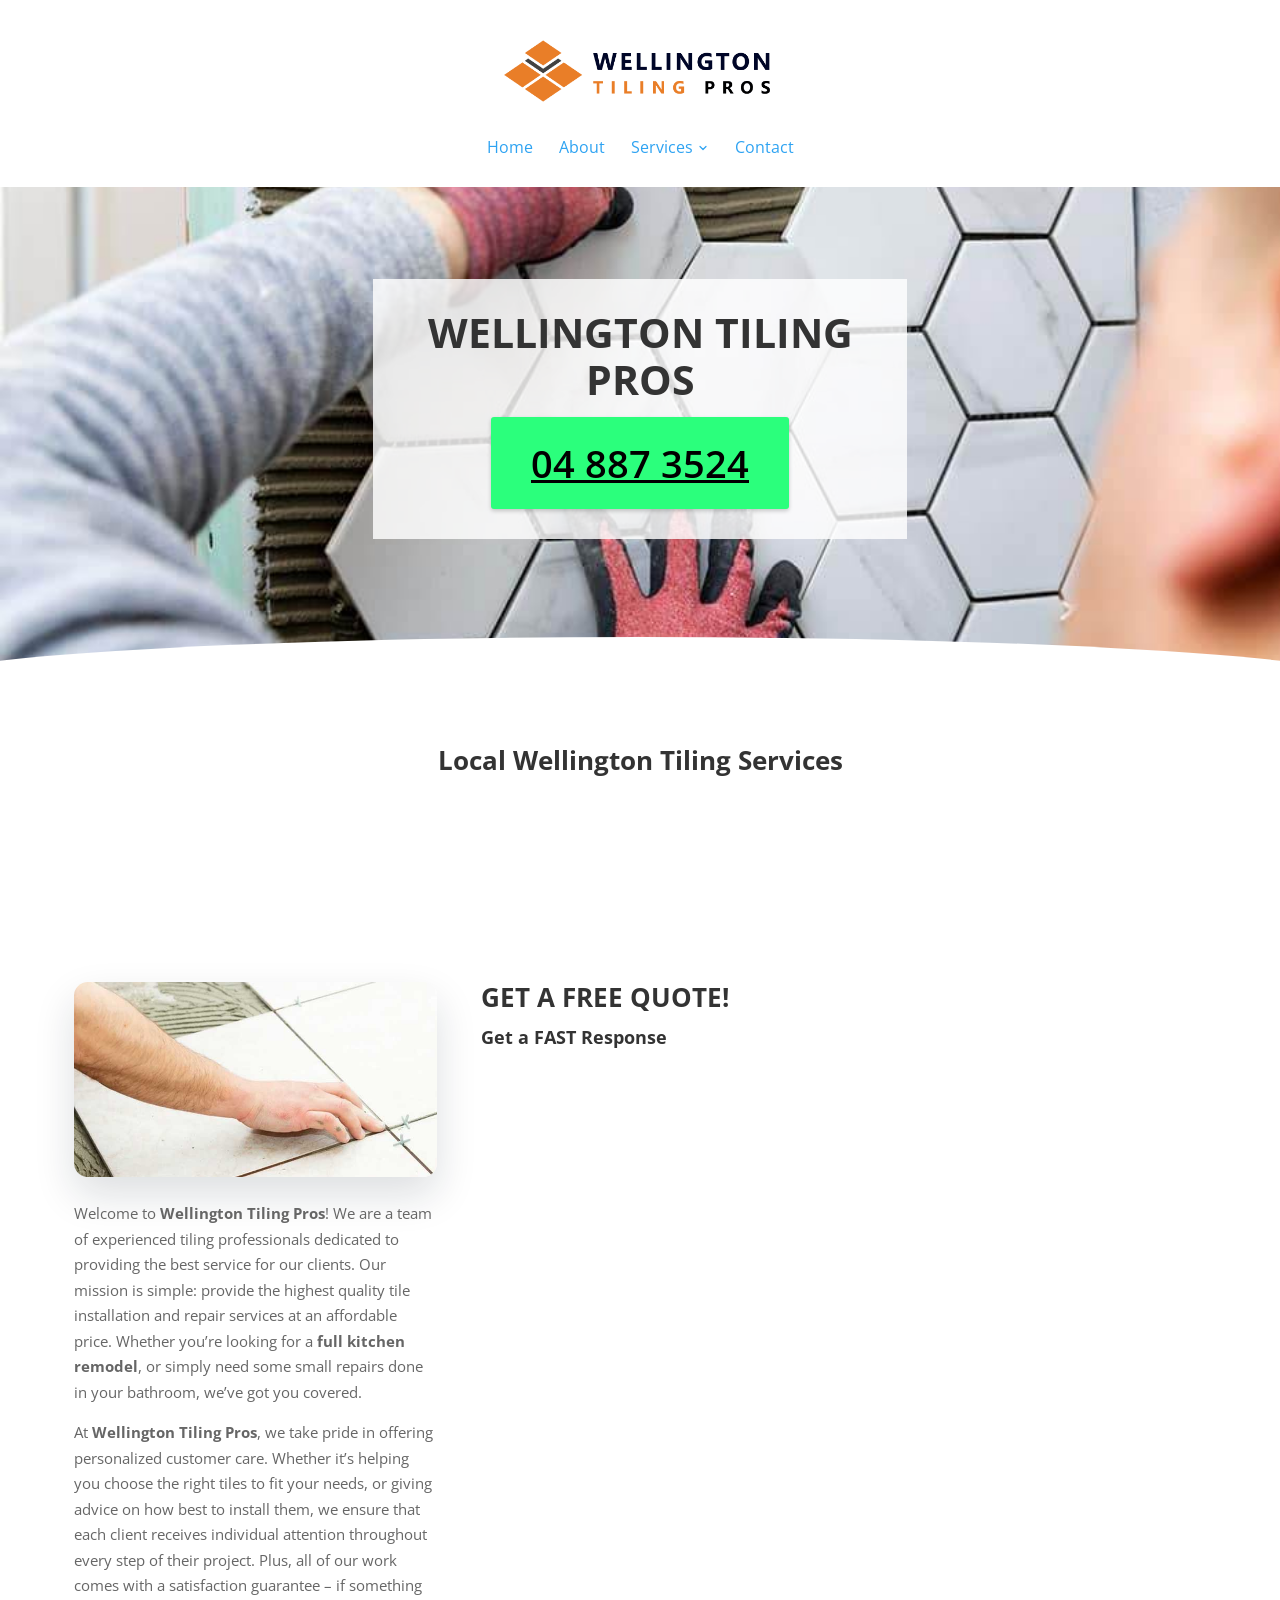
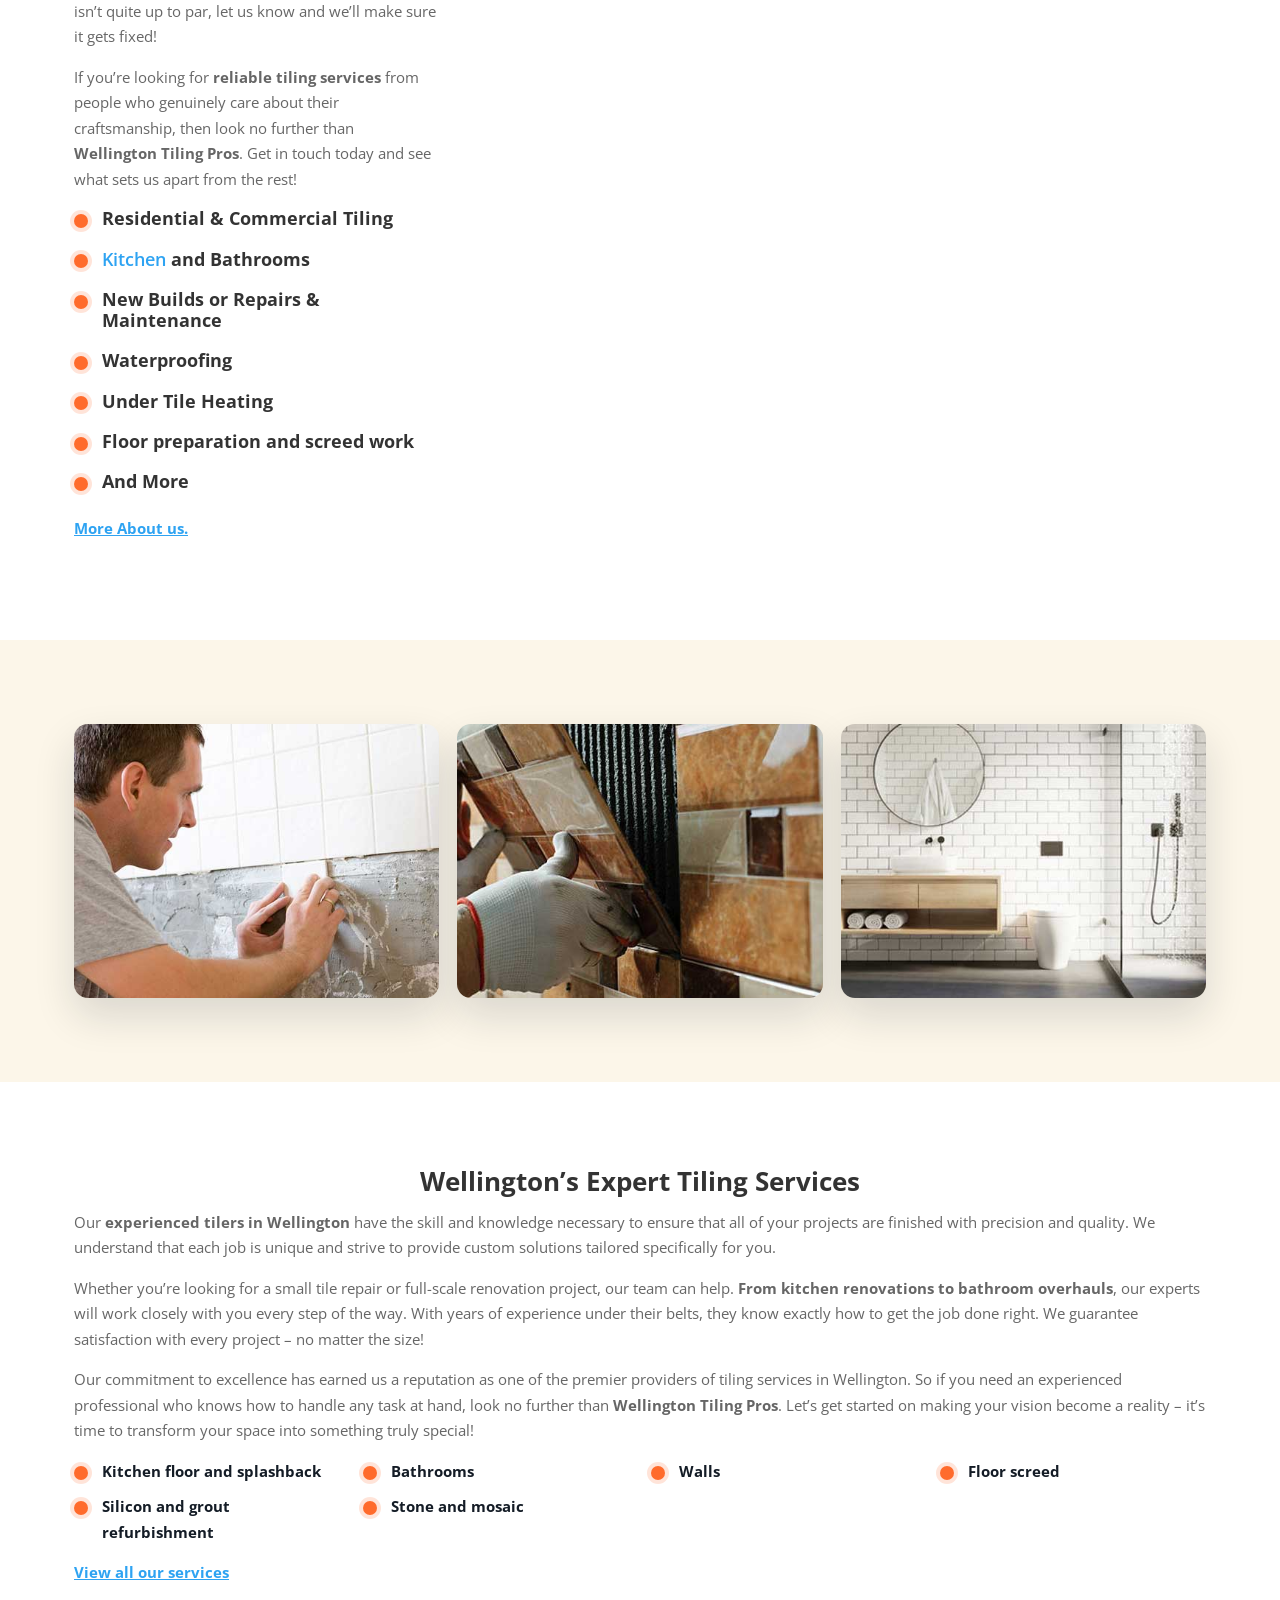
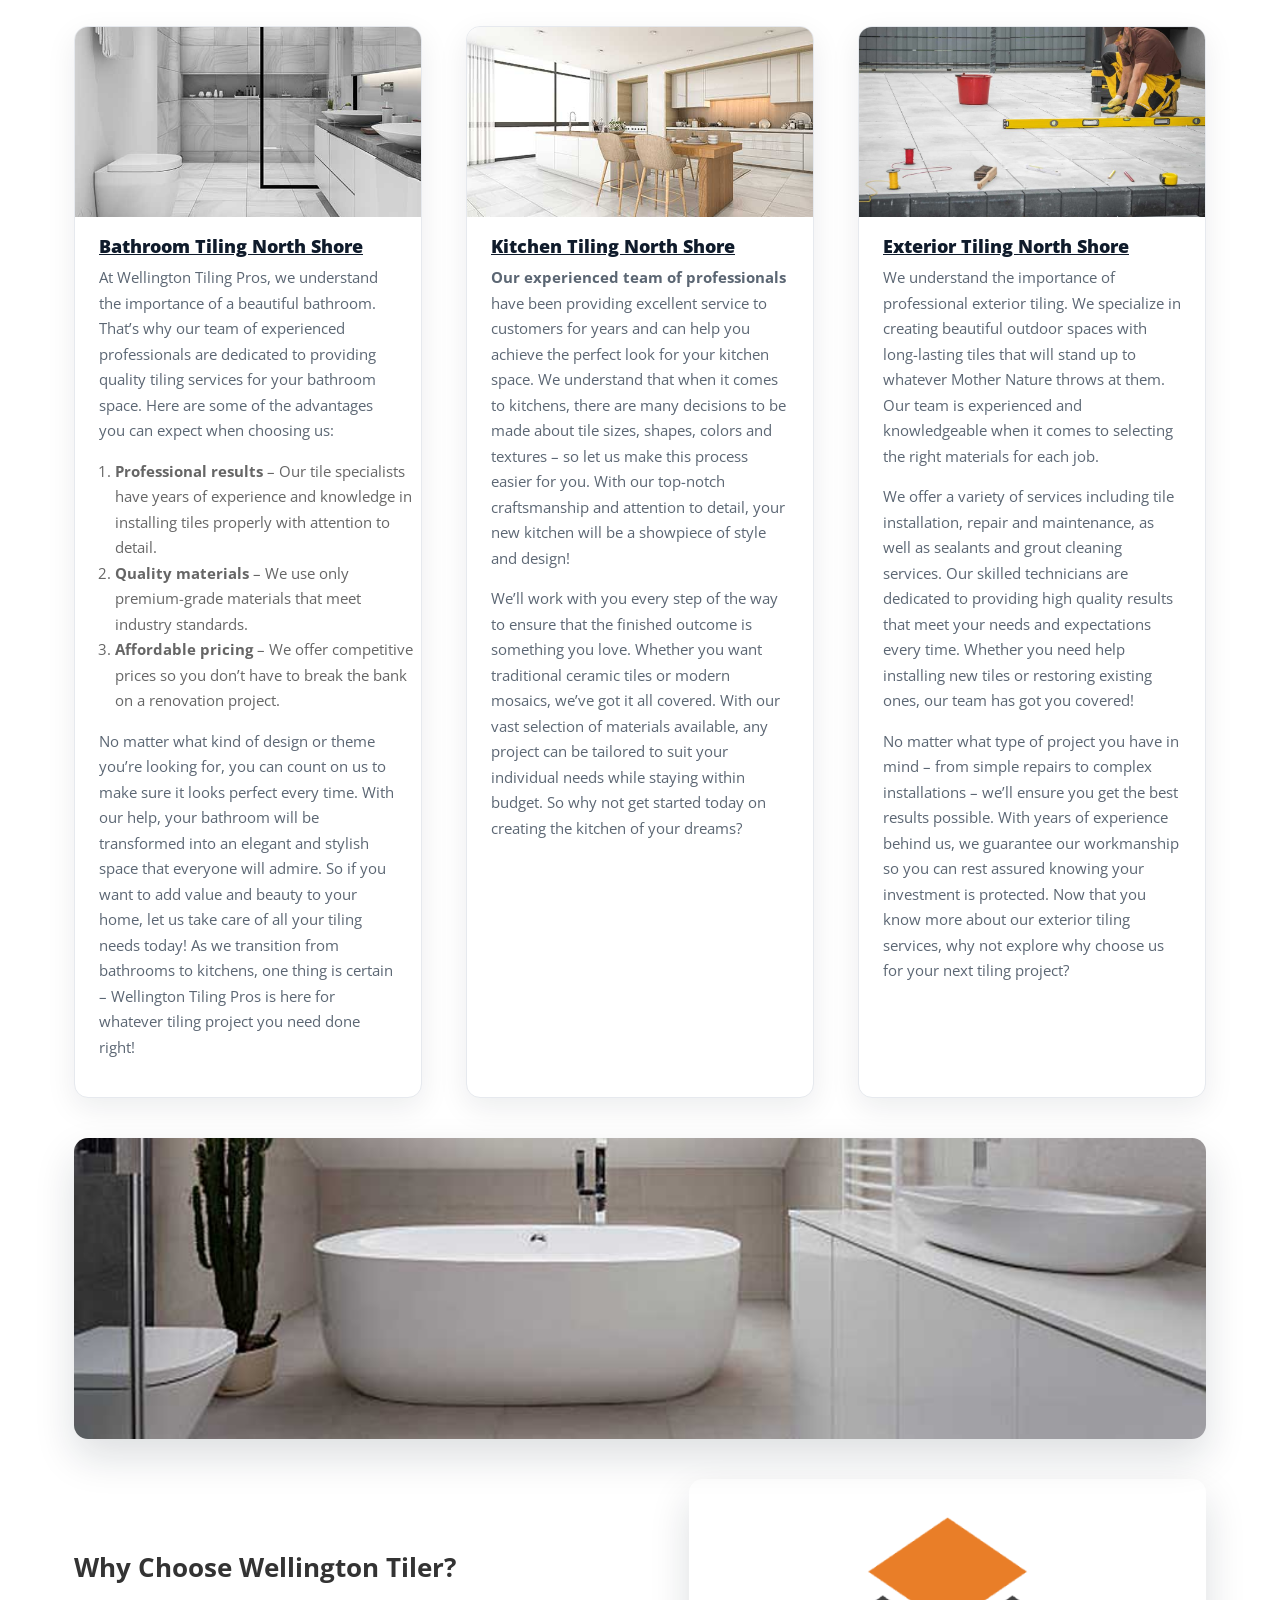
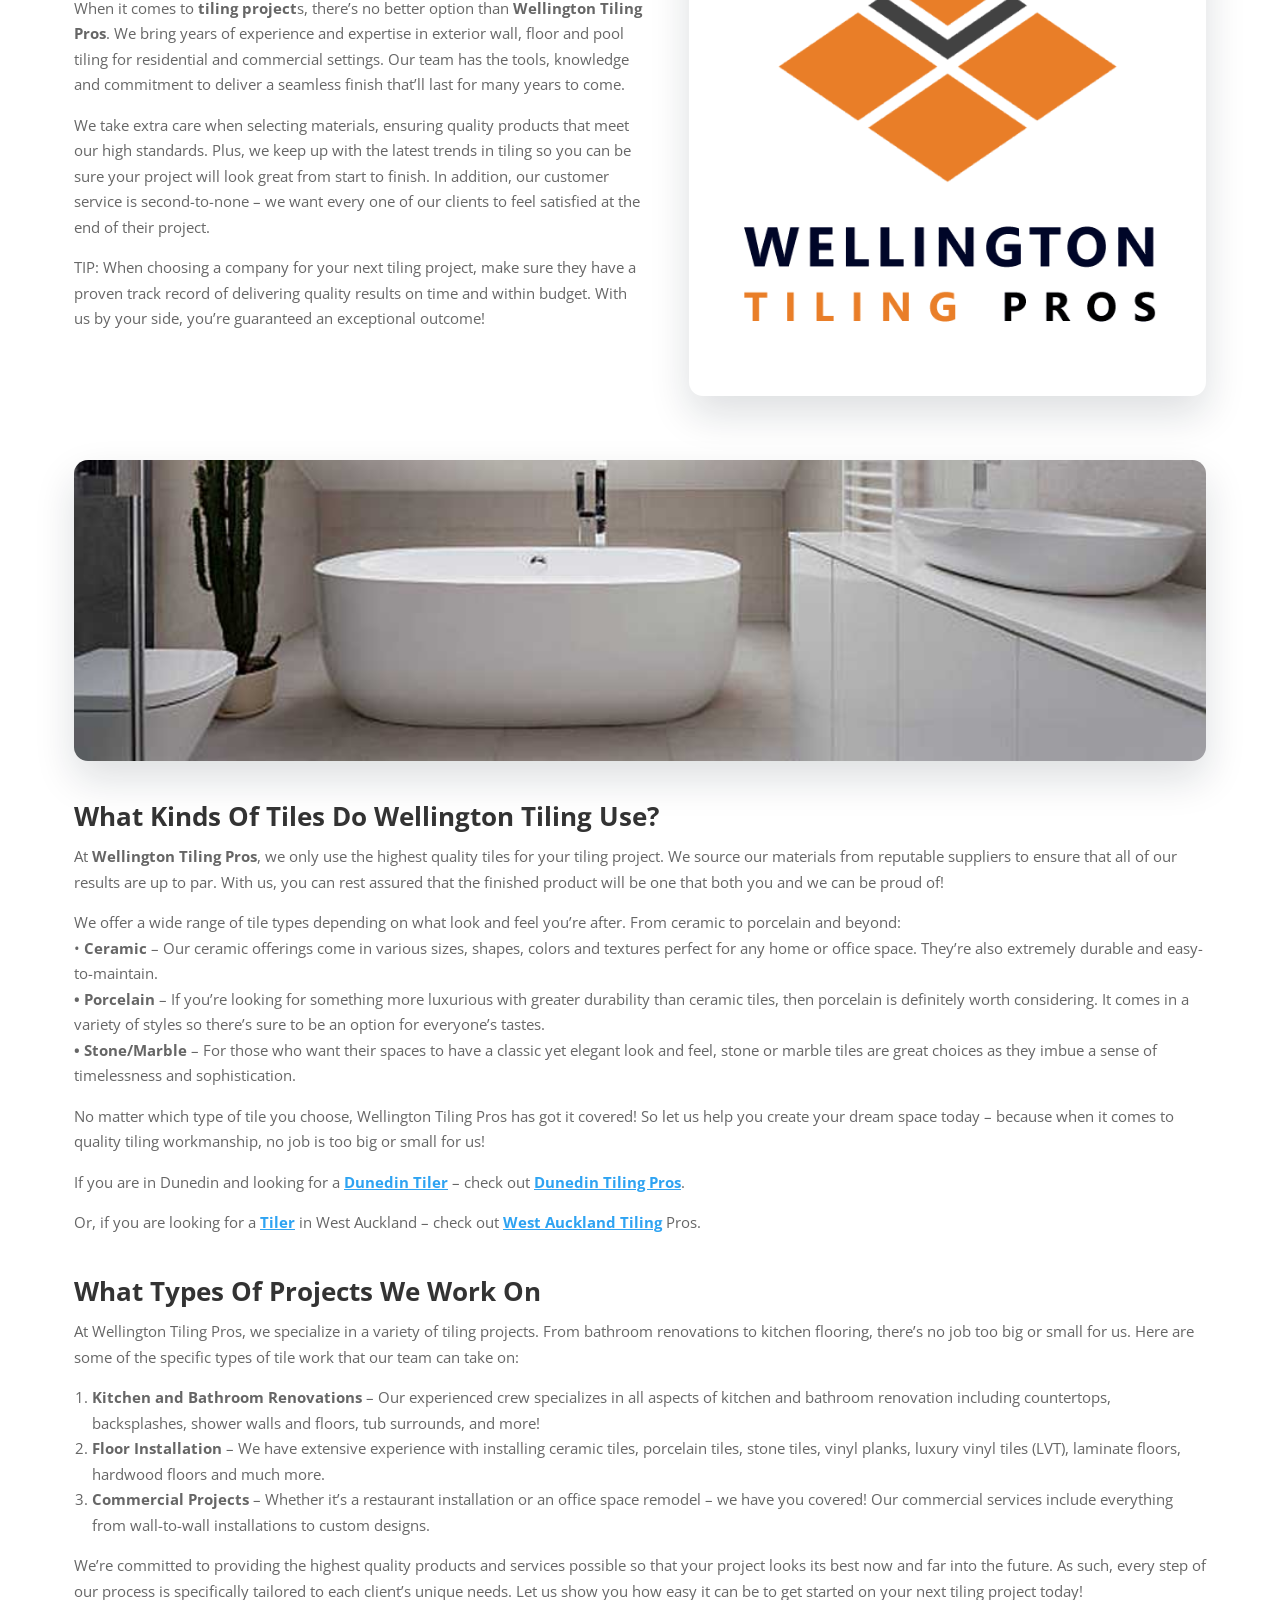
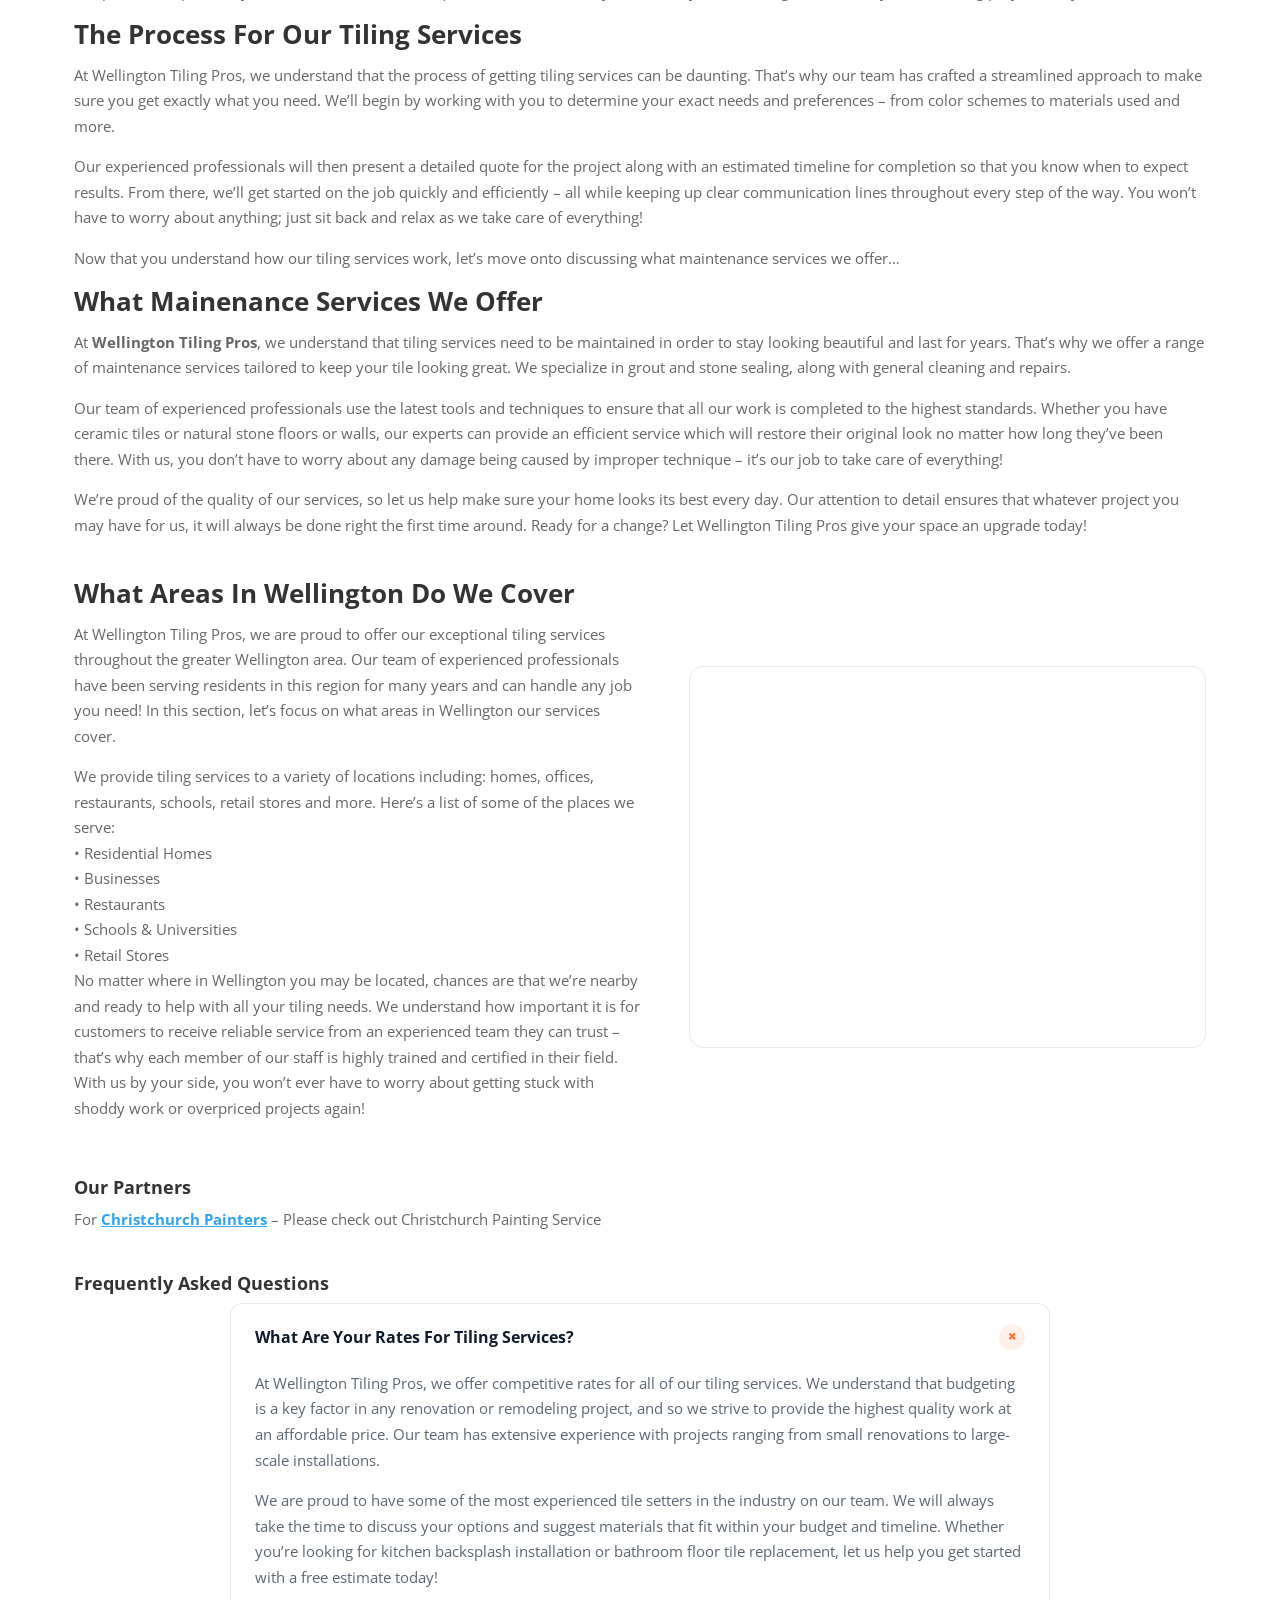
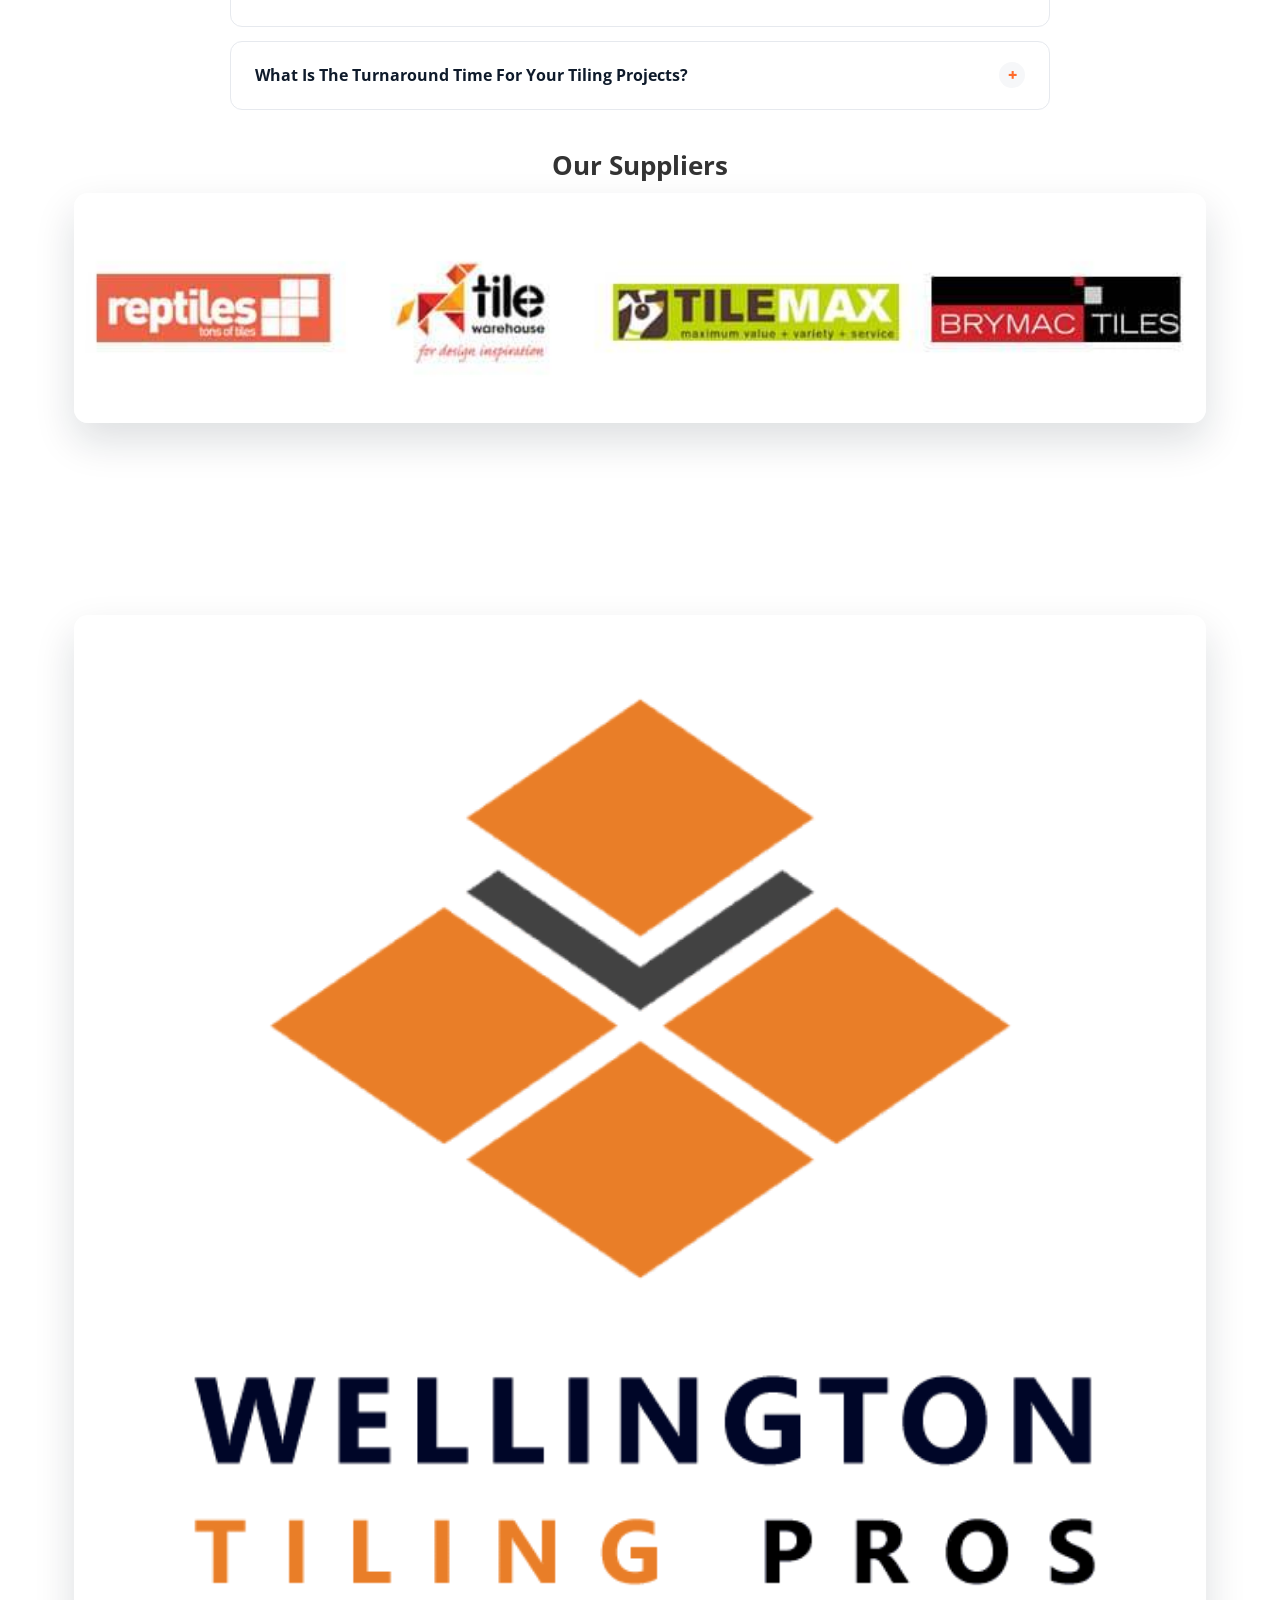
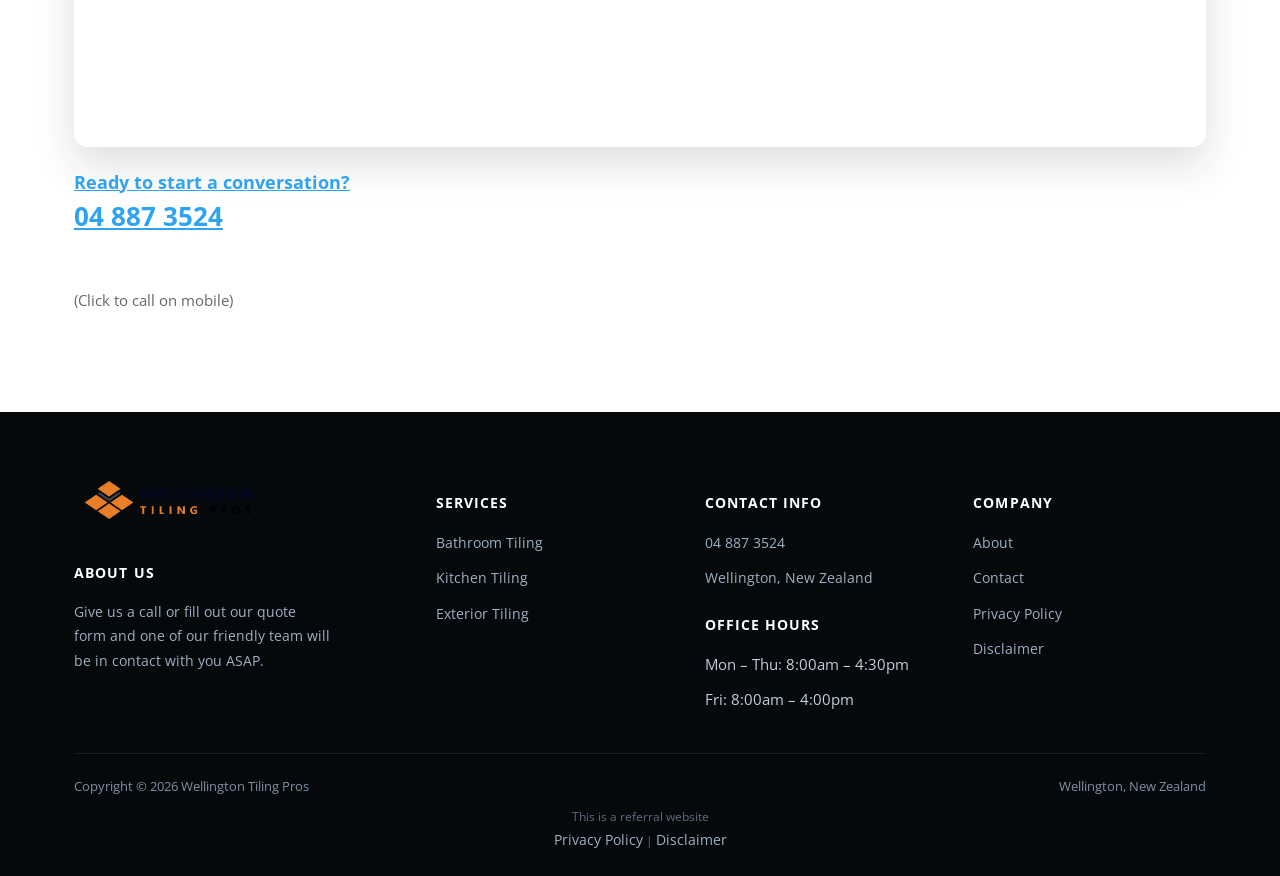
<file: index.html>
<!doctype html>
<html lang="en-NZ">
<head>
<meta charset="UTF-8">
<meta name="viewport" content="width=device-width, initial-scale=1.0">
<link rel="icon" href="/favicon-32.png" sizes="32x32" type="image/png">
<link rel="icon" href="/favicon-192.png" sizes="192x192" type="image/png">
<link rel="apple-touch-icon" href="/apple-touch-icon.png">
<title>Tiling Wellington - Wellington Tiling Pros - Wellington Tiler</title>
<meta name="description" content="Expert Tiling in Wellington for Bathrooms, Kitchens and Exteriors - Get a professional Wellington Tiler with experience. Get quote today!">
<meta name="robots" content="index, follow, max-image-preview:large, max-snippet:-1, max-video-preview:-1">
<link rel="canonical" href="https://tilingwellington.co.nz/">
<meta property="og:locale" content="en_US">
<meta property="og:type" content="website">
<meta property="og:title" content="Tiling Wellington - Wellington Tiling Pros - Wellington Tiler">
<meta property="og:description" content="Expert Tiling in Wellington for Bathrooms, Kitchens and Exteriors - Get a professional Wellington Tiler with experience. Get quote today!">
<meta property="og:url" content="https://tilingwellington.co.nz/">
<meta property="og:site_name" content="Wellington Tiling Pros - Wellington Tiler">
<meta property="og:image" content="https://tilingwellington.co.nz/images/Wellington-Tiling-Pros-Logo-Square.png">
<meta property="og:image:width" content="600">
<meta property="og:image:height" content="600">
<meta property="og:image:type" content="image/png">
<meta name="twitter:card" content="summary_large_image">
<script type="application/ld+json">{"@context": "https://schema.org", "@graph": [{"@type": "WebPage", "@id": "https://tilingwellington.co.nz/", "url": "https://tilingwellington.co.nz/", "name": "Tiling Wellington - Wellington Tiling Pros - Wellington Tiler", "isPartOf": {"@id": "https://tilingwellington.co.nz/#website"}, "about": {"@id": "https://tilingwellington.co.nz/#organization"}, "primaryImageOfPage": {"@id": "https://tilingwellington.co.nz/#primaryimage"}, "image": {"@id": "https://tilingwellington.co.nz/#primaryimage"}, "thumbnailUrl": "https://tilingwellington.co.nz/images/Wellington-Tiling-Pros-Logo-Square.png", "datePublished": "2023-01-29T18:26:31+00:00", "dateModified": "2024-02-21T19:50:30+00:00", "description": "Expert Tiling in Wellington for Bathrooms, Kitchens and Exteriors - Get a professional Wellington Tiler with experience. Get quote today!", "breadcrumb": {"@id": "https://tilingwellington.co.nz/#breadcrumb"}, "inLanguage": "en-US", "potentialAction": [{"@type": "ReadAction", "target": ["https://tilingwellington.co.nz/"]}]}, {"@type": "ImageObject", "inLanguage": "en-US", "@id": "https://tilingwellington.co.nz/#primaryimage", "url": "https://tilingwellington.co.nz/images/Wellington-Tiling-Pros-Logo-Square.png", "contentUrl": "https://tilingwellington.co.nz/images/Wellington-Tiling-Pros-Logo-Square.png", "width": 600, "height": 600, "caption": "wellington tiling pros - tiler wellington logo square"}, {"@type": "BreadcrumbList", "@id": "https://tilingwellington.co.nz/#breadcrumb", "itemListElement": [{"@type": "ListItem", "position": 1, "name": "Home"}]}, {"@type": "WebSite", "@id": "https://tilingwellington.co.nz/#website", "url": "https://tilingwellington.co.nz/", "name": "Wellington Tiling Pros - Wellington Tiler", "description": "Tiler in Wellington | Bathroom and Kitchen Tilers", "publisher": {"@id": "https://tilingwellington.co.nz/#organization"}, "alternateName": "Tiler Wellington - Pro Tiling Services", "inLanguage": "en-US"}, {"@type": "Organization", "@id": "https://tilingwellington.co.nz/#organization", "name": "Wellington Tiling Pros - Local Tiler Services", "url": "https://tilingwellington.co.nz/", "logo": {"@type": "ImageObject", "inLanguage": "en-US", "@id": "https://tilingwellington.co.nz/#/schema/logo/image/", "url": "https://tilingwellington.co.nz/images/Wellington-Tiling-Pros-Logo-Square.png", "contentUrl": "https://tilingwellington.co.nz/images/Wellington-Tiling-Pros-Logo-Square.png", "width": 600, "height": 600, "caption": "Wellington Tiling Pros - Local Tiler Services"}, "image": {"@id": "https://tilingwellington.co.nz/#/schema/logo/image/"}}]}</script>
<script type="application/ld+json">{"@context": "https://schema.org", "@type": "LocalBusiness", "name": "Wellington Tiling Pros", "image": "https://tilingwellington.co.nz/images/Wellington-Tiling-Pros-Logo-Long.png", "@id": "", "url": "https://tilingwellington.co.nz", "telephone": "04 887 3524", "address": {"@type": "PostalAddress", "streetAddress": "Edward Street, Te Aro", "addressLocality": "Wellington", "postalCode": "6011", "addressCountry": "NZ"}, "geo": {"@type": "GeoCoordinates", "latitude": -41.2908624, "longitude": 174.7752519}, "openingHoursSpecification": {"@type": "OpeningHoursSpecification", "dayOfWeek": ["Monday", "Tuesday", "Wednesday", "Thursday", "Friday", "Saturday", "Sunday"], "opens": "00:00", "closes": "23:59"}}</script>
<script type="application/ld+json">{"@context": "https://schema.org", "@type": "FAQPage", "mainEntity": [{"@type": "Question", "name": "What Are Your Rates For Tiling Services?", "acceptedAnswer": {"@type": "Answer", "text": "At Wellington Tiling Pros, we offer competitive rates for all of our tiling services. We understand that budgeting is a key factor in any renovation or remodeling project, and so we strive to provide the highest quality work at an affordable price. Our team has extensive experience with projects ranging from small renovations to large-scale installations. We are proud to have some of the most experienced tile setters in the industry on our team. We will always take the time to discuss your options and suggest materials that fit within your budget and timeline. Whether you’re looking for kitchen backsplash installation or bathroom floor tile replacement, let us help you get started with a free estimate today!"}}, {"@type": "Question", "name": "What Is The Turnaround Time For Your Tiling Projects?", "acceptedAnswer": {"@type": "Answer", "text": "Our customers often ask us how quickly we can get the job done when it comes to tiling projects. We understand the importance of turnaround time and are committed to delivering quality work in a timely manner. Our experienced team use their expertise and knowledge to ensure maximum efficiency throughout all stages of the project. From measuring and preparation to installation and finishing touches, every step is taken with care. We make sure that your tiling services are completed swiftly and to the highest standards. That way, your project can be finished on schedule."}}]}</script>
<link rel="preconnect" href="https://fonts.googleapis.com">
<link rel="preconnect" href="https://fonts.gstatic.com" crossorigin>
<link rel="preload" as="style" href="https://fonts.googleapis.com/css2?family=Open+Sans:wght@400;600;700;800&display=swap" onload="this.onload=null;this.rel='stylesheet'">
<noscript><link rel="stylesheet" href="https://fonts.googleapis.com/css2?family=Open+Sans:wght@400;600;700;800&display=swap"></noscript>
<link rel="stylesheet" href="/css/style.css">
<style id="mnfix">.mobile-menu.open{max-height:calc(100vh - 150px);max-height:calc(100dvh - 150px);overflow-y:auto;-webkit-overflow-scrolling:touch;overscroll-behavior:contain}.mobile-menu.msub-ready .mobile-submenu{display:none}.mobile-menu.msub-ready .mobile-submenu.open{display:flex}.mobile-menu a.msub-parent{display:flex;justify-content:space-between;align-items:center}.mobile-menu a.msub-parent::after{content:"";width:8px;height:8px;border-right:2px solid currentColor;border-bottom:2px solid currentColor;transform:rotate(45deg);margin-right:6px;transition:transform .2s}.mobile-menu a.msub-parent[aria-expanded=true]::after{transform:rotate(-135deg)}</style></head>
<body class="">
<header class="classic">
  <div class="c-head wrap">
    <a href="/" class="brand"><img src="/images/Wellington-Tiling-Pros-Logo-Long-1.png" alt="Wellington Tiling Pros" width="575" height="169"></a>
    <nav class="links"><a href="/">Home</a><a href="/about/">About</a><div class="nav-item"><a href="/services/">Services <svg viewBox="0 0 24 24" fill="none" stroke-width="2.4" stroke-linecap="round" stroke-linejoin="round"><path d="m6 9 6 6 6-6"/></svg></a><div class="nav-dropdown"><a href="/bathroom-tiling/">Bathroom Tiling</a><a href="/kitchen-tiling/">Kitchen Tiling</a><a href="/exterior-tiling/">Exterior Tiling</a></div></div><a href="/contact/">Contact</a></nav>
    <button type="button" class="hamburger-btn" id="hamburgerBtn" aria-label="Open menu" aria-expanded="false"><svg viewBox="0 0 24 24" fill="none" stroke="#fff" stroke-width="2.4" stroke-linecap="round" stroke-linejoin="round"><path d="M4 7h16M4 12h16M4 17h16"/></svg></button>
  </div>
  <div class="mobile-menu" id="mobileMenu"><a href="/">Home</a><a href="/about/">About</a><a href="/services/">Services</a><div class="mobile-submenu"><a href="/bathroom-tiling/">Bathroom Tiling</a><a href="/kitchen-tiling/">Kitchen Tiling</a><a href="/exterior-tiling/">Exterior Tiling</a></div><a href="/contact/">Contact</a><a href="tel:048873524" class="mobile-menu-phone">Call 04 887 3524</a></div>
</header>
<main>
<section class="hero-c" id="top"><div class="hero-c-box"><div class="row"><div class="text"><h1>Wellington Tiling Pros</h1></div><p class="btn-wrap"><a class="btn btn-primary" href="tel:048873524">04 887 3524</a></p></div></div></section>
<section class=""><div class="wrap"><div class="row"><div class="text">


<h2>Local Wellington Tiling Services</h2>

 

</div></div></div></section>
<section class=""><div class="wrap"><div class="row cols cols-2 formrow"><div class="col"><div class="figure"><img src="/images/Wellington-Tiling-4-8.jpg" alt="nice tiles going into place in a Wellington" width="692" height="372" loading="lazy" decoding="async"></div><div class="text"><p>Welcome to <strong>Wellington Tiling Pros</strong>! We are a team of experienced tiling professionals dedicated to providing the best service for our clients. Our mission is simple: provide the highest quality tile installation and repair services at an affordable price. Whether you’re looking for a <strong>full kitchen remodel</strong>, or simply need some small repairs done in your bathroom, we’ve got you covered.</p>
<p>At<strong> Wellington Tiling Pros</strong>, we take pride in offering personalized customer care. Whether it’s helping you choose the right tiles to fit your needs, or giving advice on how best to install them, we ensure that each client receives individual attention throughout every step of their project. Plus, all of our work comes with a satisfaction guarantee – if something isn’t quite up to par, let us know and we’ll make sure it gets fixed!</p>
<p>If you’re looking for <strong>reliable tiling services</strong> from people who genuinely care about their craftsmanship, then look no further than <strong>Wellington Tiling Pros</strong>. Get in touch today and see what sets us apart from the rest!</p>

<ul>
<li>
<h3>Residential &amp; Commercial Tiling</h3>
</li>
<li>
<h3><a href="https://christchurchtiling.co.nz/kitchen-tiling/" target="_blank" rel="noopener">Kitchen</a> and Bathrooms</h3>
</li>
<li>
<h3>New Builds or Repairs &amp; Maintenance</h3>
</li>
<li>
<h3>Waterproofing</h3>
</li>
<li>
<h3>Under Tile Heating</h3>
</li>
<li>
<h3>Floor preparation and screed work</h3>
</li>
<li>
<h3>And More</h3>
</li>
</ul>
<p><a href="/about/">More About us.</a></p></div></div><div class="col"><div class="text"><h2>GET A FREE QUOTE!</h2>
<h3>Get a FAST Response</h3></div><div class="form-card"><iframe src="https://api.leadconnectorhq.com/widget/form/23ttKvD0GB1kRmho3Ivr" style="width:100%;height:100%;min-height:782px;border:none;border-radius:14px" id="inline-23ttKvD0GB1kRmho3Ivr" data-layout="{'id':'INLINE'}" data-trigger-type="alwaysShow" data-trigger-value="" data-activation-type="alwaysActivated" data-activation-value="" data-deactivation-type="neverDeactivate" data-deactivation-value="" data-form-name="Wellington Tiling" data-height="782" data-layout-iframe-id="inline-23ttKvD0GB1kRmho3Ivr" data-form-id="23ttKvD0GB1kRmho3Ivr" data-cookie-consent="true" data-cookie-consent-provider="auto" title="Wellington Tiling"></iframe></div></div></div></div></section>
<section class="sec-cream"><div class="wrap"><div class="row gallery-grid"><div class="figure"><img src="/images/Wellington-Tiling-4-3.jpg" alt="Wellington Tiling Service team tiling a bathroom" width="692" height="372" loading="lazy" decoding="async"></div><div class="figure"><img src="/images/Wellington-Tiling-4-4.jpg" alt="finishing a bathroom with new tiles" width="692" height="372" loading="lazy" decoding="async"></div><div class="figure"><img src="/images/Wellington-Tiling-4-9.jpg" alt="beautiful tiles in place after long hard weekend of work" width="692" height="372" loading="lazy" decoding="async"></div></div></div></section>
<section class=""><div class="wrap"><div class="row"><div class="text"><h2>Wellington’s Expert Tiling Services</h2></div><div class="text"><p>Our <strong>experienced tilers in Wellington</strong> have the skill and knowledge necessary to ensure that all of your projects are finished with precision and quality. We understand that each job is unique and strive to provide custom solutions tailored specifically for you.</p>
<p>Whether you’re looking for a small tile repair or full-scale renovation project, our team can help. <strong>From kitchen renovations to bathroom overhauls</strong>, our experts will work closely with you every step of the way. With years of experience under their belts, they know exactly how to get the job done right. We guarantee satisfaction with every project – no matter the size!</p>
<p>Our commitment to excellence has earned us a reputation as one of the premier providers of tiling services in Wellington. So if you need an experienced professional who knows how to handle any task at hand, look no further than <strong>Wellington Tiling Pros</strong>. Let’s get started on making your vision become a reality – it’s time to transform your space into something truly special!</p>
<ul>
<li><strong>Kitchen floor and splashback</strong></li>
<li><strong>Bathrooms</strong></li>
<li><strong>Walls</strong></li>
<li><strong>Floor screed</strong></li>
<li><strong>Silicon and grout refurbishment</strong></li>
<li><strong>Stone and mosaic</strong></li>
</ul>
<p><a href="/services/">View all our services</a></p></div></div><div class="row cols cols-3"><div class="col"><div class="blurb"><div class="figure"><img src="/images/Wellington-Tiling-4-11.jpg" alt="Bathroom Tiling Wellington" width="582" height="354" loading="lazy" decoding="async"></div><h3><a href="/bathroom-tiling/">Bathroom Tiling North Shore</a></h3><p>At Wellington Tiling Pros, we understand the importance of a beautiful bathroom. That’s why our team of experienced professionals are dedicated to providing quality tiling services for your bathroom space. Here are some of the advantages you can expect when choosing us:</p>
<ol>
<li><strong>Professional results</strong> – Our tile specialists have years of experience and knowledge in installing tiles properly with attention to detail.</li>
<li><strong>Quality materials</strong> – We use only premium-grade materials that meet industry standards.</li>
<li><strong>Affordable pricing</strong> – We offer competitive prices so you don’t have to break the bank on a renovation project.</li>
</ol>
<p>No matter what kind of design or theme you’re looking for, you can count on us to make sure it looks perfect every time. With our help, your bathroom will be transformed into an elegant and stylish space that everyone will admire. So if you want to add value and beauty to your home, let us take care of all your tiling needs today! As we transition from bathrooms to kitchens, one thing is certain – Wellington Tiling Pros is here for whatever tiling project you need done right!</p></div></div><div class="col"><div class="blurb"><div class="figure"><img src="/images/Wellington-Tiling-4-1.jpg" alt="kitchen tiling Wellington" width="582" height="354" loading="lazy" decoding="async"></div><h3><a href="/kitchen-tiling/">Kitchen Tiling North Shore</a></h3><p><strong>Our experienced team of professionals</strong> have been providing excellent service to customers for years and can help you achieve the perfect look for your kitchen space. We understand that when it comes to kitchens, there are many decisions to be made about tile sizes, shapes, colors and textures – so let us make this process easier for you. With our top-notch craftsmanship and attention to detail, your new kitchen will be a showpiece of style and design!</p>
<p>We’ll work with you every step of the way to ensure that the finished outcome is something you love. Whether you want traditional ceramic tiles or modern mosaics, we’ve got it all covered. With our vast selection of materials available, any project can be tailored to suit your individual needs while staying within budget. So why not get started today on creating the kitchen of your dreams?</p></div></div><div class="col"><div class="blurb"><div class="figure"><img src="/images/Wellington-Tiling-4-10-scaled.jpg" alt="exterior tiling Wellington" width="1100" height="733" loading="lazy" decoding="async"></div><h3><a href="/exterior-tiling/">Exterior Tiling North Shore</a></h3><p>We understand the importance of professional exterior tiling. We specialize in creating beautiful outdoor spaces with long-lasting tiles that will stand up to whatever Mother Nature throws at them. Our team is experienced and knowledgeable when it comes to selecting the right materials for each job.</p>
<p>We offer a variety of services including tile installation, repair and maintenance, as well as sealants and grout cleaning services. Our skilled technicians are dedicated to providing high quality results that meet your needs and expectations every time. Whether you need help installing new tiles or restoring existing ones, our team has got you covered!</p>
<p>No matter what type of project you have in mind – from simple repairs to complex installations – we’ll ensure you get the best results possible. With years of experience behind us, we guarantee our workmanship so you can rest assured knowing your investment is protected. Now that you know more about our exterior tiling services, why not explore why choose us for your next tiling project?</p></div></div></div><div class="row"><div class="figure"><img src="/images/Wellington-Tiling-4-5.jpg" alt="finished bathroom show room open" width="948" height="252" loading="lazy" decoding="async"></div></div><div class="row cols cols-2"><div class="col"><div class="text">



<h2>Why Choose Wellington Tiler?</h2>
<p>When it comes to <strong>tiling project</strong>s, there’s no better option than <strong>Wellington Tiling Pros</strong>. We bring years of experience and expertise in exterior wall, floor and pool tiling for residential and commercial settings. Our team has the tools, knowledge and commitment to deliver a seamless finish that’ll last for many years to come.</p>
<p>We take extra care when selecting materials, ensuring quality products that meet our high standards. Plus, we keep up with the latest trends in tiling so you can be sure your project will look great from start to finish. In addition, our customer service is second-to-none – we want every one of our clients to feel satisfied at the end of their project.</p>
<p>TIP: When choosing a company for your next tiling project, make sure they have a proven track record of delivering quality results on time and within budget. With us by your side, you’re guaranteed an exceptional outcome!</p>



</div></div><div class="col"><div class="figure"><img src="/images/Wellington-Tiling-Pros-Logo-Square.png" alt="wellington tiling pros - tiler wellington logo square" width="600" height="600" loading="lazy" decoding="async"></div></div></div><div class="row"><div class="figure"><img src="/images/Wellington-Tiling-4-5.jpg" alt="how we like to lay our tiles in lounges" width="948" height="252" loading="lazy" decoding="async"></div></div><div class="row"><div class="text"><h2>What Kinds Of Tiles Do Wellington Tiling Use?</h2>
<p>At <strong>Wellington Tiling Pros</strong>, we only use the highest quality tiles for your tiling project. We source our materials from reputable suppliers to ensure that all of our results are up to par. With us, you can rest assured that the finished product will be one that both you and we can be proud of!</p>
<p>We offer a wide range of tile types depending on what look and feel you’re after. From ceramic to porcelain and beyond:<br>• <strong>Ceramic</strong> – Our ceramic offerings come in various sizes, shapes, colors and textures perfect for any home or office space. They’re also extremely durable and easy-to-maintain.<br><strong>• Porcelain</strong> – If you’re looking for something more luxurious with greater durability than ceramic tiles, then porcelain is definitely worth considering. It comes in a variety of styles so there’s sure to be an option for everyone’s tastes.<br><strong>• Stone/Marble</strong> – For those who want their spaces to have a classic yet elegant look and feel, stone or marble tiles are great choices as they imbue a sense of timelessness and sophistication.</p>
<p>No matter which type of tile you choose, Wellington Tiling Pros has got it covered! So let us help you create your dream space today – because when it comes to quality tiling workmanship, no job is too big or small for us!</p>
<p>If you are in Dunedin and looking for a <a href="https://goo.gl/maps/1Crs9Mpna6oA6owx5" target="_blank" rel="noopener">Dunedin Tiler</a> – check out <a href="https://dunedintiling.co.nz/" target="_blank" rel="noopener">Dunedin Tiling Pros</a>.</p>
<p>Or, if you are looking for a <a href="https://goo.gl/maps/MVnHxdnE1DwqJXsA8" target="_blank" rel="noopener">Tiler</a> in West Auckland – check out <a href="https://tilerwestauckland.co.nz/" target="_blank" rel="noopener">West Auckland Tiling</a> Pros.</p></div></div><div class="row"><div class="text"><h2>What Types Of Projects We Work On</h2>
<p>At Wellington Tiling Pros, we specialize in a variety of tiling projects. From bathroom renovations to kitchen flooring, there’s no job too big or small for us. Here are some of the specific types of tile work that our team can take on:</p>
<ol>
<li><strong>Kitchen and Bathroom Renovations</strong> – Our experienced crew specializes in all aspects of kitchen and bathroom renovation including countertops, backsplashes, shower walls and floors, tub surrounds, and more!</li>
<li><strong>Floor Installation</strong> – We have extensive experience with installing ceramic tiles, porcelain tiles, stone tiles, vinyl planks, luxury vinyl tiles (LVT), laminate floors, hardwood floors and much more.</li>
<li><strong>Commercial Projects</strong> – Whether it’s a restaurant installation or an office space remodel – we have you covered! Our commercial services include everything from wall-to-wall installations to custom designs.</li>
</ol>
<p>We’re committed to providing the highest quality products and services possible so that your project looks its best now and far into the future. As such, every step of our process is specifically tailored to each client’s unique needs. Let us show you how easy it can be to get started on your next tiling project today!</p>
<h2>The Process For Our Tiling Services</h2>
<p>At Wellington Tiling Pros, we understand that the process of getting tiling services can be daunting. That’s why our team has crafted a streamlined approach to make sure you get exactly what you need. We’ll begin by working with you to determine your exact needs and preferences – from color schemes to materials used and more.</p>
<p>Our experienced professionals will then present a detailed quote for the project along with an estimated timeline for completion so that you know when to expect results. From there, we’ll get started on the job quickly and efficiently – all while keeping up clear communication lines throughout every step of the way. You won’t have to worry about anything; just sit back and relax as we take care of everything!</p>
<p>Now that you understand how our tiling services work, let’s move onto discussing what maintenance services we offer…</p>
<h2>What Mainenance Services We Offer</h2>
<p>At <strong>Wellington Tiling Pros</strong>, we understand that tiling services need to be maintained in order to stay looking beautiful and last for years. That’s why we offer a range of maintenance services tailored to keep your tile looking great. We specialize in grout and stone sealing, along with general cleaning and repairs.</p>
<p>Our team of experienced professionals use the latest tools and techniques to ensure that all our work is completed to the highest standards. Whether you have ceramic tiles or natural stone floors or walls, our experts can provide an efficient service which will restore their original look no matter how long they’ve been there. With us, you don’t have to worry about any damage being caused by improper technique – it’s our job to take care of everything!</p>
<p>We’re proud of the quality of our services, so let us help make sure your home looks its best every day. Our attention to detail ensures that whatever project you may have for us, it will always be done right the first time around. Ready for a change? Let Wellington Tiling Pros give your space an upgrade today!</p></div></div><div class="row cols cols-2"><div class="col"><div class="text"><h2>What Areas In Wellington Do We Cover</h2>
<p>At Wellington Tiling Pros, we are proud to offer our exceptional tiling services throughout the greater Wellington area. Our team of experienced professionals have been serving residents in this region for many years and can handle any job you need! In this section, let’s focus on what areas in Wellington our services cover.</p>
<p>We provide tiling services to a variety of locations including: homes, offices, restaurants, schools, retail stores and more. Here’s a list of some of the places we serve:<br>• Residential Homes<br>• Businesses<br>• Restaurants<br>• Schools &amp; Universities<br>• Retail Stores<br>No matter where in Wellington you may be located, chances are that we’re nearby and ready to help with all your tiling needs. We understand how important it is for customers to receive reliable service from an experienced team they can trust – that’s why each member of our staff is highly trained and certified in their field. With us by your side, you won’t ever have to worry about getting stuck with shoddy work or overpriced projects again!</p></div></div><div class="col"><div class="map-embed"><iframe src="https://www.google.com/maps/embed?pb=!1m14!1m8!1m3!1d191972.37245766423!2d174.7542577!3d-41.2529602!3m2!1i1024!2i768!4f13.1!3m3!1m2!1s0x236898f1a5bec765%3A0x9d5fe53df85ba1f8!2sWellington%20Tiling%20Pros!5e0!3m2!1sen!2snz!4v1676517977662!5m2!1sen!2snz" width="600" height="380" style="border:0" allowfullscreen loading="lazy" referrerpolicy="no-referrer-when-downgrade" title="Wellington Tiling Pros service area map"></iframe></div></div></div><div class="row"><div class="text"><h3>Our Partners</h3>
<p>For <a href="https://painterchristchurch.co.nz/" target="_blank" rel="noopener">Christchurch Painters</a> – Please check out Christchurch Painting Service</p></div></div><div class="row"><div class="text"><h3>Frequently Asked Questions</h3></div><div class="faq-wrap"><details class="faq-item" open><summary>What Are Your Rates For Tiling Services?<span class="faq-icon">+</span></summary><div class="faq-answer"><p>At Wellington Tiling Pros, we offer competitive rates for all of our tiling services. We understand that budgeting is a key factor in any renovation or remodeling project, and so we strive to provide the highest quality work at an affordable price. Our team has extensive experience with projects ranging from small renovations to large-scale installations.</p>
<p>We are proud to have some of the most experienced tile setters in the industry on our team. We will always take the time to discuss your options and suggest materials that fit within your budget and timeline. Whether you’re looking for kitchen backsplash installation or bathroom floor tile replacement, let us help you get started with a free estimate today!</p></div></details><details class="faq-item" ><summary>What Is The Turnaround Time For Your Tiling Projects?<span class="faq-icon">+</span></summary><div class="faq-answer"><p>Our customers often ask us how quickly we can get the job done when it comes to tiling projects. We understand the importance of turnaround time and are committed to delivering quality work in a timely manner. Our experienced team use their expertise and knowledge to ensure maximum efficiency throughout all stages of the project. From measuring and preparation to installation and finishing touches, every step is taken with care. We make sure that your tiling services are completed swiftly and to the highest standards. That way, your project can be finished on schedule.</p></div></details></div></div><div class="row"><div class="text"><h2>Our Suppliers</h2></div><div class="figure"><img src="/images/Suppliers.jpg" alt="Hamilton tiling suppliers logos" width="800" height="162" loading="lazy" decoding="async"></div></div></div></section>
<section class=""><div class="wrap"><div class="row"><div class="figure"><img src="/images/Wellington-Tiling-Pros-Logo-Square.png" alt="wellington tiling pros - tiler wellington logo square" width="600" height="600" loading="lazy" decoding="async"></div><div class="text"><h3><a href="/contact/">Ready to start a conversation?</a></h3>
<h2><a href="tel:048873524">04 887 3524</a></h2>
<h2> </h2>
<p>(Click to call on mobile)</p></div></div></div></section>
</main>
<footer>
  <div class="wrap">
    
    <div class="footer-grid "><div class="footer-brand"><a href="/" class="brand"><img src="/images/Wellington-Tiling-Pros-Logo-Long-1.png" alt="Wellington Tiling Pros" width="575" height="169" loading="lazy"></a><h4>About us</h4><p>Give us a call or fill out our quote form and one of our friendly team will be in contact with you ASAP.</p></div><div><h4>Services</h4><ul><li><a href="/bathroom-tiling/">Bathroom Tiling</a></li><li><a href="/kitchen-tiling/">Kitchen Tiling</a></li><li><a href="/exterior-tiling/">Exterior Tiling</a></li></ul></div><div><h4>Contact Info</h4><ul><li><a href="tel:048873524">04 887 3524</a></li><li><a href="https://www.google.com/maps/search/Wellington,+New+Zealand" target="_blank" rel="noopener">Wellington, New Zealand</a></li></ul><h4 style="margin-top:22px;">Office Hours</h4><ul><li>Mon &ndash; Thu: 8:00am &ndash; 4:30pm</li><li>Fri: 8:00am &ndash; 4:00pm</li></ul></div><div><h4>Company</h4><ul><li><a href="/about/">About</a></li><li><a href="/contact/">Contact</a></li><li><a href="/privacy-policy/">Privacy Policy</a></li><li><a href="/disclaimer/">Disclaimer</a></li></ul></div></div>
    <div class="footer-bottom"><span>Copyright &copy; 2026 Wellington Tiling Pros</span><span>Wellington, New Zealand</span></div>
    <div class="footer-disclosure">This is a referral website<br><a href="/privacy-policy/">Privacy Policy</a> | <a href="/disclaimer/">Disclaimer</a></div>
  </div>
</footer>
<script>
(function(){var b=document.getElementById('hamburgerBtn'),m=document.getElementById('mobileMenu');if(!b||!m)return;b.addEventListener('click',function(){var o=m.classList.toggle('open');b.setAttribute('aria-expanded',o?'true':'false');});})();
</script>
<script src="https://link.msgsndr.com/js/form_embed.js" defer></script>
<script id="mnfixjs">(function(){var m=document.getElementById("mobileMenu");if(!m)return;m.querySelectorAll(".mobile-submenu").forEach(function(s){var p=s.previousElementSibling;if(!p||p.tagName!=="A")return;var a=document.createElement("a");a.href=p.getAttribute("href");a.textContent="All "+p.textContent.trim();s.insertBefore(a,s.firstChild);m.classList.add("msub-ready");p.classList.add("msub-parent");p.setAttribute("aria-expanded","false");p.addEventListener("click",function(e){e.preventDefault();var o=s.classList.toggle("open");p.setAttribute("aria-expanded",o?"true":"false")})});var b=document.getElementById("hamburgerBtn");document.addEventListener("pointerdown",function(e){if(!m.classList.contains("open")||m.contains(e.target)||(b&&b.contains(e.target)))return;m.classList.remove("open");if(b)b.setAttribute("aria-expanded","false")})})();</script></body>
</html>
</file>
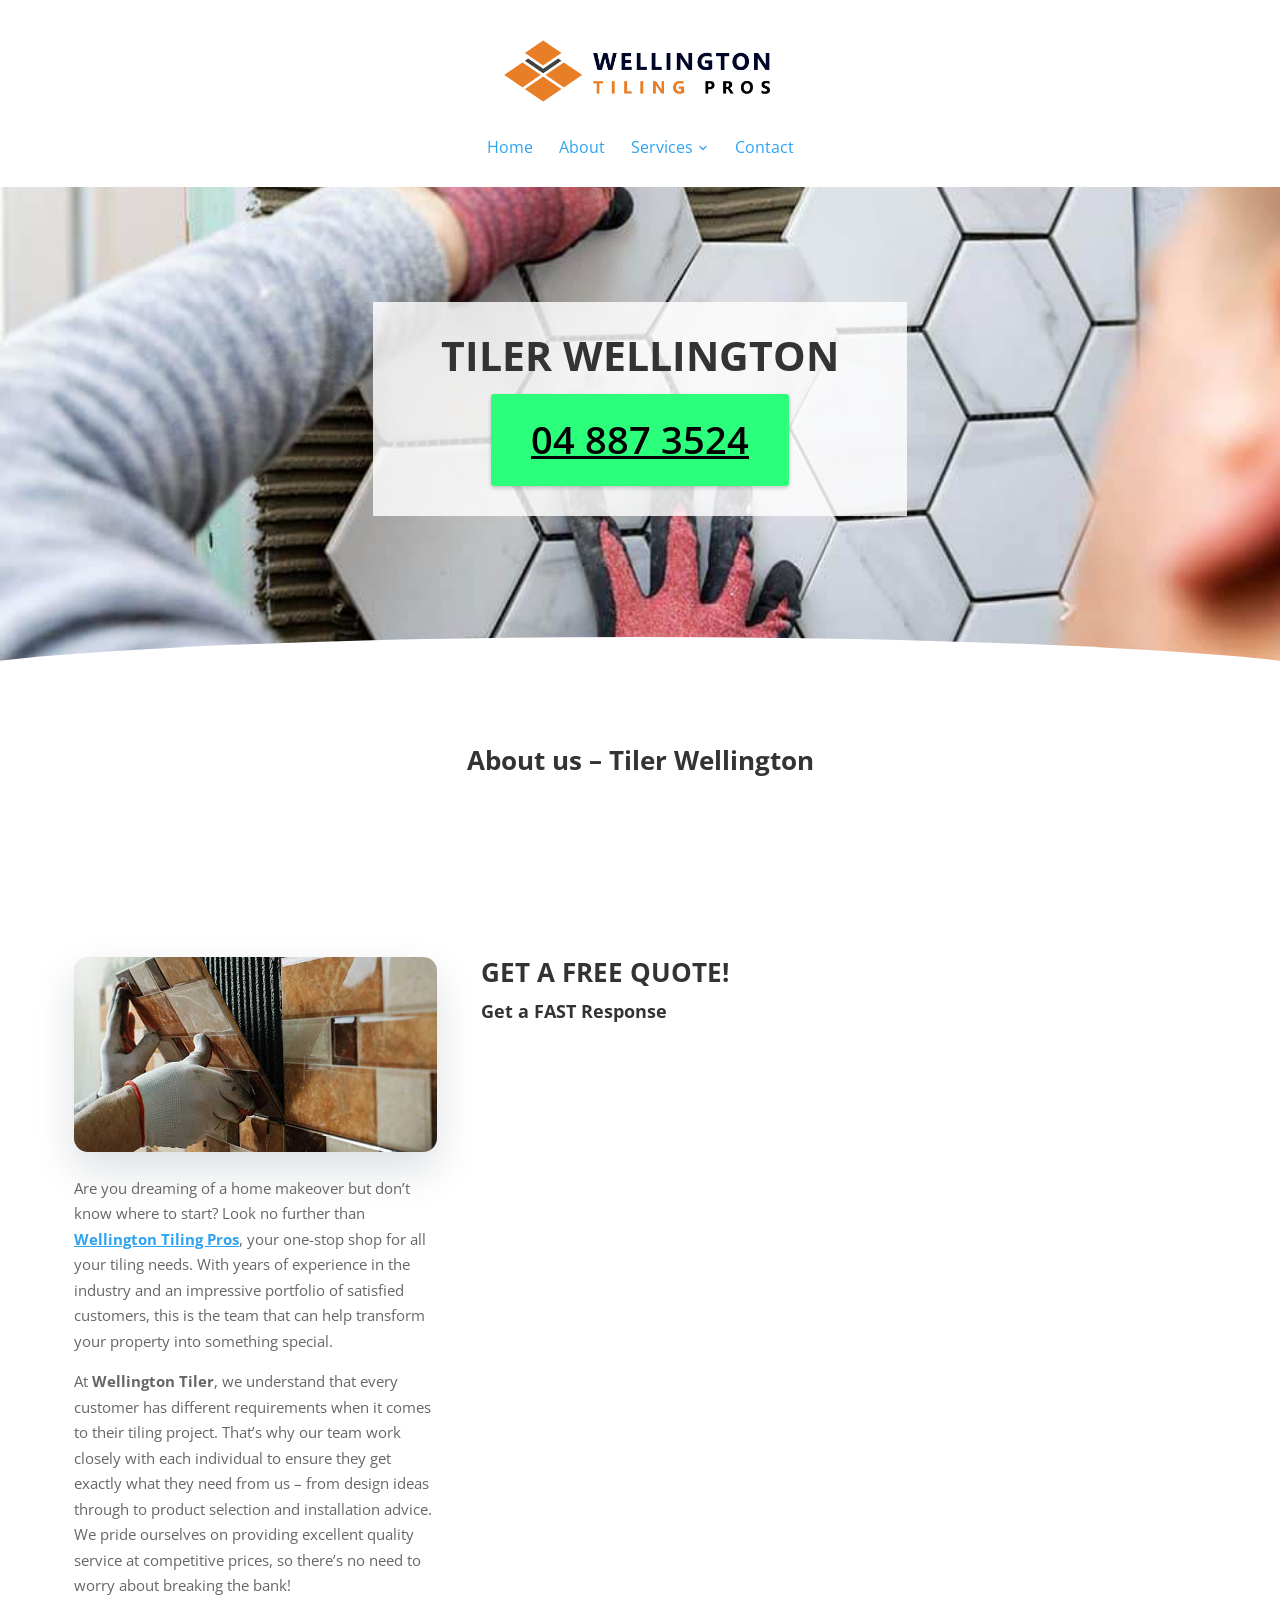
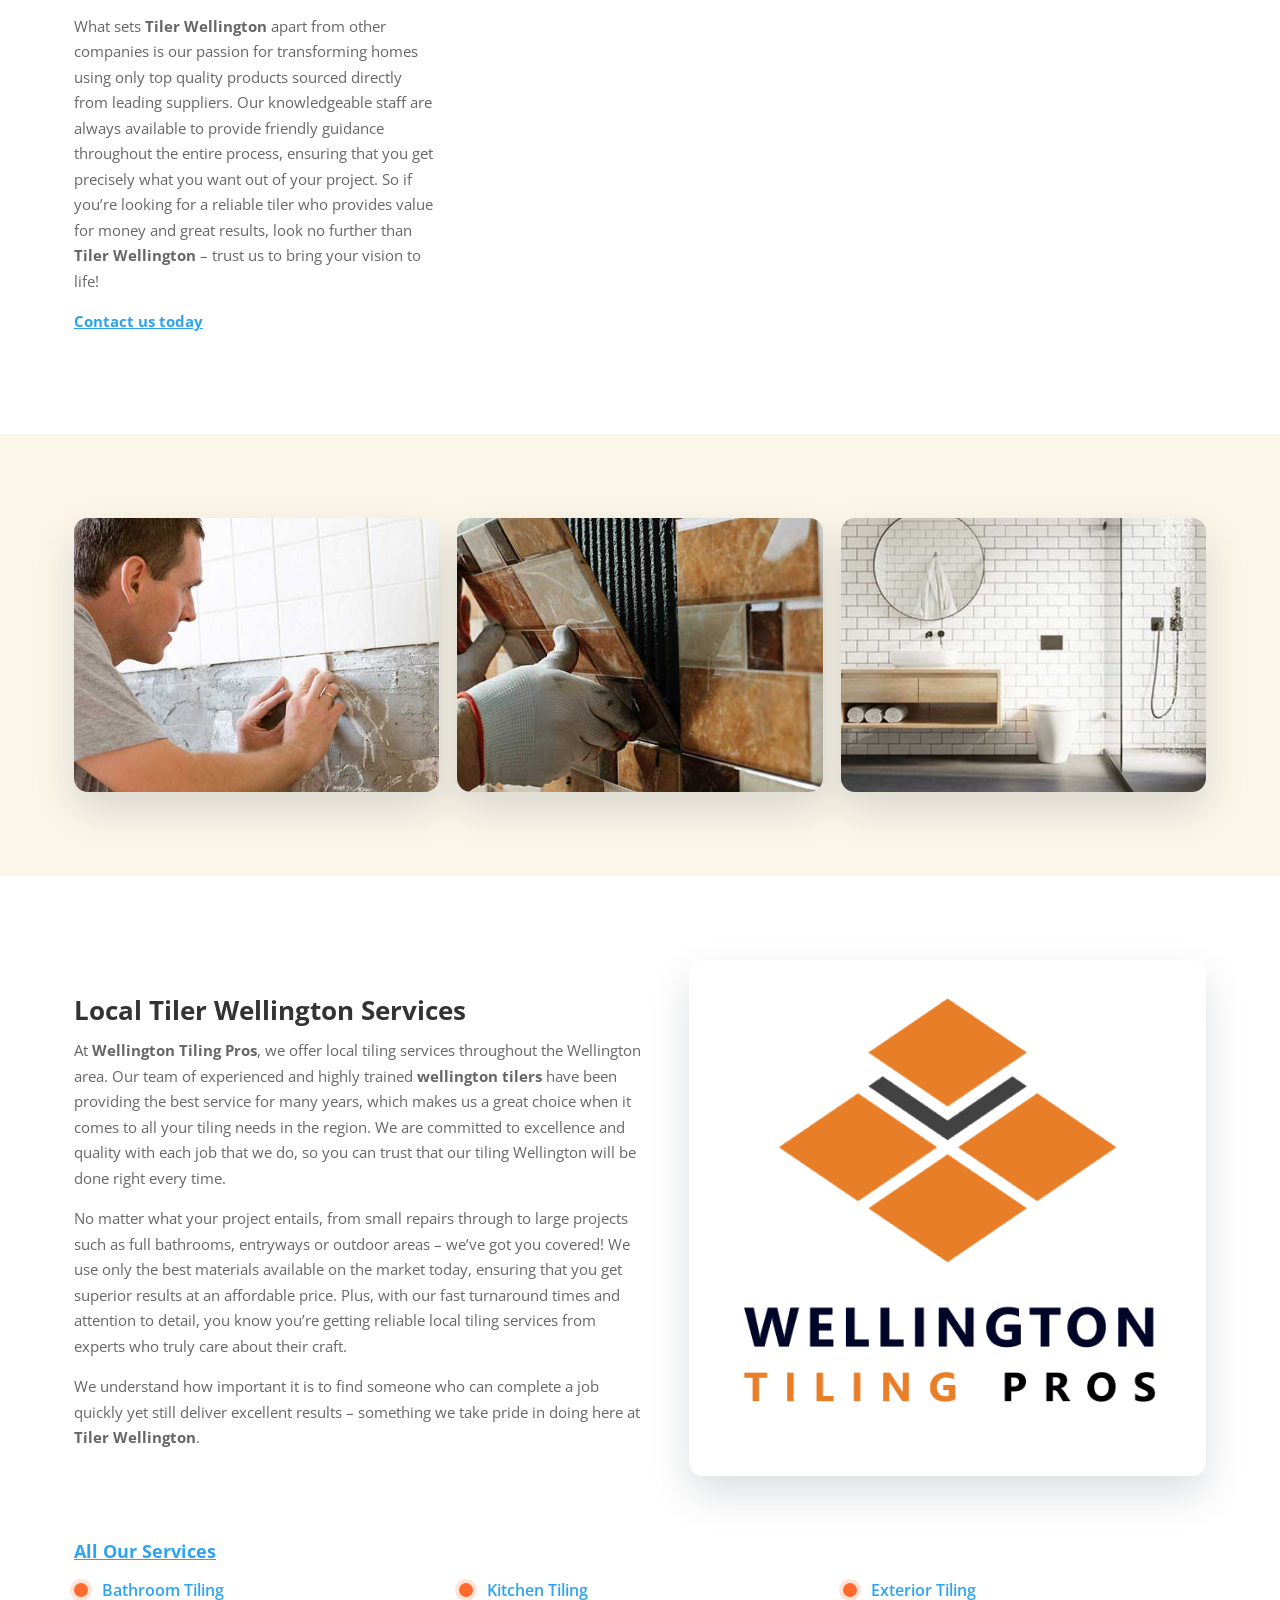
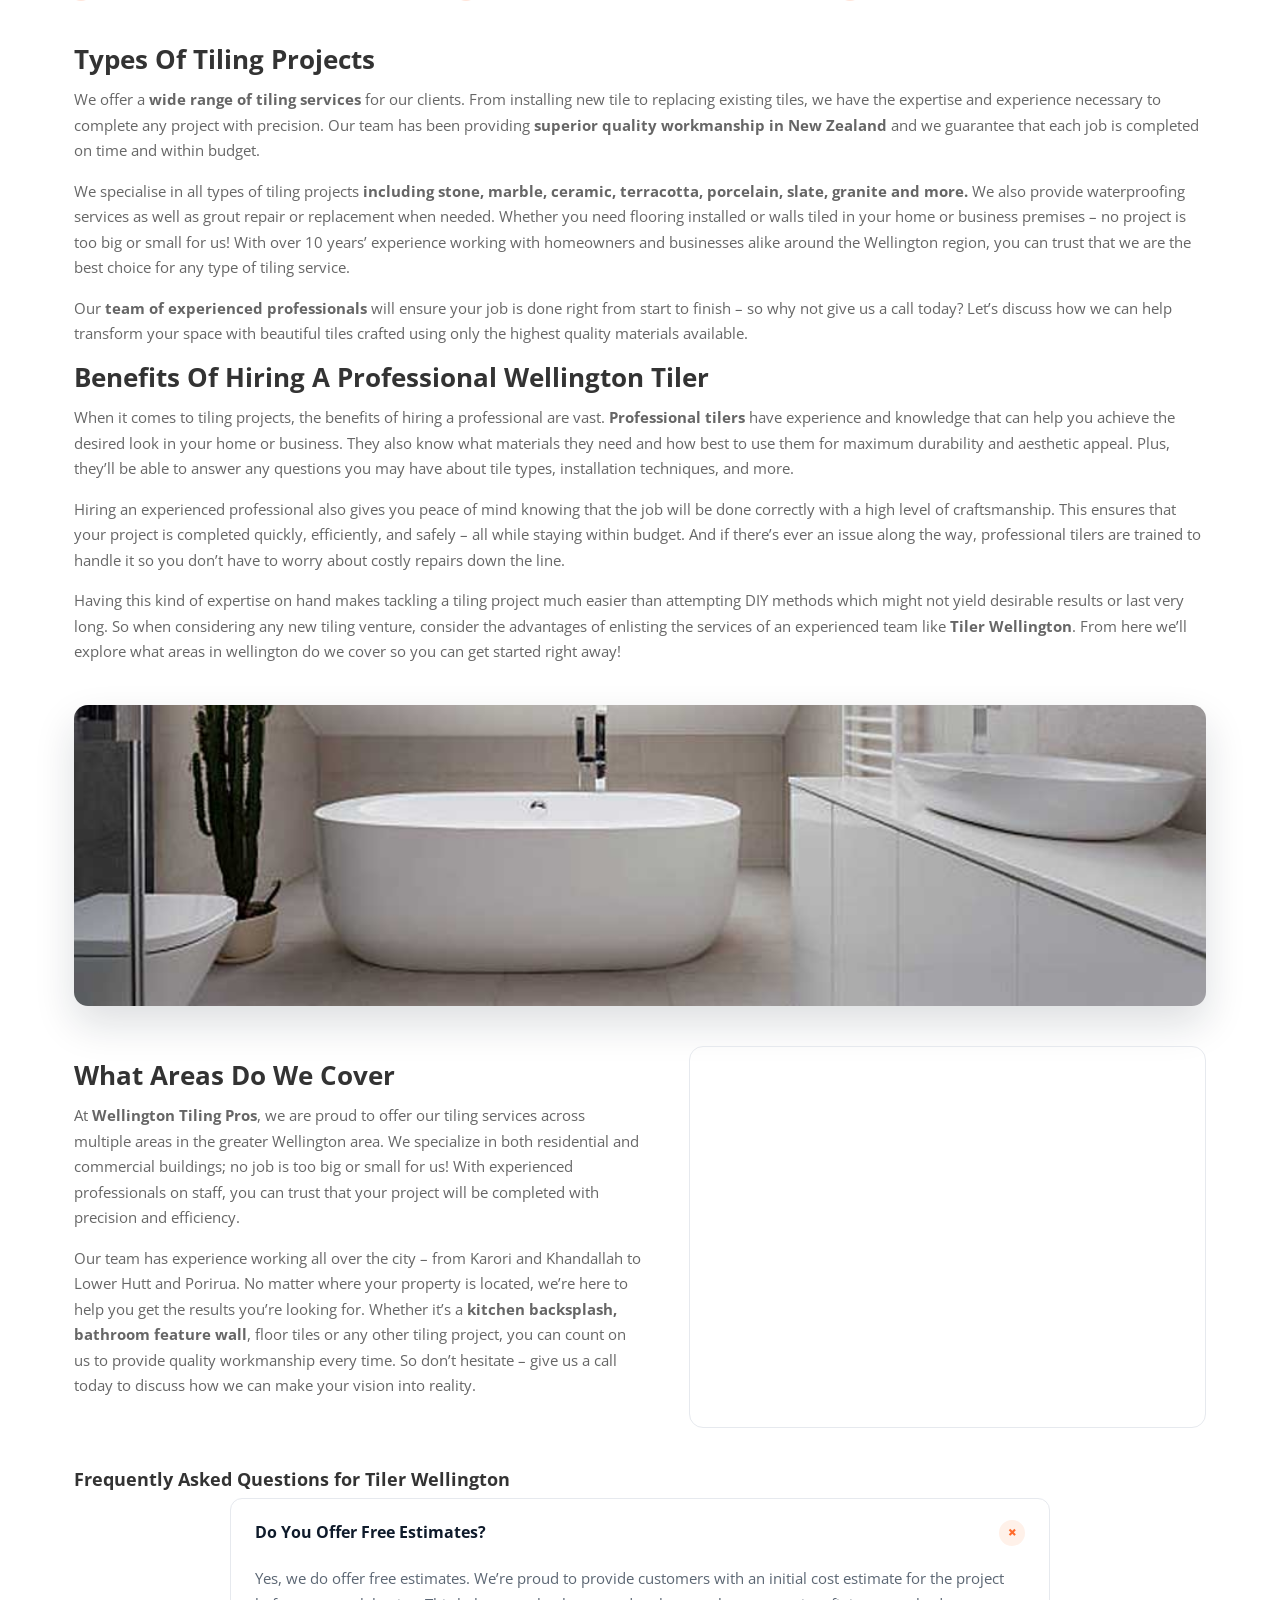
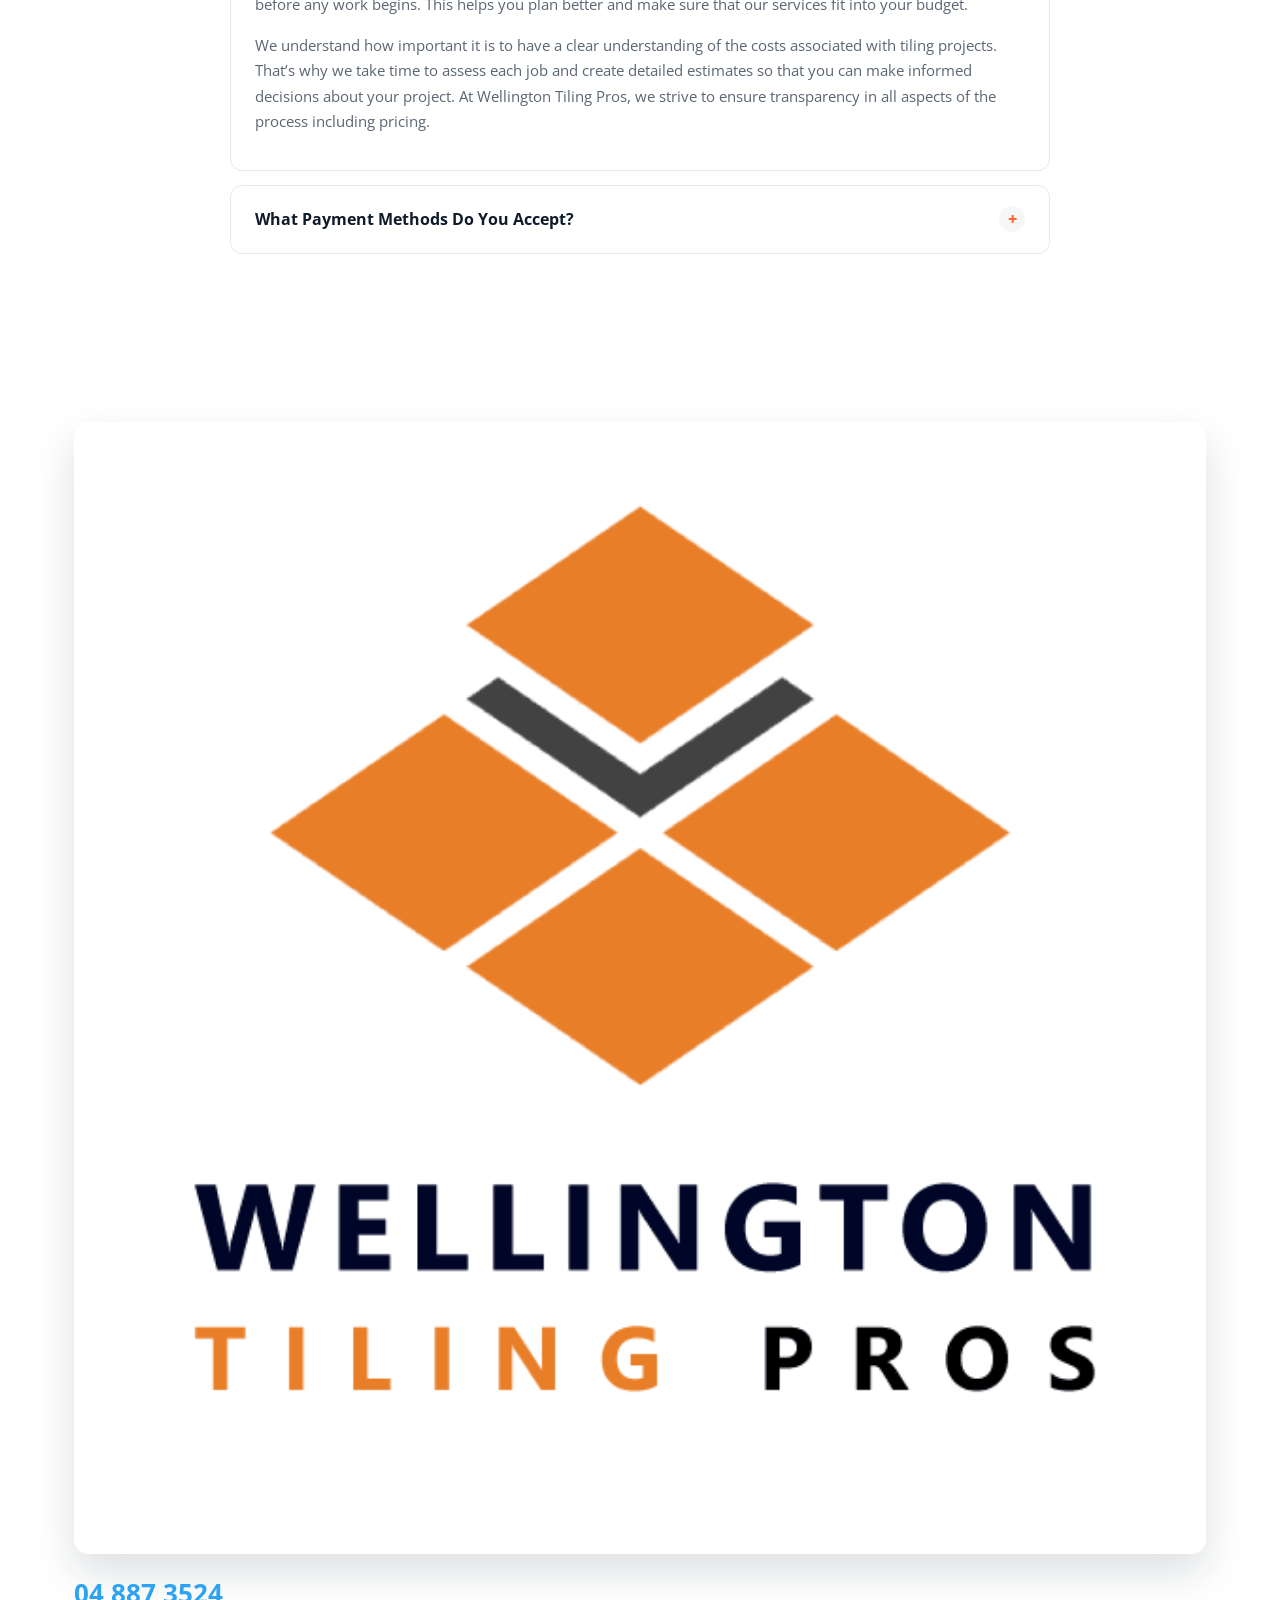
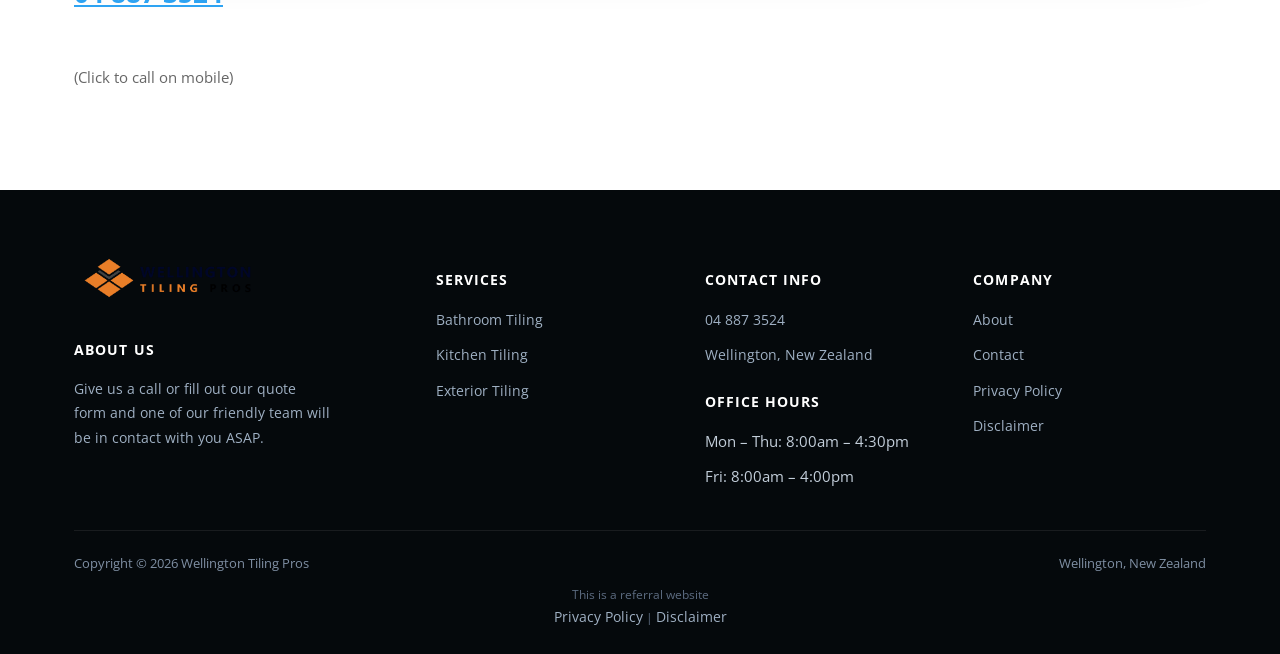
<file: about/index.html>
<!doctype html>
<html lang="en-NZ">
<head>
<meta charset="UTF-8">
<meta name="viewport" content="width=device-width, initial-scale=1.0">
<link rel="icon" href="/favicon-32.png" sizes="32x32" type="image/png">
<link rel="icon" href="/favicon-192.png" sizes="192x192" type="image/png">
<link rel="apple-touch-icon" href="/apple-touch-icon.png">
<title>Tiler Wellington | Wellington Tiling Pros | About Us</title>
<meta name="description" content="Looking for a Tiler Wellington? We service all of the Wellington Region for expert tiling services - Bathrooms, Kitchens, Exterior, Interior">
<meta name="robots" content="index, follow, max-image-preview:large, max-snippet:-1, max-video-preview:-1">
<link rel="canonical" href="https://tilingwellington.co.nz/about/">
<meta property="og:locale" content="en_US">
<meta property="og:type" content="article">
<meta property="og:title" content="Tiler Wellington | Wellington Tiling Pros | About Us">
<meta property="og:description" content="Looking for a Tiler Wellington? We service all of the Wellington Region for expert tiling services - Bathrooms, Kitchens, Exterior, Interior">
<meta property="og:url" content="https://tilingwellington.co.nz/about/">
<meta property="og:site_name" content="Wellington Tiling Pros - Wellington Tiler">
<meta property="og:image" content="https://tilingwellington.co.nz/images/ident1.jpg">
<meta property="og:image:width" content="1200">
<meta property="og:image:height" content="675">
<meta property="og:image:type" content="image/jpeg">
<meta name="twitter:card" content="summary_large_image">
<meta name="twitter:label1" content="Est. reading time">
<meta name="twitter:data1" content="8 minutes">
<script type="application/ld+json">{"@context": "https://schema.org", "@graph": [{"@type": "WebPage", "@id": "https://tilingwellington.co.nz/about/", "url": "https://tilingwellington.co.nz/about/", "name": "Tiler Wellington | Wellington Tiling Pros | About Us", "isPartOf": {"@id": "https://tilingwellington.co.nz/#website"}, "datePublished": "2023-02-01T16:19:53+00:00", "dateModified": "2023-02-16T03:28:19+00:00", "description": "Looking for a Tiler Wellington? We service all of the Wellington Region for expert tiling services - Bathrooms, Kitchens, Exterior, Interior", "breadcrumb": {"@id": "https://tilingwellington.co.nz/about/#breadcrumb"}, "inLanguage": "en-US", "potentialAction": [{"@type": "ReadAction", "target": ["https://tilingwellington.co.nz/about/"]}]}, {"@type": "BreadcrumbList", "@id": "https://tilingwellington.co.nz/about/#breadcrumb", "itemListElement": [{"@type": "ListItem", "position": 1, "name": "Home", "item": "https://tilingwellington.co.nz/"}, {"@type": "ListItem", "position": 2, "name": "About"}]}, {"@type": "WebSite", "@id": "https://tilingwellington.co.nz/#website", "url": "https://tilingwellington.co.nz/", "name": "Wellington Tiling Pros - Wellington Tiler", "description": "Tiler in Wellington | Bathroom and Kitchen Tilers", "publisher": {"@id": "https://tilingwellington.co.nz/#organization"}, "alternateName": "Tiler Wellington - Pro Tiling Services", "inLanguage": "en-US"}, {"@type": "Organization", "@id": "https://tilingwellington.co.nz/#organization", "name": "Wellington Tiling Pros - Local Tiler Services", "url": "https://tilingwellington.co.nz/", "logo": {"@type": "ImageObject", "inLanguage": "en-US", "@id": "https://tilingwellington.co.nz/#/schema/logo/image/", "url": "https://tilingwellington.co.nz/images/Wellington-Tiling-Pros-Logo-Square.png", "contentUrl": "https://tilingwellington.co.nz/images/Wellington-Tiling-Pros-Logo-Square.png", "width": 600, "height": 600, "caption": "Wellington Tiling Pros - Local Tiler Services"}, "image": {"@id": "https://tilingwellington.co.nz/#/schema/logo/image/"}}]}</script>
<script type="application/ld+json">{"@context": "https://schema.org", "@type": "LocalBusiness", "name": "Wellington Tiling Pros", "image": "https://tilingwellington.co.nz/images/Wellington-Tiling-Pros-Logo-Long.png", "@id": "", "url": "https://tilingwellington.co.nz", "telephone": "04 887 3524", "address": {"@type": "PostalAddress", "streetAddress": "Edward Street, Te Aro", "addressLocality": "Wellington", "postalCode": "6011", "addressCountry": "NZ"}, "geo": {"@type": "GeoCoordinates", "latitude": -41.2908624, "longitude": 174.7752519}, "openingHoursSpecification": {"@type": "OpeningHoursSpecification", "dayOfWeek": ["Monday", "Tuesday", "Wednesday", "Thursday", "Friday", "Saturday", "Sunday"], "opens": "00:00", "closes": "23:59"}}</script>
<script type="application/ld+json">{"@context": "https://schema.org", "@type": "BreadcrumbList", "itemListElement": [{"@type": "ListItem", "position": 1, "name": "Home", "item": "https://tilingwellington.co.nz/"}, {"@type": "ListItem", "position": 2, "name": "About", "item": "https://tilingwellington.co.nz/about/"}]}</script>
<script type="application/ld+json">{"@context": "https://schema.org", "@type": "FAQPage", "mainEntity": [{"@type": "Question", "name": "Do You Offer Free Estimates?", "acceptedAnswer": {"@type": "Answer", "text": "Yes, we do offer free estimates. We’re proud to provide customers with an initial cost estimate for the project before any work begins. This helps you plan better and make sure that our services fit into your budget. We understand how important it is to have a clear understanding of the costs associated with tiling projects. That’s why we take time to assess each job and create detailed estimates so that you can make informed decisions about your project. At Wellington Tiling Pros, we strive to ensure transparency in all aspects of the process including pricing."}}, {"@type": "Question", "name": "What Payment Methods Do You Accept?", "acceptedAnswer": {"@type": "Answer", "text": "We understand that payment is an important aspect of any project. That’s why at Wellington Tiling Pros, we accept multiple methods of payment. We work hard to make sure our customers can pay for their projects in the most convenient way possible. For starters, we accept traditional payments such as cash, check and credit card. If you’re looking for something a bit more unique, we also offer financing options through third-party lenders. This makes it easier than ever to cover the cost of your tile job without breaking the bank. Additionally, we have partnerships with several leading home improvement stores so you can use store credit when paying for materials from us. No matter what type of payment you choose, rest assured knowing that all transactions are secure and protected by industry-standard security protocols. So don’t hesitate – contact us today to get started on your tiling project!"}}]}</script>
<link rel="preconnect" href="https://fonts.googleapis.com">
<link rel="preconnect" href="https://fonts.gstatic.com" crossorigin>
<link rel="preload" as="style" href="https://fonts.googleapis.com/css2?family=Open+Sans:wght@400;600;700;800&display=swap" onload="this.onload=null;this.rel='stylesheet'">
<noscript><link rel="stylesheet" href="https://fonts.googleapis.com/css2?family=Open+Sans:wght@400;600;700;800&display=swap"></noscript>
<link rel="stylesheet" href="/css/style.css">
<style id="mnfix">.mobile-menu.open{max-height:calc(100vh - 150px);max-height:calc(100dvh - 150px);overflow-y:auto;-webkit-overflow-scrolling:touch;overscroll-behavior:contain}.mobile-menu.msub-ready .mobile-submenu{display:none}.mobile-menu.msub-ready .mobile-submenu.open{display:flex}.mobile-menu a.msub-parent{display:flex;justify-content:space-between;align-items:center}.mobile-menu a.msub-parent::after{content:"";width:8px;height:8px;border-right:2px solid currentColor;border-bottom:2px solid currentColor;transform:rotate(45deg);margin-right:6px;transition:transform .2s}.mobile-menu a.msub-parent[aria-expanded=true]::after{transform:rotate(-135deg)}</style></head>
<body class="">
<header class="classic">
  <div class="c-head wrap">
    <a href="/" class="brand"><img src="/images/Wellington-Tiling-Pros-Logo-Long-1.png" alt="Wellington Tiling Pros" width="575" height="169"></a>
    <nav class="links"><a href="/">Home</a><a href="/about/">About</a><div class="nav-item"><a href="/services/">Services <svg viewBox="0 0 24 24" fill="none" stroke-width="2.4" stroke-linecap="round" stroke-linejoin="round"><path d="m6 9 6 6 6-6"/></svg></a><div class="nav-dropdown"><a href="/bathroom-tiling/">Bathroom Tiling</a><a href="/kitchen-tiling/">Kitchen Tiling</a><a href="/exterior-tiling/">Exterior Tiling</a></div></div><a href="/contact/">Contact</a></nav>
    <button type="button" class="hamburger-btn" id="hamburgerBtn" aria-label="Open menu" aria-expanded="false"><svg viewBox="0 0 24 24" fill="none" stroke="#fff" stroke-width="2.4" stroke-linecap="round" stroke-linejoin="round"><path d="M4 7h16M4 12h16M4 17h16"/></svg></button>
  </div>
  <div class="mobile-menu" id="mobileMenu"><a href="/">Home</a><a href="/about/">About</a><a href="/services/">Services</a><div class="mobile-submenu"><a href="/bathroom-tiling/">Bathroom Tiling</a><a href="/kitchen-tiling/">Kitchen Tiling</a><a href="/exterior-tiling/">Exterior Tiling</a></div><a href="/contact/">Contact</a><a href="tel:048873524" class="mobile-menu-phone">Call 04 887 3524</a></div>
</header>
<main>
<section class="hero-c" id="top"><div class="hero-c-box"><div class="row"><div class="text"><h1>Tiler Wellington</h1></div><p class="btn-wrap"><a class="btn btn-primary" href="tel:048873524">04 887 3524</a></p></div></div></section>
<section class=""><div class="wrap"><div class="row"><div class="text">


<h2>About us – Tiler Wellington</h2>


</div></div></div></section>
<section class=""><div class="wrap"><div class="row cols cols-2 formrow"><div class="col"><div class="figure"><img src="/images/Wellington-Tiling-4-4.jpg" alt="nice tiles going into place in a Wellington Service" width="692" height="372" loading="lazy" decoding="async"></div><div class="text"><p>Are you dreaming of a home makeover but don’t know where to start? Look no further than <a href="/">Wellington Tiling Pros</a>, your one-stop shop for all your tiling needs. With years of experience in the industry and an impressive portfolio of satisfied customers, this is the team that can help transform your property into something special.</p>
<p>At <strong>Wellington Tiler</strong>, we understand that every customer has different requirements when it comes to their tiling project. That’s why our team work closely with each individual to ensure they get exactly what they need from us – from design ideas through to product selection and installation advice. We pride ourselves on providing excellent quality service at competitive prices, so there’s no need to worry about breaking the bank!</p>
<p>What sets <strong>Tiler Wellington</strong> apart from other companies is our passion for transforming homes using only top quality products sourced directly from leading suppliers. Our knowledgeable staff are always available to provide friendly guidance throughout the entire process, ensuring that you get precisely what you want out of your project. So if you’re looking for a reliable tiler who provides value for money and great results, look no further than <strong>Tiler Wellington</strong> – trust us to bring your vision to life!</p>
<p><a href="/contact/">Contact us today</a></p></div></div><div class="col"><div class="text"><h2>GET A FREE QUOTE!</h2>
<h3>Get a FAST Response</h3></div><div class="form-card"><iframe src="https://api.leadconnectorhq.com/widget/form/23ttKvD0GB1kRmho3Ivr" style="width:100%;height:100%;min-height:782px;border:none;border-radius:14px" id="inline-23ttKvD0GB1kRmho3Ivr" data-layout="{'id':'INLINE'}" data-trigger-type="alwaysShow" data-trigger-value="" data-activation-type="alwaysActivated" data-activation-value="" data-deactivation-type="neverDeactivate" data-deactivation-value="" data-form-name="Wellington Tiling" data-height="782" data-layout-iframe-id="inline-23ttKvD0GB1kRmho3Ivr" data-form-id="23ttKvD0GB1kRmho3Ivr" data-cookie-consent="true" data-cookie-consent-provider="auto" title="Wellington Tiling"></iframe></div></div></div></div></section>
<section class="sec-cream"><div class="wrap"><div class="row gallery-grid"><div class="figure"><img src="/images/Wellington-Tiling-4-3.jpg" alt="Wellington Tiling Service team tiling a bathroom" width="692" height="372" loading="lazy" decoding="async"></div><div class="figure"><img src="/images/Wellington-Tiling-4-4.jpg" alt="finishing a bathroom with new tiles" width="692" height="372" loading="lazy" decoding="async"></div><div class="figure"><img src="/images/Wellington-Tiling-4-9.jpg" alt="beautiful tiles in place after long hard weekend of work" width="692" height="372" loading="lazy" decoding="async"></div></div></div></section>
<section class=""><div class="wrap"><div class="row cols cols-2"><div class="col"><div class="text"><h2>Local Tiler Wellington Services</h2>
<p>At <strong>Wellington Tiling Pros</strong>, we offer local tiling services throughout the Wellington area. Our team of experienced and highly trained <strong>wellington tilers</strong> have been providing the best service for many years, which makes us a great choice when it comes to all your tiling needs in the region. We are committed to excellence and quality with each job that we do, so you can trust that our tiling Wellington will be done right every time.</p>
<p>No matter what your project entails, from small repairs through to large projects such as full bathrooms, entryways or outdoor areas – we’ve got you covered! We use only the best materials available on the market today, ensuring that you get superior results at an affordable price. Plus, with our fast turnaround times and attention to detail, you know you’re getting reliable local tiling services from experts who truly care about their craft.</p>
<p>We understand how important it is to find someone who can complete a job quickly yet still deliver excellent results – something we take pride in doing here at <strong>Tiler Wellington</strong>.</p></div></div><div class="col"><div class="figure"><img src="/images/Wellington-Tiling-Pros-Logo-Square.png" alt="wellington tiling pros - tiler wellington logo square" width="600" height="600" loading="lazy" decoding="async"></div></div></div><div class="row"><div class="text"><h3><a href="/services/">All Our Services</a></h3>
<ul>
<li>
<h4><a href="/bathroom-tiling/">Bathroom Tiling</a></h4>
</li>
<li>
<h4><a href="/kitchen-tiling/">Kitchen Tiling</a></h4>
</li>
<li>
<h4><a href="/exterior-tiling/">Exterior Tiling</a></h4>
</li>
</ul></div></div><div class="row"><div class="text"><h2>Types Of Tiling Projects</h2>
<p>We offer a <strong>wide range of tiling services</strong> for our clients. From installing new tile to replacing existing tiles, we have the expertise and experience necessary to complete any project with precision. Our team has been providing <strong>superior quality workmanship in New Zealand</strong> and we guarantee that each job is completed on time and within budget.</p>
<p>We specialise in all types of tiling projects <strong>including stone, marble, ceramic, terracotta, porcelain, slate, granite and more.</strong> We also provide waterproofing services as well as grout repair or replacement when needed. Whether you need flooring installed or walls tiled in your home or business premises – no project is too big or small for us! With over 10 years’ experience working with homeowners and businesses alike around the Wellington region, you can trust that we are the best choice for any type of tiling service.</p>
<p>Our <strong>team of experienced professionals</strong> will ensure your job is done right from start to finish – so why not give us a call today? Let’s discuss how we can help transform your space with beautiful tiles crafted using only the highest quality materials available.</p>

<h2>Benefits Of Hiring A Professional Wellington Tiler</h2>
<p>When it comes to tiling projects, the benefits of hiring a professional are vast. <strong>Professional tilers</strong> have experience and knowledge that can help you achieve the desired look in your home or business. They also know what materials they need and how best to use them for maximum durability and aesthetic appeal. Plus, they’ll be able to answer any questions you may have about tile types, installation techniques, and more.</p>
<p>Hiring an experienced professional also gives you peace of mind knowing that the job will be done correctly with a high level of craftsmanship. This ensures that your project is completed quickly, efficiently, and safely – all while staying within budget. And if there’s ever an issue along the way, professional tilers are trained to handle it so you don’t have to worry about costly repairs down the line.</p>
<p>Having this kind of expertise on hand makes tackling a tiling project much easier than attempting DIY methods which might not yield desirable results or last very long. So when considering any new tiling venture, consider the advantages of enlisting the services of an experienced team like <strong>Tiler Wellington</strong>. From here we’ll explore what areas in wellington do we cover so you can get started right away!</p></div></div><div class="row"><div class="figure"><img src="/images/Wellington-Tiling-4-5.jpg" alt="finished bathroom show room open Wellington" width="948" height="252" loading="lazy" decoding="async"></div></div><div class="row cols cols-2"><div class="col"><div class="text"><h2>What Areas Do We Cover</h2>
<p>At <strong>Wellington Tiling Pros</strong>, we are proud to offer our tiling services across multiple areas in the greater Wellington area. We specialize in both residential and commercial buildings; no job is too big or small for us! With experienced professionals on staff, you can trust that your project will be completed with precision and efficiency.</p>
<p>Our team has experience working all over the city – from Karori and Khandallah to Lower Hutt and Porirua. No matter where your property is located, we’re here to help you get the results you’re looking for. Whether it’s a<strong> kitchen backsplash, bathroom feature wall</strong>, floor tiles or any other tiling project, you can count on us to provide quality workmanship every time. So don’t hesitate – give us a call today to discuss how we can make your vision into reality.</p></div></div><div class="col"><div class="map-embed"><iframe src="https://www.google.com/maps/embed?pb=!1m14!1m8!1m3!1d191972.37245766423!2d174.7542577!3d-41.2529602!3m2!1i1024!2i768!4f13.1!3m3!1m2!1s0x236898f1a5bec765%3A0x9d5fe53df85ba1f8!2sWellington%20Tiling%20Pros!5e0!3m2!1sen!2snz!4v1676517977662!5m2!1sen!2snz" width="600" height="380" style="border:0" allowfullscreen loading="lazy" referrerpolicy="no-referrer-when-downgrade" title="Wellington Tiling Pros service area map"></iframe></div></div></div><div class="row"><div class="text"><h3>Frequently Asked Questions for Tiler Wellington</h3></div><div class="faq-wrap"><details class="faq-item" open><summary>Do You Offer Free Estimates?<span class="faq-icon">+</span></summary><div class="faq-answer"><p>Yes, we do offer free estimates. We’re proud to provide customers with an initial cost estimate for the project before any work begins. This helps you plan better and make sure that our services fit into your budget.</p>
<p>We understand how important it is to have a clear understanding of the costs associated with tiling projects. That’s why we take time to assess each job and create detailed estimates so that you can make informed decisions about your project. At Wellington Tiling Pros, we strive to ensure transparency in all aspects of the process including pricing.</p></div></details><details class="faq-item" ><summary>What Payment Methods Do You Accept?<span class="faq-icon">+</span></summary><div class="faq-answer"><p>We understand that payment is an important aspect of any project. That’s why at Wellington Tiling Pros, we accept multiple methods of payment. We work hard to make sure our customers can pay for their projects in the most convenient way possible.</p>
<p>For starters, we accept traditional payments such as cash, check and credit card. If you’re looking for something a bit more unique, we also offer financing options through third-party lenders. This makes it easier than ever to cover the cost of your tile job without breaking the bank. Additionally, we have partnerships with several leading home improvement stores so you can use store credit when paying for materials from us.</p>
<p>No matter what type of payment you choose, rest assured knowing that all transactions are secure and protected by industry-standard security protocols. So don’t hesitate – contact us today to get started on your tiling project!</p></div></details></div></div></div></section>
<section class=""><div class="wrap"><div class="row"><div class="figure"><img src="/images/Wellington-Tiling-Pros-Logo-Square.png" alt="wellington tiling pros - tiler wellington logo square" width="600" height="600" loading="lazy" decoding="async"></div><div class="text"><h2><a href="tel:048873524">04 887 3524</a></h2>
<h2> </h2>
<p>(Click to call on mobile)</p></div></div></div></section>
</main>
<footer>
  <div class="wrap">
    
    <div class="footer-grid "><div class="footer-brand"><a href="/" class="brand"><img src="/images/Wellington-Tiling-Pros-Logo-Long-1.png" alt="Wellington Tiling Pros" width="575" height="169" loading="lazy"></a><h4>About us</h4><p>Give us a call or fill out our quote form and one of our friendly team will be in contact with you ASAP.</p></div><div><h4>Services</h4><ul><li><a href="/bathroom-tiling/">Bathroom Tiling</a></li><li><a href="/kitchen-tiling/">Kitchen Tiling</a></li><li><a href="/exterior-tiling/">Exterior Tiling</a></li></ul></div><div><h4>Contact Info</h4><ul><li><a href="tel:048873524">04 887 3524</a></li><li><a href="https://www.google.com/maps/search/Wellington,+New+Zealand" target="_blank" rel="noopener">Wellington, New Zealand</a></li></ul><h4 style="margin-top:22px;">Office Hours</h4><ul><li>Mon &ndash; Thu: 8:00am &ndash; 4:30pm</li><li>Fri: 8:00am &ndash; 4:00pm</li></ul></div><div><h4>Company</h4><ul><li><a href="/about/">About</a></li><li><a href="/contact/">Contact</a></li><li><a href="/privacy-policy/">Privacy Policy</a></li><li><a href="/disclaimer/">Disclaimer</a></li></ul></div></div>
    <div class="footer-bottom"><span>Copyright &copy; 2026 Wellington Tiling Pros</span><span>Wellington, New Zealand</span></div>
    <div class="footer-disclosure">This is a referral website<br><a href="/privacy-policy/">Privacy Policy</a> | <a href="/disclaimer/">Disclaimer</a></div>
  </div>
</footer>
<script>
(function(){var b=document.getElementById('hamburgerBtn'),m=document.getElementById('mobileMenu');if(!b||!m)return;b.addEventListener('click',function(){var o=m.classList.toggle('open');b.setAttribute('aria-expanded',o?'true':'false');});})();
</script>
<script src="https://link.msgsndr.com/js/form_embed.js" defer></script>
<script id="mnfixjs">(function(){var m=document.getElementById("mobileMenu");if(!m)return;m.querySelectorAll(".mobile-submenu").forEach(function(s){var p=s.previousElementSibling;if(!p||p.tagName!=="A")return;var a=document.createElement("a");a.href=p.getAttribute("href");a.textContent="All "+p.textContent.trim();s.insertBefore(a,s.firstChild);m.classList.add("msub-ready");p.classList.add("msub-parent");p.setAttribute("aria-expanded","false");p.addEventListener("click",function(e){e.preventDefault();var o=s.classList.toggle("open");p.setAttribute("aria-expanded",o?"true":"false")})});var b=document.getElementById("hamburgerBtn");document.addEventListener("pointerdown",function(e){if(!m.classList.contains("open")||m.contains(e.target)||(b&&b.contains(e.target)))return;m.classList.remove("open");if(b)b.setAttribute("aria-expanded","false")})})();</script></body>
</html>
</file>
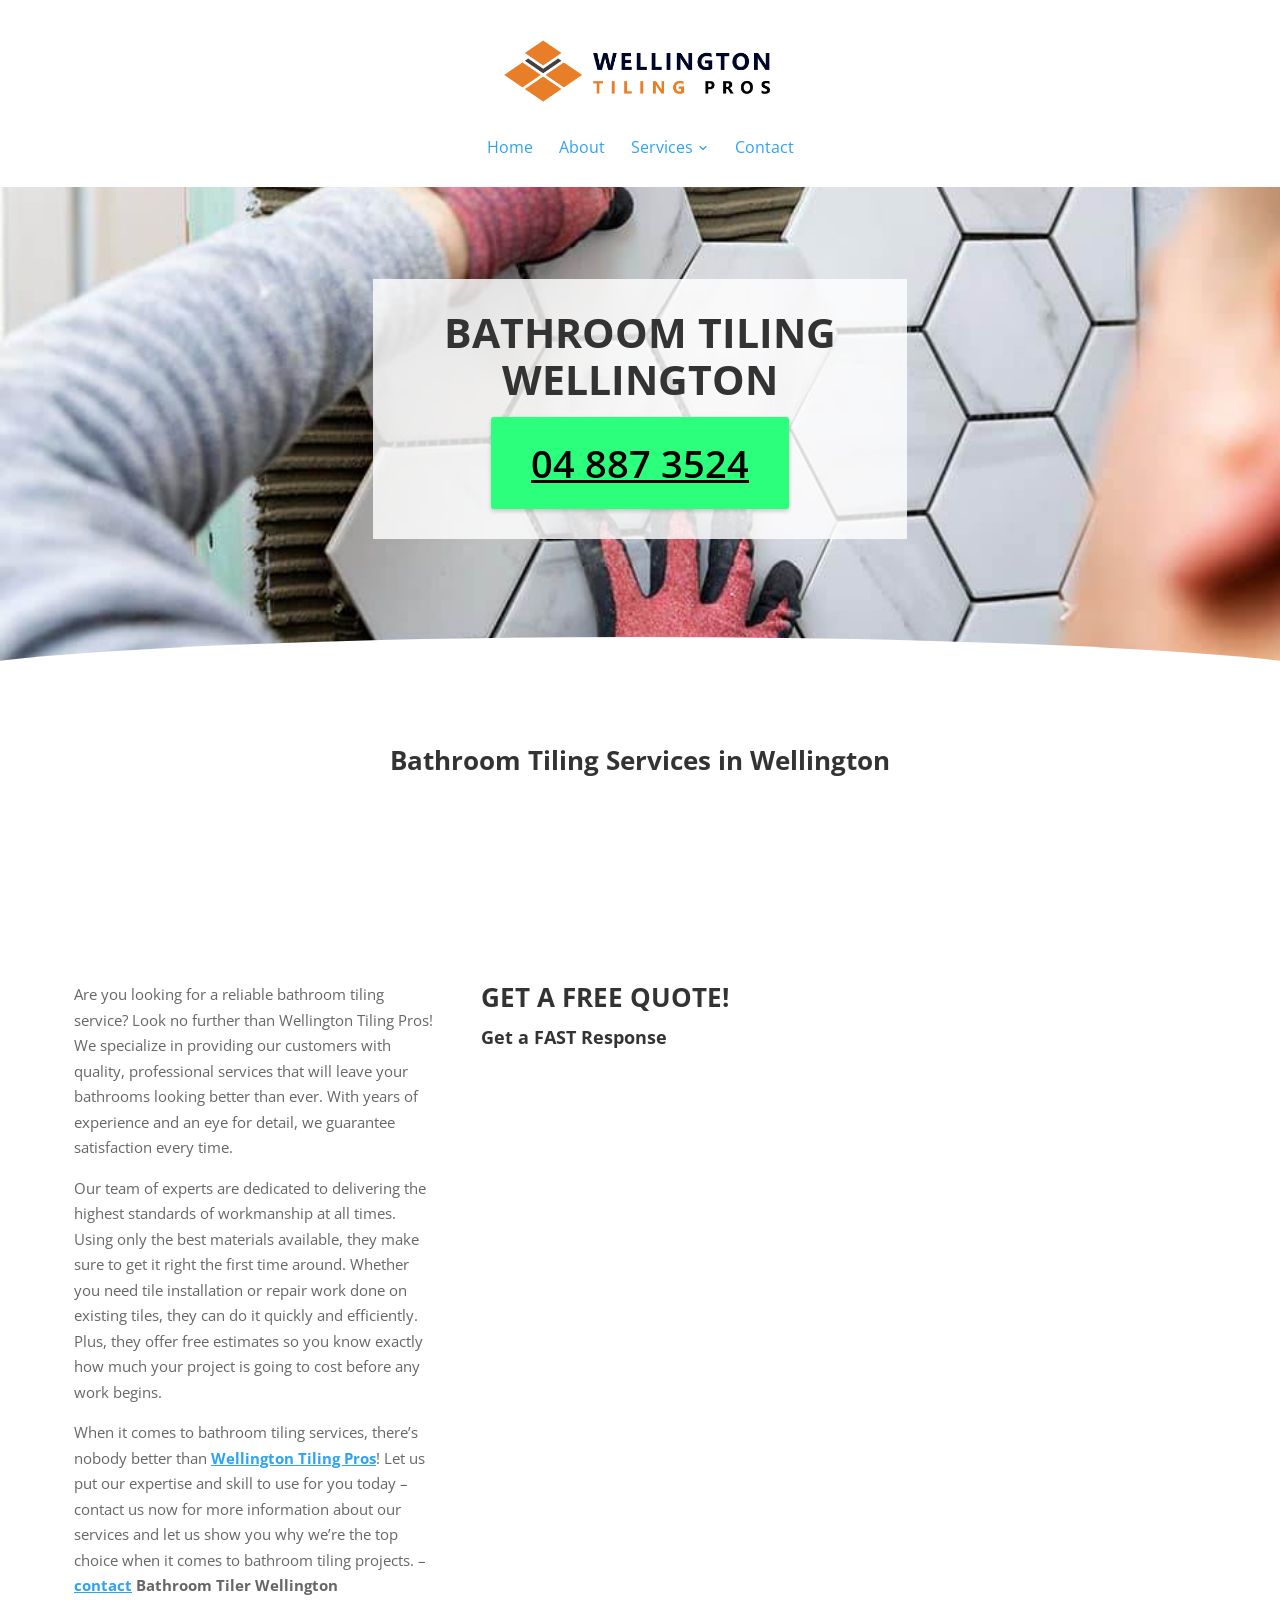
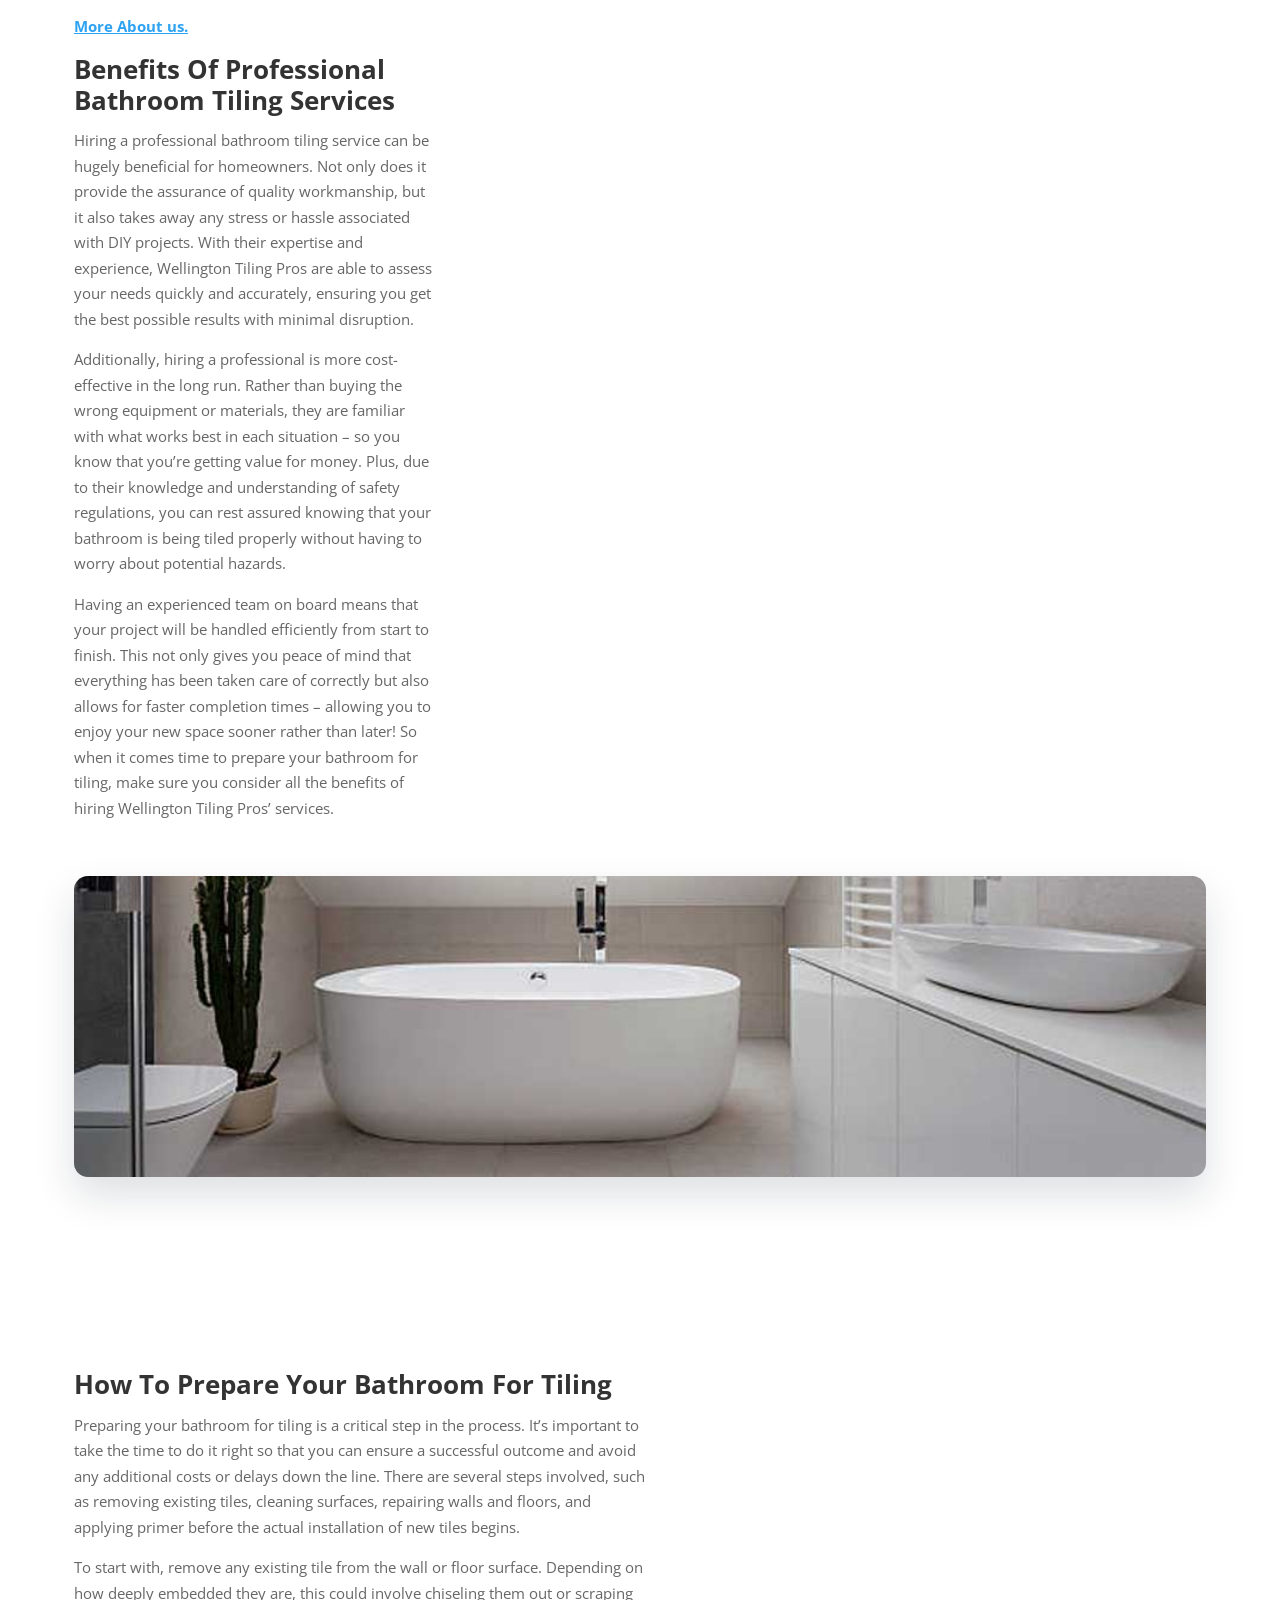
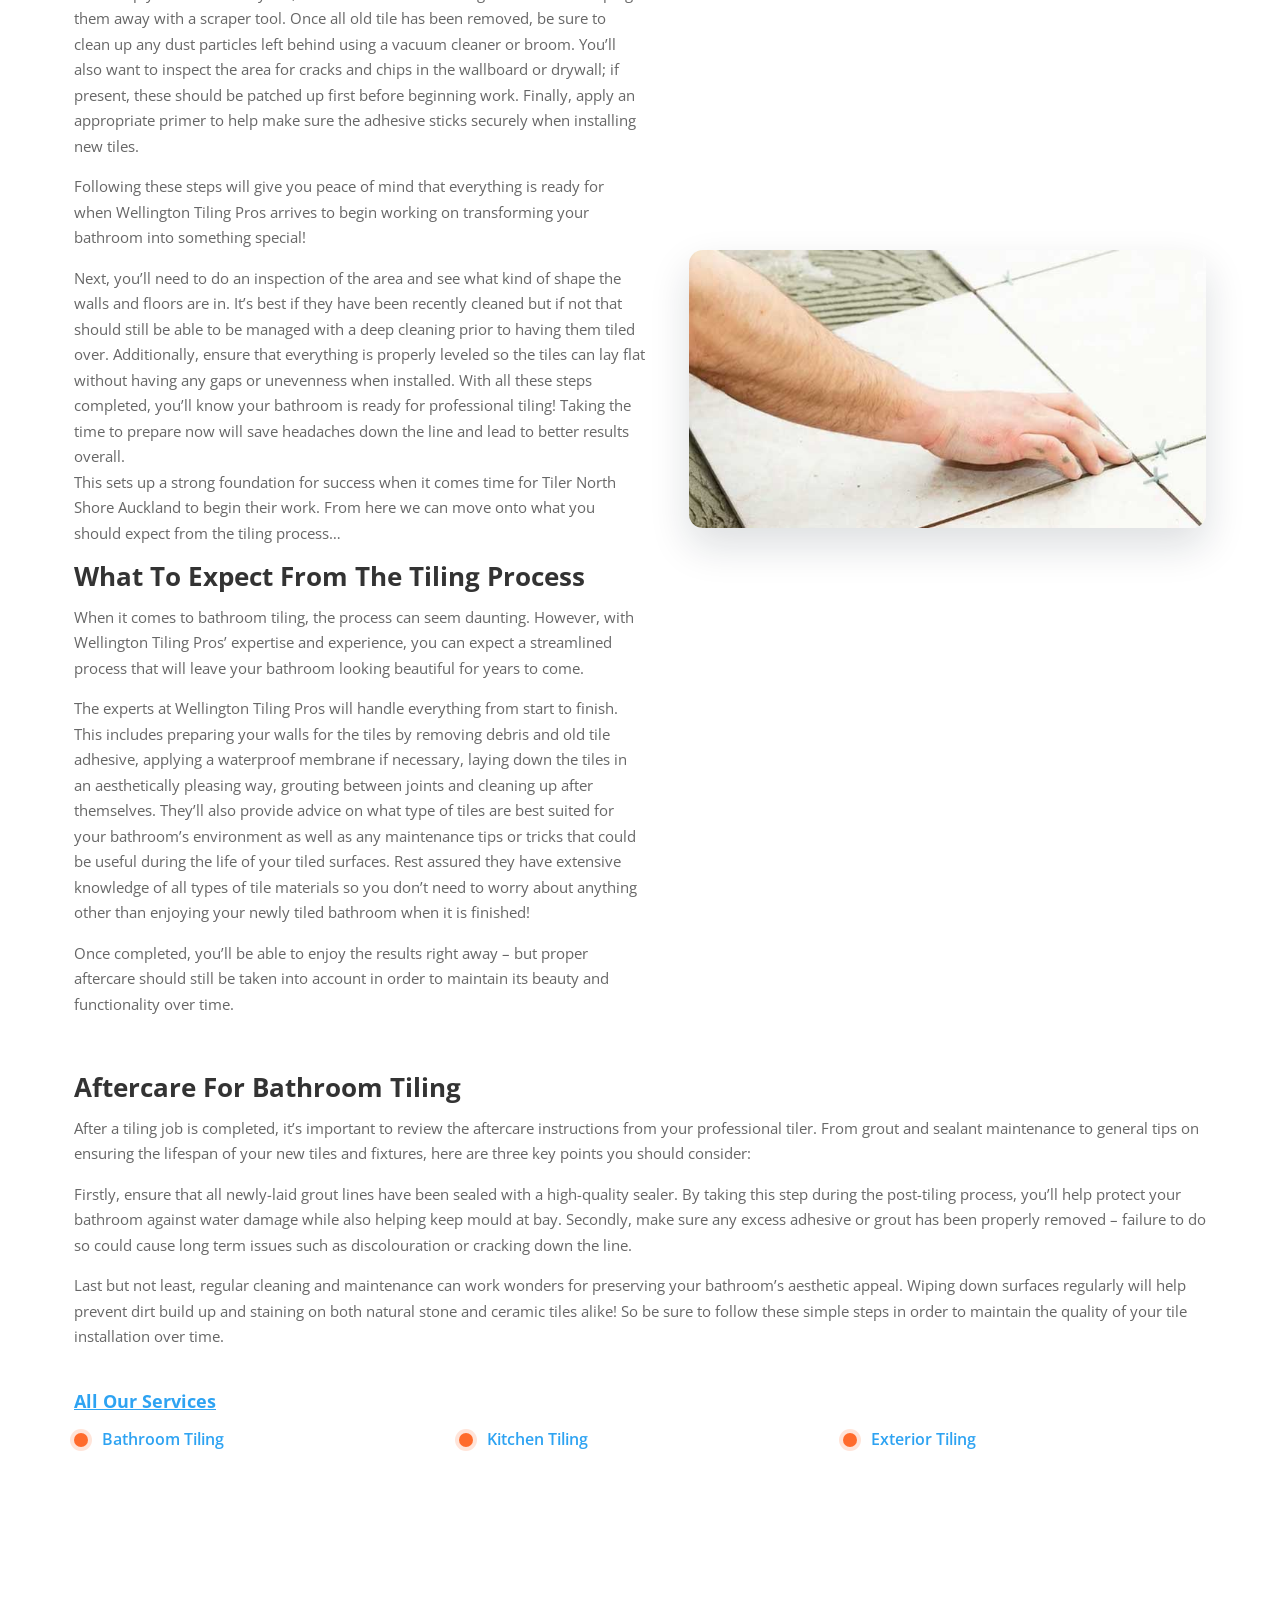
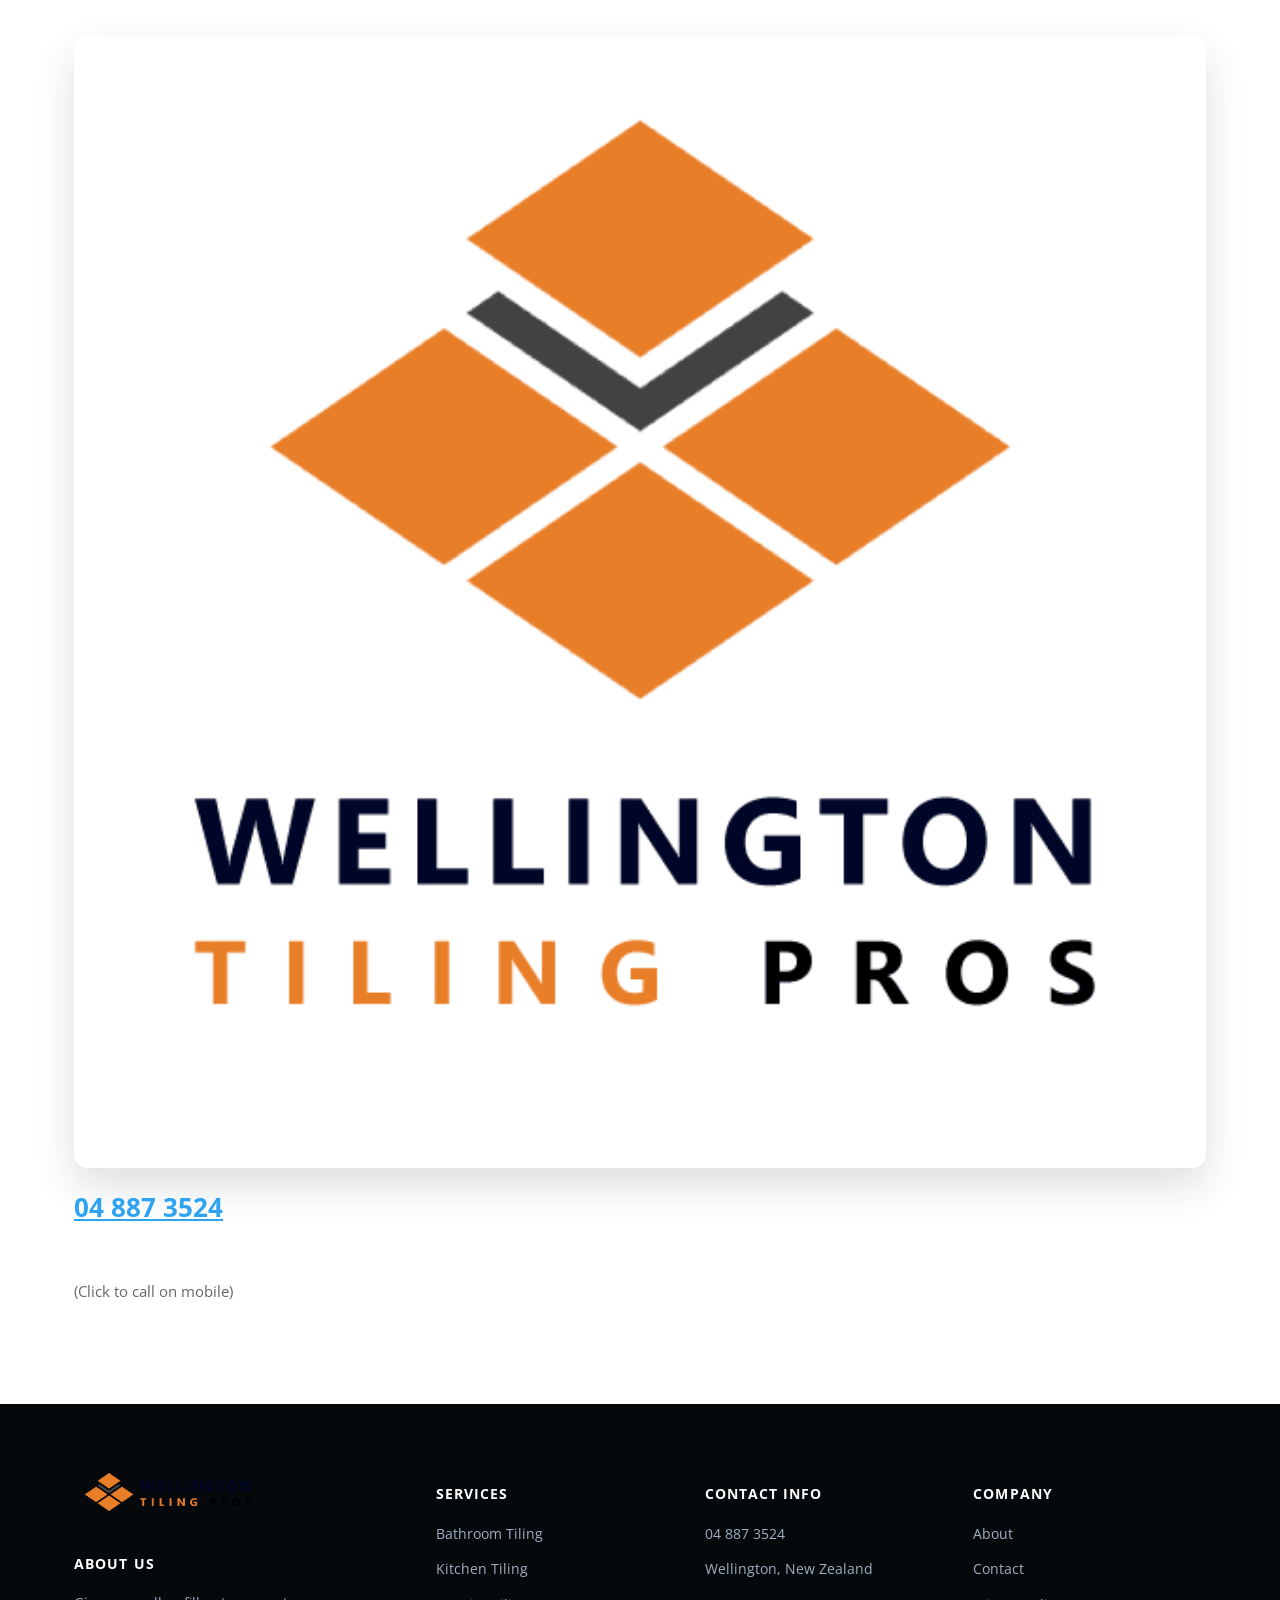
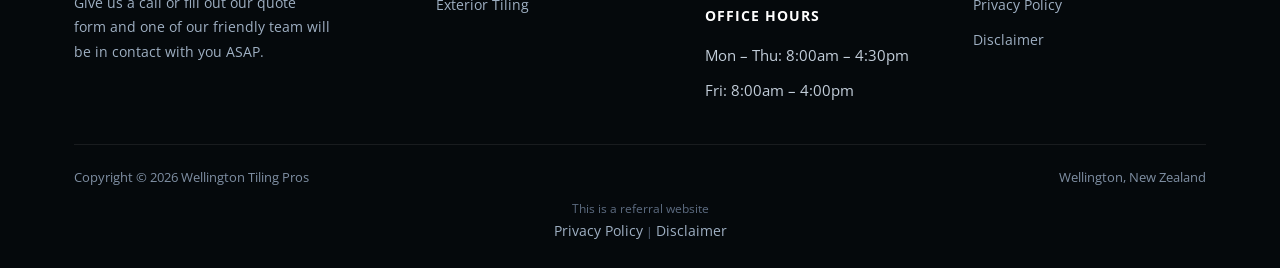
<file: bathroom-tiling/index.html>
<!doctype html>
<html lang="en-NZ">
<head>
<meta charset="UTF-8">
<meta name="viewport" content="width=device-width, initial-scale=1.0">
<link rel="icon" href="/favicon-32.png" sizes="32x32" type="image/png">
<link rel="icon" href="/favicon-192.png" sizes="192x192" type="image/png">
<link rel="apple-touch-icon" href="/apple-touch-icon.png">
<title>Bathroom Tiling - Wellington Tiling Pros - Wellington Tiler</title>
<meta name="description" content="Looking for Bathroom Tiling Wellington? Our team of experienced Tilers will help you renovate your bathroom to the best it can be.">
<meta name="robots" content="index, follow, max-image-preview:large, max-snippet:-1, max-video-preview:-1">
<link rel="canonical" href="https://tilingwellington.co.nz/bathroom-tiling/">
<meta property="og:locale" content="en_US">
<meta property="og:type" content="article">
<meta property="og:title" content="Bathroom Tiling - Wellington Tiling Pros - Wellington Tiler">
<meta property="og:description" content="Looking for Bathroom Tiling Wellington? Our team of experienced Tilers will help you renovate your bathroom to the best it can be.">
<meta property="og:url" content="https://tilingwellington.co.nz/bathroom-tiling/">
<meta property="og:site_name" content="Wellington Tiling Pros - Wellington Tiler">
<meta property="og:image" content="https://tilingwellington.co.nz/images/ident1.jpg">
<meta property="og:image:width" content="1200">
<meta property="og:image:height" content="675">
<meta property="og:image:type" content="image/jpeg">
<meta name="twitter:card" content="summary_large_image">
<meta name="twitter:label1" content="Est. reading time">
<meta name="twitter:data1" content="7 minutes">
<script type="application/ld+json">{"@context": "https://schema.org", "@graph": [{"@type": "WebPage", "@id": "https://tilingwellington.co.nz/bathroom-tiling/", "url": "https://tilingwellington.co.nz/bathroom-tiling/", "name": "Bathroom Tiling - Wellington Tiling Pros - Wellington Tiler", "isPartOf": {"@id": "https://tilingwellington.co.nz/#website"}, "datePublished": "2023-02-01T17:16:33+00:00", "dateModified": "2023-02-01T18:53:00+00:00", "description": "Looking for Bathroom Tiling Wellington? Our team of experienced Tilers will help you renovate your bathroom to the best it can be.", "breadcrumb": {"@id": "https://tilingwellington.co.nz/bathroom-tiling/#breadcrumb"}, "inLanguage": "en-US", "potentialAction": [{"@type": "ReadAction", "target": ["https://tilingwellington.co.nz/bathroom-tiling/"]}]}, {"@type": "BreadcrumbList", "@id": "https://tilingwellington.co.nz/bathroom-tiling/#breadcrumb", "itemListElement": [{"@type": "ListItem", "position": 1, "name": "Home", "item": "https://tilingwellington.co.nz/"}, {"@type": "ListItem", "position": 2, "name": "Bathroom Tiling"}]}, {"@type": "WebSite", "@id": "https://tilingwellington.co.nz/#website", "url": "https://tilingwellington.co.nz/", "name": "Wellington Tiling Pros - Wellington Tiler", "description": "Tiler in Wellington | Bathroom and Kitchen Tilers", "publisher": {"@id": "https://tilingwellington.co.nz/#organization"}, "alternateName": "Tiler Wellington - Pro Tiling Services", "inLanguage": "en-US"}, {"@type": "Organization", "@id": "https://tilingwellington.co.nz/#organization", "name": "Wellington Tiling Pros - Local Tiler Services", "url": "https://tilingwellington.co.nz/", "logo": {"@type": "ImageObject", "inLanguage": "en-US", "@id": "https://tilingwellington.co.nz/#/schema/logo/image/", "url": "https://tilingwellington.co.nz/images/Wellington-Tiling-Pros-Logo-Square.png", "contentUrl": "https://tilingwellington.co.nz/images/Wellington-Tiling-Pros-Logo-Square.png", "width": 600, "height": 600, "caption": "Wellington Tiling Pros - Local Tiler Services"}, "image": {"@id": "https://tilingwellington.co.nz/#/schema/logo/image/"}}]}</script>
<script type="application/ld+json">{"@context": "https://schema.org", "@type": "LocalBusiness", "name": "Wellington Tiling Pros", "image": "https://tilingwellington.co.nz/images/Wellington-Tiling-Pros-Logo-Long.png", "@id": "", "url": "https://tilingwellington.co.nz", "telephone": "04 887 3524", "address": {"@type": "PostalAddress", "streetAddress": "Edward Street, Te Aro", "addressLocality": "Wellington", "postalCode": "6011", "addressCountry": "NZ"}, "geo": {"@type": "GeoCoordinates", "latitude": -41.2908624, "longitude": 174.7752519}, "openingHoursSpecification": {"@type": "OpeningHoursSpecification", "dayOfWeek": ["Monday", "Tuesday", "Wednesday", "Thursday", "Friday", "Saturday", "Sunday"], "opens": "00:00", "closes": "23:59"}}</script>
<script type="application/ld+json">{"@context": "https://schema.org", "@type": "BreadcrumbList", "itemListElement": [{"@type": "ListItem", "position": 1, "name": "Home", "item": "https://tilingwellington.co.nz/"}, {"@type": "ListItem", "position": 2, "name": "Bathroom Tiling", "item": "https://tilingwellington.co.nz/bathroom-tiling/"}]}</script>
<script type="application/ld+json">{"@context": "https://schema.org", "@type": "Service", "serviceType": "Bathroom Tiling", "name": "Bathroom Tiling", "provider": {"@type": "LocalBusiness", "name": "Wellington Tiling Pros", "telephone": "+6448873524"}, "areaServed": {"@type": "City", "name": "Wellington"}, "url": "https://tilingwellington.co.nz/bathroom-tiling/"}</script>
<link rel="preconnect" href="https://fonts.googleapis.com">
<link rel="preconnect" href="https://fonts.gstatic.com" crossorigin>
<link rel="preload" as="style" href="https://fonts.googleapis.com/css2?family=Open+Sans:wght@400;600;700;800&display=swap" onload="this.onload=null;this.rel='stylesheet'">
<noscript><link rel="stylesheet" href="https://fonts.googleapis.com/css2?family=Open+Sans:wght@400;600;700;800&display=swap"></noscript>
<link rel="stylesheet" href="/css/style.css">
<style id="mnfix">.mobile-menu.open{max-height:calc(100vh - 150px);max-height:calc(100dvh - 150px);overflow-y:auto;-webkit-overflow-scrolling:touch;overscroll-behavior:contain}.mobile-menu.msub-ready .mobile-submenu{display:none}.mobile-menu.msub-ready .mobile-submenu.open{display:flex}.mobile-menu a.msub-parent{display:flex;justify-content:space-between;align-items:center}.mobile-menu a.msub-parent::after{content:"";width:8px;height:8px;border-right:2px solid currentColor;border-bottom:2px solid currentColor;transform:rotate(45deg);margin-right:6px;transition:transform .2s}.mobile-menu a.msub-parent[aria-expanded=true]::after{transform:rotate(-135deg)}</style></head>
<body class="">
<header class="classic">
  <div class="c-head wrap">
    <a href="/" class="brand"><img src="/images/Wellington-Tiling-Pros-Logo-Long-1.png" alt="Wellington Tiling Pros" width="575" height="169"></a>
    <nav class="links"><a href="/">Home</a><a href="/about/">About</a><div class="nav-item"><a href="/services/">Services <svg viewBox="0 0 24 24" fill="none" stroke-width="2.4" stroke-linecap="round" stroke-linejoin="round"><path d="m6 9 6 6 6-6"/></svg></a><div class="nav-dropdown"><a href="/bathroom-tiling/">Bathroom Tiling</a><a href="/kitchen-tiling/">Kitchen Tiling</a><a href="/exterior-tiling/">Exterior Tiling</a></div></div><a href="/contact/">Contact</a></nav>
    <button type="button" class="hamburger-btn" id="hamburgerBtn" aria-label="Open menu" aria-expanded="false"><svg viewBox="0 0 24 24" fill="none" stroke="#fff" stroke-width="2.4" stroke-linecap="round" stroke-linejoin="round"><path d="M4 7h16M4 12h16M4 17h16"/></svg></button>
  </div>
  <div class="mobile-menu" id="mobileMenu"><a href="/">Home</a><a href="/about/">About</a><a href="/services/">Services</a><div class="mobile-submenu"><a href="/bathroom-tiling/">Bathroom Tiling</a><a href="/kitchen-tiling/">Kitchen Tiling</a><a href="/exterior-tiling/">Exterior Tiling</a></div><a href="/contact/">Contact</a><a href="tel:048873524" class="mobile-menu-phone">Call 04 887 3524</a></div>
</header>
<main>
<section class="hero-c" id="top"><div class="hero-c-box"><div class="row"><div class="text"><h1>Bathroom Tiling Wellington</h1></div><p class="btn-wrap"><a class="btn btn-primary" href="tel:048873524">04 887 3524</a></p></div></div></section>
<section class=""><div class="wrap"><div class="row"><div class="text">


<h2>Bathroom Tiling Services in Wellington</h2>

 

</div></div></div></section>
<section class=""><div class="wrap"><div class="row cols cols-2 formrow"><div class="col"><div class="text"><p>Are you looking for a reliable bathroom tiling service? Look no further than Wellington Tiling Pros! We specialize in providing our customers with quality, professional services that will leave your bathrooms looking better than ever. With years of experience and an eye for detail, we guarantee satisfaction every time.</p>
<p>Our team of experts are dedicated to delivering the highest standards of workmanship at all times. Using only the best materials available, they make sure to get it right the first time around. Whether you need tile installation or repair work done on existing tiles, they can do it quickly and efficiently. Plus, they offer free estimates so you know exactly how much your project is going to cost before any work begins.</p>
<p>When it comes to bathroom tiling services, there’s nobody better than <a href="/">Wellington Tiling Pros</a>! Let us put our expertise and skill to use for you today – contact us now for more information about our services and let us show you why we’re the top choice when it comes to bathroom tiling projects. –<strong><a href="/contact/"> contact</a> Bathroom Tiler Wellington</strong></p>
<p><a href="/about/">More About us.</a></p>

<h2>Benefits Of Professional Bathroom Tiling Services</h2>
<p>Hiring a professional bathroom tiling service can be hugely beneficial for homeowners. Not only does it provide the assurance of quality workmanship, but it also takes away any stress or hassle associated with DIY projects. With their expertise and experience, Wellington Tiling Pros are able to assess your needs quickly and accurately, ensuring you get the best possible results with minimal disruption.</p>
<p>Additionally, hiring a professional is more cost-effective in the long run. Rather than buying the wrong equipment or materials, they are familiar with what works best in each situation – so you know that you’re getting value for money. Plus, due to their knowledge and understanding of safety regulations, you can rest assured knowing that your bathroom is being tiled properly without having to worry about potential hazards.</p>
<p>Having an experienced team on board means that your project will be handled efficiently from start to finish. This not only gives you peace of mind that everything has been taken care of correctly but also allows for faster completion times – allowing you to enjoy your new space sooner rather than later! So when it comes time to prepare your bathroom for tiling, make sure you consider all the benefits of hiring Wellington Tiling Pros’ services.</p></div></div><div class="col"><div class="text"><h2>GET A FREE QUOTE!</h2>
<h3>Get a FAST Response</h3></div><div class="form-card"><iframe src="https://api.leadconnectorhq.com/widget/form/23ttKvD0GB1kRmho3Ivr" style="width:100%;height:100%;min-height:782px;border:none;border-radius:14px" id="inline-23ttKvD0GB1kRmho3Ivr" data-layout="{'id':'INLINE'}" data-trigger-type="alwaysShow" data-trigger-value="" data-activation-type="alwaysActivated" data-activation-value="" data-deactivation-type="neverDeactivate" data-deactivation-value="" data-form-name="Wellington Tiling" data-height="782" data-layout-iframe-id="inline-23ttKvD0GB1kRmho3Ivr" data-form-id="23ttKvD0GB1kRmho3Ivr" data-cookie-consent="true" data-cookie-consent-provider="auto" title="Wellington Tiling"></iframe></div></div></div><div class="row"><div class="figure"><img src="/images/Wellington-Tiling-4-5.jpg" alt="finished bathroom show room open" width="948" height="252" loading="lazy" decoding="async"></div></div></div></section>
<section class=""><div class="wrap"><div class="row cols cols-2"><div class="col"><div class="text"><h2>How To Prepare Your Bathroom For Tiling</h2>
<p>Preparing your bathroom for tiling is a critical step in the process. It’s important to take the time to do it right so that you can ensure a successful outcome and avoid any additional costs or delays down the line. There are several steps involved, such as removing existing tiles, cleaning surfaces, repairing walls and floors, and applying primer before the actual installation of new tiles begins.</p>
<p>To start with, remove any existing tile from the wall or floor surface. Depending on how deeply embedded they are, this could involve chiseling them out or scraping them away with a scraper tool. Once all old tile has been removed, be sure to clean up any dust particles left behind using a vacuum cleaner or broom. You’ll also want to inspect the area for cracks and chips in the wallboard or drywall; if present, these should be patched up first before beginning work. Finally, apply an appropriate primer to help make sure the adhesive sticks securely when installing new tiles.</p>
<p>Following these steps will give you peace of mind that everything is ready for when Wellington Tiling Pros arrives to begin working on transforming your bathroom into something special!</p>
<p>Next, you’ll need to do an inspection of the area and see what kind of shape the walls and floors are in. It’s best if they have been recently cleaned but if not that should still be able to be managed with a deep cleaning prior to having them tiled over. Additionally, ensure that everything is properly leveled so the tiles can lay flat without having any gaps or unevenness when installed. With all these steps completed, you’ll know your bathroom is ready for professional tiling! Taking the time to prepare now will save headaches down the line and lead to better results overall.<br>This sets up a strong foundation for success when it comes time for Tiler North Shore Auckland to begin their work. From here we can move onto what you should expect from the tiling process…</p>
<h2>What To Expect From The Tiling Process</h2>
<p>When it comes to bathroom tiling, the process can seem daunting. However, with Wellington Tiling Pros’ expertise and experience, you can expect a streamlined process that will leave your bathroom looking beautiful for years to come.</p>
<p>The experts at Wellington Tiling Pros will handle everything from start to finish. This includes preparing your walls for the tiles by removing debris and old tile adhesive, applying a waterproof membrane if necessary, laying down the tiles in an aesthetically pleasing way, grouting between joints and cleaning up after themselves. They’ll also provide advice on what type of tiles are best suited for your bathroom’s environment as well as any maintenance tips or tricks that could be useful during the life of your tiled surfaces. Rest assured they have extensive knowledge of all types of tile materials so you don’t need to worry about anything other than enjoying your newly tiled bathroom when it is finished!</p>
<p>Once completed, you’ll be able to enjoy the results right away – but proper aftercare should still be taken into account in order to maintain its beauty and functionality over time.</p></div></div><div class="col"><div class="figure"><img src="/images/Wellington-Tiling-4-8.jpg" alt="nice tiles going into place in a Wellington" width="692" height="372" loading="lazy" decoding="async"></div></div></div><div class="row"><div class="text"><h2>Aftercare For Bathroom Tiling</h2>
<p>After a tiling job is completed, it’s important to review the aftercare instructions from your professional tiler. From grout and sealant maintenance to general tips on ensuring the lifespan of your new tiles and fixtures, here are three key points you should consider:</p>
<p>Firstly, ensure that all newly-laid grout lines have been sealed with a high-quality sealer. By taking this step during the post-tiling process, you’ll help protect your bathroom against water damage while also helping keep mould at bay. Secondly, make sure any excess adhesive or grout has been properly removed – failure to do so could cause long term issues such as discolouration or cracking down the line.</p>
<p>Last but not least, regular cleaning and maintenance can work wonders for preserving your bathroom’s aesthetic appeal. Wiping down surfaces regularly will help prevent dirt build up and staining on both natural stone and ceramic tiles alike! So be sure to follow these simple steps in order to maintain the quality of your tile installation over time.</p></div></div><div class="row"><div class="text"><h3><a href="/services/">All Our Services</a></h3>
<ul>
<li>
<h4><a href="/bathroom-tiling/">Bathroom Tiling</a></h4>
</li>
<li>
<h4><a href="/kitchen-tiling/">Kitchen Tiling</a></h4>
</li>
<li>
<h4><a href="/exterior-tiling/">Exterior Tiling</a></h4>
</li>
</ul></div></div></div></section>
<section class=""><div class="wrap"><div class="row"><div class="figure"><img src="/images/Wellington-Tiling-Pros-Logo-Square.png" alt="wellington tiling pros - tiler wellington logo square" width="600" height="600" loading="lazy" decoding="async"></div><div class="text"><h2><a href="tel:048873524">04 887 3524</a></h2>
<h2> </h2>
<p>(Click to call on mobile)</p></div></div></div></section>
</main>
<footer>
  <div class="wrap">
    
    <div class="footer-grid "><div class="footer-brand"><a href="/" class="brand"><img src="/images/Wellington-Tiling-Pros-Logo-Long-1.png" alt="Wellington Tiling Pros" width="575" height="169" loading="lazy"></a><h4>About us</h4><p>Give us a call or fill out our quote form and one of our friendly team will be in contact with you ASAP.</p></div><div><h4>Services</h4><ul><li><a href="/bathroom-tiling/">Bathroom Tiling</a></li><li><a href="/kitchen-tiling/">Kitchen Tiling</a></li><li><a href="/exterior-tiling/">Exterior Tiling</a></li></ul></div><div><h4>Contact Info</h4><ul><li><a href="tel:048873524">04 887 3524</a></li><li><a href="https://www.google.com/maps/search/Wellington,+New+Zealand" target="_blank" rel="noopener">Wellington, New Zealand</a></li></ul><h4 style="margin-top:22px;">Office Hours</h4><ul><li>Mon &ndash; Thu: 8:00am &ndash; 4:30pm</li><li>Fri: 8:00am &ndash; 4:00pm</li></ul></div><div><h4>Company</h4><ul><li><a href="/about/">About</a></li><li><a href="/contact/">Contact</a></li><li><a href="/privacy-policy/">Privacy Policy</a></li><li><a href="/disclaimer/">Disclaimer</a></li></ul></div></div>
    <div class="footer-bottom"><span>Copyright &copy; 2026 Wellington Tiling Pros</span><span>Wellington, New Zealand</span></div>
    <div class="footer-disclosure">This is a referral website<br><a href="/privacy-policy/">Privacy Policy</a> | <a href="/disclaimer/">Disclaimer</a></div>
  </div>
</footer>
<script>
(function(){var b=document.getElementById('hamburgerBtn'),m=document.getElementById('mobileMenu');if(!b||!m)return;b.addEventListener('click',function(){var o=m.classList.toggle('open');b.setAttribute('aria-expanded',o?'true':'false');});})();
</script>
<script src="https://link.msgsndr.com/js/form_embed.js" defer></script>
<script id="mnfixjs">(function(){var m=document.getElementById("mobileMenu");if(!m)return;m.querySelectorAll(".mobile-submenu").forEach(function(s){var p=s.previousElementSibling;if(!p||p.tagName!=="A")return;var a=document.createElement("a");a.href=p.getAttribute("href");a.textContent="All "+p.textContent.trim();s.insertBefore(a,s.firstChild);m.classList.add("msub-ready");p.classList.add("msub-parent");p.setAttribute("aria-expanded","false");p.addEventListener("click",function(e){e.preventDefault();var o=s.classList.toggle("open");p.setAttribute("aria-expanded",o?"true":"false")})});var b=document.getElementById("hamburgerBtn");document.addEventListener("pointerdown",function(e){if(!m.classList.contains("open")||m.contains(e.target)||(b&&b.contains(e.target)))return;m.classList.remove("open");if(b)b.setAttribute("aria-expanded","false")})})();</script></body>
</html>
</file>
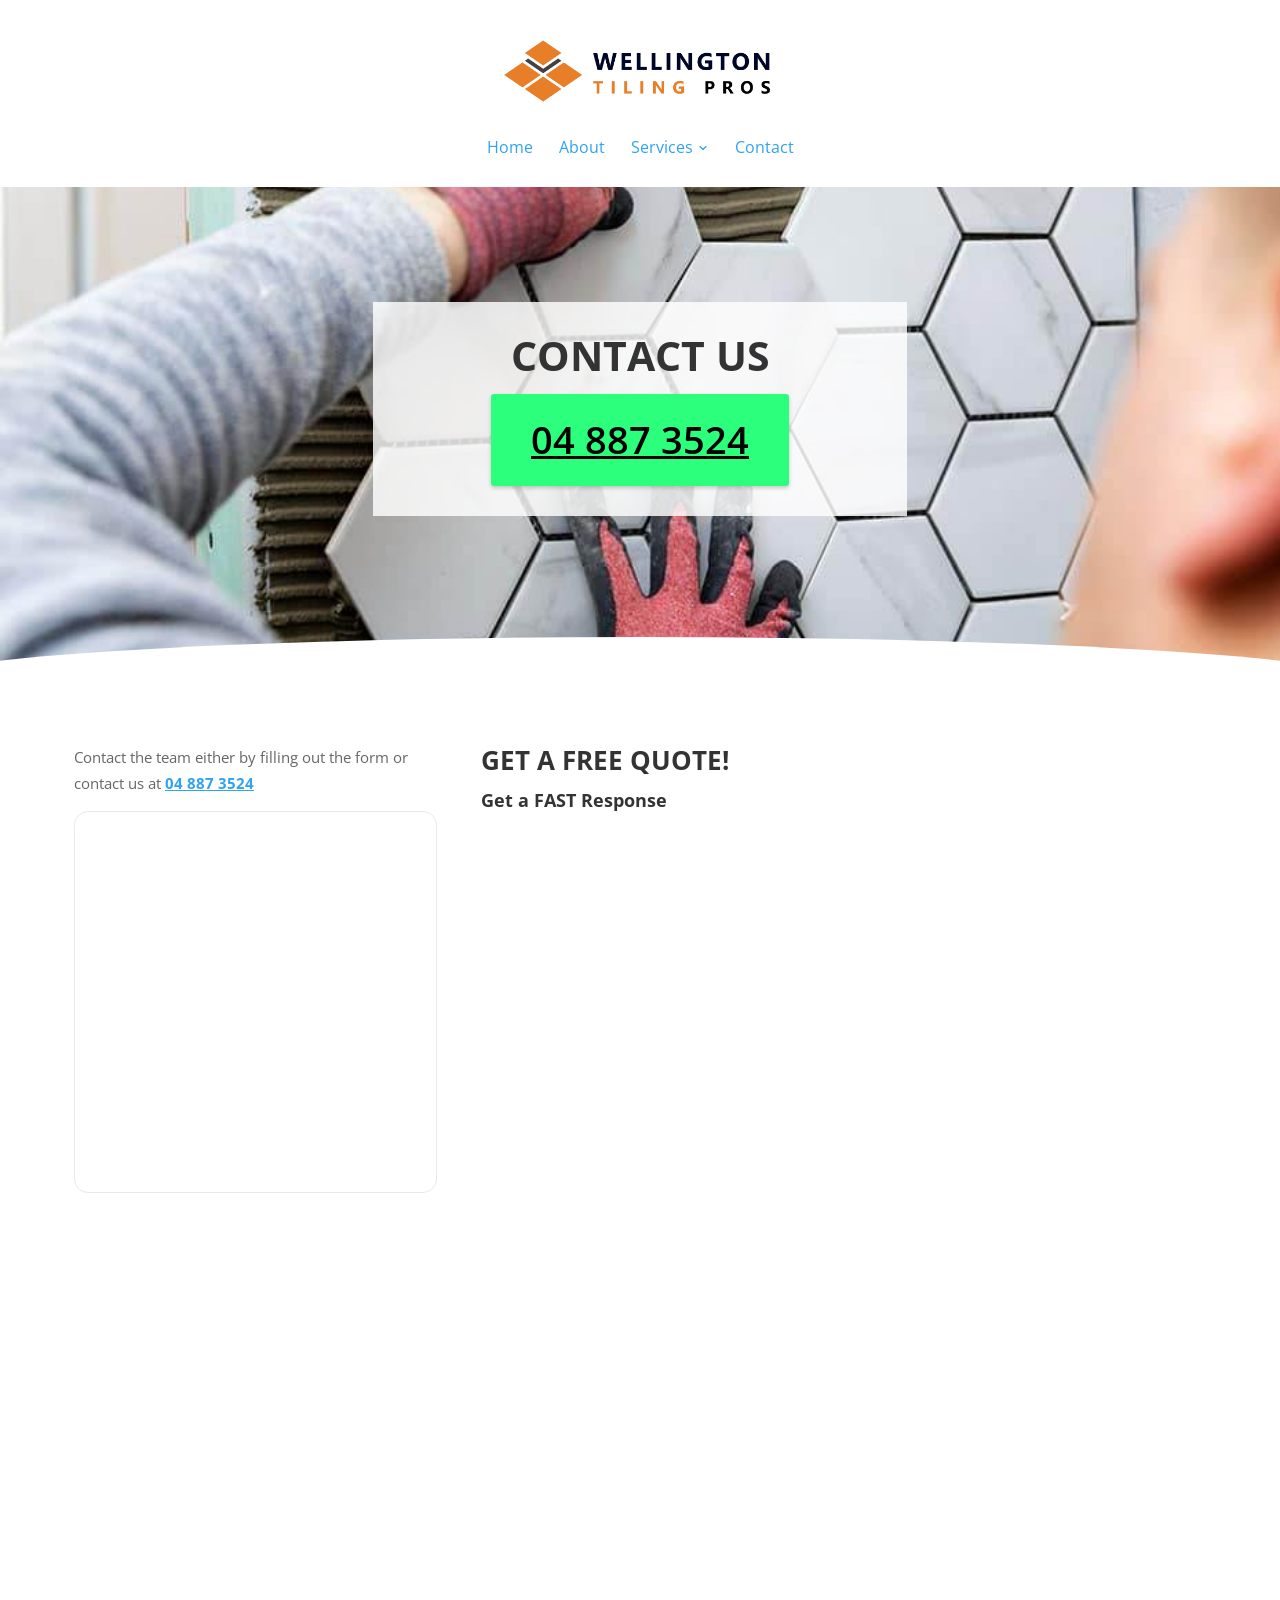
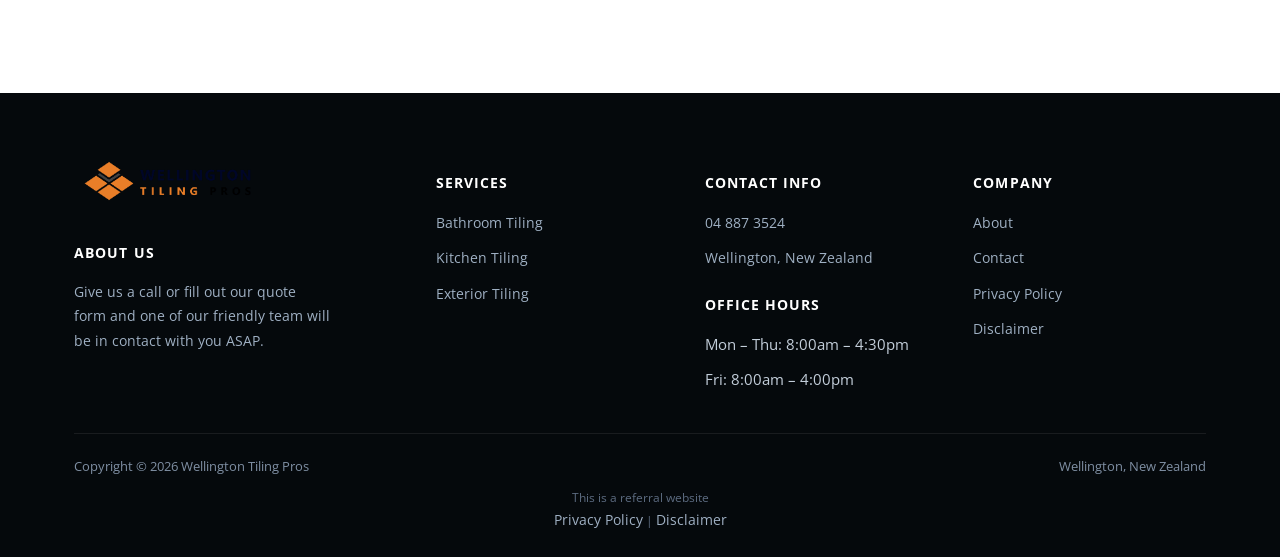
<file: contact/index.html>
<!doctype html>
<html lang="en-NZ">
<head>
<meta charset="UTF-8">
<meta name="viewport" content="width=device-width, initial-scale=1.0">
<link rel="icon" href="/favicon-32.png" sizes="32x32" type="image/png">
<link rel="icon" href="/favicon-192.png" sizes="192x192" type="image/png">
<link rel="apple-touch-icon" href="/apple-touch-icon.png">
<title>Contact - Wellington Tiling Pros - Wellington Tiler</title>
<meta name="robots" content="index, follow, max-image-preview:large, max-snippet:-1, max-video-preview:-1">
<link rel="canonical" href="https://tilingwellington.co.nz/contact/">
<meta property="og:locale" content="en_US">
<meta property="og:type" content="article">
<meta property="og:title" content="Contact - Wellington Tiling Pros - Wellington Tiler">
<meta property="og:url" content="https://tilingwellington.co.nz/contact/">
<meta property="og:site_name" content="Wellington Tiling Pros - Wellington Tiler">
<meta property="og:image" content="https://tilingwellington.co.nz/images/ident1.jpg">
<meta property="og:image:width" content="1200">
<meta property="og:image:height" content="675">
<meta property="og:image:type" content="image/jpeg">
<meta name="twitter:card" content="summary_large_image">
<meta name="twitter:label1" content="Est. reading time">
<meta name="twitter:data1" content="1 minute">
<script type="application/ld+json">{"@context": "https://schema.org", "@graph": [{"@type": "WebPage", "@id": "https://tilingwellington.co.nz/contact/", "url": "https://tilingwellington.co.nz/contact/", "name": "Contact - Wellington Tiling Pros - Wellington Tiler", "isPartOf": {"@id": "https://tilingwellington.co.nz/#website"}, "datePublished": "2023-02-01T17:37:16+00:00", "dateModified": "2023-02-16T03:27:48+00:00", "breadcrumb": {"@id": "https://tilingwellington.co.nz/contact/#breadcrumb"}, "inLanguage": "en-US", "potentialAction": [{"@type": "ReadAction", "target": ["https://tilingwellington.co.nz/contact/"]}]}, {"@type": "BreadcrumbList", "@id": "https://tilingwellington.co.nz/contact/#breadcrumb", "itemListElement": [{"@type": "ListItem", "position": 1, "name": "Home", "item": "https://tilingwellington.co.nz/"}, {"@type": "ListItem", "position": 2, "name": "Contact"}]}, {"@type": "WebSite", "@id": "https://tilingwellington.co.nz/#website", "url": "https://tilingwellington.co.nz/", "name": "Wellington Tiling Pros - Wellington Tiler", "description": "Tiler in Wellington | Bathroom and Kitchen Tilers", "publisher": {"@id": "https://tilingwellington.co.nz/#organization"}, "alternateName": "Tiler Wellington - Pro Tiling Services", "inLanguage": "en-US"}, {"@type": "Organization", "@id": "https://tilingwellington.co.nz/#organization", "name": "Wellington Tiling Pros - Local Tiler Services", "url": "https://tilingwellington.co.nz/", "logo": {"@type": "ImageObject", "inLanguage": "en-US", "@id": "https://tilingwellington.co.nz/#/schema/logo/image/", "url": "https://tilingwellington.co.nz/images/Wellington-Tiling-Pros-Logo-Square.png", "contentUrl": "https://tilingwellington.co.nz/images/Wellington-Tiling-Pros-Logo-Square.png", "width": 600, "height": 600, "caption": "Wellington Tiling Pros - Local Tiler Services"}, "image": {"@id": "https://tilingwellington.co.nz/#/schema/logo/image/"}}]}</script>
<script type="application/ld+json">{"@context": "https://schema.org", "@type": "LocalBusiness", "name": "Wellington Tiling Pros", "image": "https://tilingwellington.co.nz/images/Wellington-Tiling-Pros-Logo-Long.png", "@id": "", "url": "https://tilingwellington.co.nz", "telephone": "04 887 3524", "address": {"@type": "PostalAddress", "streetAddress": "Edward Street, Te Aro", "addressLocality": "Wellington", "postalCode": "6011", "addressCountry": "NZ"}, "geo": {"@type": "GeoCoordinates", "latitude": -41.2908624, "longitude": 174.7752519}, "openingHoursSpecification": {"@type": "OpeningHoursSpecification", "dayOfWeek": ["Monday", "Tuesday", "Wednesday", "Thursday", "Friday", "Saturday", "Sunday"], "opens": "00:00", "closes": "23:59"}}</script>
<script type="application/ld+json">{"@context": "https://schema.org", "@type": "BreadcrumbList", "itemListElement": [{"@type": "ListItem", "position": 1, "name": "Home", "item": "https://tilingwellington.co.nz/"}, {"@type": "ListItem", "position": 2, "name": "Contact", "item": "https://tilingwellington.co.nz/contact/"}]}</script>
<link rel="preconnect" href="https://fonts.googleapis.com">
<link rel="preconnect" href="https://fonts.gstatic.com" crossorigin>
<link rel="preload" as="style" href="https://fonts.googleapis.com/css2?family=Open+Sans:wght@400;600;700;800&display=swap" onload="this.onload=null;this.rel='stylesheet'">
<noscript><link rel="stylesheet" href="https://fonts.googleapis.com/css2?family=Open+Sans:wght@400;600;700;800&display=swap"></noscript>
<link rel="stylesheet" href="/css/style.css">
<style id="mnfix">.mobile-menu.open{max-height:calc(100vh - 150px);max-height:calc(100dvh - 150px);overflow-y:auto;-webkit-overflow-scrolling:touch;overscroll-behavior:contain}.mobile-menu.msub-ready .mobile-submenu{display:none}.mobile-menu.msub-ready .mobile-submenu.open{display:flex}.mobile-menu a.msub-parent{display:flex;justify-content:space-between;align-items:center}.mobile-menu a.msub-parent::after{content:"";width:8px;height:8px;border-right:2px solid currentColor;border-bottom:2px solid currentColor;transform:rotate(45deg);margin-right:6px;transition:transform .2s}.mobile-menu a.msub-parent[aria-expanded=true]::after{transform:rotate(-135deg)}</style></head>
<body class="">
<header class="classic">
  <div class="c-head wrap">
    <a href="/" class="brand"><img src="/images/Wellington-Tiling-Pros-Logo-Long-1.png" alt="Wellington Tiling Pros" width="575" height="169"></a>
    <nav class="links"><a href="/">Home</a><a href="/about/">About</a><div class="nav-item"><a href="/services/">Services <svg viewBox="0 0 24 24" fill="none" stroke-width="2.4" stroke-linecap="round" stroke-linejoin="round"><path d="m6 9 6 6 6-6"/></svg></a><div class="nav-dropdown"><a href="/bathroom-tiling/">Bathroom Tiling</a><a href="/kitchen-tiling/">Kitchen Tiling</a><a href="/exterior-tiling/">Exterior Tiling</a></div></div><a href="/contact/">Contact</a></nav>
    <button type="button" class="hamburger-btn" id="hamburgerBtn" aria-label="Open menu" aria-expanded="false"><svg viewBox="0 0 24 24" fill="none" stroke="#fff" stroke-width="2.4" stroke-linecap="round" stroke-linejoin="round"><path d="M4 7h16M4 12h16M4 17h16"/></svg></button>
  </div>
  <div class="mobile-menu" id="mobileMenu"><a href="/">Home</a><a href="/about/">About</a><a href="/services/">Services</a><div class="mobile-submenu"><a href="/bathroom-tiling/">Bathroom Tiling</a><a href="/kitchen-tiling/">Kitchen Tiling</a><a href="/exterior-tiling/">Exterior Tiling</a></div><a href="/contact/">Contact</a><a href="tel:048873524" class="mobile-menu-phone">Call 04 887 3524</a></div>
</header>
<main>
<section class="hero-c" id="top"><div class="hero-c-box"><div class="row"><div class="text"><h1>Contact Us</h1></div><p class="btn-wrap"><a class="btn btn-primary" href="tel:048873524">04 887 3524</a></p></div></div></section>
<section class=""><div class="wrap"><div class="row cols cols-2 formrow"><div class="col"><div class="text"><p>Contact the team either by filling out the form or contact us at <a href="tel:048873524">04 887 3524</a></p></div><div class="map-embed"><iframe src="https://www.google.com/maps/embed?pb=!1m14!1m8!1m3!1d191972.37245766423!2d174.7542577!3d-41.2529602!3m2!1i1024!2i768!4f13.1!3m3!1m2!1s0x236898f1a5bec765%3A0x9d5fe53df85ba1f8!2sWellington%20Tiling%20Pros!5e0!3m2!1sen!2snz!4v1676517977662!5m2!1sen!2snz" width="600" height="380" style="border:0" allowfullscreen loading="lazy" referrerpolicy="no-referrer-when-downgrade" title="Wellington Tiling Pros service area map"></iframe></div></div><div class="col"><div class="text"><h2>GET A FREE QUOTE!</h2>
<h3>Get a FAST Response</h3></div><div class="form-card"><iframe src="https://api.leadconnectorhq.com/widget/form/23ttKvD0GB1kRmho3Ivr" style="width:100%;height:100%;min-height:782px;border:none;border-radius:14px" id="inline-23ttKvD0GB1kRmho3Ivr" data-layout="{'id':'INLINE'}" data-trigger-type="alwaysShow" data-trigger-value="" data-activation-type="alwaysActivated" data-activation-value="" data-deactivation-type="neverDeactivate" data-deactivation-value="" data-form-name="Wellington Tiling" data-height="782" data-layout-iframe-id="inline-23ttKvD0GB1kRmho3Ivr" data-form-id="23ttKvD0GB1kRmho3Ivr" data-cookie-consent="true" data-cookie-consent-provider="auto" title="Wellington Tiling"></iframe></div></div></div></div></section>
</main>
<footer>
  <div class="wrap">
    
    <div class="footer-grid "><div class="footer-brand"><a href="/" class="brand"><img src="/images/Wellington-Tiling-Pros-Logo-Long-1.png" alt="Wellington Tiling Pros" width="575" height="169" loading="lazy"></a><h4>About us</h4><p>Give us a call or fill out our quote form and one of our friendly team will be in contact with you ASAP.</p></div><div><h4>Services</h4><ul><li><a href="/bathroom-tiling/">Bathroom Tiling</a></li><li><a href="/kitchen-tiling/">Kitchen Tiling</a></li><li><a href="/exterior-tiling/">Exterior Tiling</a></li></ul></div><div><h4>Contact Info</h4><ul><li><a href="tel:048873524">04 887 3524</a></li><li><a href="https://www.google.com/maps/search/Wellington,+New+Zealand" target="_blank" rel="noopener">Wellington, New Zealand</a></li></ul><h4 style="margin-top:22px;">Office Hours</h4><ul><li>Mon &ndash; Thu: 8:00am &ndash; 4:30pm</li><li>Fri: 8:00am &ndash; 4:00pm</li></ul></div><div><h4>Company</h4><ul><li><a href="/about/">About</a></li><li><a href="/contact/">Contact</a></li><li><a href="/privacy-policy/">Privacy Policy</a></li><li><a href="/disclaimer/">Disclaimer</a></li></ul></div></div>
    <div class="footer-bottom"><span>Copyright &copy; 2026 Wellington Tiling Pros</span><span>Wellington, New Zealand</span></div>
    <div class="footer-disclosure">This is a referral website<br><a href="/privacy-policy/">Privacy Policy</a> | <a href="/disclaimer/">Disclaimer</a></div>
  </div>
</footer>
<script>
(function(){var b=document.getElementById('hamburgerBtn'),m=document.getElementById('mobileMenu');if(!b||!m)return;b.addEventListener('click',function(){var o=m.classList.toggle('open');b.setAttribute('aria-expanded',o?'true':'false');});})();
</script>
<script src="https://link.msgsndr.com/js/form_embed.js" defer></script>
<script id="mnfixjs">(function(){var m=document.getElementById("mobileMenu");if(!m)return;m.querySelectorAll(".mobile-submenu").forEach(function(s){var p=s.previousElementSibling;if(!p||p.tagName!=="A")return;var a=document.createElement("a");a.href=p.getAttribute("href");a.textContent="All "+p.textContent.trim();s.insertBefore(a,s.firstChild);m.classList.add("msub-ready");p.classList.add("msub-parent");p.setAttribute("aria-expanded","false");p.addEventListener("click",function(e){e.preventDefault();var o=s.classList.toggle("open");p.setAttribute("aria-expanded",o?"true":"false")})});var b=document.getElementById("hamburgerBtn");document.addEventListener("pointerdown",function(e){if(!m.classList.contains("open")||m.contains(e.target)||(b&&b.contains(e.target)))return;m.classList.remove("open");if(b)b.setAttribute("aria-expanded","false")})})();</script></body>
</html>
</file>
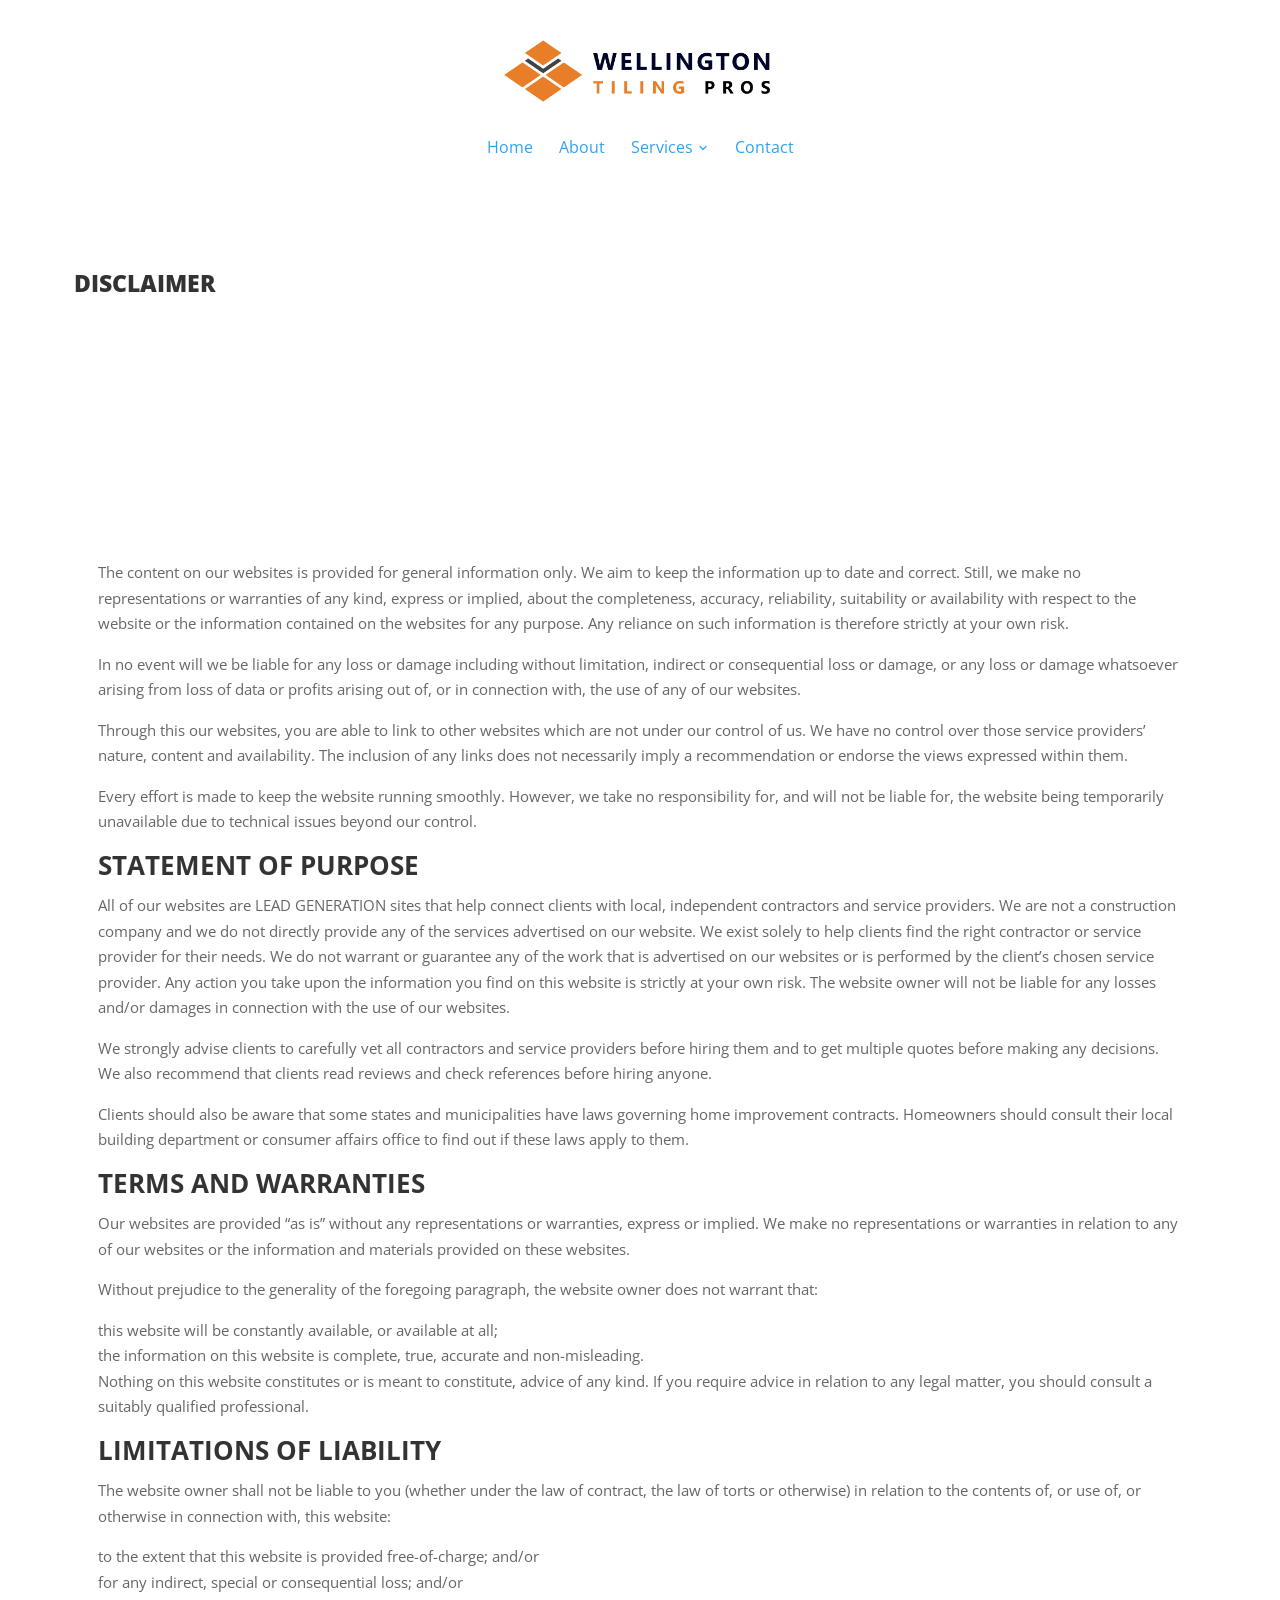
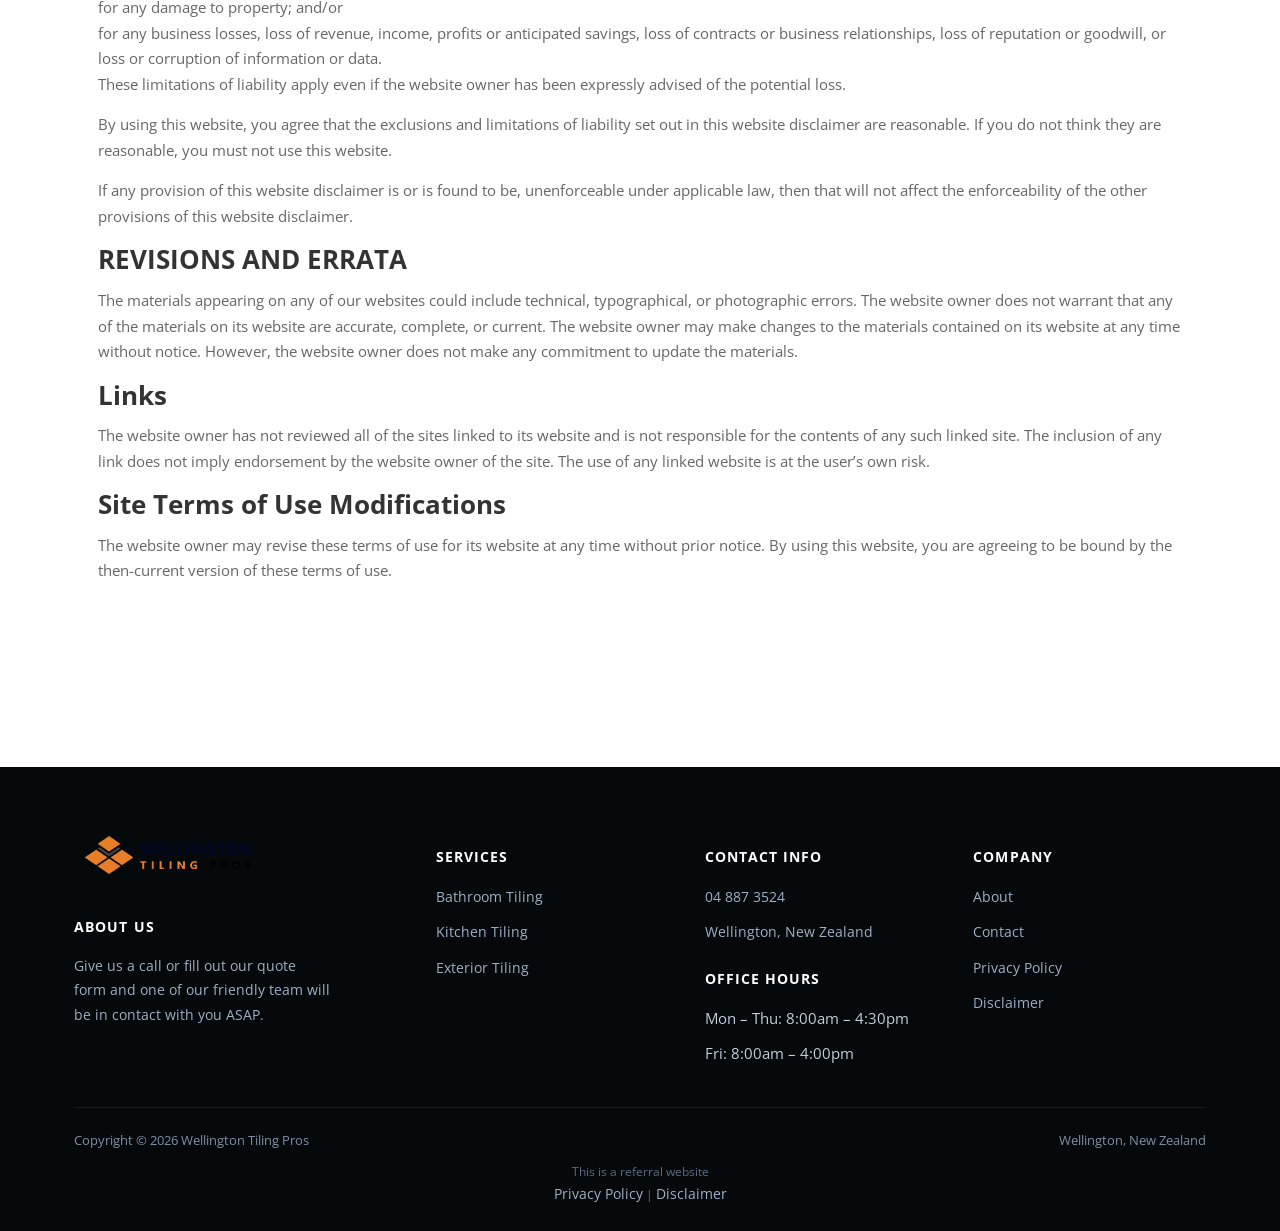
<file: disclaimer/index.html>
<!doctype html>
<html lang="en-NZ">
<head>
<meta charset="UTF-8">
<meta name="viewport" content="width=device-width, initial-scale=1.0">
<link rel="icon" href="/favicon-32.png" sizes="32x32" type="image/png">
<link rel="icon" href="/favicon-192.png" sizes="192x192" type="image/png">
<link rel="apple-touch-icon" href="/apple-touch-icon.png">
<title>Disclaimer - Wellington Tiling Pros - Wellington Tiler</title>
<meta name="robots" content="noindex, nofollow">
<link rel="canonical" href="https://tilingwellington.co.nz/disclaimer/">
<meta property="og:locale" content="en_US">
<meta property="og:type" content="article">
<meta property="og:title" content="Disclaimer - Wellington Tiling Pros - Wellington Tiler">
<meta property="og:url" content="https://tilingwellington.co.nz/disclaimer/">
<meta property="og:site_name" content="Wellington Tiling Pros - Wellington Tiler">
<meta property="og:image" content="https://tilingwellington.co.nz/images/ident1.jpg">
<meta property="og:image:width" content="1200">
<meta property="og:image:height" content="675">
<meta property="og:image:type" content="image/jpeg">
<meta name="twitter:card" content="summary_large_image">
<script type="application/ld+json">{"@context": "https://schema.org", "@graph": [{"@type": "WebPage", "@id": "https://tilingwellington.co.nz/disclaimer/", "url": "https://tilingwellington.co.nz/disclaimer/", "name": "Disclaimer - Wellington Tiling Pros - Wellington Tiler", "isPartOf": {"@id": "https://tilingwellington.co.nz/#website"}, "datePublished": "2023-02-01T18:27:26+00:00", "dateModified": "2023-02-01T18:27:29+00:00", "breadcrumb": {"@id": "https://tilingwellington.co.nz/disclaimer/#breadcrumb"}, "inLanguage": "en-US", "potentialAction": [{"@type": "ReadAction", "target": ["https://tilingwellington.co.nz/disclaimer/"]}]}, {"@type": "BreadcrumbList", "@id": "https://tilingwellington.co.nz/disclaimer/#breadcrumb", "itemListElement": [{"@type": "ListItem", "position": 1, "name": "Home", "item": "https://tilingwellington.co.nz/"}, {"@type": "ListItem", "position": 2, "name": "Disclaimer"}]}, {"@type": "WebSite", "@id": "https://tilingwellington.co.nz/#website", "url": "https://tilingwellington.co.nz/", "name": "Wellington Tiling Pros - Wellington Tiler", "description": "Tiler in Wellington | Bathroom and Kitchen Tilers", "publisher": {"@id": "https://tilingwellington.co.nz/#organization"}, "alternateName": "Tiler Wellington - Pro Tiling Services", "inLanguage": "en-US"}, {"@type": "Organization", "@id": "https://tilingwellington.co.nz/#organization", "name": "Wellington Tiling Pros - Local Tiler Services", "url": "https://tilingwellington.co.nz/", "logo": {"@type": "ImageObject", "inLanguage": "en-US", "@id": "https://tilingwellington.co.nz/#/schema/logo/image/", "url": "https://tilingwellington.co.nz/images/Wellington-Tiling-Pros-Logo-Square.png", "contentUrl": "https://tilingwellington.co.nz/images/Wellington-Tiling-Pros-Logo-Square.png", "width": 600, "height": 600, "caption": "Wellington Tiling Pros - Local Tiler Services"}, "image": {"@id": "https://tilingwellington.co.nz/#/schema/logo/image/"}}]}</script>
<script type="application/ld+json">{"@context": "https://schema.org", "@type": "LocalBusiness", "name": "Wellington Tiling Pros", "image": "https://tilingwellington.co.nz/images/Wellington-Tiling-Pros-Logo-Long.png", "@id": "", "url": "https://tilingwellington.co.nz", "telephone": "04 887 3524", "address": {"@type": "PostalAddress", "streetAddress": "Edward Street, Te Aro", "addressLocality": "Wellington", "postalCode": "6011", "addressCountry": "NZ"}, "geo": {"@type": "GeoCoordinates", "latitude": -41.2908624, "longitude": 174.7752519}, "openingHoursSpecification": {"@type": "OpeningHoursSpecification", "dayOfWeek": ["Monday", "Tuesday", "Wednesday", "Thursday", "Friday", "Saturday", "Sunday"], "opens": "00:00", "closes": "23:59"}}</script>
<script type="application/ld+json">{"@context": "https://schema.org", "@type": "BreadcrumbList", "itemListElement": [{"@type": "ListItem", "position": 1, "name": "Home", "item": "https://tilingwellington.co.nz/"}, {"@type": "ListItem", "position": 2, "name": "Disclaimer", "item": "https://tilingwellington.co.nz/disclaimer/"}]}</script>
<link rel="preconnect" href="https://fonts.googleapis.com">
<link rel="preconnect" href="https://fonts.gstatic.com" crossorigin>
<link rel="preload" as="style" href="https://fonts.googleapis.com/css2?family=Open+Sans:wght@400;600;700;800&display=swap" onload="this.onload=null;this.rel='stylesheet'">
<noscript><link rel="stylesheet" href="https://fonts.googleapis.com/css2?family=Open+Sans:wght@400;600;700;800&display=swap"></noscript>
<link rel="stylesheet" href="/css/style.css">
<style id="mnfix">.mobile-menu.open{max-height:calc(100vh - 150px);max-height:calc(100dvh - 150px);overflow-y:auto;-webkit-overflow-scrolling:touch;overscroll-behavior:contain}.mobile-menu.msub-ready .mobile-submenu{display:none}.mobile-menu.msub-ready .mobile-submenu.open{display:flex}.mobile-menu a.msub-parent{display:flex;justify-content:space-between;align-items:center}.mobile-menu a.msub-parent::after{content:"";width:8px;height:8px;border-right:2px solid currentColor;border-bottom:2px solid currentColor;transform:rotate(45deg);margin-right:6px;transition:transform .2s}.mobile-menu a.msub-parent[aria-expanded=true]::after{transform:rotate(-135deg)}</style></head>
<body class="">
<header class="classic">
  <div class="c-head wrap">
    <a href="/" class="brand"><img src="/images/Wellington-Tiling-Pros-Logo-Long-1.png" alt="Wellington Tiling Pros" width="575" height="169"></a>
    <nav class="links"><a href="/">Home</a><a href="/about/">About</a><div class="nav-item"><a href="/services/">Services <svg viewBox="0 0 24 24" fill="none" stroke-width="2.4" stroke-linecap="round" stroke-linejoin="round"><path d="m6 9 6 6 6-6"/></svg></a><div class="nav-dropdown"><a href="/bathroom-tiling/">Bathroom Tiling</a><a href="/kitchen-tiling/">Kitchen Tiling</a><a href="/exterior-tiling/">Exterior Tiling</a></div></div><a href="/contact/">Contact</a></nav>
    <button type="button" class="hamburger-btn" id="hamburgerBtn" aria-label="Open menu" aria-expanded="false"><svg viewBox="0 0 24 24" fill="none" stroke="#fff" stroke-width="2.4" stroke-linecap="round" stroke-linejoin="round"><path d="M4 7h16M4 12h16M4 17h16"/></svg></button>
  </div>
  <div class="mobile-menu" id="mobileMenu"><a href="/">Home</a><a href="/about/">About</a><a href="/services/">Services</a><div class="mobile-submenu"><a href="/bathroom-tiling/">Bathroom Tiling</a><a href="/kitchen-tiling/">Kitchen Tiling</a><a href="/exterior-tiling/">Exterior Tiling</a></div><a href="/contact/">Contact</a><a href="tel:048873524" class="mobile-menu-phone">Call 04 887 3524</a></div>
</header>
<main><section class="page-hero"><div class="wrap"><h1>DISCLAIMER</h1></div></section><section class="legal-sec"><div class="wrap legal-text"><section class=""><div class="wrap"><div class="row"><div class="text">
<p>The content on our websites is provided for general information only. We aim to keep the information up to date and correct. Still, we make no representations or warranties of any kind, express or implied, about the completeness, accuracy, reliability, suitability or availability with respect to the website or the information contained on the websites for any purpose. Any reliance on such information is therefore strictly at your own risk.</p>
<p>In no event will we be liable for any loss or damage including without limitation, indirect or consequential loss or damage, or any loss or damage whatsoever arising from loss of data or profits arising out of, or in connection with, the use of any of our websites.</p>
<p>Through this our websites, you are able to link to other websites which are not under our control of us. We have no control over those service providers’ nature, content and availability. The inclusion of any links does not necessarily imply a recommendation or endorse the views expressed within them.</p>
<p>Every effort is made to keep the website running smoothly. However, we take no responsibility for, and will not be liable for, the website being temporarily unavailable due to technical issues beyond our control.</p>
<h2>STATEMENT OF PURPOSE</h2>
<p>All of our websites are LEAD GENERATION sites that help connect clients with local, independent contractors and service providers. We are not a construction company and we do not directly provide any of the services advertised on our website. We exist solely to help clients find the right contractor or service provider for their needs. We do not warrant or guarantee any of the work that is advertised on our websites or is performed by the client’s chosen service provider. Any action you take upon the information you find on this website is strictly at your own risk. The website owner will not be liable for any losses and/or damages in connection with the use of our websites.</p>
<p>We strongly advise clients to carefully vet all contractors and service providers before hiring them and to get multiple quotes before making any decisions. We also recommend that clients read reviews and check references before hiring anyone.</p>
<p>Clients should also be aware that some states and municipalities have laws governing home improvement contracts. Homeowners should consult their local building department or consumer affairs office to find out if these laws apply to them.</p>
<h2>TERMS AND WARRANTIES</h2>
<p>Our websites are provided “as is” without any representations or warranties, express or implied. We make no representations or warranties in relation to any of our websites or the information and materials provided on these websites.</p>
<p>Without prejudice to the generality of the foregoing paragraph, the website owner does not warrant that:</p>
<p>this website will be constantly available, or available at all;<br>the information on this website is complete, true, accurate and non-misleading.<br>Nothing on this website constitutes or is meant to constitute, advice of any kind. If you require advice in relation to any legal matter, you should consult a suitably qualified professional.</p>
<h2>LIMITATIONS OF LIABILITY</h2>
<p>The website owner shall not be liable to you (whether under the law of contract, the law of torts or otherwise) in relation to the contents of, or use of, or otherwise in connection with, this website:</p>
<p>to the extent that this website is provided free-of-charge; and/or<br>for any indirect, special or consequential loss; and/or<br>for any damage to property; and/or<br>for any business losses, loss of revenue, income, profits or anticipated savings, loss of contracts or business relationships, loss of reputation or goodwill, or loss or corruption of information or data.<br>These limitations of liability apply even if the website owner has been expressly advised of the potential loss.</p>
<p>By using this website, you agree that the exclusions and limitations of liability set out in this website disclaimer are reasonable. If you do not think they are reasonable, you must not use this website.</p>
<p>If any provision of this website disclaimer is or is found to be, unenforceable under applicable law, then that will not affect the enforceability of the other provisions of this website disclaimer.</p>
<h2>REVISIONS AND ERRATA</h2>
<p>The materials appearing on any of our websites could include technical, typographical, or photographic errors. The website owner does not warrant that any of the materials on its website are accurate, complete, or current. The website owner may make changes to the materials contained on its website at any time without notice. However, the website owner does not make any commitment to update the materials.</p>
<h2>Links</h2>
<p>The website owner has not reviewed all of the sites linked to its website and is not responsible for the contents of any such linked site. The inclusion of any link does not imply endorsement by the website owner of the site. The use of any linked website is at the user’s own risk.</p>
<h2>Site Terms of Use Modifications</h2>
<p>The website owner may revise these terms of use for its website at any time without prior notice. By using this website, you are agreeing to be bound by the then-current version of these terms of use.</p></div></div></div></section></div></section></main>
<footer>
  <div class="wrap">
    
    <div class="footer-grid "><div class="footer-brand"><a href="/" class="brand"><img src="/images/Wellington-Tiling-Pros-Logo-Long-1.png" alt="Wellington Tiling Pros" width="575" height="169" loading="lazy"></a><h4>About us</h4><p>Give us a call or fill out our quote form and one of our friendly team will be in contact with you ASAP.</p></div><div><h4>Services</h4><ul><li><a href="/bathroom-tiling/">Bathroom Tiling</a></li><li><a href="/kitchen-tiling/">Kitchen Tiling</a></li><li><a href="/exterior-tiling/">Exterior Tiling</a></li></ul></div><div><h4>Contact Info</h4><ul><li><a href="tel:048873524">04 887 3524</a></li><li><a href="https://www.google.com/maps/search/Wellington,+New+Zealand" target="_blank" rel="noopener">Wellington, New Zealand</a></li></ul><h4 style="margin-top:22px;">Office Hours</h4><ul><li>Mon &ndash; Thu: 8:00am &ndash; 4:30pm</li><li>Fri: 8:00am &ndash; 4:00pm</li></ul></div><div><h4>Company</h4><ul><li><a href="/about/">About</a></li><li><a href="/contact/">Contact</a></li><li><a href="/privacy-policy/">Privacy Policy</a></li><li><a href="/disclaimer/">Disclaimer</a></li></ul></div></div>
    <div class="footer-bottom"><span>Copyright &copy; 2026 Wellington Tiling Pros</span><span>Wellington, New Zealand</span></div>
    <div class="footer-disclosure">This is a referral website<br><a href="/privacy-policy/">Privacy Policy</a> | <a href="/disclaimer/">Disclaimer</a></div>
  </div>
</footer>
<script>
(function(){var b=document.getElementById('hamburgerBtn'),m=document.getElementById('mobileMenu');if(!b||!m)return;b.addEventListener('click',function(){var o=m.classList.toggle('open');b.setAttribute('aria-expanded',o?'true':'false');});})();
</script>
<script src="https://link.msgsndr.com/js/form_embed.js" defer></script>
<script id="mnfixjs">(function(){var m=document.getElementById("mobileMenu");if(!m)return;m.querySelectorAll(".mobile-submenu").forEach(function(s){var p=s.previousElementSibling;if(!p||p.tagName!=="A")return;var a=document.createElement("a");a.href=p.getAttribute("href");a.textContent="All "+p.textContent.trim();s.insertBefore(a,s.firstChild);m.classList.add("msub-ready");p.classList.add("msub-parent");p.setAttribute("aria-expanded","false");p.addEventListener("click",function(e){e.preventDefault();var o=s.classList.toggle("open");p.setAttribute("aria-expanded",o?"true":"false")})});var b=document.getElementById("hamburgerBtn");document.addEventListener("pointerdown",function(e){if(!m.classList.contains("open")||m.contains(e.target)||(b&&b.contains(e.target)))return;m.classList.remove("open");if(b)b.setAttribute("aria-expanded","false")})})();</script></body>
</html>
</file>
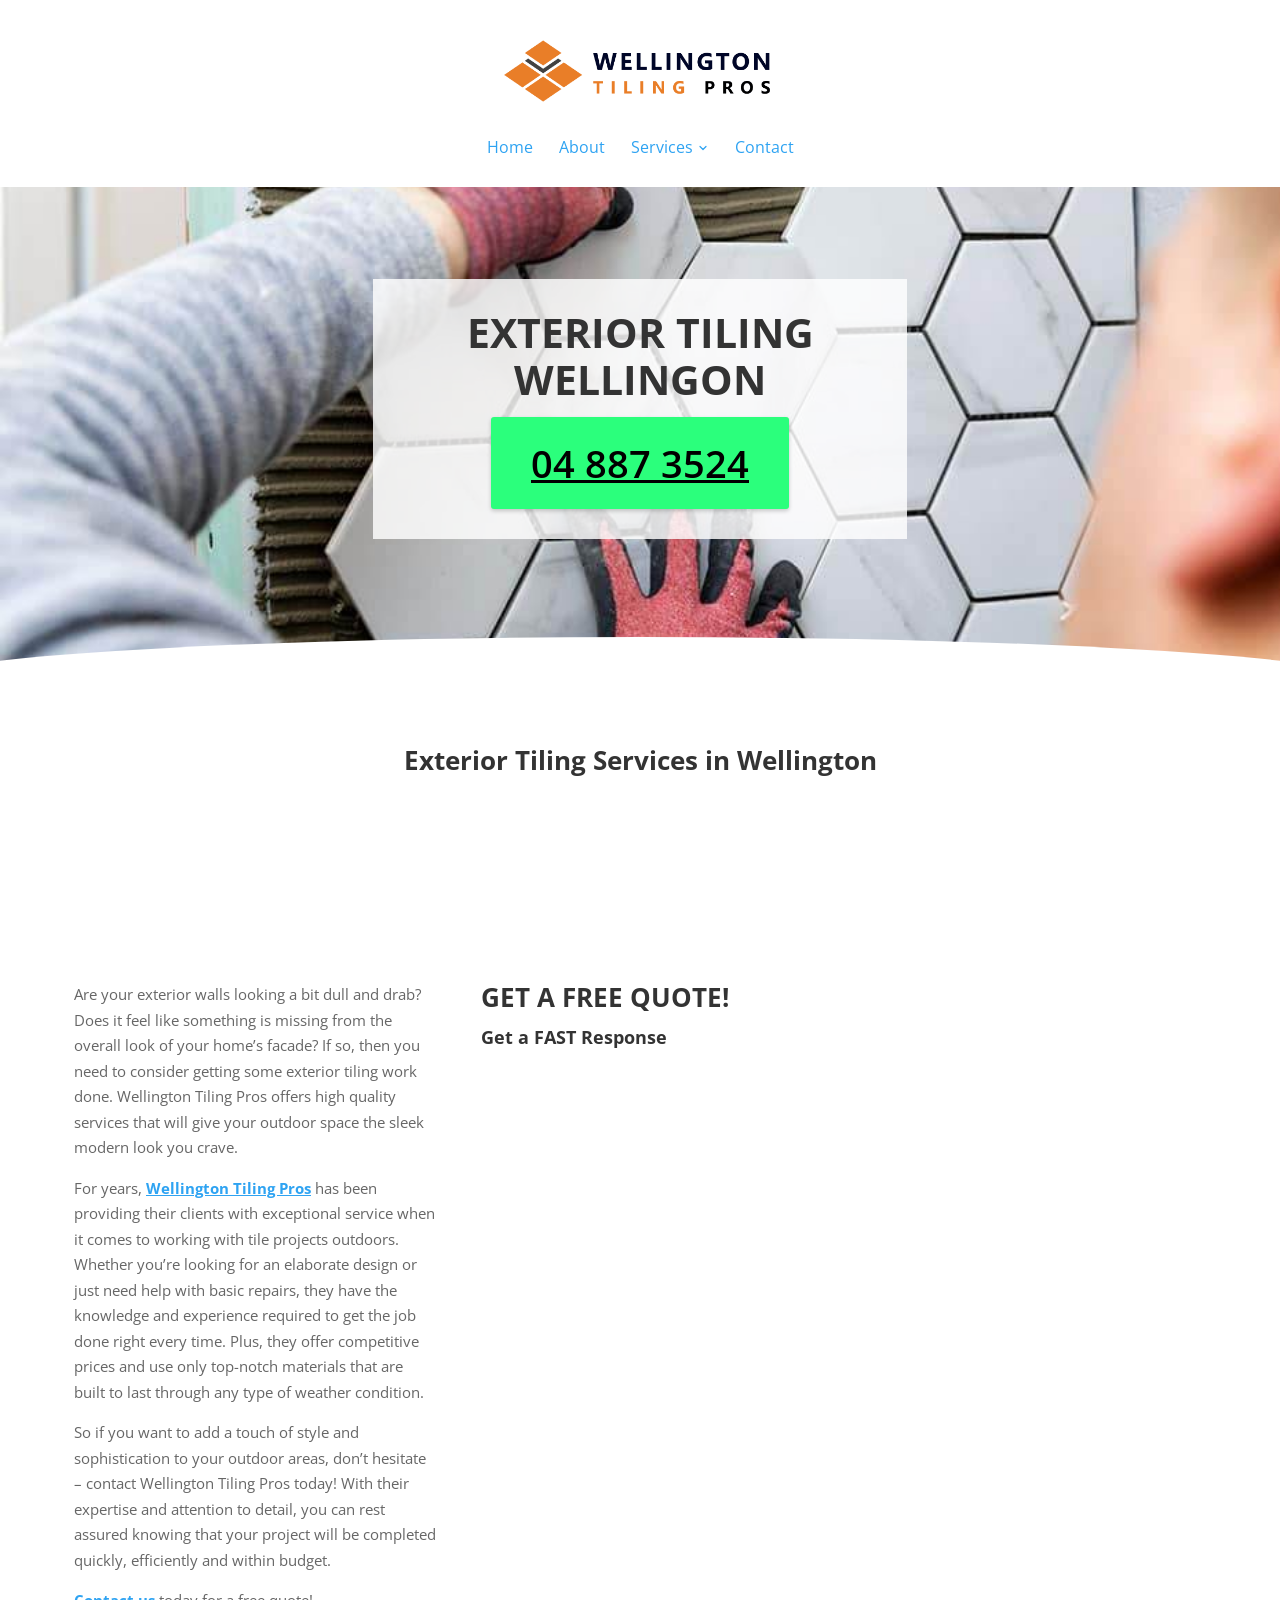
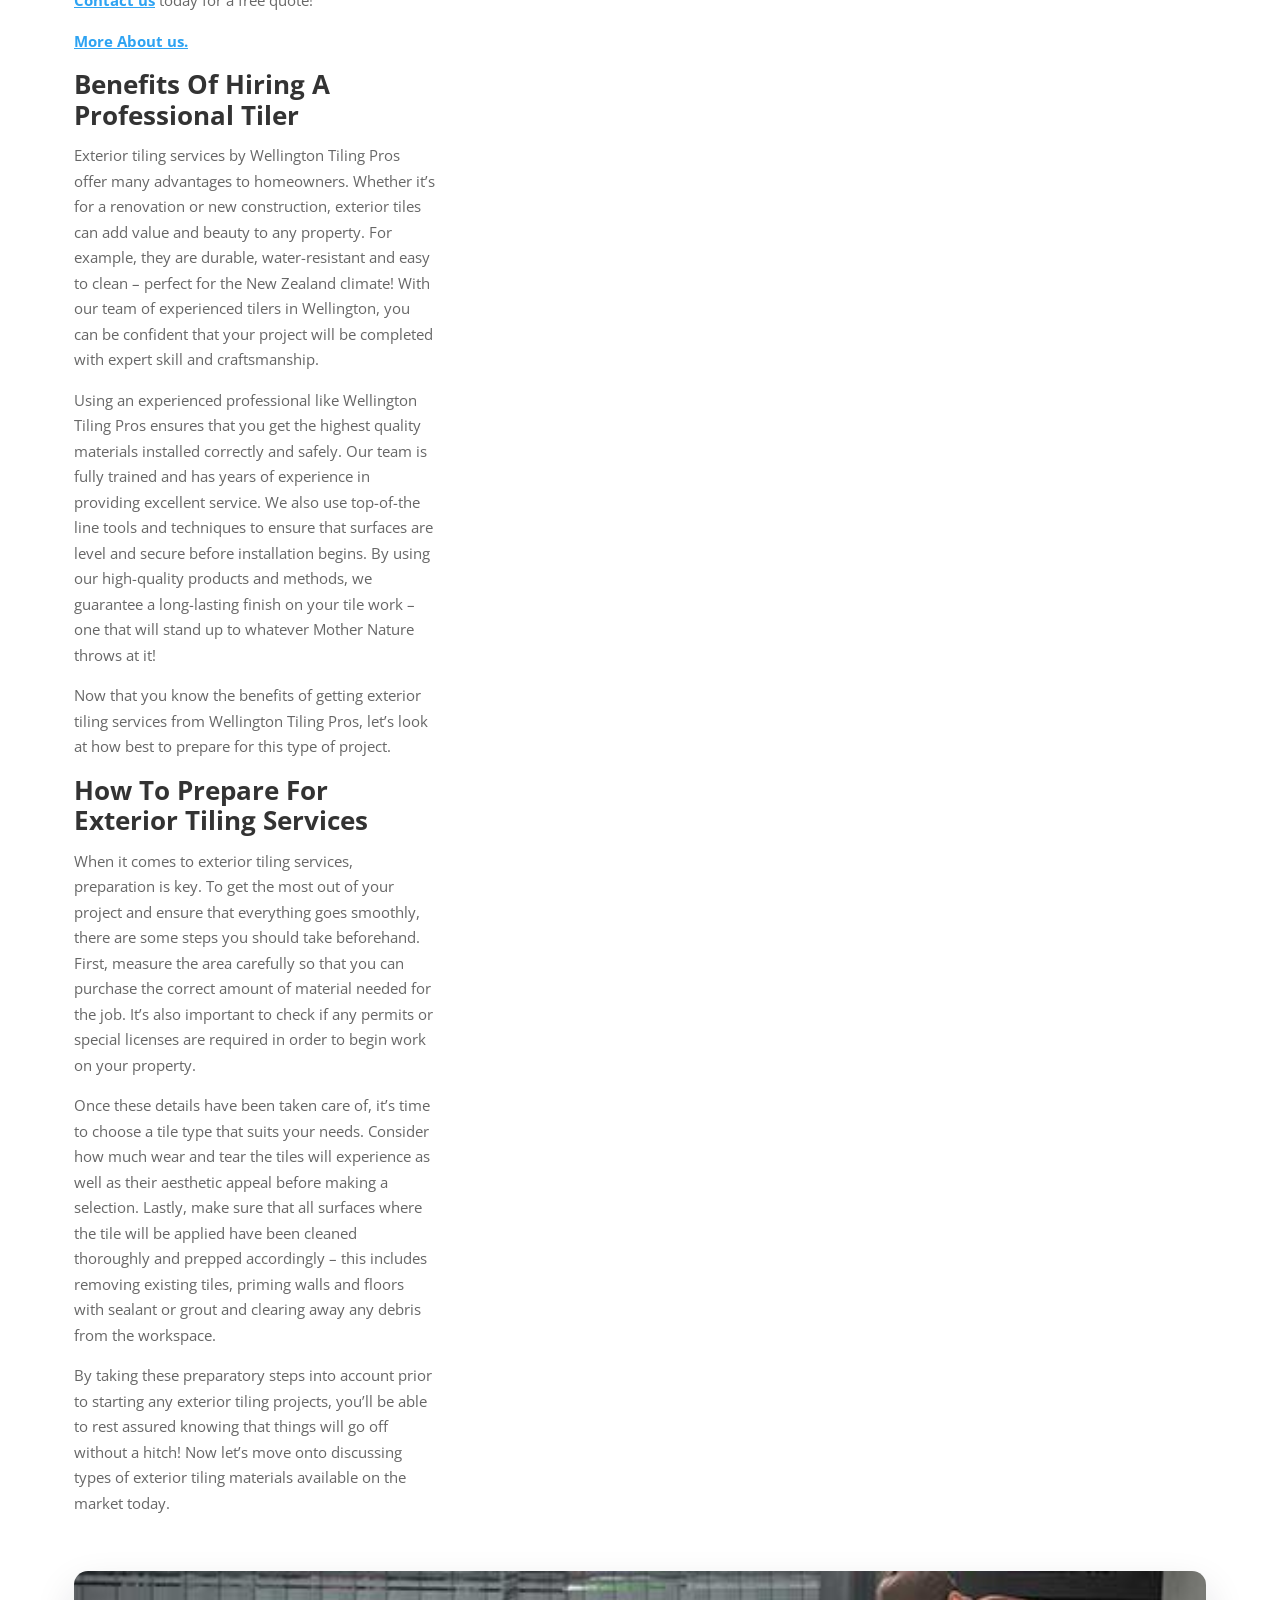
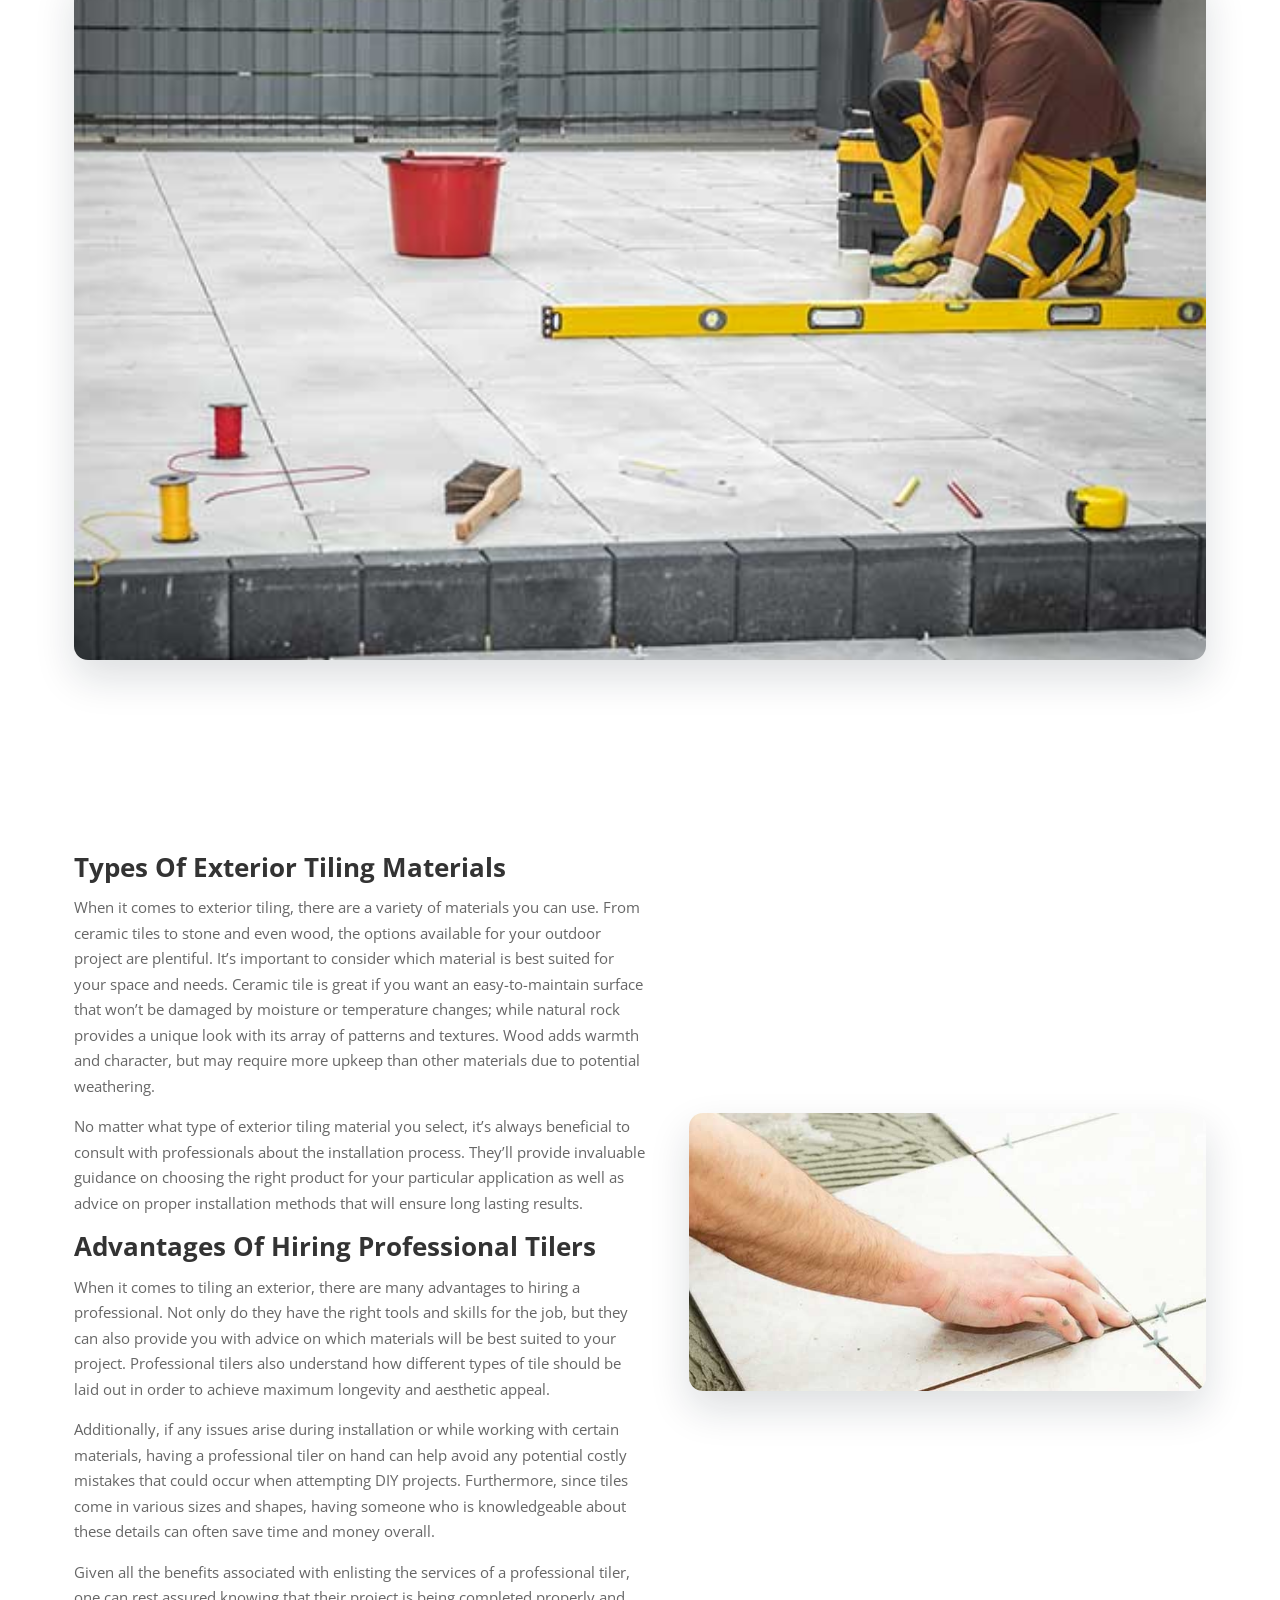
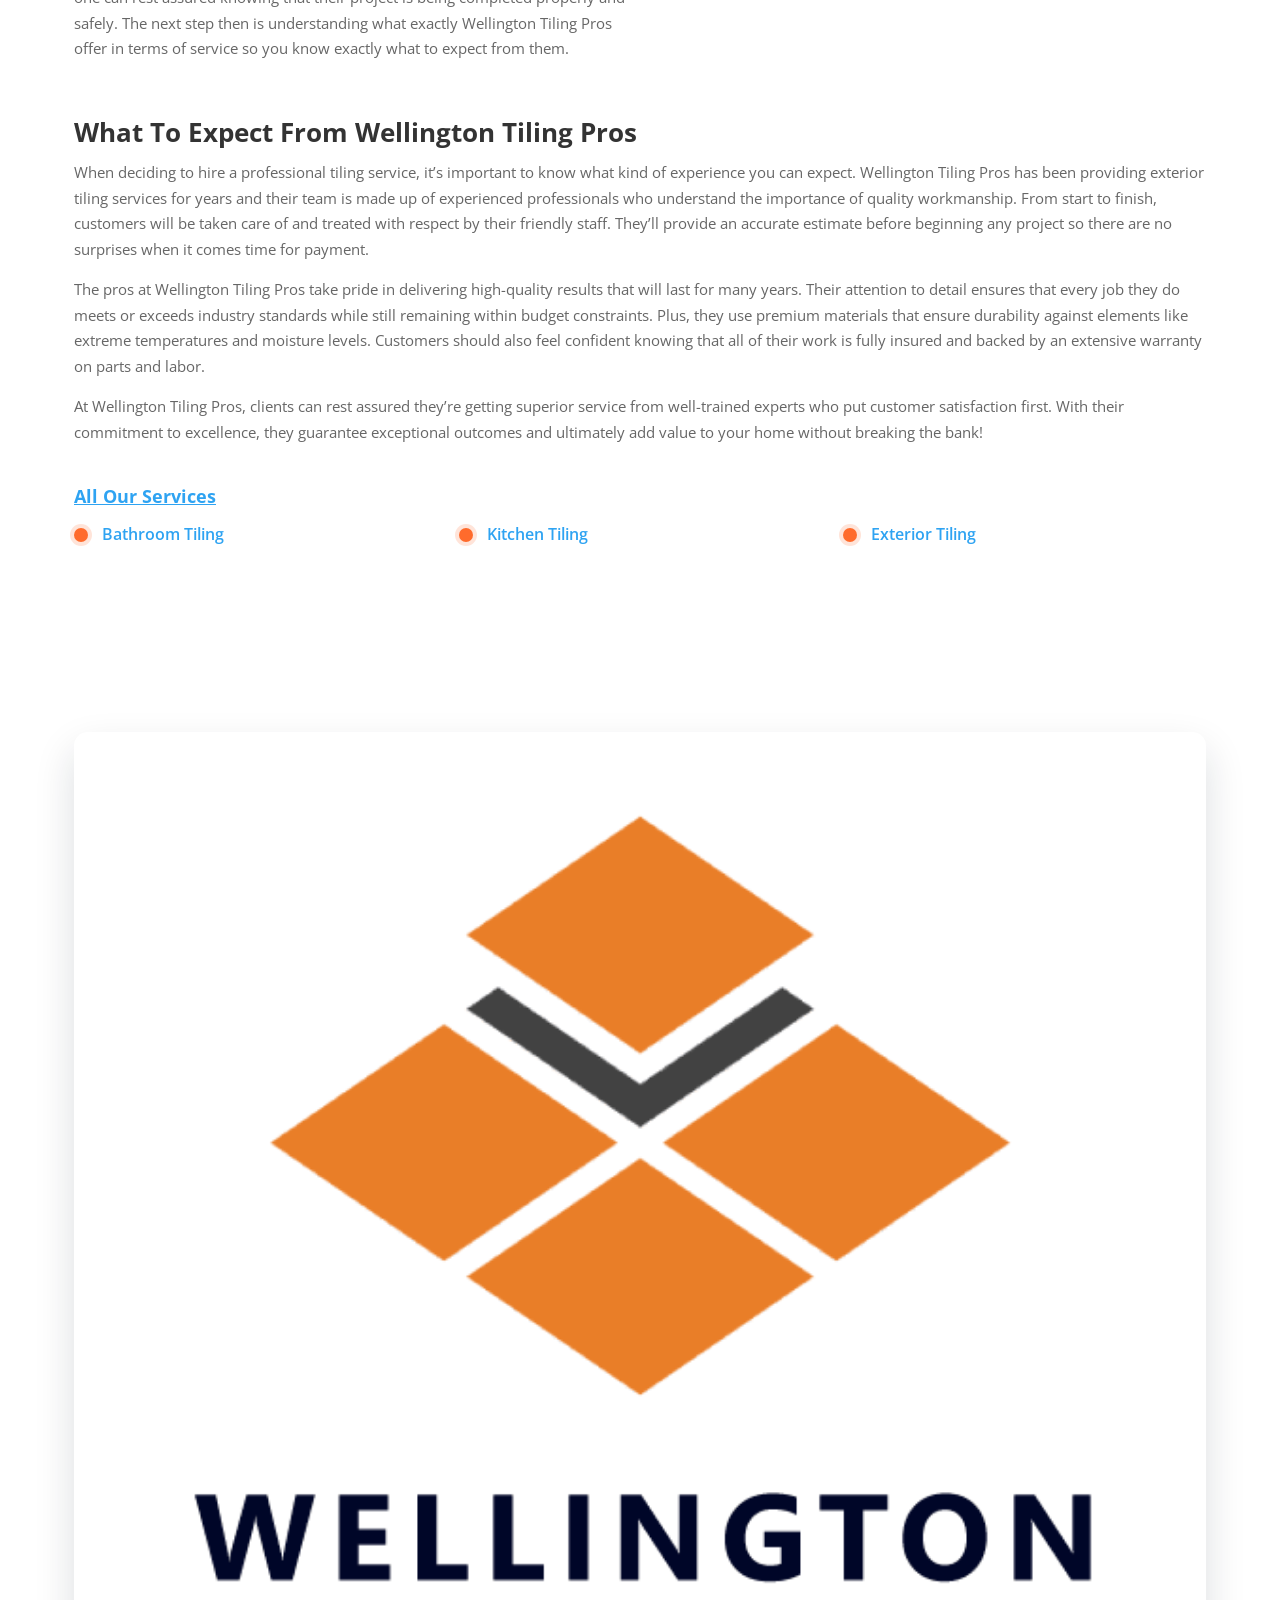
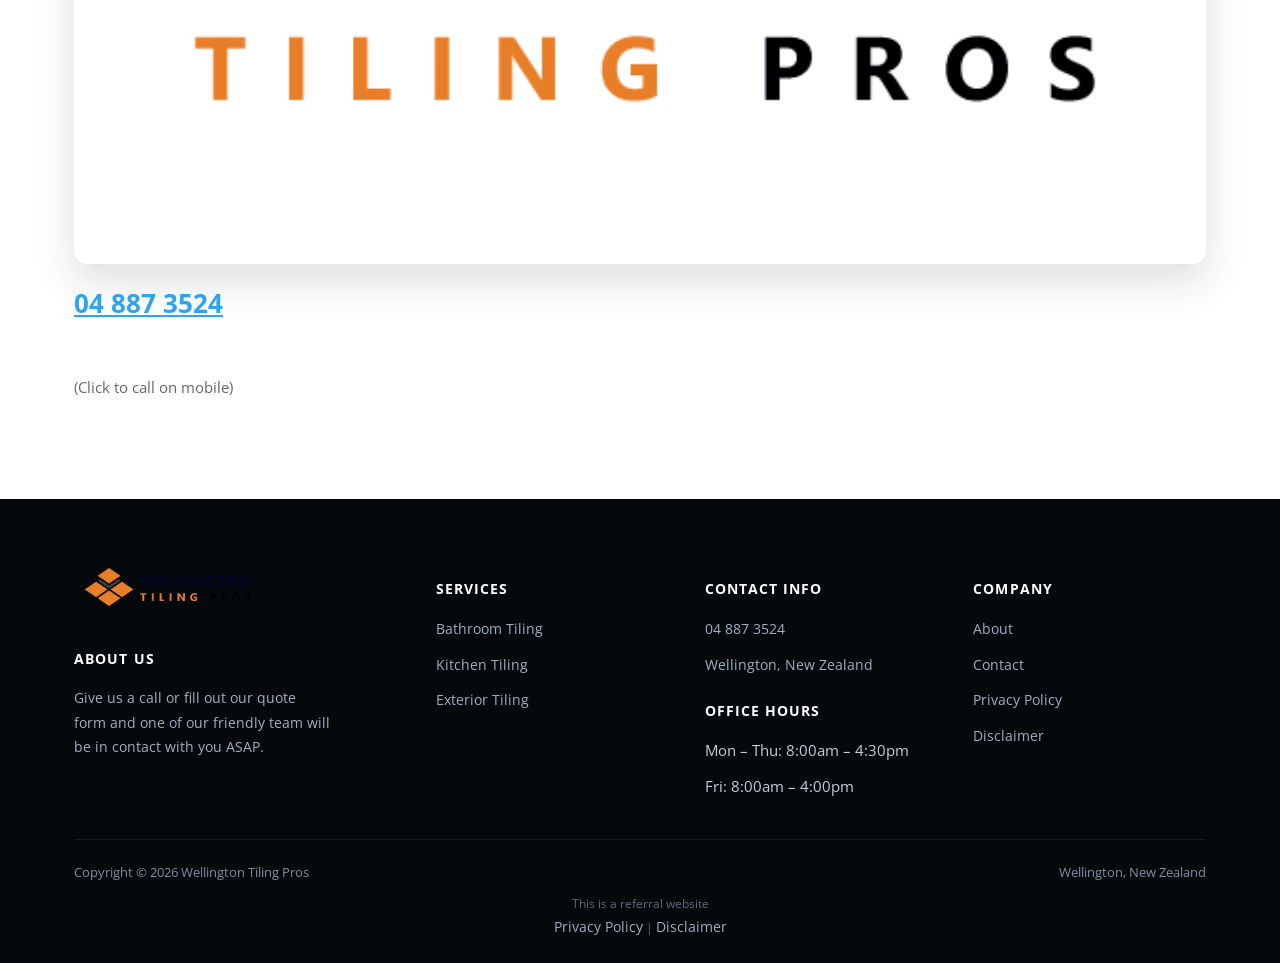
<file: exterior-tiling/index.html>
<!doctype html>
<html lang="en-NZ">
<head>
<meta charset="UTF-8">
<meta name="viewport" content="width=device-width, initial-scale=1.0">
<link rel="icon" href="/favicon-32.png" sizes="32x32" type="image/png">
<link rel="icon" href="/favicon-192.png" sizes="192x192" type="image/png">
<link rel="apple-touch-icon" href="/apple-touch-icon.png">
<title>Exterior Tiling - Wellington Tiling Pros - Wellington Tiler</title>
<meta name="description" content="Looking for Exterior Tiling Wellington? We service the entire Wellington region for expert tiling services. Get a pro Wellington Tiler today.">
<meta name="robots" content="index, follow, max-image-preview:large, max-snippet:-1, max-video-preview:-1">
<link rel="canonical" href="https://tilingwellington.co.nz/exterior-tiling/">
<meta property="og:locale" content="en_US">
<meta property="og:type" content="article">
<meta property="og:title" content="Exterior Tiling - Wellington Tiling Pros - Wellington Tiler">
<meta property="og:description" content="Looking for Exterior Tiling Wellington? We service the entire Wellington region for expert tiling services. Get a pro Wellington Tiler today.">
<meta property="og:url" content="https://tilingwellington.co.nz/exterior-tiling/">
<meta property="og:site_name" content="Wellington Tiling Pros - Wellington Tiler">
<meta property="og:image" content="https://tilingwellington.co.nz/images/ident1.jpg">
<meta property="og:image:width" content="1200">
<meta property="og:image:height" content="675">
<meta property="og:image:type" content="image/jpeg">
<meta name="twitter:card" content="summary_large_image">
<meta name="twitter:label1" content="Est. reading time">
<meta name="twitter:data1" content="7 minutes">
<script type="application/ld+json">{"@context": "https://schema.org", "@graph": [{"@type": "WebPage", "@id": "https://tilingwellington.co.nz/exterior-tiling/", "url": "https://tilingwellington.co.nz/exterior-tiling/", "name": "Exterior Tiling - Wellington Tiling Pros - Wellington Tiler", "isPartOf": {"@id": "https://tilingwellington.co.nz/#website"}, "datePublished": "2023-02-01T17:41:43+00:00", "dateModified": "2023-02-01T18:53:29+00:00", "description": "Looking for Exterior Tiling Wellington? We service the entire Wellington region for expert tiling services. Get a pro Wellington Tiler today.", "breadcrumb": {"@id": "https://tilingwellington.co.nz/exterior-tiling/#breadcrumb"}, "inLanguage": "en-US", "potentialAction": [{"@type": "ReadAction", "target": ["https://tilingwellington.co.nz/exterior-tiling/"]}]}, {"@type": "BreadcrumbList", "@id": "https://tilingwellington.co.nz/exterior-tiling/#breadcrumb", "itemListElement": [{"@type": "ListItem", "position": 1, "name": "Home", "item": "https://tilingwellington.co.nz/"}, {"@type": "ListItem", "position": 2, "name": "Exterior Tiling"}]}, {"@type": "WebSite", "@id": "https://tilingwellington.co.nz/#website", "url": "https://tilingwellington.co.nz/", "name": "Wellington Tiling Pros - Wellington Tiler", "description": "Tiler in Wellington | Bathroom and Kitchen Tilers", "publisher": {"@id": "https://tilingwellington.co.nz/#organization"}, "alternateName": "Tiler Wellington - Pro Tiling Services", "inLanguage": "en-US"}, {"@type": "Organization", "@id": "https://tilingwellington.co.nz/#organization", "name": "Wellington Tiling Pros - Local Tiler Services", "url": "https://tilingwellington.co.nz/", "logo": {"@type": "ImageObject", "inLanguage": "en-US", "@id": "https://tilingwellington.co.nz/#/schema/logo/image/", "url": "https://tilingwellington.co.nz/images/Wellington-Tiling-Pros-Logo-Square.png", "contentUrl": "https://tilingwellington.co.nz/images/Wellington-Tiling-Pros-Logo-Square.png", "width": 600, "height": 600, "caption": "Wellington Tiling Pros - Local Tiler Services"}, "image": {"@id": "https://tilingwellington.co.nz/#/schema/logo/image/"}}]}</script>
<script type="application/ld+json">{"@context": "https://schema.org", "@type": "LocalBusiness", "name": "Wellington Tiling Pros", "image": "https://tilingwellington.co.nz/images/Wellington-Tiling-Pros-Logo-Long.png", "@id": "", "url": "https://tilingwellington.co.nz", "telephone": "04 887 3524", "address": {"@type": "PostalAddress", "streetAddress": "Edward Street, Te Aro", "addressLocality": "Wellington", "postalCode": "6011", "addressCountry": "NZ"}, "geo": {"@type": "GeoCoordinates", "latitude": -41.2908624, "longitude": 174.7752519}, "openingHoursSpecification": {"@type": "OpeningHoursSpecification", "dayOfWeek": ["Monday", "Tuesday", "Wednesday", "Thursday", "Friday", "Saturday", "Sunday"], "opens": "00:00", "closes": "23:59"}}</script>
<script type="application/ld+json">{"@context": "https://schema.org", "@type": "BreadcrumbList", "itemListElement": [{"@type": "ListItem", "position": 1, "name": "Home", "item": "https://tilingwellington.co.nz/"}, {"@type": "ListItem", "position": 2, "name": "Exterior Tiling", "item": "https://tilingwellington.co.nz/exterior-tiling/"}]}</script>
<script type="application/ld+json">{"@context": "https://schema.org", "@type": "Service", "serviceType": "Exterior Tiling", "name": "Exterior Tiling", "provider": {"@type": "LocalBusiness", "name": "Wellington Tiling Pros", "telephone": "+6448873524"}, "areaServed": {"@type": "City", "name": "Wellington"}, "url": "https://tilingwellington.co.nz/exterior-tiling/"}</script>
<link rel="preconnect" href="https://fonts.googleapis.com">
<link rel="preconnect" href="https://fonts.gstatic.com" crossorigin>
<link rel="preload" as="style" href="https://fonts.googleapis.com/css2?family=Open+Sans:wght@400;600;700;800&display=swap" onload="this.onload=null;this.rel='stylesheet'">
<noscript><link rel="stylesheet" href="https://fonts.googleapis.com/css2?family=Open+Sans:wght@400;600;700;800&display=swap"></noscript>
<link rel="stylesheet" href="/css/style.css">
<style id="mnfix">.mobile-menu.open{max-height:calc(100vh - 150px);max-height:calc(100dvh - 150px);overflow-y:auto;-webkit-overflow-scrolling:touch;overscroll-behavior:contain}.mobile-menu.msub-ready .mobile-submenu{display:none}.mobile-menu.msub-ready .mobile-submenu.open{display:flex}.mobile-menu a.msub-parent{display:flex;justify-content:space-between;align-items:center}.mobile-menu a.msub-parent::after{content:"";width:8px;height:8px;border-right:2px solid currentColor;border-bottom:2px solid currentColor;transform:rotate(45deg);margin-right:6px;transition:transform .2s}.mobile-menu a.msub-parent[aria-expanded=true]::after{transform:rotate(-135deg)}</style></head>
<body class="">
<header class="classic">
  <div class="c-head wrap">
    <a href="/" class="brand"><img src="/images/Wellington-Tiling-Pros-Logo-Long-1.png" alt="Wellington Tiling Pros" width="575" height="169"></a>
    <nav class="links"><a href="/">Home</a><a href="/about/">About</a><div class="nav-item"><a href="/services/">Services <svg viewBox="0 0 24 24" fill="none" stroke-width="2.4" stroke-linecap="round" stroke-linejoin="round"><path d="m6 9 6 6 6-6"/></svg></a><div class="nav-dropdown"><a href="/bathroom-tiling/">Bathroom Tiling</a><a href="/kitchen-tiling/">Kitchen Tiling</a><a href="/exterior-tiling/">Exterior Tiling</a></div></div><a href="/contact/">Contact</a></nav>
    <button type="button" class="hamburger-btn" id="hamburgerBtn" aria-label="Open menu" aria-expanded="false"><svg viewBox="0 0 24 24" fill="none" stroke="#fff" stroke-width="2.4" stroke-linecap="round" stroke-linejoin="round"><path d="M4 7h16M4 12h16M4 17h16"/></svg></button>
  </div>
  <div class="mobile-menu" id="mobileMenu"><a href="/">Home</a><a href="/about/">About</a><a href="/services/">Services</a><div class="mobile-submenu"><a href="/bathroom-tiling/">Bathroom Tiling</a><a href="/kitchen-tiling/">Kitchen Tiling</a><a href="/exterior-tiling/">Exterior Tiling</a></div><a href="/contact/">Contact</a><a href="tel:048873524" class="mobile-menu-phone">Call 04 887 3524</a></div>
</header>
<main>
<section class="hero-c" id="top"><div class="hero-c-box"><div class="row"><div class="text"><h1>Exterior Tiling Wellingon</h1></div><p class="btn-wrap"><a class="btn btn-primary" href="tel:048873524">04 887 3524</a></p></div></div></section>
<section class=""><div class="wrap"><div class="row"><div class="text">


<h2>Exterior Tiling Services in Wellington</h2>

 

</div></div></div></section>
<section class=""><div class="wrap"><div class="row cols cols-2 formrow"><div class="col"><div class="text"><p>Are your exterior walls looking a bit dull and drab? Does it feel like something is missing from the overall look of your home’s facade? If so, then you need to consider getting some exterior tiling work done. Wellington Tiling Pros offers high quality services that will give your outdoor space the sleek modern look you crave.</p>
<p>For years, <a href="/">Wellington Tiling Pros</a> has been providing their clients with exceptional service when it comes to working with tile projects outdoors. Whether you’re looking for an elaborate design or just need help with basic repairs, they have the knowledge and experience required to get the job done right every time. Plus, they offer competitive prices and use only top-notch materials that are built to last through any type of weather condition.</p>
<p>So if you want to add a touch of style and sophistication to your outdoor areas, don’t hesitate – contact Wellington Tiling Pros today! With their expertise and attention to detail, you can rest assured knowing that your project will be completed quickly, efficiently and within budget.</p>
<p><a href="/contact/">Contact us</a> today for a free quote!</p>
<p><a href="/about/">More About us.</a></p>

<h2>Benefits Of Hiring A Professional Tiler</h2>
<p>Exterior tiling services by Wellington Tiling Pros offer many advantages to homeowners. Whether it’s for a renovation or new construction, exterior tiles can add value and beauty to any property. For example, they are durable, water-resistant and easy to clean – perfect for the New Zealand climate! With our team of experienced tilers in Wellington, you can be confident that your project will be completed with expert skill and craftsmanship.</p>
<p>Using an experienced professional like Wellington Tiling Pros ensures that you get the highest quality materials installed correctly and safely. Our team is fully trained and has years of experience in providing excellent service. We also use top-of-the line tools and techniques to ensure that surfaces are level and secure before installation begins. By using our high-quality products and methods, we guarantee a long-lasting finish on your tile work – one that will stand up to whatever Mother Nature throws at it!</p>
<p>Now that you know the benefits of getting exterior tiling services from Wellington Tiling Pros, let’s look at how best to prepare for this type of project.</p>
<h2>How To Prepare For Exterior Tiling Services</h2>
<p>When it comes to exterior tiling services, preparation is key. To get the most out of your project and ensure that everything goes smoothly, there are some steps you should take beforehand. First, measure the area carefully so that you can purchase the correct amount of material needed for the job. It’s also important to check if any permits or special licenses are required in order to begin work on your property.</p>
<p>Once these details have been taken care of, it’s time to choose a tile type that suits your needs. Consider how much wear and tear the tiles will experience as well as their aesthetic appeal before making a selection. Lastly, make sure that all surfaces where the tile will be applied have been cleaned thoroughly and prepped accordingly – this includes removing existing tiles, priming walls and floors with sealant or grout and clearing away any debris from the workspace.</p>
<p>By taking these preparatory steps into account prior to starting any exterior tiling projects, you’ll be able to rest assured knowing that things will go off without a hitch! Now let’s move onto discussing types of exterior tiling materials available on the market today.</p></div></div><div class="col"><div class="text"><h2>GET A FREE QUOTE!</h2>
<h3>Get a FAST Response</h3></div><div class="form-card"><iframe src="https://api.leadconnectorhq.com/widget/form/23ttKvD0GB1kRmho3Ivr" style="width:100%;height:100%;min-height:782px;border:none;border-radius:14px" id="inline-23ttKvD0GB1kRmho3Ivr" data-layout="{'id':'INLINE'}" data-trigger-type="alwaysShow" data-trigger-value="" data-activation-type="alwaysActivated" data-activation-value="" data-deactivation-type="neverDeactivate" data-deactivation-value="" data-form-name="Wellington Tiling" data-height="782" data-layout-iframe-id="inline-23ttKvD0GB1kRmho3Ivr" data-form-id="23ttKvD0GB1kRmho3Ivr" data-cookie-consent="true" data-cookie-consent-provider="auto" title="Wellington Tiling"></iframe></div></div></div><div class="row"><div class="figure"><img src="/images/Wellington-Tiling-4-13.jpg" alt="exterior tiling Wellington" width="582" height="354" loading="lazy" decoding="async"></div></div></div></section>
<section class=""><div class="wrap"><div class="row cols cols-2"><div class="col"><div class="text"><h2>Types Of Exterior Tiling Materials</h2>
<p>When it comes to exterior tiling, there are a variety of materials you can use. From ceramic tiles to stone and even wood, the options available for your outdoor project are plentiful. It’s important to consider which material is best suited for your space and needs. Ceramic tile is great if you want an easy-to-maintain surface that won’t be damaged by moisture or temperature changes; while natural rock provides a unique look with its array of patterns and textures. Wood adds warmth and character, but may require more upkeep than other materials due to potential weathering.</p>
<p>No matter what type of exterior tiling material you select, it’s always beneficial to consult with professionals about the installation process. They’ll provide invaluable guidance on choosing the right product for your particular application as well as advice on proper installation methods that will ensure long lasting results.</p>
<h2>Advantages Of Hiring Professional Tilers</h2>
<p>When it comes to tiling an exterior, there are many advantages to hiring a professional. Not only do they have the right tools and skills for the job, but they can also provide you with advice on which materials will be best suited to your project. Professional tilers also understand how different types of tile should be laid out in order to achieve maximum longevity and aesthetic appeal.</p>
<p>Additionally, if any issues arise during installation or while working with certain materials, having a professional tiler on hand can help avoid any potential costly mistakes that could occur when attempting DIY projects. Furthermore, since tiles come in various sizes and shapes, having someone who is knowledgeable about these details can often save time and money overall.</p>
<p>Given all the benefits associated with enlisting the services of a professional tiler, one can rest assured knowing that their project is being completed properly and safely. The next step then is understanding what exactly Wellington Tiling Pros offer in terms of service so you know exactly what to expect from them.</p></div></div><div class="col"><div class="figure"><img src="/images/Wellington-Tiling-4-8.jpg" alt="kitchen tiler Wellington" width="692" height="372" loading="lazy" decoding="async"></div></div></div><div class="row"><div class="text"><h2>What To Expect From Wellington Tiling Pros</h2>
<p>When deciding to hire a professional tiling service, it’s important to know what kind of experience you can expect. Wellington Tiling Pros has been providing exterior tiling services for years and their team is made up of experienced professionals who understand the importance of quality workmanship. From start to finish, customers will be taken care of and treated with respect by their friendly staff. They’ll provide an accurate estimate before beginning any project so there are no surprises when it comes time for payment.</p>
<p>The pros at Wellington Tiling Pros take pride in delivering high-quality results that will last for many years. Their attention to detail ensures that every job they do meets or exceeds industry standards while still remaining within budget constraints. Plus, they use premium materials that ensure durability against elements like extreme temperatures and moisture levels. Customers should also feel confident knowing that all of their work is fully insured and backed by an extensive warranty on parts and labor.</p>
<p>At Wellington Tiling Pros, clients can rest assured they’re getting superior service from well-trained experts who put customer satisfaction first. With their commitment to excellence, they guarantee exceptional outcomes and ultimately add value to your home without breaking the bank!</p></div></div><div class="row"><div class="text"><h3><a href="/services/">All Our Services</a></h3>
<ul>
<li>
<h4><a href="/bathroom-tiling/">Bathroom Tiling</a></h4>
</li>
<li>
<h4><a href="/kitchen-tiling/">Kitchen Tiling</a></h4>
</li>
<li>
<h4><a href="/exterior-tiling/">Exterior Tiling</a></h4>
</li>
</ul></div></div></div></section>
<section class=""><div class="wrap"><div class="row"><div class="figure"><img src="/images/Wellington-Tiling-Pros-Logo-Square.png" alt="wellington tiling pros - tiler wellington logo square" width="600" height="600" loading="lazy" decoding="async"></div><div class="text"><h2><a href="tel:048873524">04 887 3524</a></h2>
<h2> </h2>
<p>(Click to call on mobile)</p></div></div></div></section>
</main>
<footer>
  <div class="wrap">
    
    <div class="footer-grid "><div class="footer-brand"><a href="/" class="brand"><img src="/images/Wellington-Tiling-Pros-Logo-Long-1.png" alt="Wellington Tiling Pros" width="575" height="169" loading="lazy"></a><h4>About us</h4><p>Give us a call or fill out our quote form and one of our friendly team will be in contact with you ASAP.</p></div><div><h4>Services</h4><ul><li><a href="/bathroom-tiling/">Bathroom Tiling</a></li><li><a href="/kitchen-tiling/">Kitchen Tiling</a></li><li><a href="/exterior-tiling/">Exterior Tiling</a></li></ul></div><div><h4>Contact Info</h4><ul><li><a href="tel:048873524">04 887 3524</a></li><li><a href="https://www.google.com/maps/search/Wellington,+New+Zealand" target="_blank" rel="noopener">Wellington, New Zealand</a></li></ul><h4 style="margin-top:22px;">Office Hours</h4><ul><li>Mon &ndash; Thu: 8:00am &ndash; 4:30pm</li><li>Fri: 8:00am &ndash; 4:00pm</li></ul></div><div><h4>Company</h4><ul><li><a href="/about/">About</a></li><li><a href="/contact/">Contact</a></li><li><a href="/privacy-policy/">Privacy Policy</a></li><li><a href="/disclaimer/">Disclaimer</a></li></ul></div></div>
    <div class="footer-bottom"><span>Copyright &copy; 2026 Wellington Tiling Pros</span><span>Wellington, New Zealand</span></div>
    <div class="footer-disclosure">This is a referral website<br><a href="/privacy-policy/">Privacy Policy</a> | <a href="/disclaimer/">Disclaimer</a></div>
  </div>
</footer>
<script>
(function(){var b=document.getElementById('hamburgerBtn'),m=document.getElementById('mobileMenu');if(!b||!m)return;b.addEventListener('click',function(){var o=m.classList.toggle('open');b.setAttribute('aria-expanded',o?'true':'false');});})();
</script>
<script src="https://link.msgsndr.com/js/form_embed.js" defer></script>
<script id="mnfixjs">(function(){var m=document.getElementById("mobileMenu");if(!m)return;m.querySelectorAll(".mobile-submenu").forEach(function(s){var p=s.previousElementSibling;if(!p||p.tagName!=="A")return;var a=document.createElement("a");a.href=p.getAttribute("href");a.textContent="All "+p.textContent.trim();s.insertBefore(a,s.firstChild);m.classList.add("msub-ready");p.classList.add("msub-parent");p.setAttribute("aria-expanded","false");p.addEventListener("click",function(e){e.preventDefault();var o=s.classList.toggle("open");p.setAttribute("aria-expanded",o?"true":"false")})});var b=document.getElementById("hamburgerBtn");document.addEventListener("pointerdown",function(e){if(!m.classList.contains("open")||m.contains(e.target)||(b&&b.contains(e.target)))return;m.classList.remove("open");if(b)b.setAttribute("aria-expanded","false")})})();</script></body>
</html>
</file>
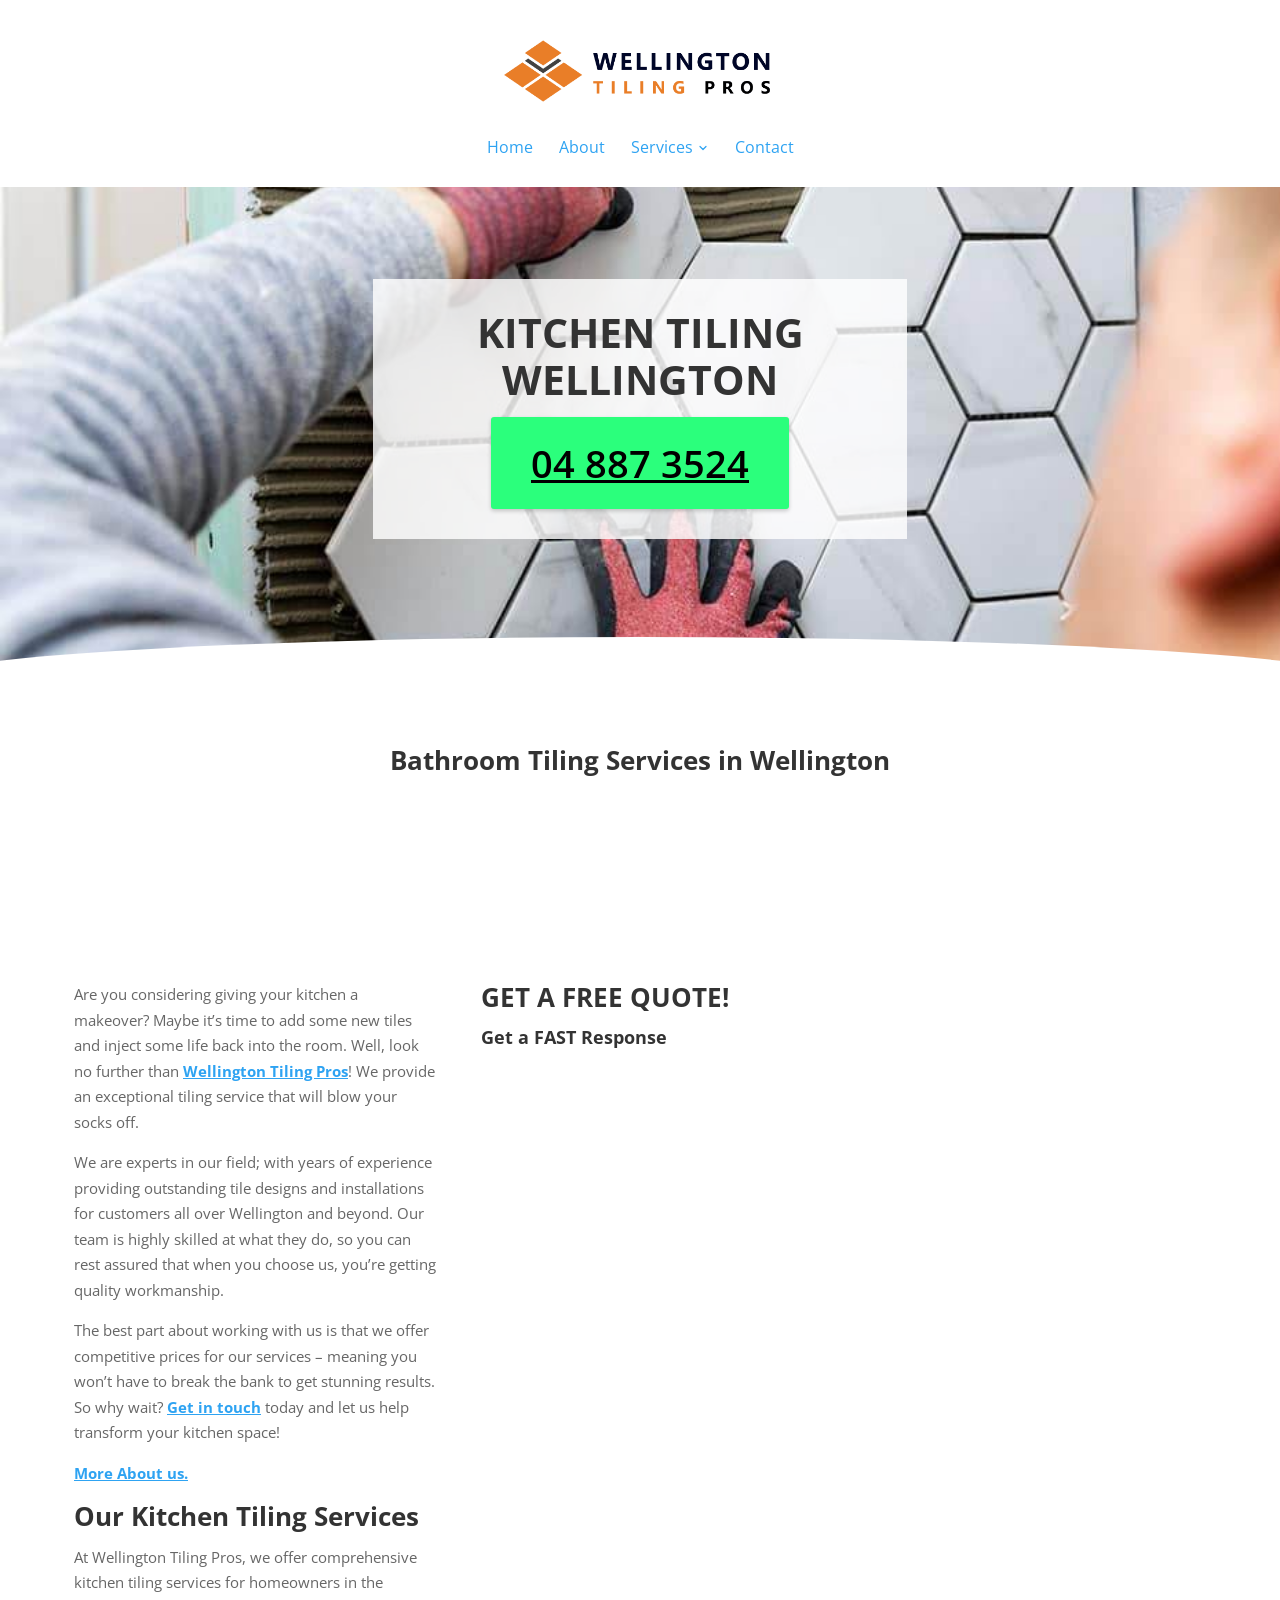
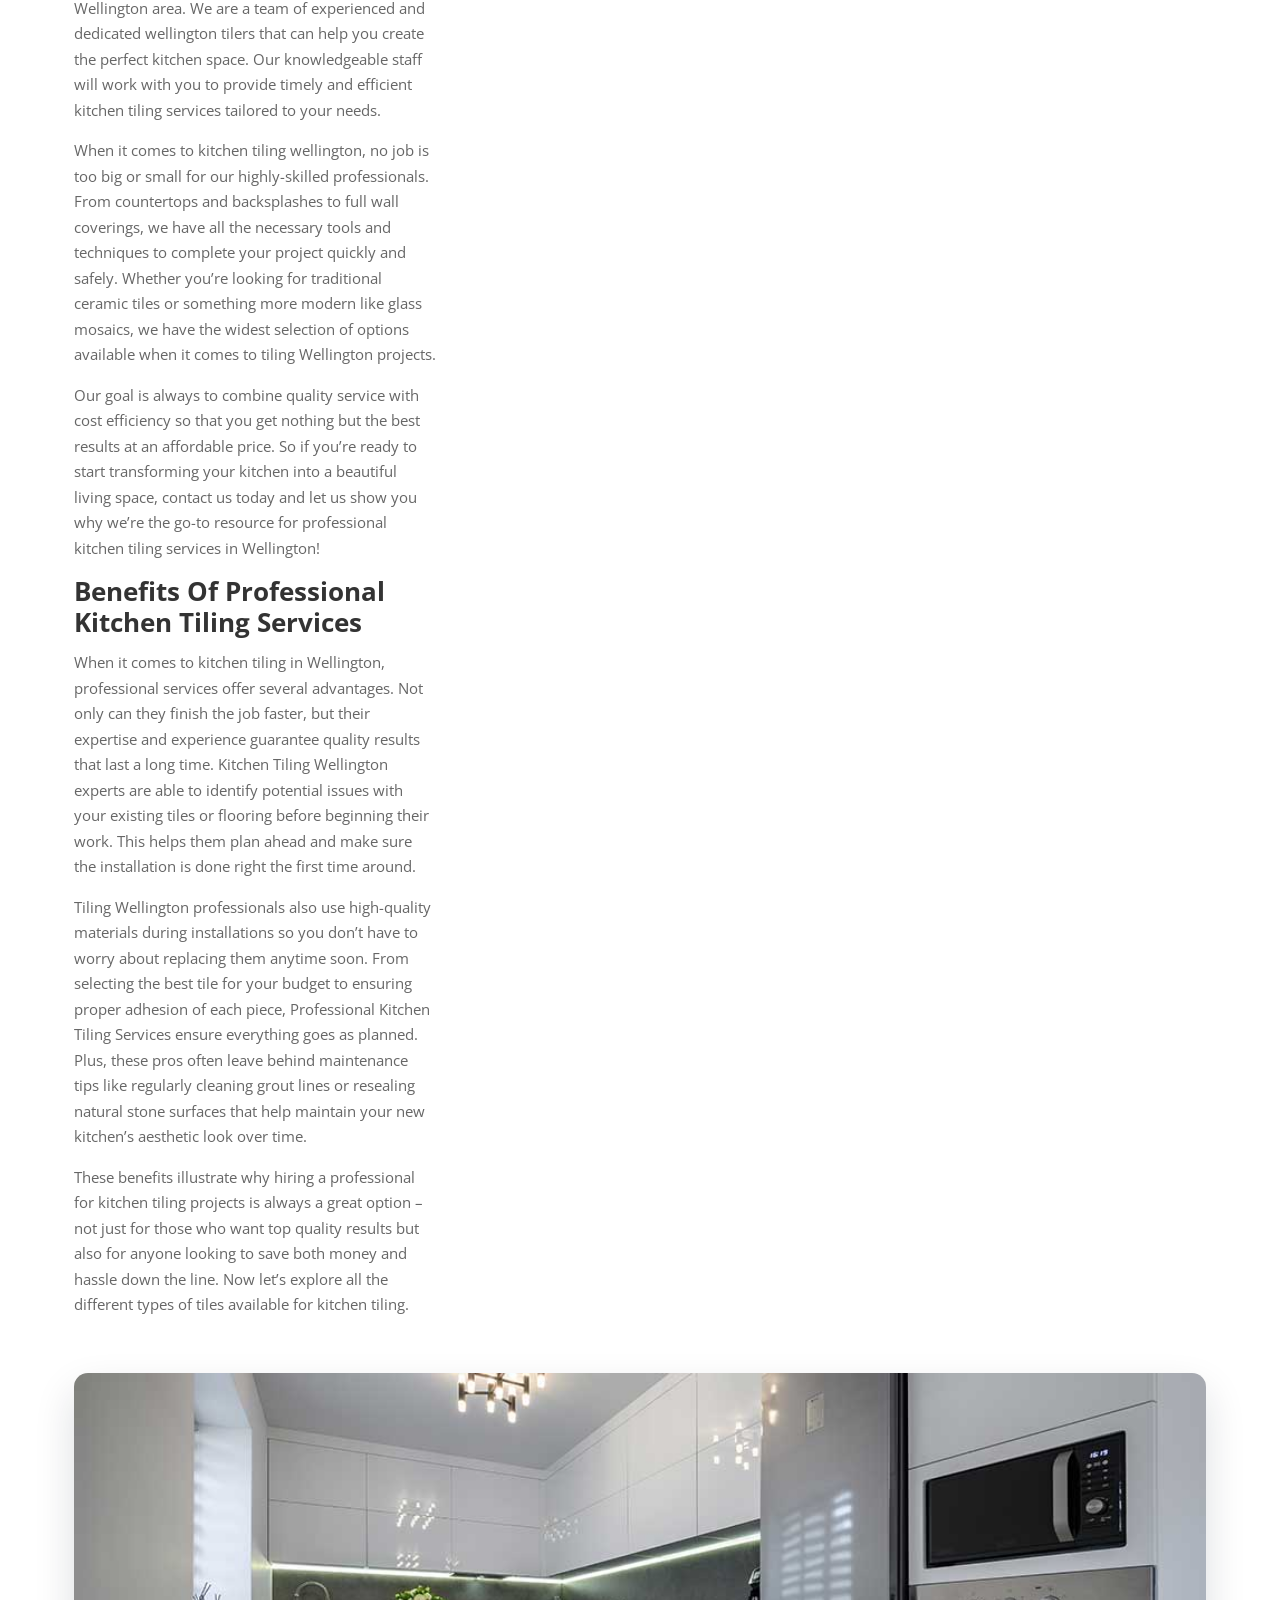
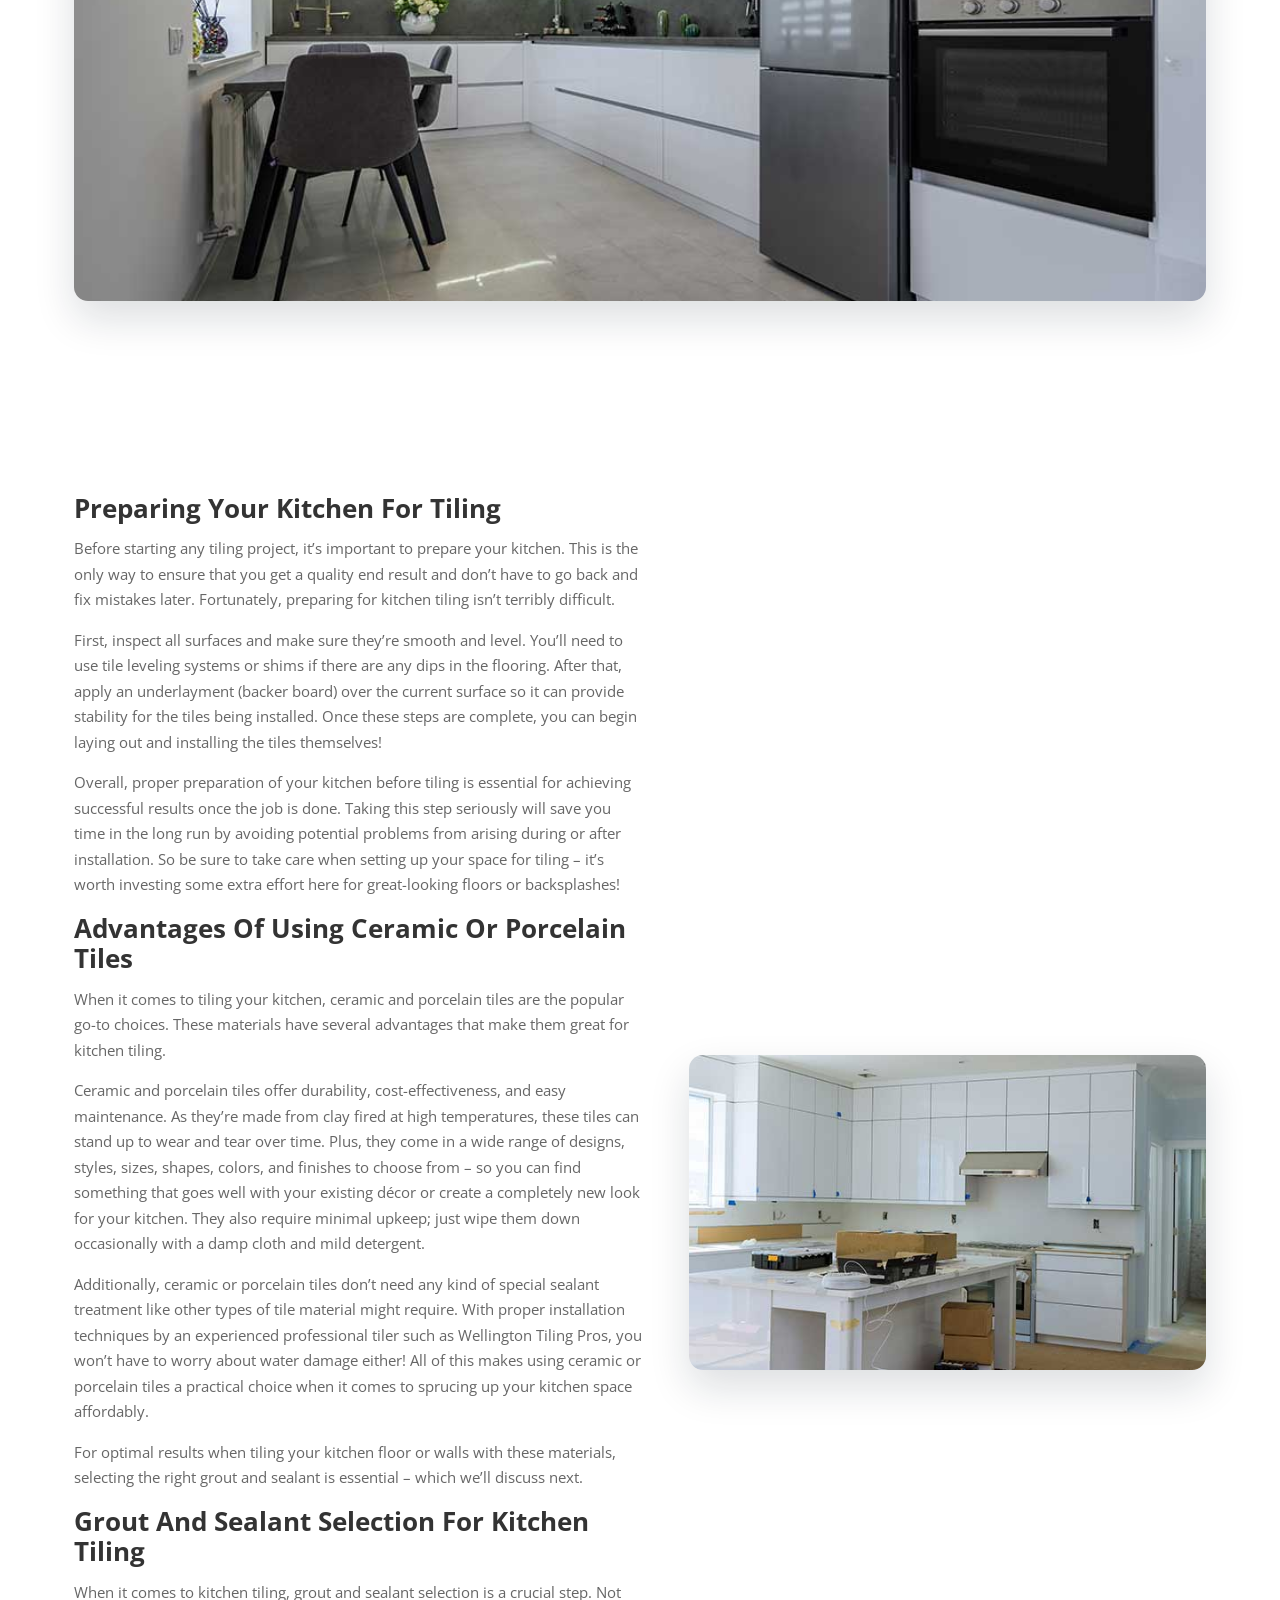
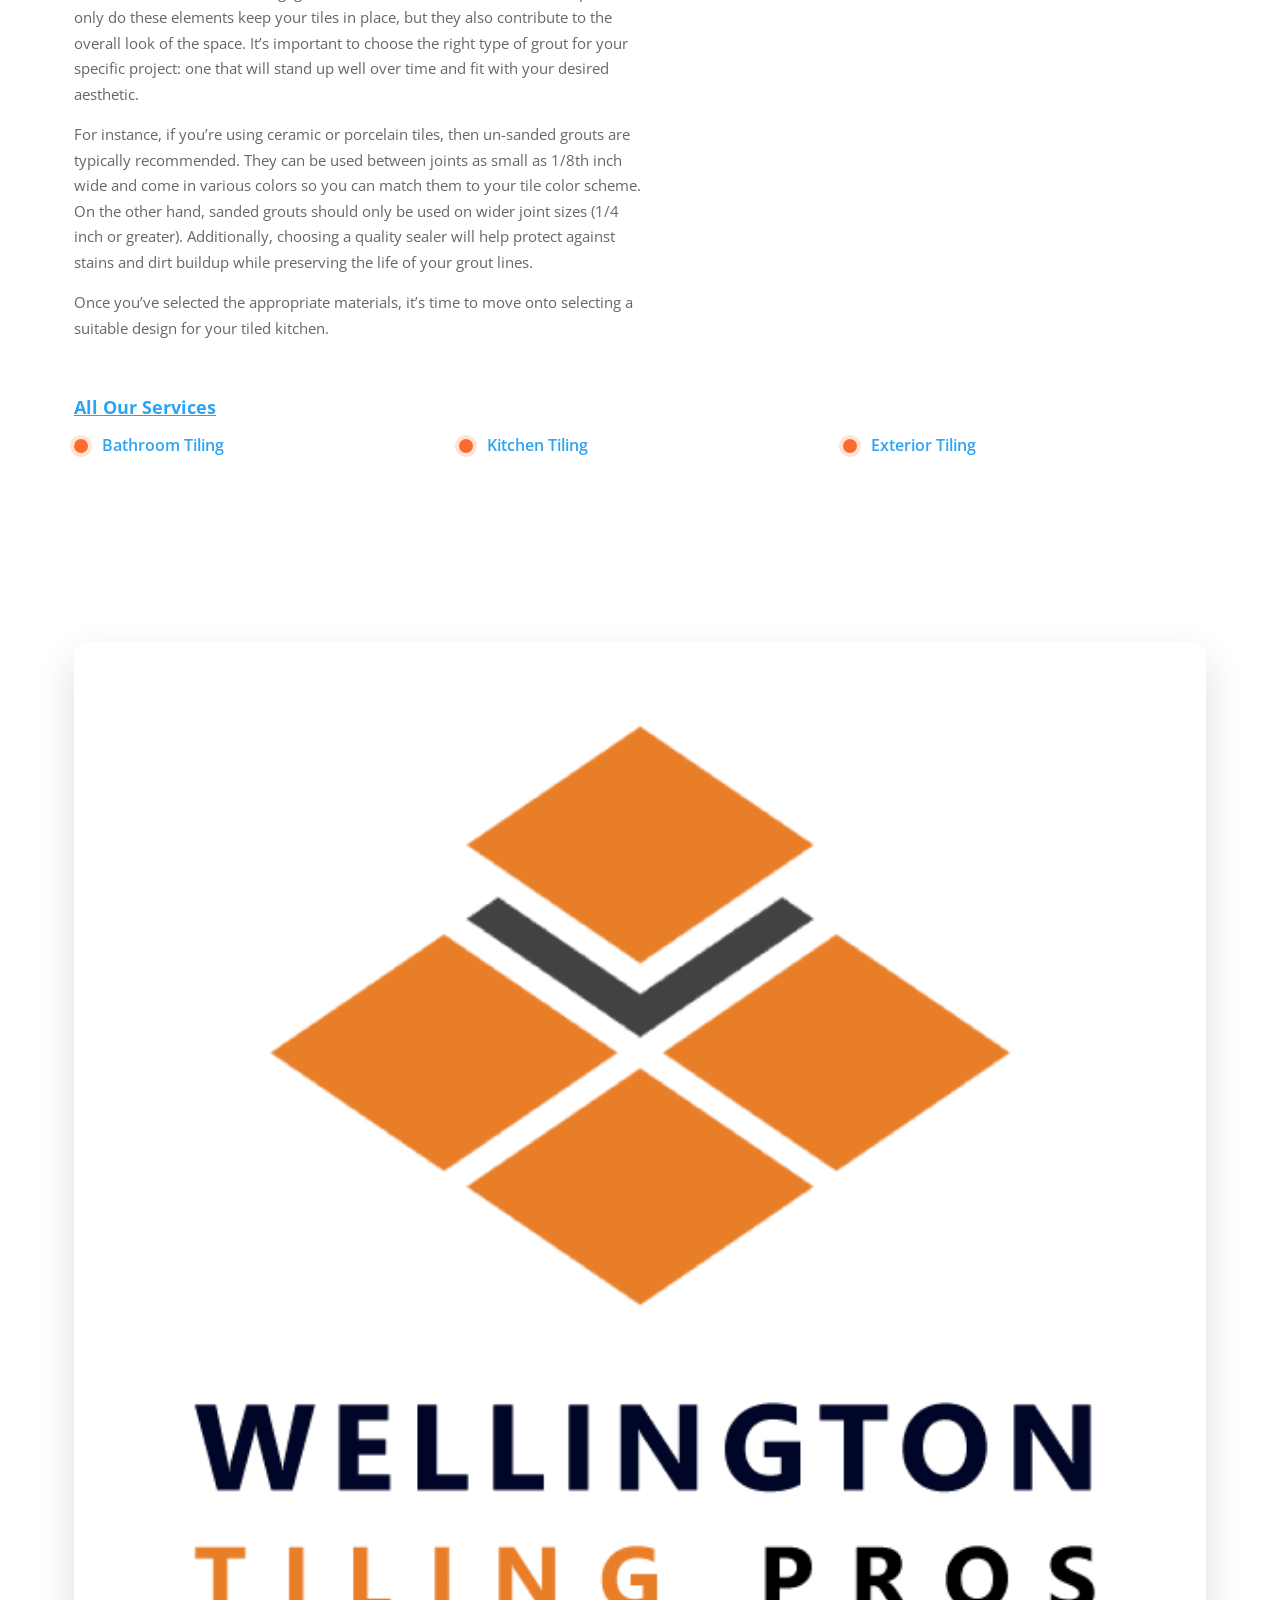
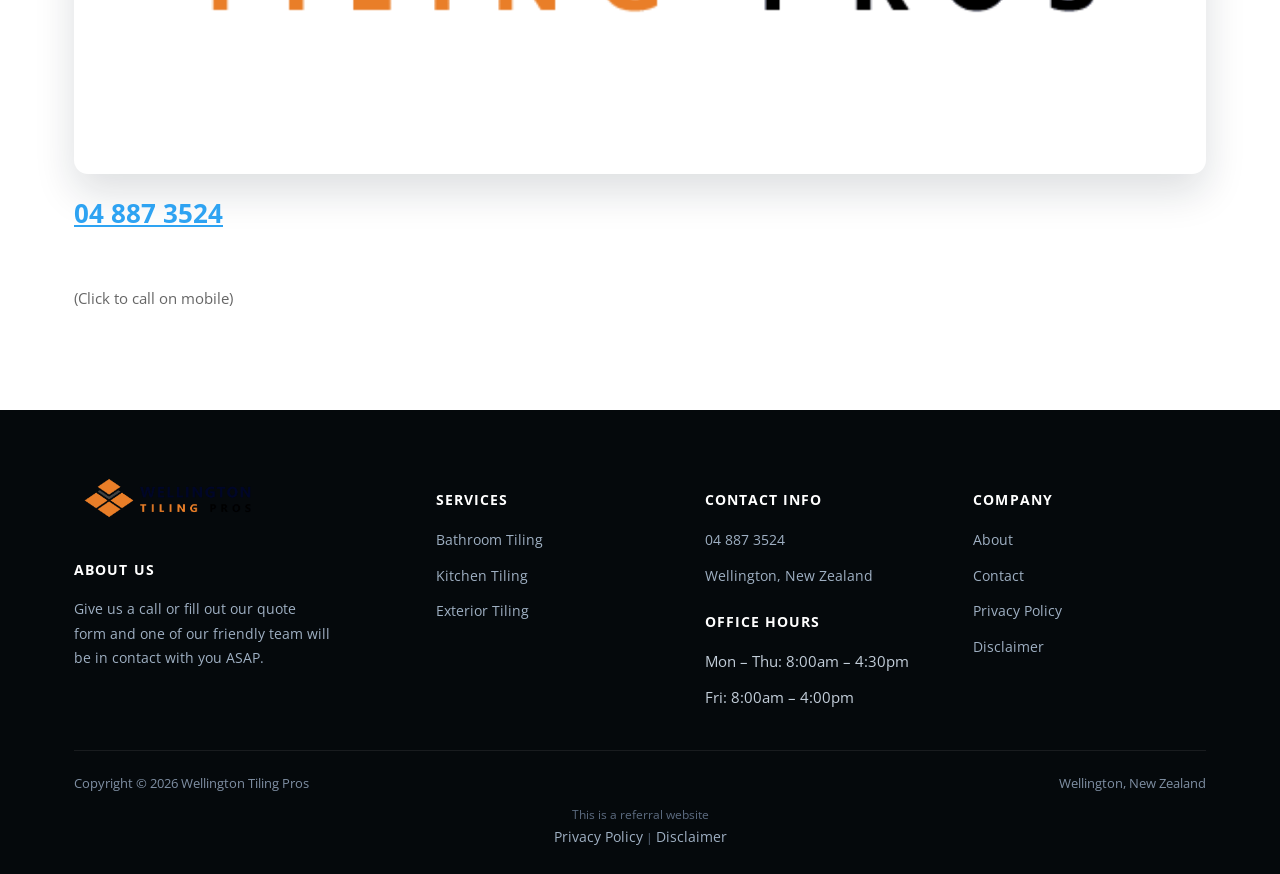
<file: kitchen-tiling/index.html>
<!doctype html>
<html lang="en-NZ">
<head>
<meta charset="UTF-8">
<meta name="viewport" content="width=device-width, initial-scale=1.0">
<link rel="icon" href="/favicon-32.png" sizes="32x32" type="image/png">
<link rel="icon" href="/favicon-192.png" sizes="192x192" type="image/png">
<link rel="apple-touch-icon" href="/apple-touch-icon.png">
<title>Kitchen Tiling - Wellington Tiling Pros - Wellington Tiler</title>
<meta name="description" content="Looking for Kitchen Tiling Wellington? Our tiler experts do just that! We service all of the Wellington region for Tiling">
<meta name="robots" content="index, follow, max-image-preview:large, max-snippet:-1, max-video-preview:-1">
<link rel="canonical" href="https://tilingwellington.co.nz/kitchen-tiling/">
<meta property="og:locale" content="en_US">
<meta property="og:type" content="article">
<meta property="og:title" content="Kitchen Tiling - Wellington Tiling Pros - Wellington Tiler">
<meta property="og:description" content="Looking for Kitchen Tiling Wellington? Our tiler experts do just that! We service all of the Wellington region for Tiling">
<meta property="og:url" content="https://tilingwellington.co.nz/kitchen-tiling/">
<meta property="og:site_name" content="Wellington Tiling Pros - Wellington Tiler">
<meta property="og:image" content="https://tilingwellington.co.nz/images/ident1.jpg">
<meta property="og:image:width" content="1200">
<meta property="og:image:height" content="675">
<meta property="og:image:type" content="image/jpeg">
<meta name="twitter:card" content="summary_large_image">
<meta name="twitter:label1" content="Est. reading time">
<meta name="twitter:data1" content="6 minutes">
<script type="application/ld+json">{"@context": "https://schema.org", "@graph": [{"@type": "WebPage", "@id": "https://tilingwellington.co.nz/kitchen-tiling/", "url": "https://tilingwellington.co.nz/kitchen-tiling/", "name": "Kitchen Tiling - Wellington Tiling Pros - Wellington Tiler", "isPartOf": {"@id": "https://tilingwellington.co.nz/#website"}, "datePublished": "2023-02-01T17:26:18+00:00", "dateModified": "2023-02-01T18:53:58+00:00", "description": "Looking for Kitchen Tiling Wellington? Our tiler experts do just that! We service all of the Wellington region for Tiling", "breadcrumb": {"@id": "https://tilingwellington.co.nz/kitchen-tiling/#breadcrumb"}, "inLanguage": "en-US", "potentialAction": [{"@type": "ReadAction", "target": ["https://tilingwellington.co.nz/kitchen-tiling/"]}]}, {"@type": "BreadcrumbList", "@id": "https://tilingwellington.co.nz/kitchen-tiling/#breadcrumb", "itemListElement": [{"@type": "ListItem", "position": 1, "name": "Home", "item": "https://tilingwellington.co.nz/"}, {"@type": "ListItem", "position": 2, "name": "Kitchen Tiling"}]}, {"@type": "WebSite", "@id": "https://tilingwellington.co.nz/#website", "url": "https://tilingwellington.co.nz/", "name": "Wellington Tiling Pros - Wellington Tiler", "description": "Tiler in Wellington | Bathroom and Kitchen Tilers", "publisher": {"@id": "https://tilingwellington.co.nz/#organization"}, "alternateName": "Tiler Wellington - Pro Tiling Services", "inLanguage": "en-US"}, {"@type": "Organization", "@id": "https://tilingwellington.co.nz/#organization", "name": "Wellington Tiling Pros - Local Tiler Services", "url": "https://tilingwellington.co.nz/", "logo": {"@type": "ImageObject", "inLanguage": "en-US", "@id": "https://tilingwellington.co.nz/#/schema/logo/image/", "url": "https://tilingwellington.co.nz/images/Wellington-Tiling-Pros-Logo-Square.png", "contentUrl": "https://tilingwellington.co.nz/images/Wellington-Tiling-Pros-Logo-Square.png", "width": 600, "height": 600, "caption": "Wellington Tiling Pros - Local Tiler Services"}, "image": {"@id": "https://tilingwellington.co.nz/#/schema/logo/image/"}}]}</script>
<script type="application/ld+json">{"@context": "https://schema.org", "@type": "LocalBusiness", "name": "Wellington Tiling Pros", "image": "https://tilingwellington.co.nz/images/Wellington-Tiling-Pros-Logo-Long.png", "@id": "", "url": "https://tilingwellington.co.nz", "telephone": "04 887 3524", "address": {"@type": "PostalAddress", "streetAddress": "Edward Street, Te Aro", "addressLocality": "Wellington", "postalCode": "6011", "addressCountry": "NZ"}, "geo": {"@type": "GeoCoordinates", "latitude": -41.2908624, "longitude": 174.7752519}, "openingHoursSpecification": {"@type": "OpeningHoursSpecification", "dayOfWeek": ["Monday", "Tuesday", "Wednesday", "Thursday", "Friday", "Saturday", "Sunday"], "opens": "00:00", "closes": "23:59"}}</script>
<script type="application/ld+json">{"@context": "https://schema.org", "@type": "BreadcrumbList", "itemListElement": [{"@type": "ListItem", "position": 1, "name": "Home", "item": "https://tilingwellington.co.nz/"}, {"@type": "ListItem", "position": 2, "name": "Kitchen Tiling", "item": "https://tilingwellington.co.nz/kitchen-tiling/"}]}</script>
<script type="application/ld+json">{"@context": "https://schema.org", "@type": "Service", "serviceType": "Kitchen Tiling", "name": "Kitchen Tiling", "provider": {"@type": "LocalBusiness", "name": "Wellington Tiling Pros", "telephone": "+6448873524"}, "areaServed": {"@type": "City", "name": "Wellington"}, "url": "https://tilingwellington.co.nz/kitchen-tiling/"}</script>
<link rel="preconnect" href="https://fonts.googleapis.com">
<link rel="preconnect" href="https://fonts.gstatic.com" crossorigin>
<link rel="preload" as="style" href="https://fonts.googleapis.com/css2?family=Open+Sans:wght@400;600;700;800&display=swap" onload="this.onload=null;this.rel='stylesheet'">
<noscript><link rel="stylesheet" href="https://fonts.googleapis.com/css2?family=Open+Sans:wght@400;600;700;800&display=swap"></noscript>
<link rel="stylesheet" href="/css/style.css">
<style id="mnfix">.mobile-menu.open{max-height:calc(100vh - 150px);max-height:calc(100dvh - 150px);overflow-y:auto;-webkit-overflow-scrolling:touch;overscroll-behavior:contain}.mobile-menu.msub-ready .mobile-submenu{display:none}.mobile-menu.msub-ready .mobile-submenu.open{display:flex}.mobile-menu a.msub-parent{display:flex;justify-content:space-between;align-items:center}.mobile-menu a.msub-parent::after{content:"";width:8px;height:8px;border-right:2px solid currentColor;border-bottom:2px solid currentColor;transform:rotate(45deg);margin-right:6px;transition:transform .2s}.mobile-menu a.msub-parent[aria-expanded=true]::after{transform:rotate(-135deg)}</style></head>
<body class="">
<header class="classic">
  <div class="c-head wrap">
    <a href="/" class="brand"><img src="/images/Wellington-Tiling-Pros-Logo-Long-1.png" alt="Wellington Tiling Pros" width="575" height="169"></a>
    <nav class="links"><a href="/">Home</a><a href="/about/">About</a><div class="nav-item"><a href="/services/">Services <svg viewBox="0 0 24 24" fill="none" stroke-width="2.4" stroke-linecap="round" stroke-linejoin="round"><path d="m6 9 6 6 6-6"/></svg></a><div class="nav-dropdown"><a href="/bathroom-tiling/">Bathroom Tiling</a><a href="/kitchen-tiling/">Kitchen Tiling</a><a href="/exterior-tiling/">Exterior Tiling</a></div></div><a href="/contact/">Contact</a></nav>
    <button type="button" class="hamburger-btn" id="hamburgerBtn" aria-label="Open menu" aria-expanded="false"><svg viewBox="0 0 24 24" fill="none" stroke="#fff" stroke-width="2.4" stroke-linecap="round" stroke-linejoin="round"><path d="M4 7h16M4 12h16M4 17h16"/></svg></button>
  </div>
  <div class="mobile-menu" id="mobileMenu"><a href="/">Home</a><a href="/about/">About</a><a href="/services/">Services</a><div class="mobile-submenu"><a href="/bathroom-tiling/">Bathroom Tiling</a><a href="/kitchen-tiling/">Kitchen Tiling</a><a href="/exterior-tiling/">Exterior Tiling</a></div><a href="/contact/">Contact</a><a href="tel:048873524" class="mobile-menu-phone">Call 04 887 3524</a></div>
</header>
<main>
<section class="hero-c" id="top"><div class="hero-c-box"><div class="row"><div class="text"><h1>Kitchen Tiling Wellington</h1></div><p class="btn-wrap"><a class="btn btn-primary" href="tel:048873524">04 887 3524</a></p></div></div></section>
<section class=""><div class="wrap"><div class="row"><div class="text">


<h2>Bathroom Tiling Services in Wellington</h2>

 

</div></div></div></section>
<section class=""><div class="wrap"><div class="row cols cols-2 formrow"><div class="col"><div class="text"><p>Are you considering giving your kitchen a makeover? Maybe it’s time to add some new tiles and inject some life back into the room. Well, look no further than <a href="/">Wellington Tiling Pros</a>! We provide an exceptional tiling service that will blow your socks off.</p>
<p>We are experts in our field; with years of experience providing outstanding tile designs and installations for customers all over Wellington and beyond. Our team is highly skilled at what they do, so you can rest assured that when you choose us, you’re getting quality workmanship.</p>
<p>The best part about working with us is that we offer competitive prices for our services – meaning you won’t have to break the bank to get stunning results. So why wait? <a href="/contact/">Get in touch</a> today and let us help transform your kitchen space!</p>
<p><a href="/about/">More About us.</a></p>

<h2>Our Kitchen Tiling Services</h2>
<p>At Wellington Tiling Pros, we offer comprehensive kitchen tiling services for homeowners in the Wellington area. We are a team of experienced and dedicated wellington tilers that can help you create the perfect kitchen space. Our knowledgeable staff will work with you to provide timely and efficient kitchen tiling services tailored to your needs.</p>
<p>When it comes to kitchen tiling wellington, no job is too big or small for our highly-skilled professionals. From countertops and backsplashes to full wall coverings, we have all the necessary tools and techniques to complete your project quickly and safely. Whether you’re looking for traditional ceramic tiles or something more modern like glass mosaics, we have the widest selection of options available when it comes to tiling Wellington projects.</p>
<p>Our goal is always to combine quality service with cost efficiency so that you get nothing but the best results at an affordable price. So if you’re ready to start transforming your kitchen into a beautiful living space, contact us today and let us show you why we’re the go-to resource for professional kitchen tiling services in Wellington!</p>
<h2>Benefits Of Professional Kitchen Tiling Services</h2>
<p>When it comes to kitchen tiling in Wellington, professional services offer several advantages. Not only can they finish the job faster, but their expertise and experience guarantee quality results that last a long time. Kitchen Tiling Wellington experts are able to identify potential issues with your existing tiles or flooring before beginning their work. This helps them plan ahead and make sure the installation is done right the first time around.</p>
<p>Tiling Wellington professionals also use high-quality materials during installations so you don’t have to worry about replacing them anytime soon. From selecting the best tile for your budget to ensuring proper adhesion of each piece, Professional Kitchen Tiling Services ensure everything goes as planned. Plus, these pros often leave behind maintenance tips like regularly cleaning grout lines or resealing natural stone surfaces that help maintain your new kitchen’s aesthetic look over time.</p>
<p>These benefits illustrate why hiring a professional for kitchen tiling projects is always a great option – not just for those who want top quality results but also for anyone looking to save both money and hassle down the line. Now let’s explore all the different types of tiles available for kitchen tiling.</p></div></div><div class="col"><div class="text"><h2>GET A FREE QUOTE!</h2>
<h3>Get a FAST Response</h3></div><div class="form-card"><iframe src="https://api.leadconnectorhq.com/widget/form/23ttKvD0GB1kRmho3Ivr" style="width:100%;height:100%;min-height:782px;border:none;border-radius:14px" id="inline-23ttKvD0GB1kRmho3Ivr" data-layout="{'id':'INLINE'}" data-trigger-type="alwaysShow" data-trigger-value="" data-activation-type="alwaysActivated" data-activation-value="" data-deactivation-type="neverDeactivate" data-deactivation-value="" data-form-name="Wellington Tiling" data-height="782" data-layout-iframe-id="inline-23ttKvD0GB1kRmho3Ivr" data-form-id="23ttKvD0GB1kRmho3Ivr" data-cookie-consent="true" data-cookie-consent-provider="auto" title="Wellington Tiling"></iframe></div></div></div><div class="row"><div class="figure"><img src="/images/kitchen-remodelling-banner-1.jpg" alt="kitchen tiling wellington" width="1014" height="473" loading="lazy" decoding="async"></div></div></div></section>
<section class=""><div class="wrap"><div class="row cols cols-2"><div class="col"><div class="text"><h2>Preparing Your Kitchen For Tiling</h2>
<p>Before starting any tiling project, it’s important to prepare your kitchen. This is the only way to ensure that you get a quality end result and don’t have to go back and fix mistakes later. Fortunately, preparing for kitchen tiling isn’t terribly difficult.</p>
<p>First, inspect all surfaces and make sure they’re smooth and level. You’ll need to use tile leveling systems or shims if there are any dips in the flooring. After that, apply an underlayment (backer board) over the current surface so it can provide stability for the tiles being installed. Once these steps are complete, you can begin laying out and installing the tiles themselves!</p>
<p>Overall, proper preparation of your kitchen before tiling is essential for achieving successful results once the job is done. Taking this step seriously will save you time in the long run by avoiding potential problems from arising during or after installation. So be sure to take care when setting up your space for tiling – it’s worth investing some extra effort here for great-looking floors or backsplashes!</p>
<h2>Advantages Of Using Ceramic Or Porcelain Tiles</h2>
<p>When it comes to tiling your kitchen, ceramic and porcelain tiles are the popular go-to choices. These materials have several advantages that make them great for kitchen tiling.</p>
<p>Ceramic and porcelain tiles offer durability, cost-effectiveness, and easy maintenance. As they’re made from clay fired at high temperatures, these tiles can stand up to wear and tear over time. Plus, they come in a wide range of designs, styles, sizes, shapes, colors, and finishes to choose from – so you can find something that goes well with your existing décor or create a completely new look for your kitchen. They also require minimal upkeep; just wipe them down occasionally with a damp cloth and mild detergent.</p>
<p>Additionally, ceramic or porcelain tiles don’t need any kind of special sealant treatment like other types of tile material might require. With proper installation techniques by an experienced professional tiler such as Wellington Tiling Pros, you won’t have to worry about water damage either! All of this makes using ceramic or porcelain tiles a practical choice when it comes to sprucing up your kitchen space affordably.</p>
<p>For optimal results when tiling your kitchen floor or walls with these materials, selecting the right grout and sealant is essential – which we’ll discuss next.</p>
<h2>Grout And Sealant Selection For Kitchen Tiling</h2>
<p>When it comes to kitchen tiling, grout and sealant selection is a crucial step. Not only do these elements keep your tiles in place, but they also contribute to the overall look of the space. It’s important to choose the right type of grout for your specific project: one that will stand up well over time and fit with your desired aesthetic.</p>
<p>For instance, if you’re using ceramic or porcelain tiles, then un-sanded grouts are typically recommended. They can be used between joints as small as 1/8th inch wide and come in various colors so you can match them to your tile color scheme. On the other hand, sanded grouts should only be used on wider joint sizes (1/4 inch or greater). Additionally, choosing a quality sealer will help protect against stains and dirt buildup while preserving the life of your grout lines.</p>
<p>Once you’ve selected the appropriate materials, it’s time to move onto selecting a suitable design for your tiled kitchen.</p>
</div></div><div class="col"><div class="figure"><img src="/images/kitchen-remodelling-banner-2.jpg" alt="kitchen tiler Wellington" width="582" height="354" loading="lazy" decoding="async"></div></div></div><div class="row"><div class="text"><h3><a href="/services/">All Our Services</a></h3>
<ul>
<li>
<h4><a href="/bathroom-tiling/">Bathroom Tiling</a></h4>
</li>
<li>
<h4><a href="/kitchen-tiling/">Kitchen Tiling</a></h4>
</li>
<li>
<h4><a href="/exterior-tiling/">Exterior Tiling</a></h4>
</li>
</ul></div></div></div></section>
<section class=""><div class="wrap"><div class="row"><div class="figure"><img src="/images/Wellington-Tiling-Pros-Logo-Square.png" alt="wellington tiling pros - tiler wellington logo square" width="600" height="600" loading="lazy" decoding="async"></div><div class="text"><h2><a href="tel:048873524">04 887 3524</a></h2>
<h2> </h2>
<p>(Click to call on mobile)</p></div></div></div></section>
</main>
<footer>
  <div class="wrap">
    
    <div class="footer-grid "><div class="footer-brand"><a href="/" class="brand"><img src="/images/Wellington-Tiling-Pros-Logo-Long-1.png" alt="Wellington Tiling Pros" width="575" height="169" loading="lazy"></a><h4>About us</h4><p>Give us a call or fill out our quote form and one of our friendly team will be in contact with you ASAP.</p></div><div><h4>Services</h4><ul><li><a href="/bathroom-tiling/">Bathroom Tiling</a></li><li><a href="/kitchen-tiling/">Kitchen Tiling</a></li><li><a href="/exterior-tiling/">Exterior Tiling</a></li></ul></div><div><h4>Contact Info</h4><ul><li><a href="tel:048873524">04 887 3524</a></li><li><a href="https://www.google.com/maps/search/Wellington,+New+Zealand" target="_blank" rel="noopener">Wellington, New Zealand</a></li></ul><h4 style="margin-top:22px;">Office Hours</h4><ul><li>Mon &ndash; Thu: 8:00am &ndash; 4:30pm</li><li>Fri: 8:00am &ndash; 4:00pm</li></ul></div><div><h4>Company</h4><ul><li><a href="/about/">About</a></li><li><a href="/contact/">Contact</a></li><li><a href="/privacy-policy/">Privacy Policy</a></li><li><a href="/disclaimer/">Disclaimer</a></li></ul></div></div>
    <div class="footer-bottom"><span>Copyright &copy; 2026 Wellington Tiling Pros</span><span>Wellington, New Zealand</span></div>
    <div class="footer-disclosure">This is a referral website<br><a href="/privacy-policy/">Privacy Policy</a> | <a href="/disclaimer/">Disclaimer</a></div>
  </div>
</footer>
<script>
(function(){var b=document.getElementById('hamburgerBtn'),m=document.getElementById('mobileMenu');if(!b||!m)return;b.addEventListener('click',function(){var o=m.classList.toggle('open');b.setAttribute('aria-expanded',o?'true':'false');});})();
</script>
<script src="https://link.msgsndr.com/js/form_embed.js" defer></script>
<script id="mnfixjs">(function(){var m=document.getElementById("mobileMenu");if(!m)return;m.querySelectorAll(".mobile-submenu").forEach(function(s){var p=s.previousElementSibling;if(!p||p.tagName!=="A")return;var a=document.createElement("a");a.href=p.getAttribute("href");a.textContent="All "+p.textContent.trim();s.insertBefore(a,s.firstChild);m.classList.add("msub-ready");p.classList.add("msub-parent");p.setAttribute("aria-expanded","false");p.addEventListener("click",function(e){e.preventDefault();var o=s.classList.toggle("open");p.setAttribute("aria-expanded",o?"true":"false")})});var b=document.getElementById("hamburgerBtn");document.addEventListener("pointerdown",function(e){if(!m.classList.contains("open")||m.contains(e.target)||(b&&b.contains(e.target)))return;m.classList.remove("open");if(b)b.setAttribute("aria-expanded","false")})})();</script></body>
</html>
</file>
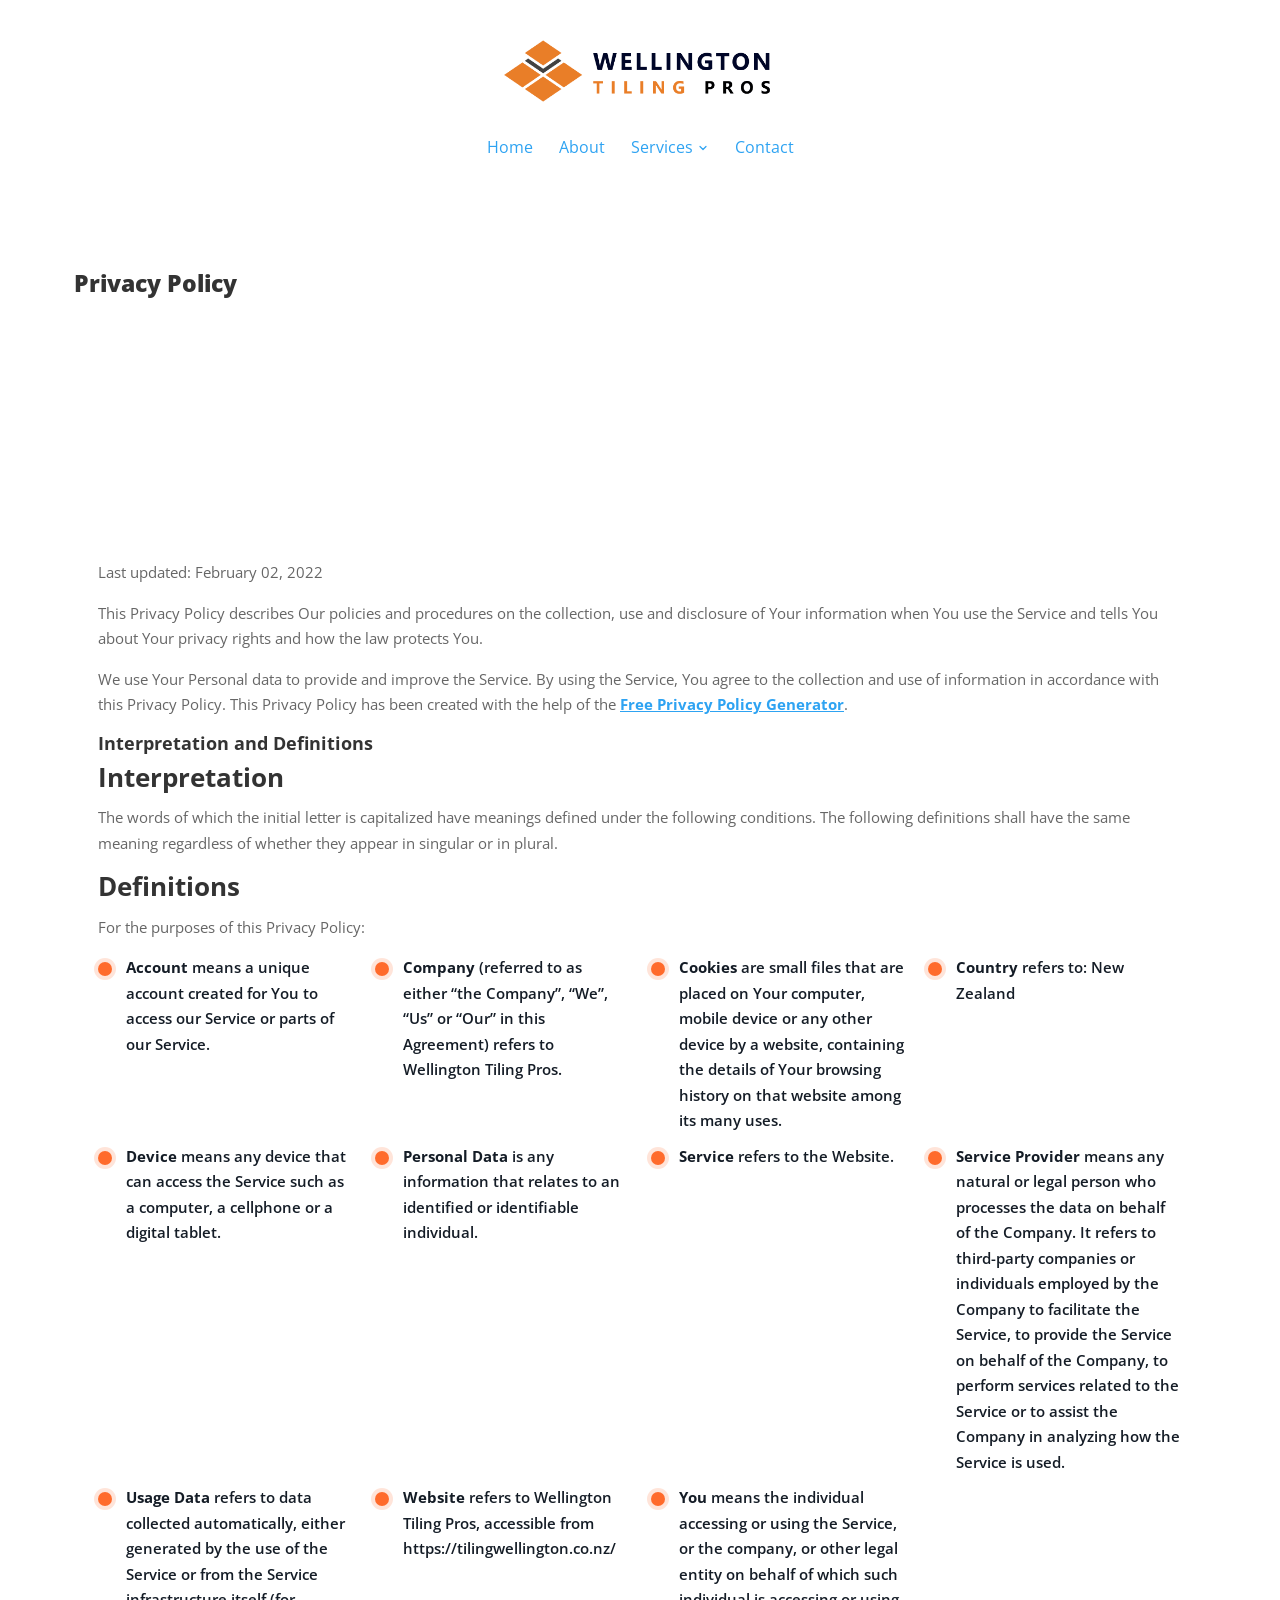
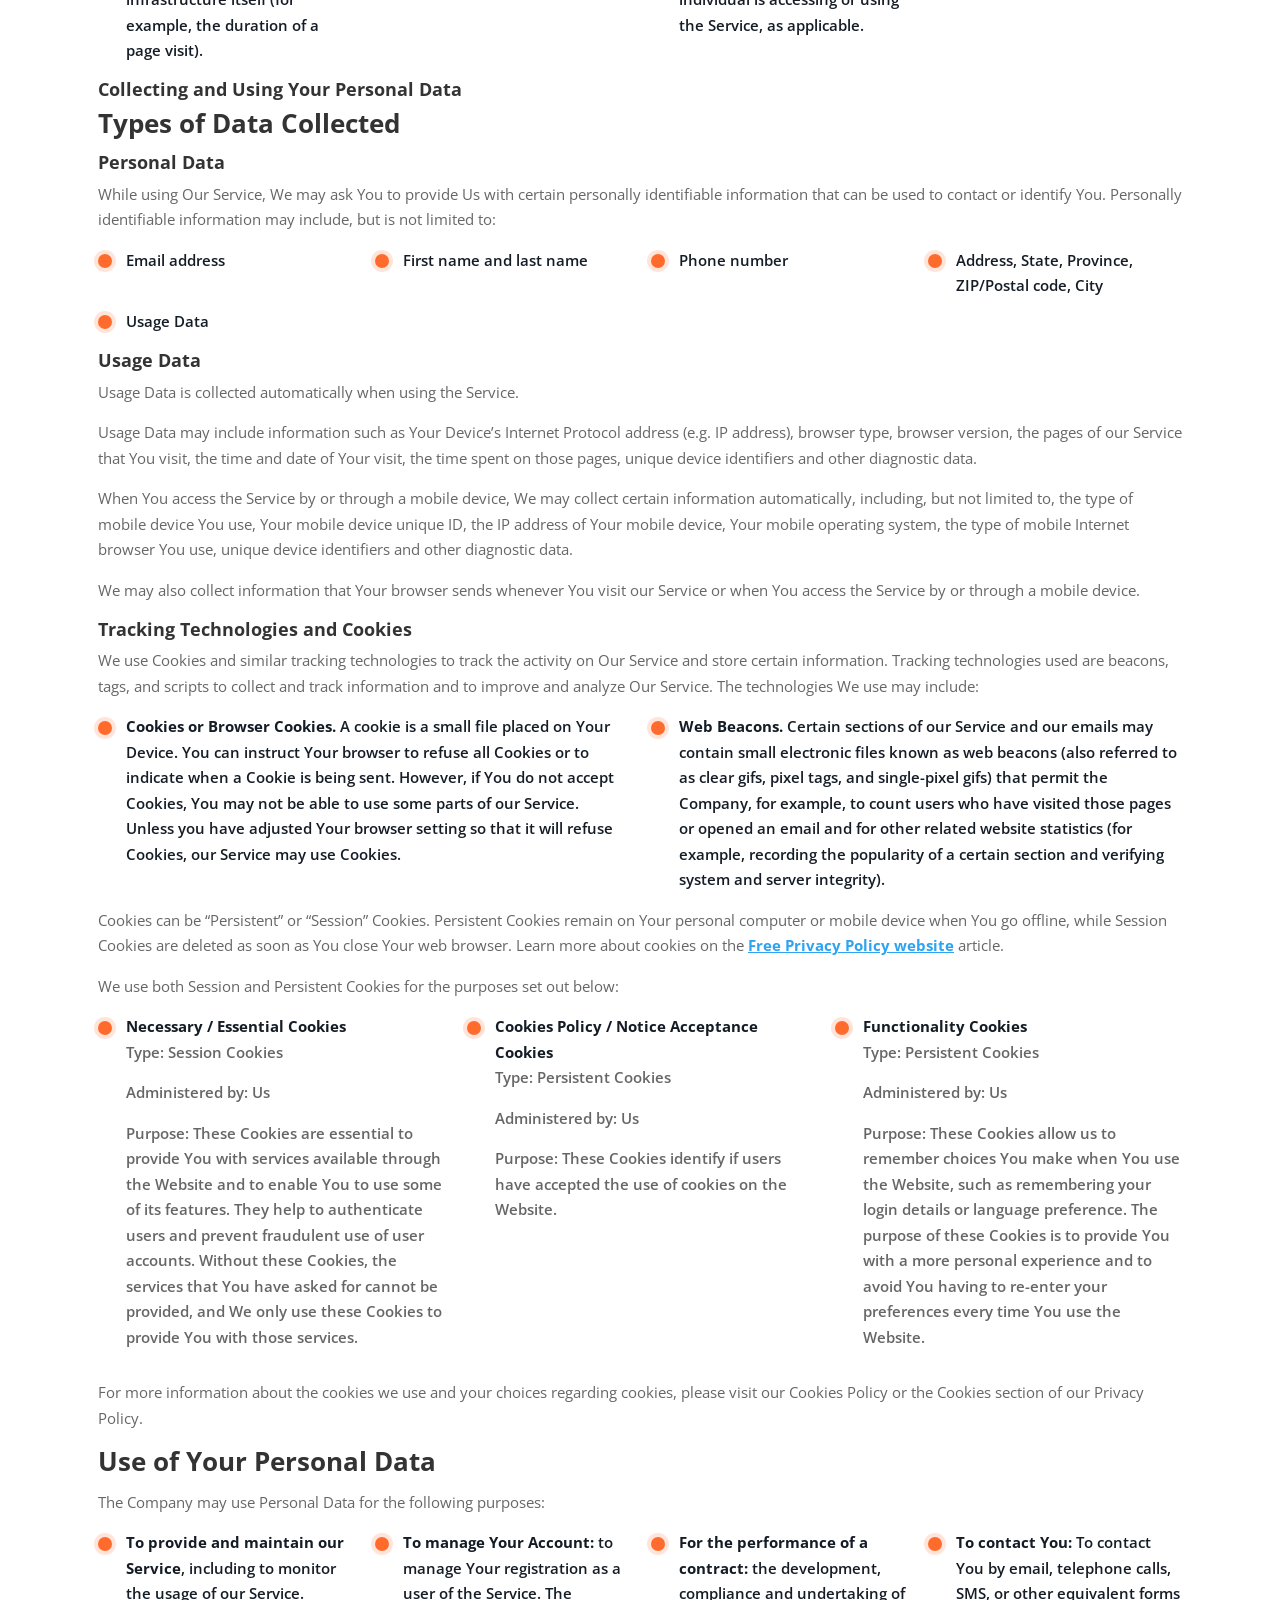
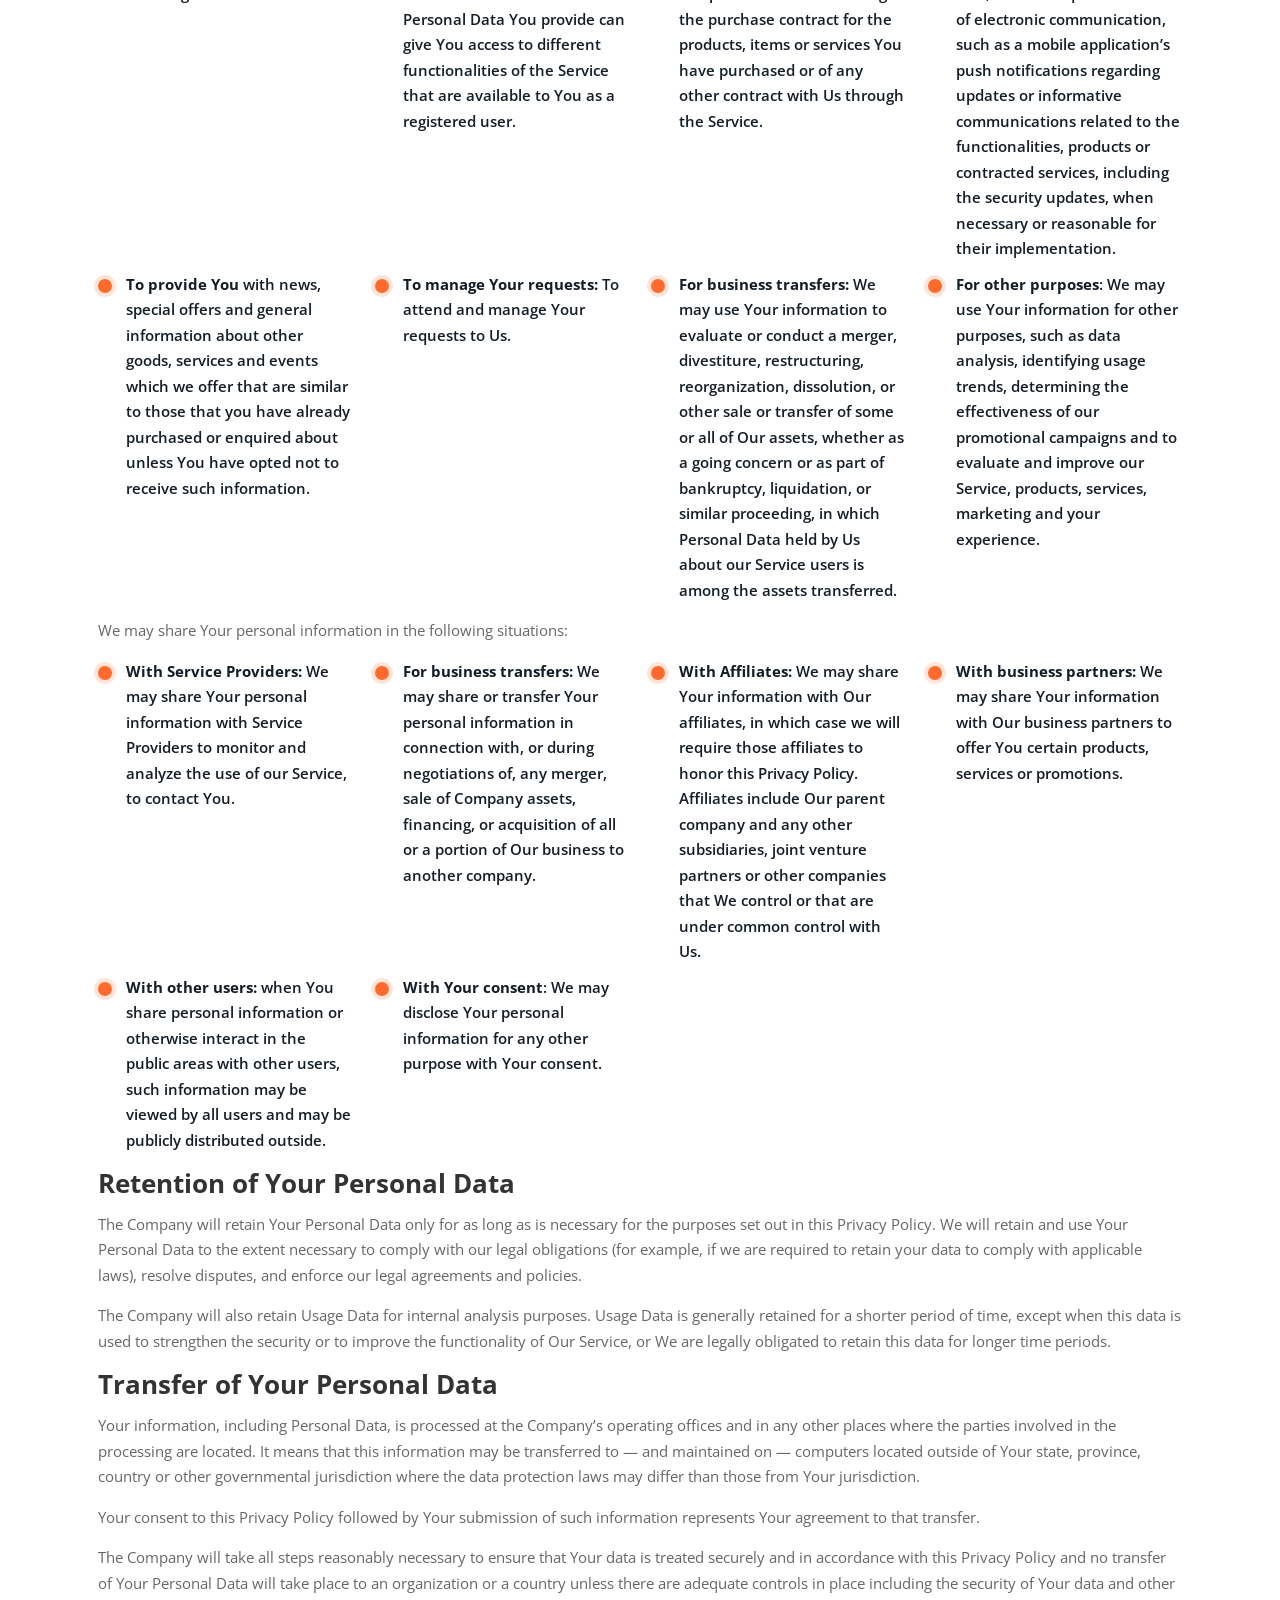
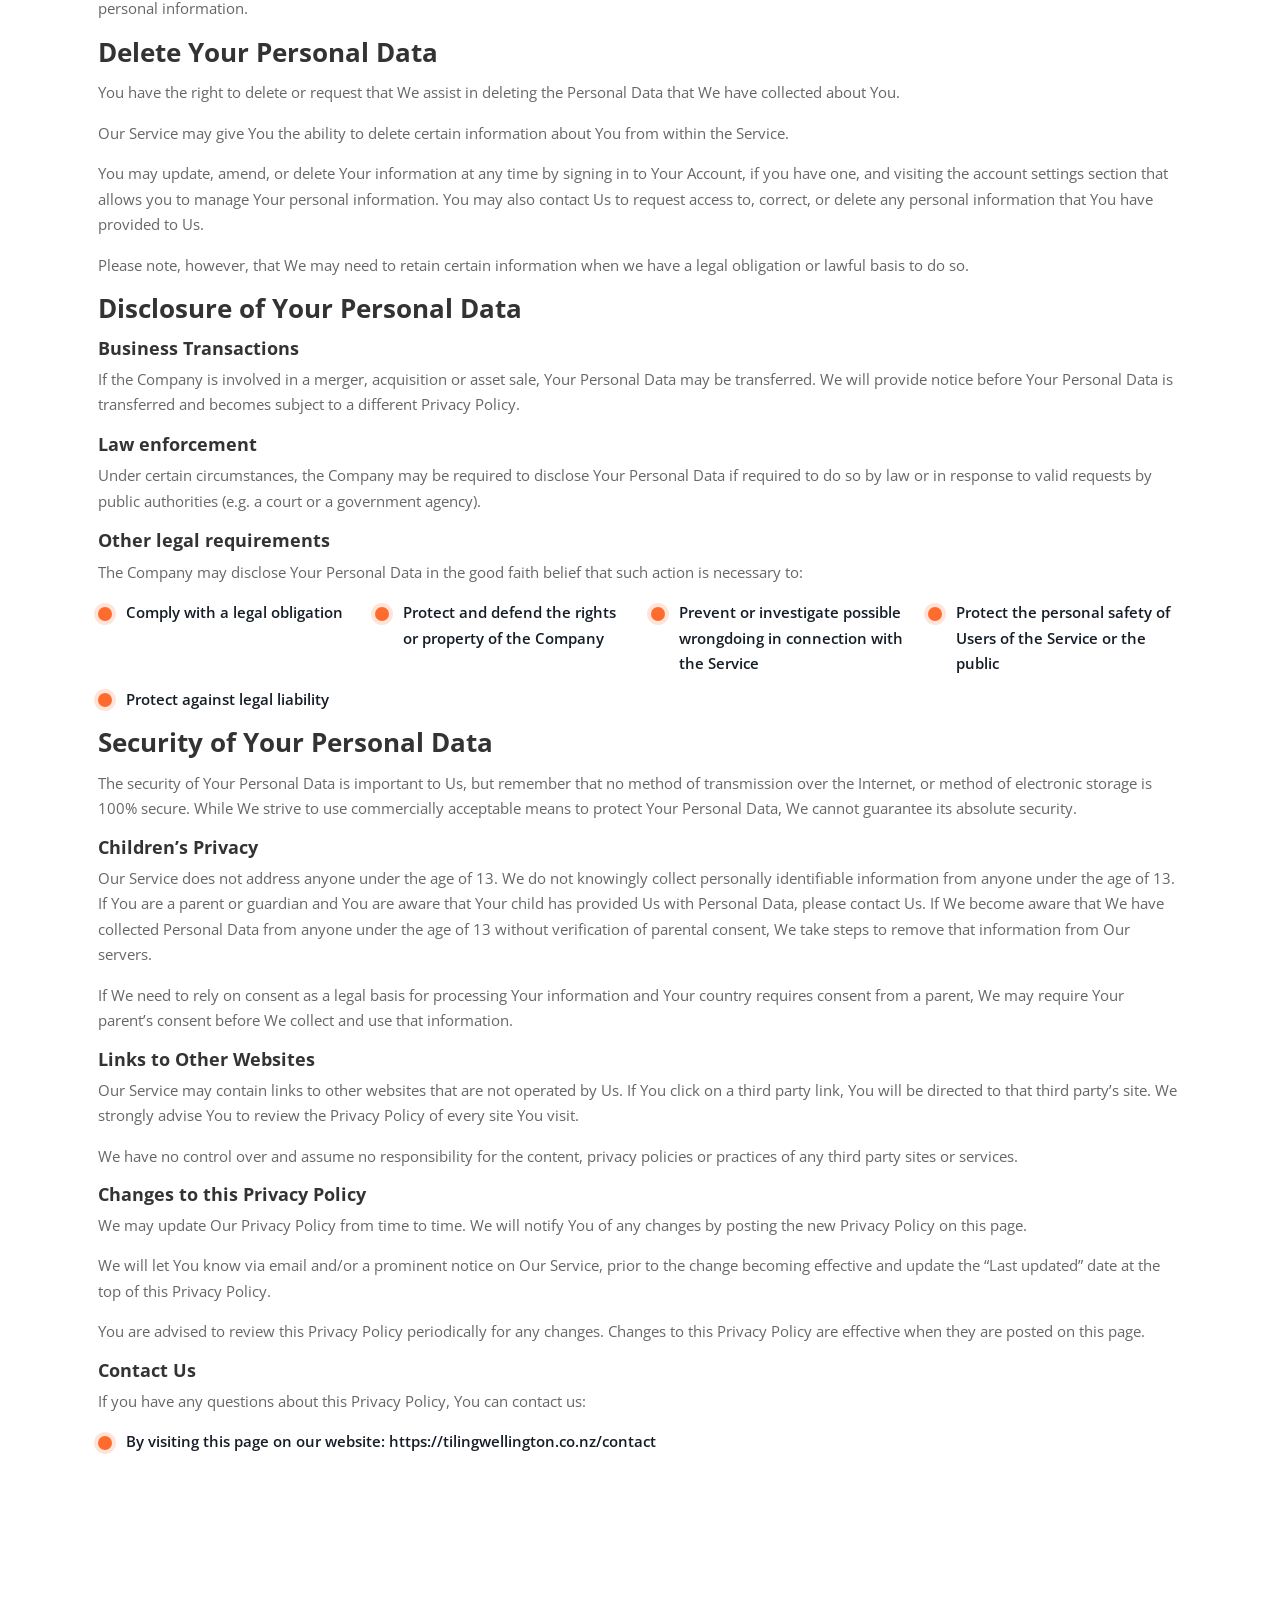
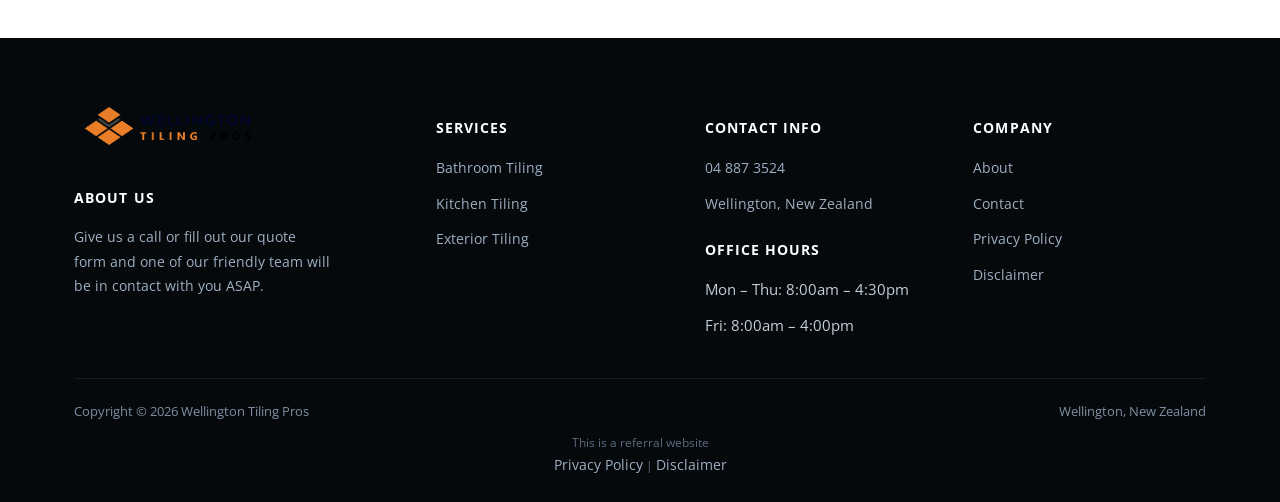
<file: privacy-policy/index.html>
<!doctype html>
<html lang="en-NZ">
<head>
<meta charset="UTF-8">
<meta name="viewport" content="width=device-width, initial-scale=1.0">
<link rel="icon" href="/favicon-32.png" sizes="32x32" type="image/png">
<link rel="icon" href="/favicon-192.png" sizes="192x192" type="image/png">
<link rel="apple-touch-icon" href="/apple-touch-icon.png">
<title>Privacy Policy - Wellington Tiling Pros - Wellington Tiler</title>
<meta name="robots" content="noindex, nofollow">
<link rel="canonical" href="https://tilingwellington.co.nz/privacy-policy/">
<meta property="og:locale" content="en_US">
<meta property="og:type" content="article">
<meta property="og:title" content="Privacy Policy - Wellington Tiling Pros - Wellington Tiler">
<meta property="og:url" content="https://tilingwellington.co.nz/privacy-policy/">
<meta property="og:site_name" content="Wellington Tiling Pros - Wellington Tiler">
<meta property="og:image" content="https://tilingwellington.co.nz/images/ident1.jpg">
<meta property="og:image:width" content="1200">
<meta property="og:image:height" content="675">
<meta property="og:image:type" content="image/jpeg">
<meta name="twitter:card" content="summary_large_image">
<script type="application/ld+json">{"@context": "https://schema.org", "@graph": [{"@type": "WebPage", "@id": "https://tilingwellington.co.nz/privacy-policy/", "url": "https://tilingwellington.co.nz/privacy-policy/", "name": "Privacy Policy - Wellington Tiling Pros - Wellington Tiler", "isPartOf": {"@id": "https://tilingwellington.co.nz/#website"}, "datePublished": "2023-01-29T18:26:31+00:00", "dateModified": "2023-02-01T18:26:27+00:00", "breadcrumb": {"@id": "https://tilingwellington.co.nz/privacy-policy/#breadcrumb"}, "inLanguage": "en-US", "potentialAction": [{"@type": "ReadAction", "target": ["https://tilingwellington.co.nz/privacy-policy/"]}]}, {"@type": "BreadcrumbList", "@id": "https://tilingwellington.co.nz/privacy-policy/#breadcrumb", "itemListElement": [{"@type": "ListItem", "position": 1, "name": "Home", "item": "https://tilingwellington.co.nz/"}, {"@type": "ListItem", "position": 2, "name": "Privacy Policy"}]}, {"@type": "WebSite", "@id": "https://tilingwellington.co.nz/#website", "url": "https://tilingwellington.co.nz/", "name": "Wellington Tiling Pros - Wellington Tiler", "description": "Tiler in Wellington | Bathroom and Kitchen Tilers", "publisher": {"@id": "https://tilingwellington.co.nz/#organization"}, "alternateName": "Tiler Wellington - Pro Tiling Services", "inLanguage": "en-US"}, {"@type": "Organization", "@id": "https://tilingwellington.co.nz/#organization", "name": "Wellington Tiling Pros - Local Tiler Services", "url": "https://tilingwellington.co.nz/", "logo": {"@type": "ImageObject", "inLanguage": "en-US", "@id": "https://tilingwellington.co.nz/#/schema/logo/image/", "url": "https://tilingwellington.co.nz/images/Wellington-Tiling-Pros-Logo-Square.png", "contentUrl": "https://tilingwellington.co.nz/images/Wellington-Tiling-Pros-Logo-Square.png", "width": 600, "height": 600, "caption": "Wellington Tiling Pros - Local Tiler Services"}, "image": {"@id": "https://tilingwellington.co.nz/#/schema/logo/image/"}}]}</script>
<script type="application/ld+json">{"@context": "https://schema.org", "@type": "LocalBusiness", "name": "Wellington Tiling Pros", "image": "https://tilingwellington.co.nz/images/Wellington-Tiling-Pros-Logo-Long.png", "@id": "", "url": "https://tilingwellington.co.nz", "telephone": "04 887 3524", "address": {"@type": "PostalAddress", "streetAddress": "Edward Street, Te Aro", "addressLocality": "Wellington", "postalCode": "6011", "addressCountry": "NZ"}, "geo": {"@type": "GeoCoordinates", "latitude": -41.2908624, "longitude": 174.7752519}, "openingHoursSpecification": {"@type": "OpeningHoursSpecification", "dayOfWeek": ["Monday", "Tuesday", "Wednesday", "Thursday", "Friday", "Saturday", "Sunday"], "opens": "00:00", "closes": "23:59"}}</script>
<script type="application/ld+json">{"@context": "https://schema.org", "@type": "BreadcrumbList", "itemListElement": [{"@type": "ListItem", "position": 1, "name": "Home", "item": "https://tilingwellington.co.nz/"}, {"@type": "ListItem", "position": 2, "name": "Privacy Policy", "item": "https://tilingwellington.co.nz/privacy-policy/"}]}</script>
<link rel="preconnect" href="https://fonts.googleapis.com">
<link rel="preconnect" href="https://fonts.gstatic.com" crossorigin>
<link rel="preload" as="style" href="https://fonts.googleapis.com/css2?family=Open+Sans:wght@400;600;700;800&display=swap" onload="this.onload=null;this.rel='stylesheet'">
<noscript><link rel="stylesheet" href="https://fonts.googleapis.com/css2?family=Open+Sans:wght@400;600;700;800&display=swap"></noscript>
<link rel="stylesheet" href="/css/style.css">
<style id="mnfix">.mobile-menu.open{max-height:calc(100vh - 150px);max-height:calc(100dvh - 150px);overflow-y:auto;-webkit-overflow-scrolling:touch;overscroll-behavior:contain}.mobile-menu.msub-ready .mobile-submenu{display:none}.mobile-menu.msub-ready .mobile-submenu.open{display:flex}.mobile-menu a.msub-parent{display:flex;justify-content:space-between;align-items:center}.mobile-menu a.msub-parent::after{content:"";width:8px;height:8px;border-right:2px solid currentColor;border-bottom:2px solid currentColor;transform:rotate(45deg);margin-right:6px;transition:transform .2s}.mobile-menu a.msub-parent[aria-expanded=true]::after{transform:rotate(-135deg)}</style></head>
<body class="">
<header class="classic">
  <div class="c-head wrap">
    <a href="/" class="brand"><img src="/images/Wellington-Tiling-Pros-Logo-Long-1.png" alt="Wellington Tiling Pros" width="575" height="169"></a>
    <nav class="links"><a href="/">Home</a><a href="/about/">About</a><div class="nav-item"><a href="/services/">Services <svg viewBox="0 0 24 24" fill="none" stroke-width="2.4" stroke-linecap="round" stroke-linejoin="round"><path d="m6 9 6 6 6-6"/></svg></a><div class="nav-dropdown"><a href="/bathroom-tiling/">Bathroom Tiling</a><a href="/kitchen-tiling/">Kitchen Tiling</a><a href="/exterior-tiling/">Exterior Tiling</a></div></div><a href="/contact/">Contact</a></nav>
    <button type="button" class="hamburger-btn" id="hamburgerBtn" aria-label="Open menu" aria-expanded="false"><svg viewBox="0 0 24 24" fill="none" stroke="#fff" stroke-width="2.4" stroke-linecap="round" stroke-linejoin="round"><path d="M4 7h16M4 12h16M4 17h16"/></svg></button>
  </div>
  <div class="mobile-menu" id="mobileMenu"><a href="/">Home</a><a href="/about/">About</a><a href="/services/">Services</a><div class="mobile-submenu"><a href="/bathroom-tiling/">Bathroom Tiling</a><a href="/kitchen-tiling/">Kitchen Tiling</a><a href="/exterior-tiling/">Exterior Tiling</a></div><a href="/contact/">Contact</a><a href="tel:048873524" class="mobile-menu-phone">Call 04 887 3524</a></div>
</header>
<main><section class="page-hero"><div class="wrap"><h1>Privacy Policy</h1></div></section><section class="legal-sec"><div class="wrap legal-text"><section class=""><div class="wrap"><div class="row"><div class="text">
<p>Last updated: February 02, 2022</p>
<p>This Privacy Policy describes Our policies and procedures on the collection, use and disclosure of Your information when You use the Service and tells You about Your privacy rights and how the law protects You.</p>
<p>We use Your Personal data to provide and improve the Service. By using the Service, You agree to the collection and use of information in accordance with this Privacy Policy. This Privacy Policy has been created with the help of the <a href="https://www.freeprivacypolicy.com/free-privacy-policy-generator/" target="_blank" rel="noopener">Free Privacy Policy Generator</a>.</p>
<h1>Interpretation and Definitions</h1>
<h2>Interpretation</h2>
<p>The words of which the initial letter is capitalized have meanings defined under the following conditions. The following definitions shall have the same meaning regardless of whether they appear in singular or in plural.</p>
<h2>Definitions</h2>
<p>For the purposes of this Privacy Policy:</p>
<ul>
<li><strong>Account</strong> means a unique account created for You to access our Service or parts of our Service.</li>
<li><strong>Company</strong> (referred to as either “the Company”, “We”, “Us” or “Our” in this Agreement) refers to Wellington Tiling Pros.</li>
<li><strong>Cookies</strong> are small files that are placed on Your computer, mobile device or any other device by a website, containing the details of Your browsing history on that website among its many uses.</li>
<li><strong>Country</strong> refers to: New Zealand</li>
<li><strong>Device</strong> means any device that can access the Service such as a computer, a cellphone or a digital tablet.</li>
<li><strong>Personal Data</strong> is any information that relates to an identified or identifiable individual.</li>
<li><strong>Service</strong> refers to the Website.</li>
<li><strong>Service Provider</strong> means any natural or legal person who processes the data on behalf of the Company. It refers to third-party companies or individuals employed by the Company to facilitate the Service, to provide the Service on behalf of the Company, to perform services related to the Service or to assist the Company in analyzing how the Service is used.</li>
<li><strong>Usage Data</strong> refers to data collected automatically, either generated by the use of the Service or from the Service infrastructure itself (for example, the duration of a page visit).</li>
<li><strong>Website</strong> refers to Wellington Tiling Pros, accessible from https://tilingwellington.co.nz/</li>
<li><strong>You</strong> means the individual accessing or using the Service, or the company, or other legal entity on behalf of which such individual is accessing or using the Service, as applicable.</li>
</ul>
<h1>Collecting and Using Your Personal Data</h1>
<h2>Types of Data Collected</h2>
<h3>Personal Data</h3>
<p>While using Our Service, We may ask You to provide Us with certain personally identifiable information that can be used to contact or identify You. Personally identifiable information may include, but is not limited to:</p>
<ul>
<li>Email address</li>
<li>First name and last name</li>
<li>Phone number</li>
<li>Address, State, Province, ZIP/Postal code, City</li>
<li>Usage Data</li>
</ul>
<h3>Usage Data</h3>
<p>Usage Data is collected automatically when using the Service.</p>
<p>Usage Data may include information such as Your Device’s Internet Protocol address (e.g. IP address), browser type, browser version, the pages of our Service that You visit, the time and date of Your visit, the time spent on those pages, unique device identifiers and other diagnostic data.</p>
<p>When You access the Service by or through a mobile device, We may collect certain information automatically, including, but not limited to, the type of mobile device You use, Your mobile device unique ID, the IP address of Your mobile device, Your mobile operating system, the type of mobile Internet browser You use, unique device identifiers and other diagnostic data.</p>
<p>We may also collect information that Your browser sends whenever You visit our Service or when You access the Service by or through a mobile device.</p>
<h3>Tracking Technologies and Cookies</h3>
<p>We use Cookies and similar tracking technologies to track the activity on Our Service and store certain information. Tracking technologies used are beacons, tags, and scripts to collect and track information and to improve and analyze Our Service. The technologies We use may include:</p>
<ul>
<li><strong>Cookies or Browser Cookies.</strong> A cookie is a small file placed on Your Device. You can instruct Your browser to refuse all Cookies or to indicate when a Cookie is being sent. However, if You do not accept Cookies, You may not be able to use some parts of our Service. Unless you have adjusted Your browser setting so that it will refuse Cookies, our Service may use Cookies.</li>
<li><strong>Web Beacons.</strong> Certain sections of our Service and our emails may contain small electronic files known as web beacons (also referred to as clear gifs, pixel tags, and single-pixel gifs) that permit the Company, for example, to count users who have visited those pages or opened an email and for other related website statistics (for example, recording the popularity of a certain section and verifying system and server integrity).</li>
</ul>
<p>Cookies can be “Persistent” or “Session” Cookies. Persistent Cookies remain on Your personal computer or mobile device when You go offline, while Session Cookies are deleted as soon as You close Your web browser. Learn more about cookies on the <a href="https://www.freeprivacypolicy.com/blog/sample-privacy-policy-template/#Use_Of_Cookies_And_Tracking" target="_blank" rel="noopener">Free Privacy Policy website</a> article.</p>
<p>We use both Session and Persistent Cookies for the purposes set out below:</p>
<ul>
<li><strong>Necessary / Essential Cookies</strong>
<p>Type: Session Cookies</p>
<p>Administered by: Us</p>
<p>Purpose: These Cookies are essential to provide You with services available through the Website and to enable You to use some of its features. They help to authenticate users and prevent fraudulent use of user accounts. Without these Cookies, the services that You have asked for cannot be provided, and We only use these Cookies to provide You with those services.</p>
</li>
<li><strong>Cookies Policy / Notice Acceptance Cookies</strong>
<p>Type: Persistent Cookies</p>
<p>Administered by: Us</p>
<p>Purpose: These Cookies identify if users have accepted the use of cookies on the Website.</p>
</li>
<li><strong>Functionality Cookies</strong>
<p>Type: Persistent Cookies</p>
<p>Administered by: Us</p>
<p>Purpose: These Cookies allow us to remember choices You make when You use the Website, such as remembering your login details or language preference. The purpose of these Cookies is to provide You with a more personal experience and to avoid You having to re-enter your preferences every time You use the Website.</p>
</li>
</ul>
<p>For more information about the cookies we use and your choices regarding cookies, please visit our Cookies Policy or the Cookies section of our Privacy Policy.</p>
<h2>Use of Your Personal Data</h2>
<p>The Company may use Personal Data for the following purposes:</p>
<ul>
<li><strong>To provide and maintain our Service</strong>, including to monitor the usage of our Service.</li>
<li><strong>To manage Your Account:</strong> to manage Your registration as a user of the Service. The Personal Data You provide can give You access to different functionalities of the Service that are available to You as a registered user.</li>
<li><strong>For the performance of a contract:</strong> the development, compliance and undertaking of the purchase contract for the products, items or services You have purchased or of any other contract with Us through the Service.</li>
<li><strong>To contact You:</strong> To contact You by email, telephone calls, SMS, or other equivalent forms of electronic communication, such as a mobile application’s push notifications regarding updates or informative communications related to the functionalities, products or contracted services, including the security updates, when necessary or reasonable for their implementation.</li>
<li><strong>To provide You</strong> with news, special offers and general information about other goods, services and events which we offer that are similar to those that you have already purchased or enquired about unless You have opted not to receive such information.</li>
<li><strong>To manage Your requests:</strong> To attend and manage Your requests to Us.</li>
<li><strong>For business transfers:</strong> We may use Your information to evaluate or conduct a merger, divestiture, restructuring, reorganization, dissolution, or other sale or transfer of some or all of Our assets, whether as a going concern or as part of bankruptcy, liquidation, or similar proceeding, in which Personal Data held by Us about our Service users is among the assets transferred.</li>
<li><strong>For other purposes</strong>: We may use Your information for other purposes, such as data analysis, identifying usage trends, determining the effectiveness of our promotional campaigns and to evaluate and improve our Service, products, services, marketing and your experience.</li>
</ul>
<p>We may share Your personal information in the following situations:</p>
<ul>
<li><strong>With Service Providers:</strong> We may share Your personal information with Service Providers to monitor and analyze the use of our Service, to contact You.</li>
<li><strong>For business transfers:</strong> We may share or transfer Your personal information in connection with, or during negotiations of, any merger, sale of Company assets, financing, or acquisition of all or a portion of Our business to another company.</li>
<li><strong>With Affiliates:</strong> We may share Your information with Our affiliates, in which case we will require those affiliates to honor this Privacy Policy. Affiliates include Our parent company and any other subsidiaries, joint venture partners or other companies that We control or that are under common control with Us.</li>
<li><strong>With business partners:</strong> We may share Your information with Our business partners to offer You certain products, services or promotions.</li>
<li><strong>With other users:</strong> when You share personal information or otherwise interact in the public areas with other users, such information may be viewed by all users and may be publicly distributed outside.</li>
<li><strong>With Your consent</strong>: We may disclose Your personal information for any other purpose with Your consent.</li>
</ul>
<h2>Retention of Your Personal Data</h2>
<p>The Company will retain Your Personal Data only for as long as is necessary for the purposes set out in this Privacy Policy. We will retain and use Your Personal Data to the extent necessary to comply with our legal obligations (for example, if we are required to retain your data to comply with applicable laws), resolve disputes, and enforce our legal agreements and policies.</p>
<p>The Company will also retain Usage Data for internal analysis purposes. Usage Data is generally retained for a shorter period of time, except when this data is used to strengthen the security or to improve the functionality of Our Service, or We are legally obligated to retain this data for longer time periods.</p>
<h2>Transfer of Your Personal Data</h2>
<p>Your information, including Personal Data, is processed at the Company’s operating offices and in any other places where the parties involved in the processing are located. It means that this information may be transferred to — and maintained on — computers located outside of Your state, province, country or other governmental jurisdiction where the data protection laws may differ than those from Your jurisdiction.</p>
<p>Your consent to this Privacy Policy followed by Your submission of such information represents Your agreement to that transfer.</p>
<p>The Company will take all steps reasonably necessary to ensure that Your data is treated securely and in accordance with this Privacy Policy and no transfer of Your Personal Data will take place to an organization or a country unless there are adequate controls in place including the security of Your data and other personal information.</p>
<h2>Delete Your Personal Data</h2>
<p>You have the right to delete or request that We assist in deleting the Personal Data that We have collected about You.</p>
<p>Our Service may give You the ability to delete certain information about You from within the Service.</p>
<p>You may update, amend, or delete Your information at any time by signing in to Your Account, if you have one, and visiting the account settings section that allows you to manage Your personal information. You may also contact Us to request access to, correct, or delete any personal information that You have provided to Us.</p>
<p>Please note, however, that We may need to retain certain information when we have a legal obligation or lawful basis to do so.</p>
<h2>Disclosure of Your Personal Data</h2>
<h3>Business Transactions</h3>
<p>If the Company is involved in a merger, acquisition or asset sale, Your Personal Data may be transferred. We will provide notice before Your Personal Data is transferred and becomes subject to a different Privacy Policy.</p>
<h3>Law enforcement</h3>
<p>Under certain circumstances, the Company may be required to disclose Your Personal Data if required to do so by law or in response to valid requests by public authorities (e.g. a court or a government agency).</p>
<h3>Other legal requirements</h3>
<p>The Company may disclose Your Personal Data in the good faith belief that such action is necessary to:</p>
<ul>
<li>Comply with a legal obligation</li>
<li>Protect and defend the rights or property of the Company</li>
<li>Prevent or investigate possible wrongdoing in connection with the Service</li>
<li>Protect the personal safety of Users of the Service or the public</li>
<li>Protect against legal liability</li>
</ul>
<h2>Security of Your Personal Data</h2>
<p>The security of Your Personal Data is important to Us, but remember that no method of transmission over the Internet, or method of electronic storage is 100% secure. While We strive to use commercially acceptable means to protect Your Personal Data, We cannot guarantee its absolute security.</p>
<h1>Children’s Privacy</h1>
<p>Our Service does not address anyone under the age of 13. We do not knowingly collect personally identifiable information from anyone under the age of 13. If You are a parent or guardian and You are aware that Your child has provided Us with Personal Data, please contact Us. If We become aware that We have collected Personal Data from anyone under the age of 13 without verification of parental consent, We take steps to remove that information from Our servers.</p>
<p>If We need to rely on consent as a legal basis for processing Your information and Your country requires consent from a parent, We may require Your parent’s consent before We collect and use that information.</p>
<h1>Links to Other Websites</h1>
<p>Our Service may contain links to other websites that are not operated by Us. If You click on a third party link, You will be directed to that third party’s site. We strongly advise You to review the Privacy Policy of every site You visit.</p>
<p>We have no control over and assume no responsibility for the content, privacy policies or practices of any third party sites or services.</p>
<h1>Changes to this Privacy Policy</h1>
<p>We may update Our Privacy Policy from time to time. We will notify You of any changes by posting the new Privacy Policy on this page.</p>
<p>We will let You know via email and/or a prominent notice on Our Service, prior to the change becoming effective and update the “Last updated” date at the top of this Privacy Policy.</p>
<p>You are advised to review this Privacy Policy periodically for any changes. Changes to this Privacy Policy are effective when they are posted on this page.</p>
<h1>Contact Us</h1>
<p>If you have any questions about this Privacy Policy, You can contact us:</p>
<ul>
<li>By visiting this page on our website: https://tilingwellington.co.nz/contact</li>
</ul></div></div></div></section></div></section></main>
<footer>
  <div class="wrap">
    
    <div class="footer-grid "><div class="footer-brand"><a href="/" class="brand"><img src="/images/Wellington-Tiling-Pros-Logo-Long-1.png" alt="Wellington Tiling Pros" width="575" height="169" loading="lazy"></a><h4>About us</h4><p>Give us a call or fill out our quote form and one of our friendly team will be in contact with you ASAP.</p></div><div><h4>Services</h4><ul><li><a href="/bathroom-tiling/">Bathroom Tiling</a></li><li><a href="/kitchen-tiling/">Kitchen Tiling</a></li><li><a href="/exterior-tiling/">Exterior Tiling</a></li></ul></div><div><h4>Contact Info</h4><ul><li><a href="tel:048873524">04 887 3524</a></li><li><a href="https://www.google.com/maps/search/Wellington,+New+Zealand" target="_blank" rel="noopener">Wellington, New Zealand</a></li></ul><h4 style="margin-top:22px;">Office Hours</h4><ul><li>Mon &ndash; Thu: 8:00am &ndash; 4:30pm</li><li>Fri: 8:00am &ndash; 4:00pm</li></ul></div><div><h4>Company</h4><ul><li><a href="/about/">About</a></li><li><a href="/contact/">Contact</a></li><li><a href="/privacy-policy/">Privacy Policy</a></li><li><a href="/disclaimer/">Disclaimer</a></li></ul></div></div>
    <div class="footer-bottom"><span>Copyright &copy; 2026 Wellington Tiling Pros</span><span>Wellington, New Zealand</span></div>
    <div class="footer-disclosure">This is a referral website<br><a href="/privacy-policy/">Privacy Policy</a> | <a href="/disclaimer/">Disclaimer</a></div>
  </div>
</footer>
<script>
(function(){var b=document.getElementById('hamburgerBtn'),m=document.getElementById('mobileMenu');if(!b||!m)return;b.addEventListener('click',function(){var o=m.classList.toggle('open');b.setAttribute('aria-expanded',o?'true':'false');});})();
</script>
<script src="https://link.msgsndr.com/js/form_embed.js" defer></script>
<script id="mnfixjs">(function(){var m=document.getElementById("mobileMenu");if(!m)return;m.querySelectorAll(".mobile-submenu").forEach(function(s){var p=s.previousElementSibling;if(!p||p.tagName!=="A")return;var a=document.createElement("a");a.href=p.getAttribute("href");a.textContent="All "+p.textContent.trim();s.insertBefore(a,s.firstChild);m.classList.add("msub-ready");p.classList.add("msub-parent");p.setAttribute("aria-expanded","false");p.addEventListener("click",function(e){e.preventDefault();var o=s.classList.toggle("open");p.setAttribute("aria-expanded",o?"true":"false")})});var b=document.getElementById("hamburgerBtn");document.addEventListener("pointerdown",function(e){if(!m.classList.contains("open")||m.contains(e.target)||(b&&b.contains(e.target)))return;m.classList.remove("open");if(b)b.setAttribute("aria-expanded","false")})})();</script></body>
</html>
</file>
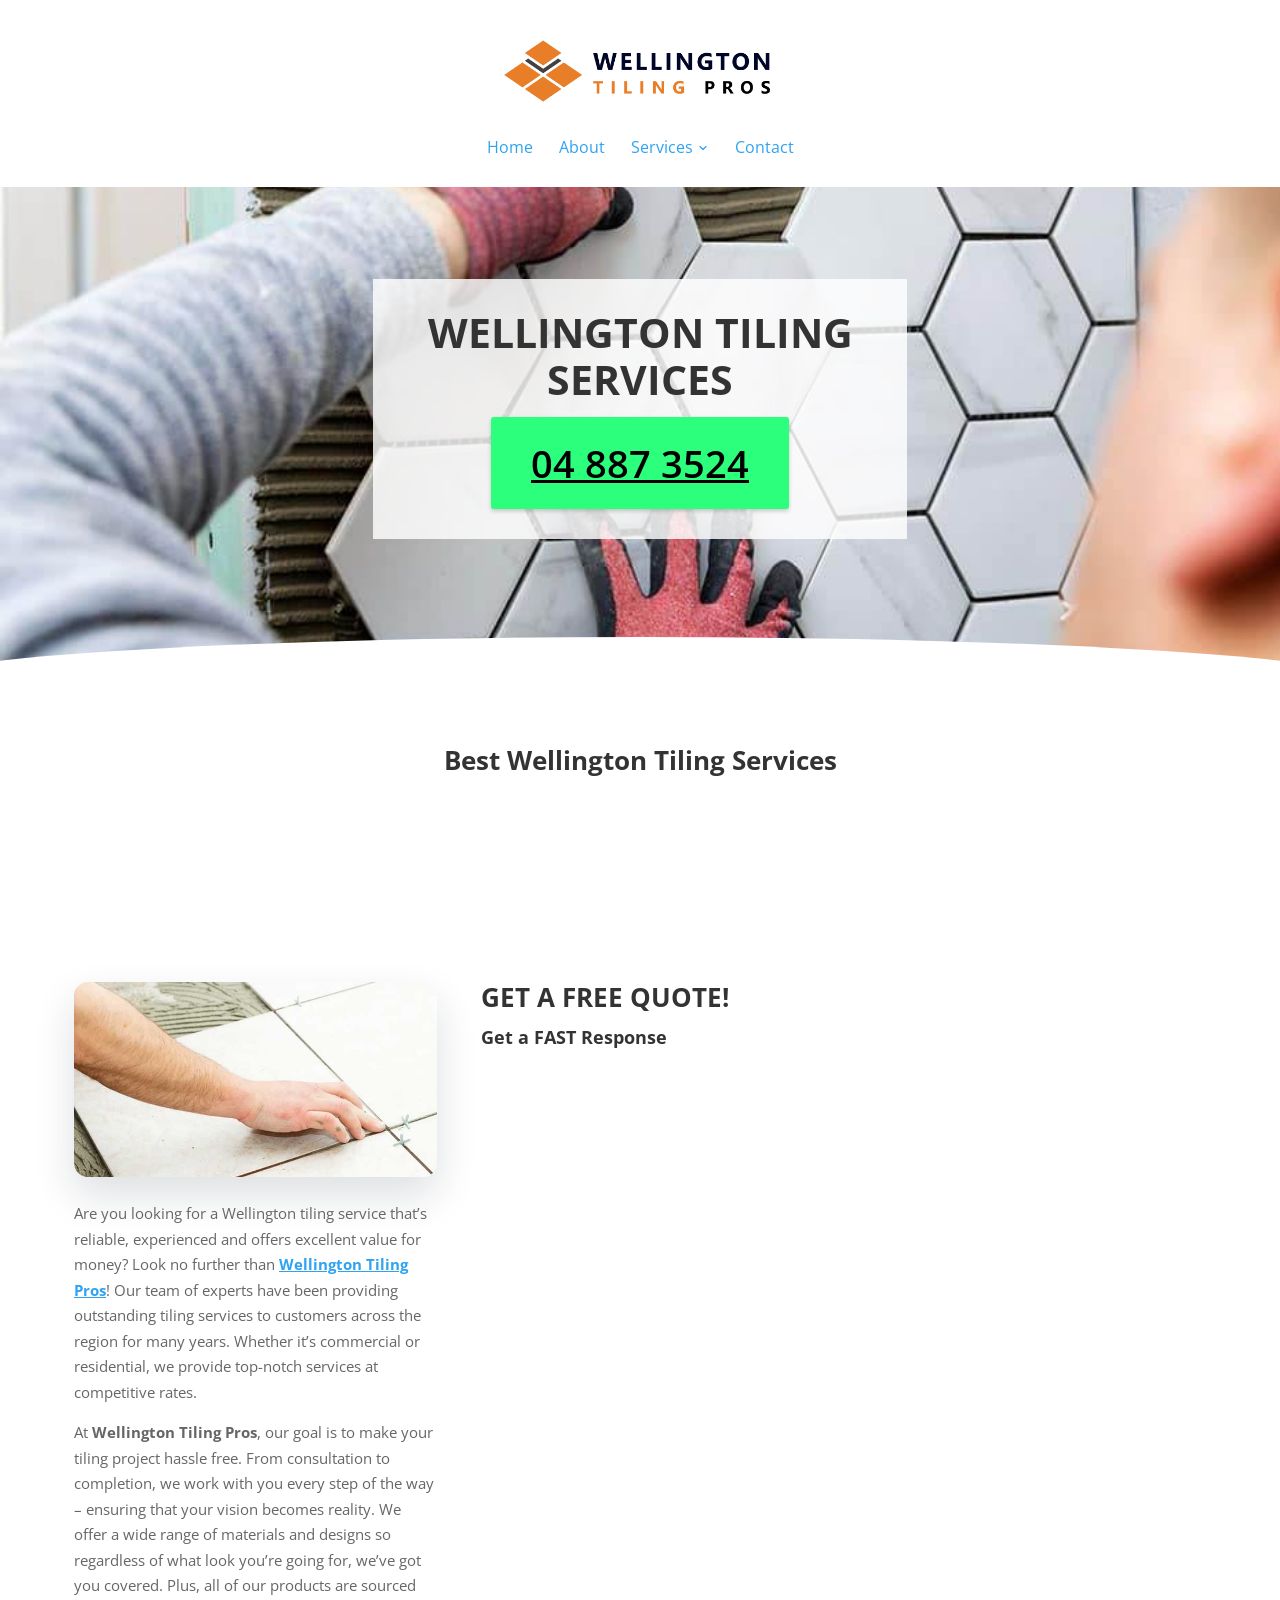
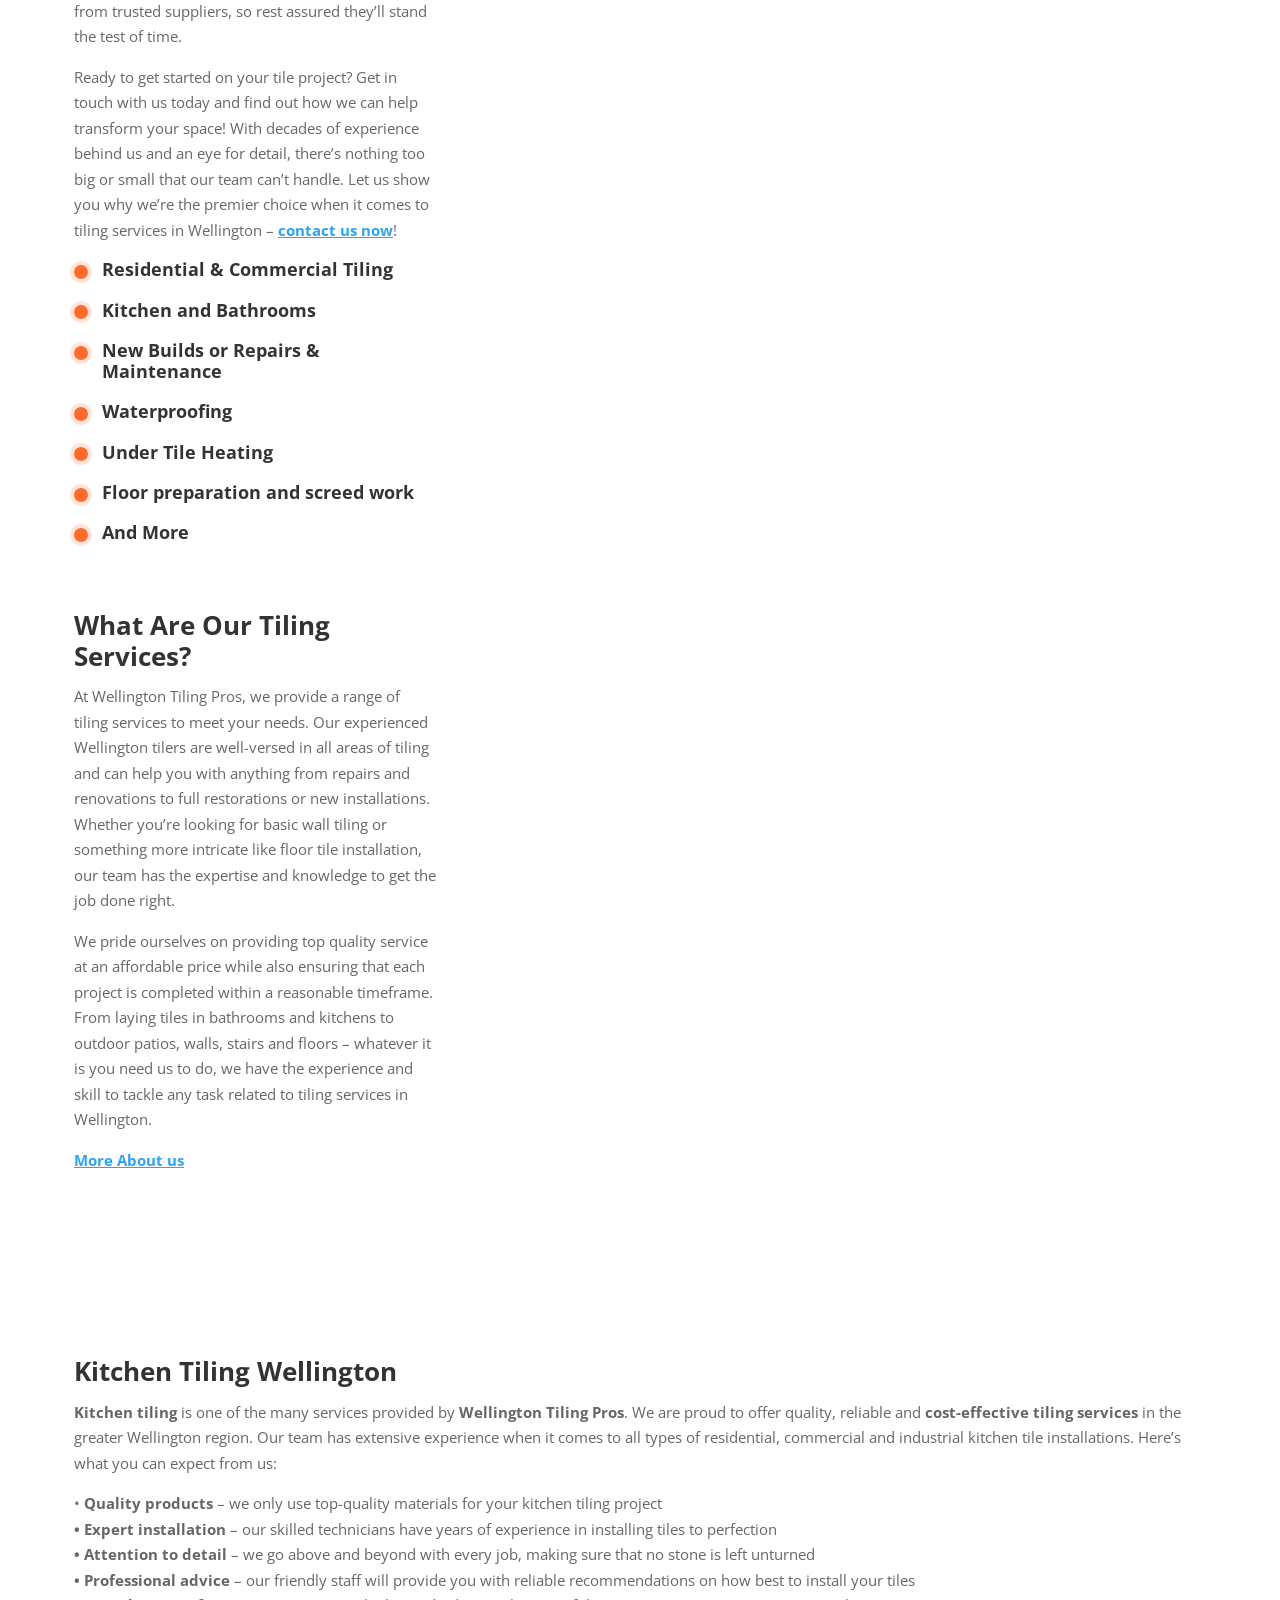
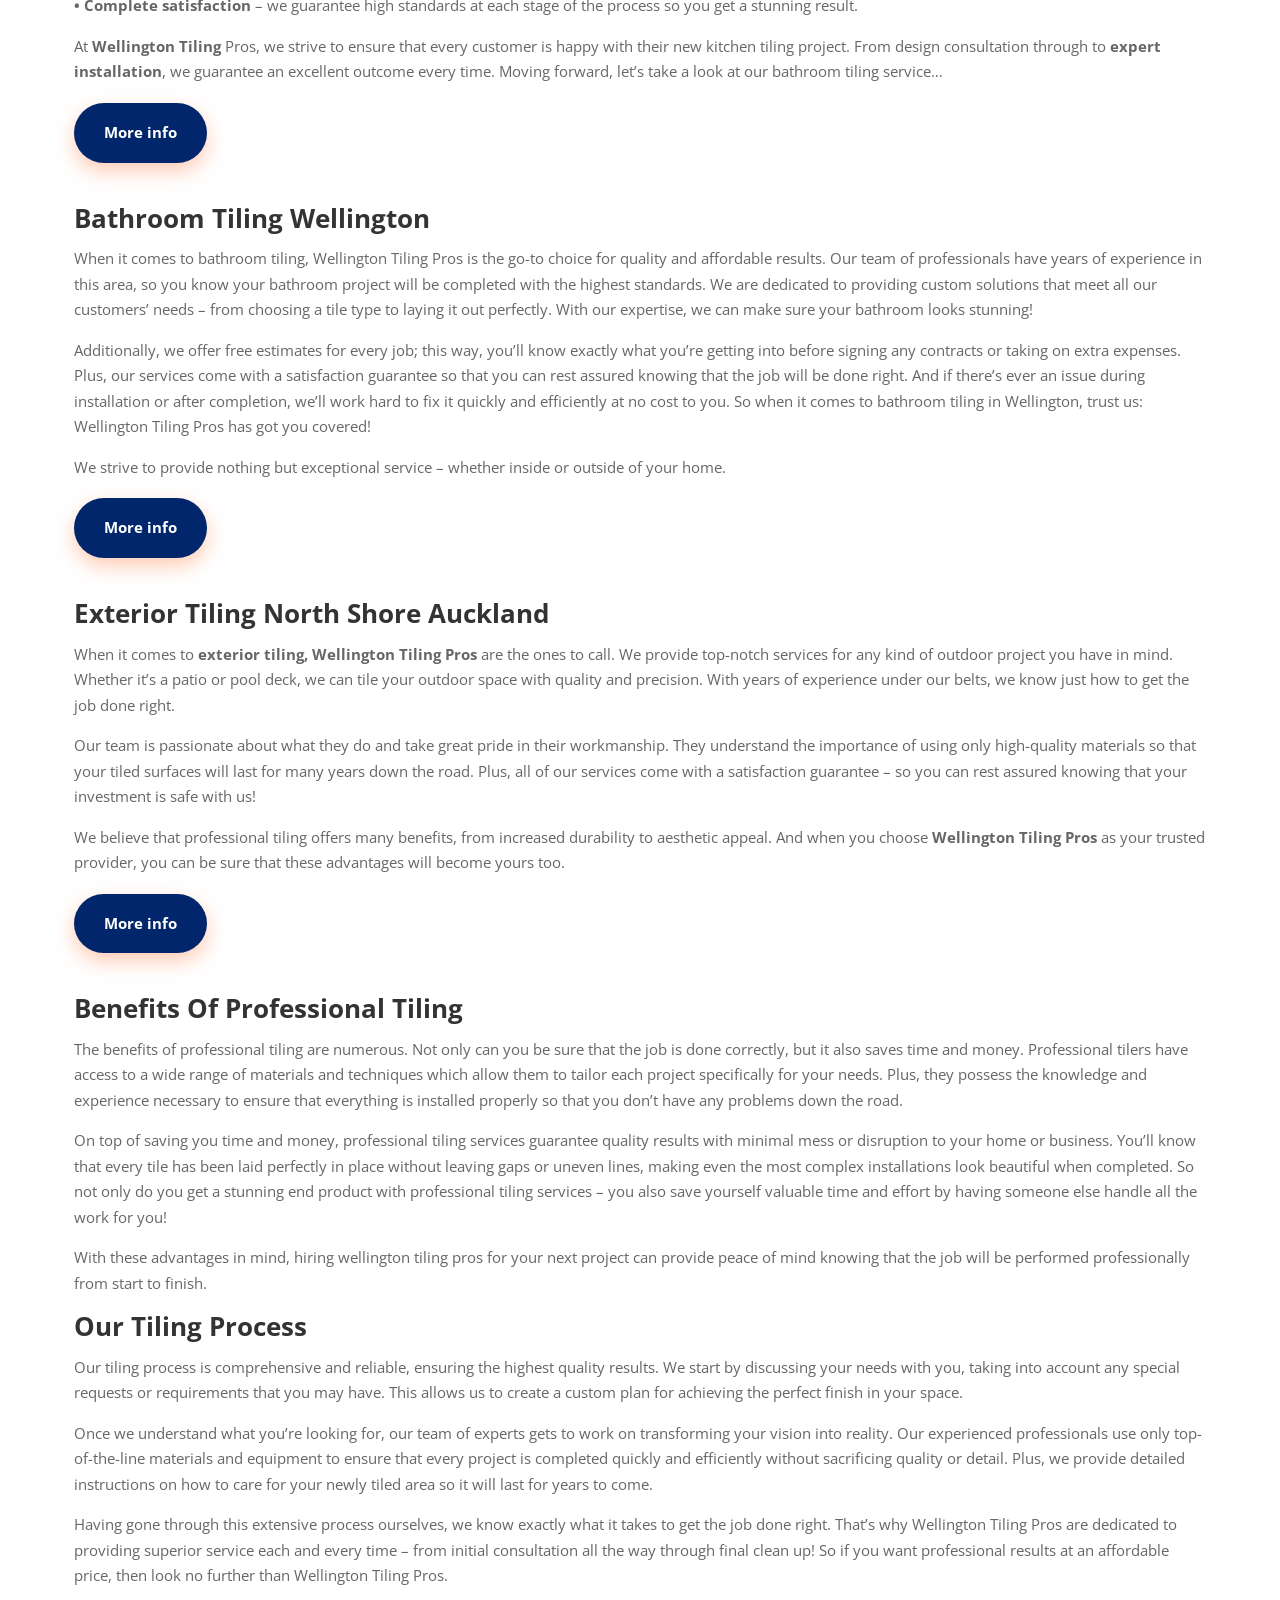
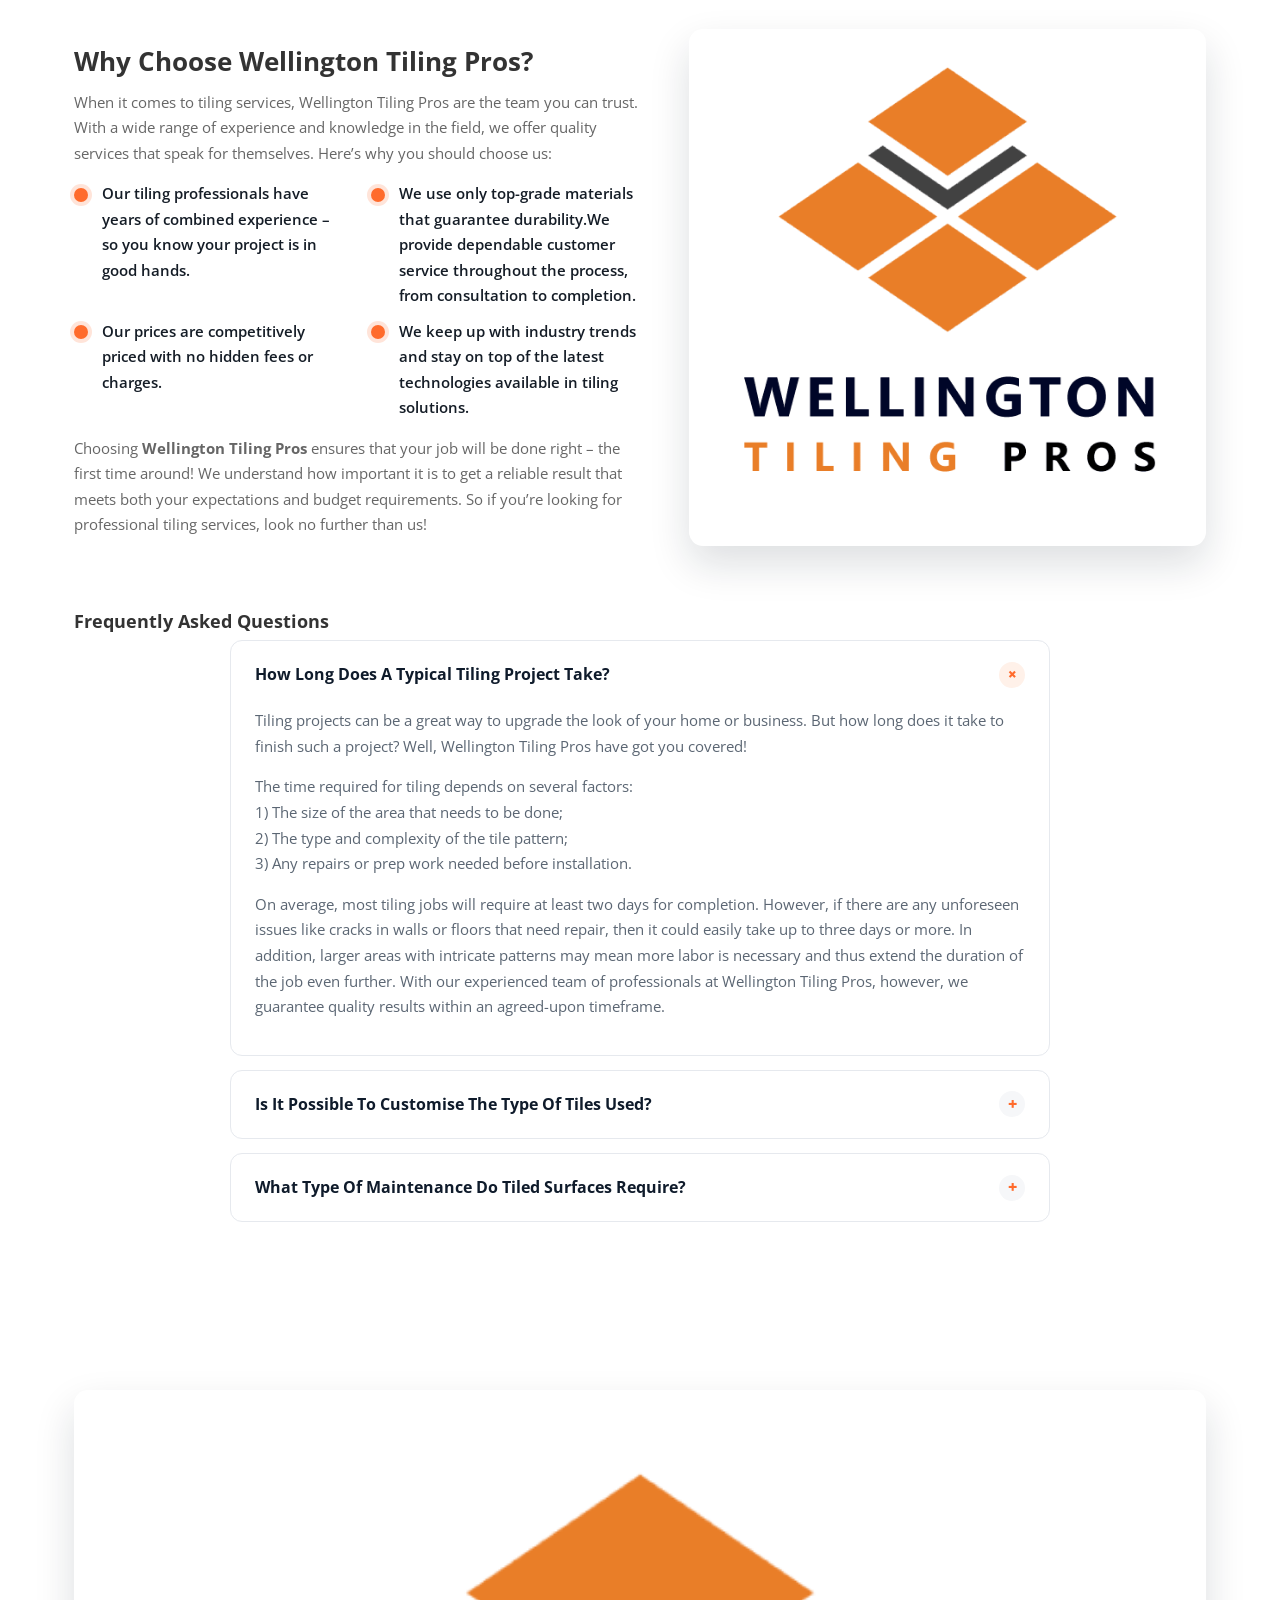
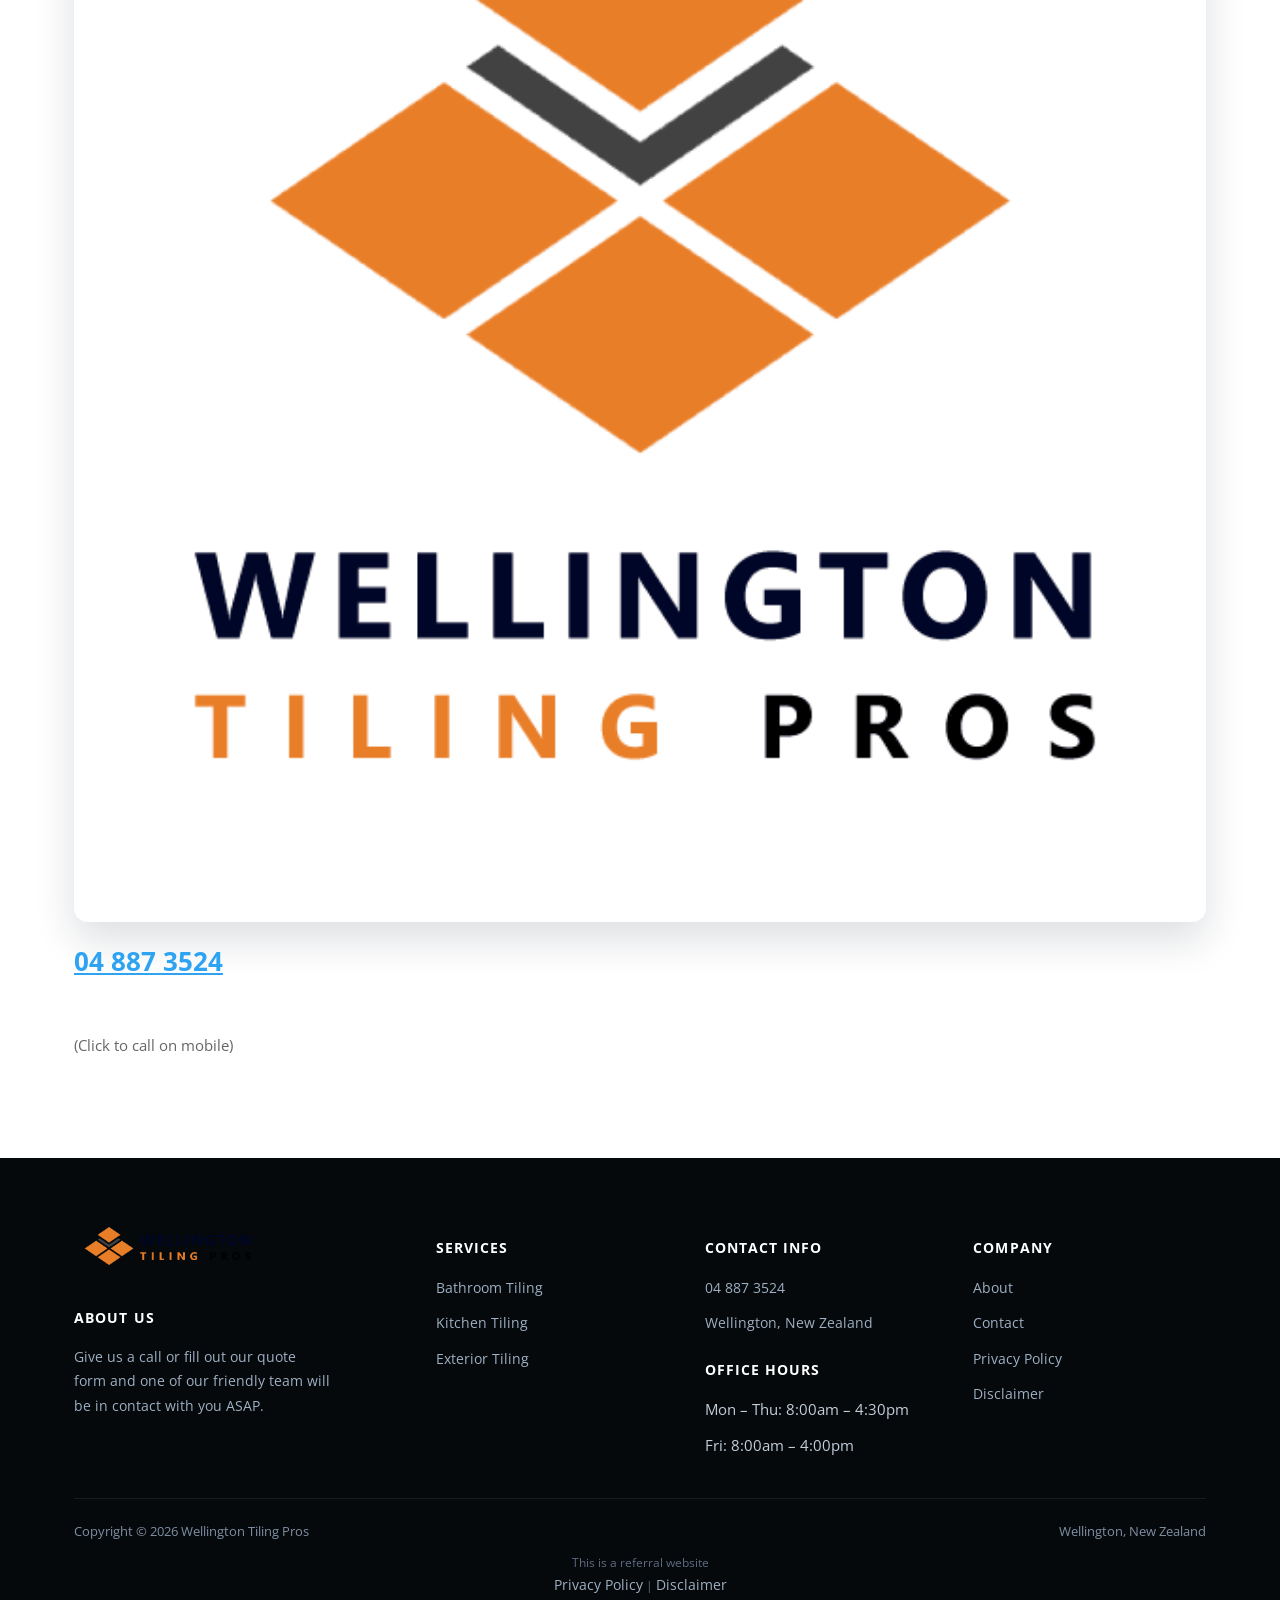
<file: services/index.html>
<!doctype html>
<html lang="en-NZ">
<head>
<meta charset="UTF-8">
<meta name="viewport" content="width=device-width, initial-scale=1.0">
<link rel="icon" href="/favicon-32.png" sizes="32x32" type="image/png">
<link rel="icon" href="/favicon-192.png" sizes="192x192" type="image/png">
<link rel="apple-touch-icon" href="/apple-touch-icon.png">
<title>Wellington Tiling Services | Wellington Tiling Pros</title>
<meta name="description" content="Looking for Wellington Tiling Services? Our service covers all of the Wellington region for expert Tiling. Talk to a Wellington Tiler today!">
<meta name="robots" content="index, follow, max-image-preview:large, max-snippet:-1, max-video-preview:-1">
<link rel="canonical" href="https://tilingwellington.co.nz/services/">
<meta property="og:locale" content="en_US">
<meta property="og:type" content="article">
<meta property="og:title" content="Wellington Tiling Services | Wellington Tiling Pros">
<meta property="og:description" content="Looking for Wellington Tiling Services? Our service covers all of the Wellington region for expert Tiling. Talk to a Wellington Tiler today!">
<meta property="og:url" content="https://tilingwellington.co.nz/services/">
<meta property="og:site_name" content="Wellington Tiling Pros - Wellington Tiler">
<meta property="og:image" content="https://tilingwellington.co.nz/images/ident1.jpg">
<meta property="og:image:width" content="1200">
<meta property="og:image:height" content="675">
<meta property="og:image:type" content="image/jpeg">
<meta name="twitter:card" content="summary_large_image">
<meta name="twitter:label1" content="Est. reading time">
<meta name="twitter:data1" content="12 minutes">
<script type="application/ld+json">{"@context": "https://schema.org", "@graph": [{"@type": "WebPage", "@id": "https://tilingwellington.co.nz/services/", "url": "https://tilingwellington.co.nz/services/", "name": "Wellington Tiling Services | Wellington Tiling Pros", "isPartOf": {"@id": "https://tilingwellington.co.nz/#website"}, "datePublished": "2023-02-01T16:34:07+00:00", "dateModified": "2023-02-01T18:51:50+00:00", "description": "Looking for Wellington Tiling Services? Our service covers all of the Wellington region for expert Tiling. Talk to a Wellington Tiler today!", "breadcrumb": {"@id": "https://tilingwellington.co.nz/services/#breadcrumb"}, "inLanguage": "en-US", "potentialAction": [{"@type": "ReadAction", "target": ["https://tilingwellington.co.nz/services/"]}]}, {"@type": "BreadcrumbList", "@id": "https://tilingwellington.co.nz/services/#breadcrumb", "itemListElement": [{"@type": "ListItem", "position": 1, "name": "Home", "item": "https://tilingwellington.co.nz/"}, {"@type": "ListItem", "position": 2, "name": "Services"}]}, {"@type": "WebSite", "@id": "https://tilingwellington.co.nz/#website", "url": "https://tilingwellington.co.nz/", "name": "Wellington Tiling Pros - Wellington Tiler", "description": "Tiler in Wellington | Bathroom and Kitchen Tilers", "publisher": {"@id": "https://tilingwellington.co.nz/#organization"}, "alternateName": "Tiler Wellington - Pro Tiling Services", "inLanguage": "en-US"}, {"@type": "Organization", "@id": "https://tilingwellington.co.nz/#organization", "name": "Wellington Tiling Pros - Local Tiler Services", "url": "https://tilingwellington.co.nz/", "logo": {"@type": "ImageObject", "inLanguage": "en-US", "@id": "https://tilingwellington.co.nz/#/schema/logo/image/", "url": "https://tilingwellington.co.nz/images/Wellington-Tiling-Pros-Logo-Square.png", "contentUrl": "https://tilingwellington.co.nz/images/Wellington-Tiling-Pros-Logo-Square.png", "width": 600, "height": 600, "caption": "Wellington Tiling Pros - Local Tiler Services"}, "image": {"@id": "https://tilingwellington.co.nz/#/schema/logo/image/"}}]}</script>
<script type="application/ld+json">{"@context": "https://schema.org", "@type": "LocalBusiness", "name": "Wellington Tiling Pros", "image": "https://tilingwellington.co.nz/images/Wellington-Tiling-Pros-Logo-Long.png", "@id": "", "url": "https://tilingwellington.co.nz", "telephone": "04 887 3524", "address": {"@type": "PostalAddress", "streetAddress": "Edward Street, Te Aro", "addressLocality": "Wellington", "postalCode": "6011", "addressCountry": "NZ"}, "geo": {"@type": "GeoCoordinates", "latitude": -41.2908624, "longitude": 174.7752519}, "openingHoursSpecification": {"@type": "OpeningHoursSpecification", "dayOfWeek": ["Monday", "Tuesday", "Wednesday", "Thursday", "Friday", "Saturday", "Sunday"], "opens": "00:00", "closes": "23:59"}}</script>
<script type="application/ld+json">{"@context": "https://schema.org", "@type": "BreadcrumbList", "itemListElement": [{"@type": "ListItem", "position": 1, "name": "Home", "item": "https://tilingwellington.co.nz/"}, {"@type": "ListItem", "position": 2, "name": "Services", "item": "https://tilingwellington.co.nz/services/"}]}</script>
<script type="application/ld+json">{"@context": "https://schema.org", "@type": "FAQPage", "mainEntity": [{"@type": "Question", "name": "How Long Does A Typical Tiling Project Take?", "acceptedAnswer": {"@type": "Answer", "text": "Tiling projects can be a great way to upgrade the look of your home or business. But how long does it take to finish such a project? Well, Wellington Tiling Pros have got you covered! The time required for tiling depends on several factors: 1) The size of the area that needs to be done; 2) The type and complexity of the tile pattern; 3) Any repairs or prep work needed before installation. On average, most tiling jobs will require at least two days for completion. However, if there are any unforeseen issues like cracks in walls or floors that need repair, then it could easily take up to three days or more. In addition, larger areas with intricate patterns may mean more labor is necessary and thus extend the duration of the job even further. With our experienced team of professionals at Wellington Tiling Pros, however, we guarantee quality results within an agreed-upon timeframe."}}, {"@type": "Question", "name": "Is It Possible To Customise The Type Of Tiles Used?", "acceptedAnswer": {"@type": "Answer", "text": "Customizing the type of tiles used in a tiling project is definitely possible. This can be done to accommodate any taste or preference, as well as match existing design schemes within your home or office space. It’s important to note that while customizing the tile types may take more time and effort, it will ultimately give you the desired effect you’re looking for. The professionals at Wellington Tiling Pros are highly experienced with handling customized projects like these. They know how to work with various styles and finishes to get just the right look for your project. Whether you want an entirely new design from scratch or something more subtle, they’ll make sure everything looks perfect when they’re finished. So don’t hesitate to reach out if you have questions about what kind of customization options are available. ### Do You Offer Any Guarantees On Your Tiling Services? At Wellington Tiling Pros, we understand that our customers want to be sure they’re getting a quality job. That’s why we offer guarantees on all of our tiling services. We promise to provide you with the highest level of service and craftsmanship so you can have peace of mind knowing your project is in good hands. We pride ourselves on providing top-of-the-line materials from reputable sources, making sure each tile is installed properly for maximum durability and effectiveness. Our team has over 20 years experience in tiling projects both big and small, so you can trust us to deliver results that meet or exceed your expectations. With our guarantee, you know that if something isn’t up to par, we’ll make it right at no extra cost to you."}}, {"@type": "Question", "name": "What Type Of Maintenance Do Tiled Surfaces Require?", "acceptedAnswer": {"@type": "Answer", "text": "When it comes to tiling, maintenance is an important aspect of keeping surfaces looking great and lasting longer. Wellington Tiling Pros understand this, which is why we take care to provide the necessary information on how best to maintain your tiles. We always recommend regularly cleaning any dirt off your tiled surfaces with a damp cloth or mop. Doing so will reduce the chances of grout discolouration or mould growth over time. Additionally, you should: • Clean up spills immediately using warm water and mild soap \\t- Lightly scrub with soft bristled brush for tougher stains \\t- Rinse thoroughly and completely dry after each use • Use protective mats in areas that get heavy foot traffic such as entryways or kitchens \\t- Mats made from rubber are highly recommended \\t- Change them often for maximum protection • Regrouting when needed to keep dirt out of gaps between tiles \\t- Consider professional regrouting if necessary \\t- Sealant can be used afterwards for extra protection The key takeaway here is that taking proper care and preventive measures are essential when it comes to maintaining tiled surfaces. With some basic effort put into regular cleaning and occasional deep cleans, you can help ensure your tiles look beautiful and last longer."}}]}</script>
<link rel="preconnect" href="https://fonts.googleapis.com">
<link rel="preconnect" href="https://fonts.gstatic.com" crossorigin>
<link rel="preload" as="style" href="https://fonts.googleapis.com/css2?family=Open+Sans:wght@400;600;700;800&display=swap" onload="this.onload=null;this.rel='stylesheet'">
<noscript><link rel="stylesheet" href="https://fonts.googleapis.com/css2?family=Open+Sans:wght@400;600;700;800&display=swap"></noscript>
<link rel="stylesheet" href="/css/style.css">
<style id="mnfix">.mobile-menu.open{max-height:calc(100vh - 150px);max-height:calc(100dvh - 150px);overflow-y:auto;-webkit-overflow-scrolling:touch;overscroll-behavior:contain}.mobile-menu.msub-ready .mobile-submenu{display:none}.mobile-menu.msub-ready .mobile-submenu.open{display:flex}.mobile-menu a.msub-parent{display:flex;justify-content:space-between;align-items:center}.mobile-menu a.msub-parent::after{content:"";width:8px;height:8px;border-right:2px solid currentColor;border-bottom:2px solid currentColor;transform:rotate(45deg);margin-right:6px;transition:transform .2s}.mobile-menu a.msub-parent[aria-expanded=true]::after{transform:rotate(-135deg)}</style></head>
<body class="">
<header class="classic">
  <div class="c-head wrap">
    <a href="/" class="brand"><img src="/images/Wellington-Tiling-Pros-Logo-Long-1.png" alt="Wellington Tiling Pros" width="575" height="169"></a>
    <nav class="links"><a href="/">Home</a><a href="/about/">About</a><div class="nav-item"><a href="/services/">Services <svg viewBox="0 0 24 24" fill="none" stroke-width="2.4" stroke-linecap="round" stroke-linejoin="round"><path d="m6 9 6 6 6-6"/></svg></a><div class="nav-dropdown"><a href="/bathroom-tiling/">Bathroom Tiling</a><a href="/kitchen-tiling/">Kitchen Tiling</a><a href="/exterior-tiling/">Exterior Tiling</a></div></div><a href="/contact/">Contact</a></nav>
    <button type="button" class="hamburger-btn" id="hamburgerBtn" aria-label="Open menu" aria-expanded="false"><svg viewBox="0 0 24 24" fill="none" stroke="#fff" stroke-width="2.4" stroke-linecap="round" stroke-linejoin="round"><path d="M4 7h16M4 12h16M4 17h16"/></svg></button>
  </div>
  <div class="mobile-menu" id="mobileMenu"><a href="/">Home</a><a href="/about/">About</a><a href="/services/">Services</a><div class="mobile-submenu"><a href="/bathroom-tiling/">Bathroom Tiling</a><a href="/kitchen-tiling/">Kitchen Tiling</a><a href="/exterior-tiling/">Exterior Tiling</a></div><a href="/contact/">Contact</a><a href="tel:048873524" class="mobile-menu-phone">Call 04 887 3524</a></div>
</header>
<main>
<section class="hero-c" id="top"><div class="hero-c-box"><div class="row"><div class="text"><h1>Wellington Tiling Services</h1></div><p class="btn-wrap"><a class="btn btn-primary" href="tel:048873524">04 887 3524</a></p></div></div></section>
<section class=""><div class="wrap"><div class="row"><div class="text">


<h2>Best Wellington Tiling Services</h2>

 

</div></div></div></section>
<section class=""><div class="wrap"><div class="row cols cols-2 formrow"><div class="col"><div class="figure"><img src="/images/Wellington-Tiling-4-8.jpg" alt="nice tiles going into place in a Wellington Tiling Services" width="692" height="372" loading="lazy" decoding="async"></div><div class="text"><p>Are you looking for a Wellington tiling service that’s reliable, experienced and offers excellent value for money? Look no further than <a href="/">Wellington Tiling Pros</a>! Our team of experts have been providing outstanding tiling services to customers across the region for many years. Whether it’s commercial or residential, we provide top-notch services at competitive rates.</p>
<p>At<strong> Wellington Tiling Pros</strong>, our goal is to make your tiling project hassle free. From consultation to completion, we work with you every step of the way – ensuring that your vision becomes reality. We offer a wide range of materials and designs so regardless of what look you’re going for, we’ve got you covered. Plus, all of our products are sourced from trusted suppliers, so rest assured they’ll stand the test of time.</p>
<p>Ready to get started on your tile project? Get in touch with us today and find out how we can help transform your space! With decades of experience behind us and an eye for detail, there’s nothing too big or small that our team can’t handle. Let us show you why we’re the premier choice when it comes to tiling services in Wellington – <a href="/contact/">contact us now</a>!</p>

<ul>
<li>
<h3>Residential &amp; Commercial Tiling</h3>
</li>
<li>
<h3>Kitchen and Bathrooms</h3>
</li>
<li>
<h3>New Builds or Repairs &amp; Maintenance</h3>
</li>
<li>
<h3>Waterproofing</h3>
</li>
<li>
<h3>Under Tile Heating</h3>
</li>
<li>
<h3>Floor preparation and screed work</h3>
</li>
<li>
<h3>And More</h3>
</li>
</ul>
<h2> </h2>
<h2>What Are Our Tiling Services?</h2>
<p>At Wellington Tiling Pros, we provide a range of tiling services to meet your needs. Our experienced Wellington tilers are well-versed in all areas of tiling and can help you with anything from repairs and renovations to full restorations or new installations. Whether you’re looking for basic wall tiling or something more intricate like floor tile installation, our team has the expertise and knowledge to get the job done right.</p>
<p>We pride ourselves on providing top quality service at an affordable price while also ensuring that each project is completed within a reasonable timeframe. From laying tiles in bathrooms and kitchens to outdoor patios, walls, stairs and floors – whatever it is you need us to do, we have the experience and skill to tackle any task related to tiling services in Wellington.</p>
<p><a href="/about/">More About us</a></p></div></div><div class="col"><div class="text"><h2>GET A FREE QUOTE!</h2>
<h3>Get a FAST Response</h3></div><div class="form-card"><iframe src="https://api.leadconnectorhq.com/widget/form/23ttKvD0GB1kRmho3Ivr" style="width:100%;height:100%;min-height:782px;border:none;border-radius:14px" id="inline-23ttKvD0GB1kRmho3Ivr" data-layout="{'id':'INLINE'}" data-trigger-type="alwaysShow" data-trigger-value="" data-activation-type="alwaysActivated" data-activation-value="" data-deactivation-type="neverDeactivate" data-deactivation-value="" data-form-name="Wellington Tiling" data-height="782" data-layout-iframe-id="inline-23ttKvD0GB1kRmho3Ivr" data-form-id="23ttKvD0GB1kRmho3Ivr" data-cookie-consent="true" data-cookie-consent-provider="auto" title="Wellington Tiling"></iframe></div></div></div></div></section>
<section class=""><div class="wrap"><div class="row"><div class="text"><h2>Kitchen Tiling Wellington</h2>
<p><strong>Kitchen tiling</strong> is one of the many services provided by <strong>Wellington Tiling Pros</strong>. We are proud to offer quality, reliable and <strong>cost-effective tiling services</strong> in the greater Wellington region. Our team has extensive experience when it comes to all types of residential, commercial and industrial kitchen tile installations. Here’s what you can expect from us:</p>
<p>• <strong>Quality products</strong> – we only use top-quality materials for your kitchen tiling project<br><strong>• Expert installation</strong> – our skilled technicians have years of experience in installing tiles to perfection<br><strong>• Attention to detail</strong> – we go above and beyond with every job, making sure that no stone is left unturned<br><strong>• Professional advice</strong> – our friendly staff will provide you with reliable recommendations on how best to install your tiles<br><strong>• Complete satisfaction</strong> – we guarantee high standards at each stage of the process so you get a stunning result.</p>
<p>At <strong>Wellington Tiling</strong> Pros, we strive to ensure that every customer is happy with their new kitchen tiling project. From design consultation through to<strong> expert installation</strong>, we guarantee an excellent outcome every time. Moving forward, let’s take a look at our bathroom tiling service…</p></div><p class="btn-wrap"><a class="btn btn-primary" href="/kitchen-tiling/">More info</a></p></div><div class="row"><div class="text"><h2>Bathroom Tiling Wellington</h2>
<p>When it comes to bathroom tiling, Wellington Tiling Pros is the go-to choice for quality and affordable results. Our team of professionals have years of experience in this area, so you know your bathroom project will be completed with the highest standards. We are dedicated to providing custom solutions that meet all our customers’ needs – from choosing a tile type to laying it out perfectly. With our expertise, we can make sure your bathroom looks stunning!</p>
<p>Additionally, we offer free estimates for every job; this way, you’ll know exactly what you’re getting into before signing any contracts or taking on extra expenses. Plus, our services come with a satisfaction guarantee so that you can rest assured knowing that the job will be done right. And if there’s ever an issue during installation or after completion, we’ll work hard to fix it quickly and efficiently at no cost to you. So when it comes to bathroom tiling in Wellington, trust us: Wellington Tiling Pros has got you covered!</p>
<p>We strive to provide nothing but exceptional service – whether inside or outside of your home.</p></div><p class="btn-wrap"><a class="btn btn-primary" href="/bathroom-tiling/">More info</a></p></div><div class="row"><div class="text"><h2>Exterior Tiling North Shore Auckland</h2>
<p>When it comes to <strong>exterior tiling, Wellington Tiling Pros</strong> are the ones to call. We provide top-notch services for any kind of outdoor project you have in mind. Whether it’s a patio or pool deck, we can tile your outdoor space with quality and precision. With years of experience under our belts, we know just how to get the job done right.</p>
<p>Our team is passionate about what they do and take great pride in their workmanship. They understand the importance of using only high-quality materials so that your tiled surfaces will last for many years down the road. Plus, all of our services come with a satisfaction guarantee – so you can rest assured knowing that your investment is safe with us!</p>
<p>We believe that professional tiling offers many benefits, from increased durability to aesthetic appeal. And when you choose <strong>Wellington Tiling Pros</strong> as your trusted provider, you can be sure that these advantages will become yours too.</p></div><p class="btn-wrap"><a class="btn btn-primary" href="/exterior-tiling/">More info</a></p></div><div class="row"><div class="text">



<h2>Benefits Of Professional Tiling</h2>
<p>The benefits of professional tiling are numerous. Not only can you be sure that the job is done correctly, but it also saves time and money. Professional tilers have access to a wide range of materials and techniques which allow them to tailor each project specifically for your needs. Plus, they possess the knowledge and experience necessary to ensure that everything is installed properly so that you don’t have any problems down the road.</p>
<p>On top of saving you time and money, professional tiling services guarantee quality results with minimal mess or disruption to your home or business. You’ll know that every tile has been laid perfectly in place without leaving gaps or uneven lines, making even the most complex installations look beautiful when completed. So not only do you get a stunning end product with professional tiling services – you also save yourself valuable time and effort by having someone else handle all the work for you!</p>
<p>With these advantages in mind, hiring wellington tiling pros for your next project can provide peace of mind knowing that the job will be performed professionally from start to finish.</p>
<h2>Our Tiling Process</h2>
<p>Our tiling process is comprehensive and reliable, ensuring the highest quality results. We start by discussing your needs with you, taking into account any special requests or requirements that you may have. This allows us to create a custom plan for achieving the perfect finish in your space.</p>
<p>Once we understand what you’re looking for, our team of experts gets to work on transforming your vision into reality. Our experienced professionals use only top-of-the-line materials and equipment to ensure that every project is completed quickly and efficiently without sacrificing quality or detail. Plus, we provide detailed instructions on how to care for your newly tiled area so it will last for years to come.</p>
<p>Having gone through this extensive process ourselves, we know exactly what it takes to get the job done right. That’s why Wellington Tiling Pros are dedicated to providing superior service each and every time – from initial consultation all the way through final clean up! So if you want professional results at an affordable price, then look no further than Wellington Tiling Pros.</p>



</div></div><div class="row cols cols-2"><div class="col"><div class="text">



<h2>Why Choose Wellington Tiling Pros?</h2>
<p>When it comes to tiling services, Wellington Tiling Pros are the team you can trust. With a wide range of experience and knowledge in the field, we offer quality services that speak for themselves. Here’s why you should choose us:</p>
<ul>
<li>Our tiling professionals have years of combined experience – so you know your project is in good hands.</li>
<li>We use only top-grade materials that guarantee durability.We provide dependable customer service throughout the process, from consultation to completion.</li>
<li>Our prices are competitively priced with no hidden fees or charges.</li>
<li>We keep up with industry trends and stay on top of the latest technologies available in tiling solutions.</li>
</ul>
<p>Choosing <strong>Wellington Tiling Pros</strong> ensures that your job will be done right – the first time around! We understand how important it is to get a reliable result that meets both your expectations and budget requirements. So if you’re looking for professional tiling services, look no further than us!</p>



</div></div><div class="col"><div class="figure"><img src="/images/Wellington-Tiling-Pros-Logo-Square.png" alt="wellington tiling pros - tiler wellington logo square" width="600" height="600" loading="lazy" decoding="async"></div></div></div><div class="row"><div class="text"><h3>Frequently Asked Questions</h3></div><div class="faq-wrap"><details class="faq-item" open><summary>How Long Does A Typical Tiling Project Take?<span class="faq-icon">+</span></summary><div class="faq-answer"><p>Tiling projects can be a great way to upgrade the look of your home or business. But how long does it take to finish such a project? Well, Wellington Tiling Pros have got you covered!</p>
<p>The time required for tiling depends on several factors:<br>1) The size of the area that needs to be done;<br>2) The type and complexity of the tile pattern;<br>3) Any repairs or prep work needed before installation.</p>
<p>On average, most tiling jobs will require at least two days for completion. However, if there are any unforeseen issues like cracks in walls or floors that need repair, then it could easily take up to three days or more. In addition, larger areas with intricate patterns may mean more labor is necessary and thus extend the duration of the job even further. With our experienced team of professionals at Wellington Tiling Pros, however, we guarantee quality results within an agreed-upon timeframe.</p></div></details><details class="faq-item" ><summary>Is It Possible To Customise The Type Of Tiles Used?<span class="faq-icon">+</span></summary><div class="faq-answer"><p>Customizing the type of tiles used in a tiling project is definitely possible. This can be done to accommodate any taste or preference, as well as match existing design schemes within your home or office space. It’s important to note that while customizing the tile types may take more time and effort, it will ultimately give you the desired effect you’re looking for.</p>
<p>The professionals at Wellington Tiling Pros are highly experienced with handling customized projects like these. They know how to work with various styles and finishes to get just the right look for your project. Whether you want an entirely new design from scratch or something more subtle, they’ll make sure everything looks perfect when they’re finished. So don’t hesitate to reach out if you have questions about what kind of customization options are available.</p>
<p>### Do You Offer Any Guarantees On Your Tiling Services?</p>
<p>At Wellington Tiling Pros, we understand that our customers want to be sure they’re getting a quality job. That’s why we offer guarantees on all of our tiling services. We promise to provide you with the highest level of service and craftsmanship so you can have peace of mind knowing your project is in good hands.</p>
<p>We pride ourselves on providing top-of-the-line materials from reputable sources, making sure each tile is installed properly for maximum durability and effectiveness. Our team has over 20 years experience in tiling projects both big and small, so you can trust us to deliver results that meet or exceed your expectations. With our guarantee, you know that if something isn’t up to par, we’ll make it right at no extra cost to you.</p></div></details><details class="faq-item" ><summary>What Type Of Maintenance Do Tiled Surfaces Require?<span class="faq-icon">+</span></summary><div class="faq-answer"><p>When it comes to tiling, maintenance is an important aspect of keeping surfaces looking great and lasting longer. Wellington Tiling Pros understand this, which is why we take care to provide the necessary information on how best to maintain your tiles.</p>
<p>We always recommend regularly cleaning any dirt off your tiled surfaces with a damp cloth or mop. Doing so will reduce the chances of grout discolouration or mould growth over time. Additionally, you should:<br>• Clean up spills immediately using warm water and mild soap<br>\t- Lightly scrub with soft bristled brush for tougher stains<br>\t- Rinse thoroughly and completely dry after each use<br>• Use protective mats in areas that get heavy foot traffic such as entryways or kitchens<br>\t- Mats made from rubber are highly recommended<br>\t- Change them often for maximum protection<br>• Regrouting when needed to keep dirt out of gaps between tiles<br>\t- Consider professional regrouting if necessary<br>\t- Sealant can be used afterwards for extra protection</p>
<p>The key takeaway here is that taking proper care and preventive measures are essential when it comes to maintaining tiled surfaces. With some basic effort put into regular cleaning and occasional deep cleans, you can help ensure your tiles look beautiful and last longer.</p></div></details></div></div></div></section>
<section class=""><div class="wrap"><div class="row"><div class="figure"><img src="/images/Wellington-Tiling-Pros-Logo-Square.png" alt="wellington tiling pros - tiler wellington logo square" width="600" height="600" loading="lazy" decoding="async"></div><div class="text"><h2><a href="tel:048873524">04 887 3524</a></h2>
<h2> </h2>
<p>(Click to call on mobile)</p></div></div></div></section>
</main>
<footer>
  <div class="wrap">
    
    <div class="footer-grid "><div class="footer-brand"><a href="/" class="brand"><img src="/images/Wellington-Tiling-Pros-Logo-Long-1.png" alt="Wellington Tiling Pros" width="575" height="169" loading="lazy"></a><h4>About us</h4><p>Give us a call or fill out our quote form and one of our friendly team will be in contact with you ASAP.</p></div><div><h4>Services</h4><ul><li><a href="/bathroom-tiling/">Bathroom Tiling</a></li><li><a href="/kitchen-tiling/">Kitchen Tiling</a></li><li><a href="/exterior-tiling/">Exterior Tiling</a></li></ul></div><div><h4>Contact Info</h4><ul><li><a href="tel:048873524">04 887 3524</a></li><li><a href="https://www.google.com/maps/search/Wellington,+New+Zealand" target="_blank" rel="noopener">Wellington, New Zealand</a></li></ul><h4 style="margin-top:22px;">Office Hours</h4><ul><li>Mon &ndash; Thu: 8:00am &ndash; 4:30pm</li><li>Fri: 8:00am &ndash; 4:00pm</li></ul></div><div><h4>Company</h4><ul><li><a href="/about/">About</a></li><li><a href="/contact/">Contact</a></li><li><a href="/privacy-policy/">Privacy Policy</a></li><li><a href="/disclaimer/">Disclaimer</a></li></ul></div></div>
    <div class="footer-bottom"><span>Copyright &copy; 2026 Wellington Tiling Pros</span><span>Wellington, New Zealand</span></div>
    <div class="footer-disclosure">This is a referral website<br><a href="/privacy-policy/">Privacy Policy</a> | <a href="/disclaimer/">Disclaimer</a></div>
  </div>
</footer>
<script>
(function(){var b=document.getElementById('hamburgerBtn'),m=document.getElementById('mobileMenu');if(!b||!m)return;b.addEventListener('click',function(){var o=m.classList.toggle('open');b.setAttribute('aria-expanded',o?'true':'false');});})();
</script>
<script src="https://link.msgsndr.com/js/form_embed.js" defer></script>
<script id="mnfixjs">(function(){var m=document.getElementById("mobileMenu");if(!m)return;m.querySelectorAll(".mobile-submenu").forEach(function(s){var p=s.previousElementSibling;if(!p||p.tagName!=="A")return;var a=document.createElement("a");a.href=p.getAttribute("href");a.textContent="All "+p.textContent.trim();s.insertBefore(a,s.firstChild);m.classList.add("msub-ready");p.classList.add("msub-parent");p.setAttribute("aria-expanded","false");p.addEventListener("click",function(e){e.preventDefault();var o=s.classList.toggle("open");p.setAttribute("aria-expanded",o?"true":"false")})});var b=document.getElementById("hamburgerBtn");document.addEventListener("pointerdown",function(e){if(!m.classList.contains("open")||m.contains(e.target)||(b&&b.contains(e.target)))return;m.classList.remove("open");if(b)b.setAttribute("aria-expanded","false")})})();</script></body>
</html>
</file>
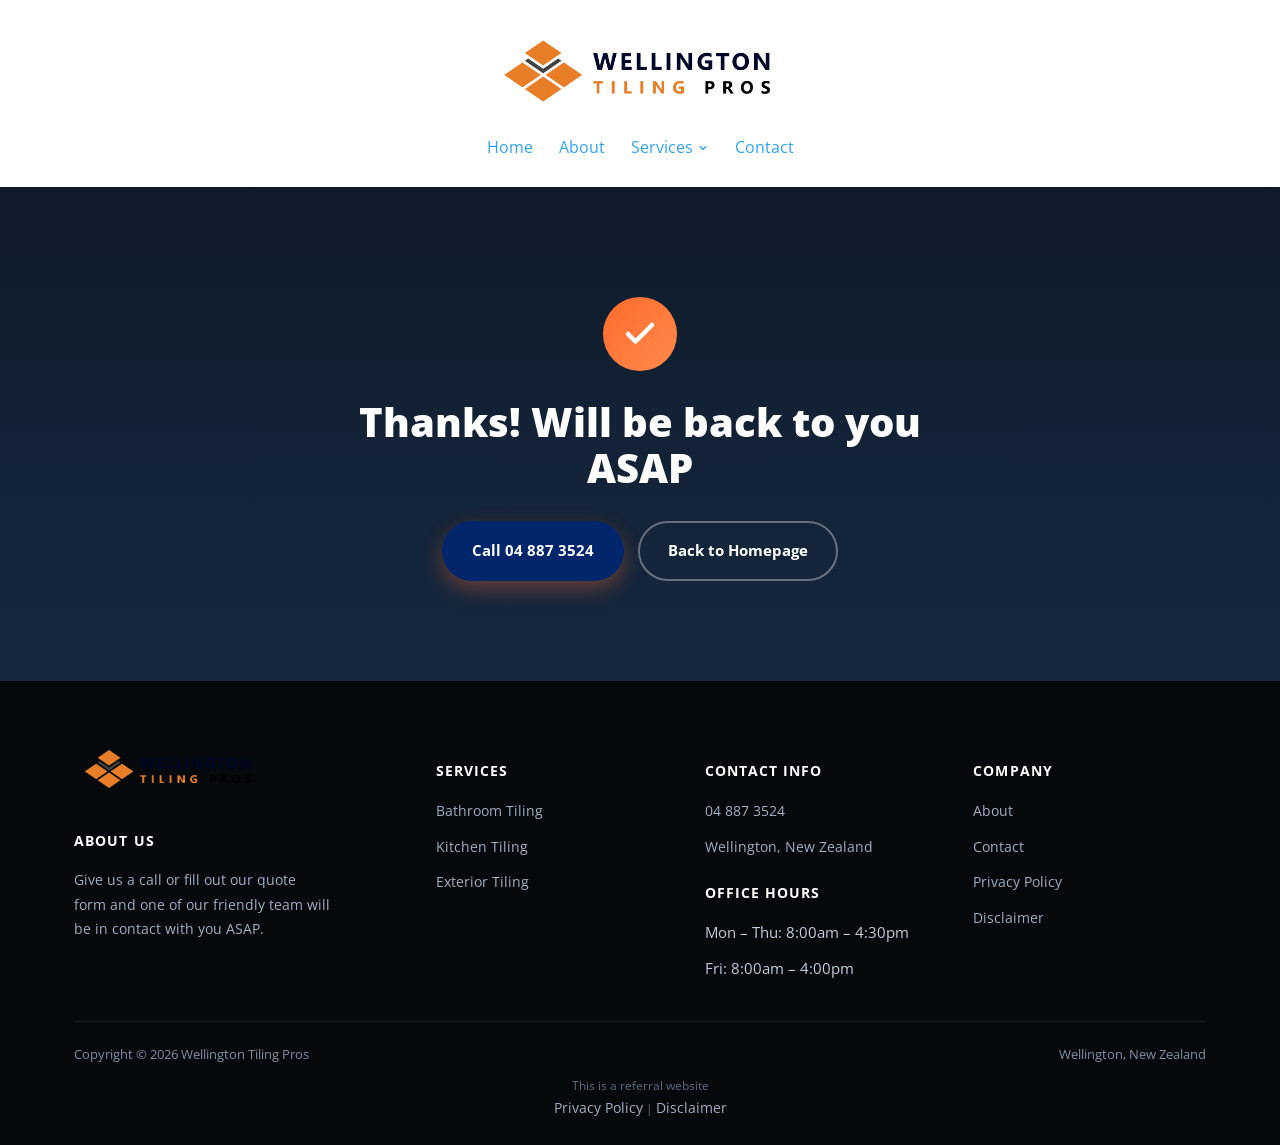
<file: thanks/index.html>
<!doctype html>
<html lang="en-NZ">
<head>
<meta charset="UTF-8">
<meta name="viewport" content="width=device-width, initial-scale=1.0">
<link rel="icon" href="/favicon-32.png" sizes="32x32" type="image/png">
<link rel="icon" href="/favicon-192.png" sizes="192x192" type="image/png">
<link rel="apple-touch-icon" href="/apple-touch-icon.png">
<title>Thanks - Wellington Tiling Pros - Wellington Tiler</title>
<meta name="robots" content="noindex, follow">
<link rel="canonical" href="https://tilingwellington.co.nz/thanks/">
<meta property="og:locale" content="en_US">
<meta property="og:type" content="article">
<meta property="og:title" content="Thanks - Wellington Tiling Pros - Wellington Tiler">
<meta property="og:url" content="https://tilingwellington.co.nz/thanks/">
<meta property="og:site_name" content="Wellington Tiling Pros - Wellington Tiler">
<meta property="og:image" content="https://tilingwellington.co.nz/images/ident1.jpg">
<meta property="og:image:width" content="1200">
<meta property="og:image:height" content="675">
<meta property="og:image:type" content="image/jpeg">
<meta name="twitter:card" content="summary_large_image">
<meta name="twitter:label1" content="Est. reading time">
<meta name="twitter:data1" content="1 minute">
<script type="application/ld+json">{"@context": "https://schema.org", "@graph": [{"@type": "WebPage", "@id": "https://tilingwellington.co.nz/thanks/", "url": "https://tilingwellington.co.nz/thanks/", "name": "Thanks - Wellington Tiling Pros - Wellington Tiler", "isPartOf": {"@id": "https://tilingwellington.co.nz/#website"}, "datePublished": "2023-01-31T18:27:36+00:00", "dateModified": "2023-02-01T18:24:22+00:00", "breadcrumb": {"@id": "https://tilingwellington.co.nz/thanks/#breadcrumb"}, "inLanguage": "en-US", "potentialAction": [{"@type": "ReadAction", "target": ["https://tilingwellington.co.nz/thanks/"]}]}, {"@type": "BreadcrumbList", "@id": "https://tilingwellington.co.nz/thanks/#breadcrumb", "itemListElement": [{"@type": "ListItem", "position": 1, "name": "Home", "item": "https://tilingwellington.co.nz/"}, {"@type": "ListItem", "position": 2, "name": "Thanks"}]}, {"@type": "WebSite", "@id": "https://tilingwellington.co.nz/#website", "url": "https://tilingwellington.co.nz/", "name": "Wellington Tiling Pros - Wellington Tiler", "description": "Tiler in Wellington | Bathroom and Kitchen Tilers", "publisher": {"@id": "https://tilingwellington.co.nz/#organization"}, "alternateName": "Tiler Wellington - Pro Tiling Services", "inLanguage": "en-US"}, {"@type": "Organization", "@id": "https://tilingwellington.co.nz/#organization", "name": "Wellington Tiling Pros - Local Tiler Services", "url": "https://tilingwellington.co.nz/", "logo": {"@type": "ImageObject", "inLanguage": "en-US", "@id": "https://tilingwellington.co.nz/#/schema/logo/image/", "url": "https://tilingwellington.co.nz/images/Wellington-Tiling-Pros-Logo-Square.png", "contentUrl": "https://tilingwellington.co.nz/images/Wellington-Tiling-Pros-Logo-Square.png", "width": 600, "height": 600, "caption": "Wellington Tiling Pros - Local Tiler Services"}, "image": {"@id": "https://tilingwellington.co.nz/#/schema/logo/image/"}}]}</script>
<script type="application/ld+json">{"@context": "https://schema.org", "@type": "LocalBusiness", "name": "Wellington Tiling Pros", "image": "https://tilingwellington.co.nz/images/Wellington-Tiling-Pros-Logo-Long.png", "@id": "", "url": "https://tilingwellington.co.nz", "telephone": "04 887 3524", "address": {"@type": "PostalAddress", "streetAddress": "Edward Street, Te Aro", "addressLocality": "Wellington", "postalCode": "6011", "addressCountry": "NZ"}, "geo": {"@type": "GeoCoordinates", "latitude": -41.2908624, "longitude": 174.7752519}, "openingHoursSpecification": {"@type": "OpeningHoursSpecification", "dayOfWeek": ["Monday", "Tuesday", "Wednesday", "Thursday", "Friday", "Saturday", "Sunday"], "opens": "00:00", "closes": "23:59"}}</script>
<script type="application/ld+json">{"@context": "https://schema.org", "@type": "BreadcrumbList", "itemListElement": [{"@type": "ListItem", "position": 1, "name": "Home", "item": "https://tilingwellington.co.nz/"}, {"@type": "ListItem", "position": 2, "name": "Thanks", "item": "https://tilingwellington.co.nz/thanks/"}]}</script>
<link rel="preconnect" href="https://fonts.googleapis.com">
<link rel="preconnect" href="https://fonts.gstatic.com" crossorigin>
<link rel="preload" as="style" href="https://fonts.googleapis.com/css2?family=Open+Sans:wght@400;600;700;800&display=swap" onload="this.onload=null;this.rel='stylesheet'">
<noscript><link rel="stylesheet" href="https://fonts.googleapis.com/css2?family=Open+Sans:wght@400;600;700;800&display=swap"></noscript>
<link rel="stylesheet" href="/css/style.css">
<style id="mnfix">.mobile-menu.open{max-height:calc(100vh - 150px);max-height:calc(100dvh - 150px);overflow-y:auto;-webkit-overflow-scrolling:touch;overscroll-behavior:contain}.mobile-menu.msub-ready .mobile-submenu{display:none}.mobile-menu.msub-ready .mobile-submenu.open{display:flex}.mobile-menu a.msub-parent{display:flex;justify-content:space-between;align-items:center}.mobile-menu a.msub-parent::after{content:"";width:8px;height:8px;border-right:2px solid currentColor;border-bottom:2px solid currentColor;transform:rotate(45deg);margin-right:6px;transition:transform .2s}.mobile-menu a.msub-parent[aria-expanded=true]::after{transform:rotate(-135deg)}</style></head>
<body class="">
<header class="classic">
  <div class="c-head wrap">
    <a href="/" class="brand"><img src="/images/Wellington-Tiling-Pros-Logo-Long-1.png" alt="Wellington Tiling Pros" width="575" height="169"></a>
    <nav class="links"><a href="/">Home</a><a href="/about/">About</a><div class="nav-item"><a href="/services/">Services <svg viewBox="0 0 24 24" fill="none" stroke-width="2.4" stroke-linecap="round" stroke-linejoin="round"><path d="m6 9 6 6 6-6"/></svg></a><div class="nav-dropdown"><a href="/bathroom-tiling/">Bathroom Tiling</a><a href="/kitchen-tiling/">Kitchen Tiling</a><a href="/exterior-tiling/">Exterior Tiling</a></div></div><a href="/contact/">Contact</a></nav>
    <button type="button" class="hamburger-btn" id="hamburgerBtn" aria-label="Open menu" aria-expanded="false"><svg viewBox="0 0 24 24" fill="none" stroke="#fff" stroke-width="2.4" stroke-linecap="round" stroke-linejoin="round"><path d="M4 7h16M4 12h16M4 17h16"/></svg></button>
  </div>
  <div class="mobile-menu" id="mobileMenu"><a href="/">Home</a><a href="/about/">About</a><a href="/services/">Services</a><div class="mobile-submenu"><a href="/bathroom-tiling/">Bathroom Tiling</a><a href="/kitchen-tiling/">Kitchen Tiling</a><a href="/exterior-tiling/">Exterior Tiling</a></div><a href="/contact/">Contact</a><a href="tel:048873524" class="mobile-menu-phone">Call 04 887 3524</a></div>
</header>
<main><section class="thanks-hero"><div class="thanks-inner"><div class="thanks-check"><svg viewBox="0 0 24 24" fill="none" stroke-width="3" stroke-linecap="round" stroke-linejoin="round"><path d="M20 6 9 17l-5-5"/></svg></div><h1>Thanks! Will be back to you ASAP</h1><div class="thanks-actions"><a href="tel:048873524" class="btn btn-primary">Call 04 887 3524</a><a href="/" class="btn btn-outline">Back to Homepage</a></div></div></section></main>
<footer>
  <div class="wrap">
    
    <div class="footer-grid "><div class="footer-brand"><a href="/" class="brand"><img src="/images/Wellington-Tiling-Pros-Logo-Long-1.png" alt="Wellington Tiling Pros" width="575" height="169" loading="lazy"></a><h4>About us</h4><p>Give us a call or fill out our quote form and one of our friendly team will be in contact with you ASAP.</p></div><div><h4>Services</h4><ul><li><a href="/bathroom-tiling/">Bathroom Tiling</a></li><li><a href="/kitchen-tiling/">Kitchen Tiling</a></li><li><a href="/exterior-tiling/">Exterior Tiling</a></li></ul></div><div><h4>Contact Info</h4><ul><li><a href="tel:048873524">04 887 3524</a></li><li><a href="https://www.google.com/maps/search/Wellington,+New+Zealand" target="_blank" rel="noopener">Wellington, New Zealand</a></li></ul><h4 style="margin-top:22px;">Office Hours</h4><ul><li>Mon &ndash; Thu: 8:00am &ndash; 4:30pm</li><li>Fri: 8:00am &ndash; 4:00pm</li></ul></div><div><h4>Company</h4><ul><li><a href="/about/">About</a></li><li><a href="/contact/">Contact</a></li><li><a href="/privacy-policy/">Privacy Policy</a></li><li><a href="/disclaimer/">Disclaimer</a></li></ul></div></div>
    <div class="footer-bottom"><span>Copyright &copy; 2026 Wellington Tiling Pros</span><span>Wellington, New Zealand</span></div>
    <div class="footer-disclosure">This is a referral website<br><a href="/privacy-policy/">Privacy Policy</a> | <a href="/disclaimer/">Disclaimer</a></div>
  </div>
</footer>
<script>
(function(){var b=document.getElementById('hamburgerBtn'),m=document.getElementById('mobileMenu');if(!b||!m)return;b.addEventListener('click',function(){var o=m.classList.toggle('open');b.setAttribute('aria-expanded',o?'true':'false');});})();
</script>
<script src="https://link.msgsndr.com/js/form_embed.js" defer></script>
<script id="mnfixjs">(function(){var m=document.getElementById("mobileMenu");if(!m)return;m.querySelectorAll(".mobile-submenu").forEach(function(s){var p=s.previousElementSibling;if(!p||p.tagName!=="A")return;var a=document.createElement("a");a.href=p.getAttribute("href");a.textContent="All "+p.textContent.trim();s.insertBefore(a,s.firstChild);m.classList.add("msub-ready");p.classList.add("msub-parent");p.setAttribute("aria-expanded","false");p.addEventListener("click",function(e){e.preventDefault();var o=s.classList.toggle("open");p.setAttribute("aria-expanded",o?"true":"false")})});var b=document.getElementById("hamburgerBtn");document.addEventListener("pointerdown",function(e){if(!m.classList.contains("open")||m.contains(e.target)||(b&&b.contains(e.target)))return;m.classList.remove("open");if(b)b.setAttribute("aria-expanded","false")})})();</script></body>
</html>
</file>
<file: css/style.css>
:root{
    --navy:#0f1b2b;
    --navy-2:#16283f;
    --orange:#ff6b2c;
    --orange-2:#ff8a4c;
    --paper:#f6f7f9;
    --ink:#141c26;
    --muted:#5b6673;
    --line:#e6e9ee;
    --white:#ffffff;
    --radius:14px;
    --shadow:0 10px 30px rgba(15,27,43,0.08);
    --maxw:1180px;
  }
  *{box-sizing:border-box;}
  html{scroll-behavior:smooth;}
  body{
    margin:0;
    font-family:'Inter',-apple-system,BlinkMacSystemFont,'Segoe UI',sans-serif;
    color:var(--ink);
    background:var(--white);
    line-height:1.6;
  }
  img{max-width:100%;display:block;}
  a{color:inherit;}
  .wrap{max-width:var(--maxw);margin:0 auto;padding:0 24px;}
  h1,h2,h3{font-weight:800;line-height:1.15;margin:0 0 .5em;}
  h2{font-size:clamp(1.7rem,3vw,2.4rem);}
  h3{font-size:1.15rem;}
  p{color:var(--muted);margin:0 0 1em;}
  .eyebrow{
    display:inline-flex;align-items:center;gap:8px;
    text-transform:uppercase;letter-spacing:.08em;font-size:.75rem;font-weight:700;
    color:var(--orange);margin-bottom:12px;
  }
  .eyebrow::before{content:"";width:22px;height:2px;background:var(--orange);display:inline-block;}
  .btn{
    display:inline-flex;align-items:center;justify-content:center;gap:8px;
    padding:15px 28px;border-radius:999px;font-weight:700;font-size:.95rem;
    text-decoration:none;cursor:pointer;border:2px solid transparent;transition:transform .15s ease, box-shadow .15s ease, background .15s ease;
  }
  .btn:hover{transform:translateY(-2px);}
  .btn-primary{background:var(--orange);color:var(--white);box-shadow:0 8px 20px rgba(255,107,44,.35);}
  .btn-primary:hover{background:var(--orange-2);}
  .btn-outline{background:transparent;border-color:rgba(255,255,255,.35);color:var(--white);}
  .btn-outline:hover{border-color:var(--white);}
  .btn-dark{background:var(--navy);color:var(--white);}

  /* Header */
  header{
    position:sticky;top:0;z-index:50;background:rgba(15,27,43,.96);backdrop-filter:blur(6px);
    border-bottom:1px solid rgba(255,255,255,.06);
  }
  .nav{display:flex;align-items:center;justify-content:space-between;padding:16px 24px;}
  .brand{display:flex;align-items:center;gap:10px;color:var(--white);text-decoration:none;font-weight:800;font-size:1.05rem;letter-spacing:.01em;}
  .brand-mark{
    width:34px;height:32px;display:flex;align-items:center;flex-shrink:0;
  }
  .brand-mark svg{width:34px;height:32px;}
  .brand small{display:block;font-size:.65rem;font-weight:600;color:#9fb0c3;letter-spacing:.12em;text-transform:uppercase;}
  nav.links{display:flex;align-items:center;gap:32px;}
  nav.links a{color:#cfd8e3;text-decoration:none;font-weight:600;font-size:.92rem;}
  nav.links a:hover{color:var(--white);}
  .nav-item{position:relative;display:flex;align-items:center;padding:24px 0;margin:-24px 0;}
  .nav-item > a{display:flex;align-items:center;gap:5px;}
  .nav-item > a svg{width:13px;height:13px;stroke:currentColor;transition:transform .18s ease;}
  .nav-item:hover > a svg{transform:rotate(180deg);}
  .nav-dropdown{
    position:absolute;top:100%;left:0;margin-top:2px;
    background:var(--navy-2);border:1px solid rgba(255,255,255,.1);border-radius:12px;
    padding:8px;min-width:220px;box-shadow:0 22px 44px rgba(0,0,0,.4);
    opacity:0;visibility:hidden;transform:translateY(-6px);transition:opacity .18s ease, transform .18s ease, visibility .18s ease;
    z-index:60;
  }
  .nav-item:hover .nav-dropdown{opacity:1;visibility:visible;transform:translateY(0);}
  .nav-dropdown a{display:block;padding:10px 12px;border-radius:8px;color:#cfd8e3;font-weight:600;font-size:.88rem;}
  .nav-dropdown a:hover{background:rgba(255,255,255,.07);color:var(--white);}
  .nav-cta{display:flex;align-items:center;gap:14px;}
  .phone-pill{
    display:flex;align-items:center;gap:8px;color:var(--white);text-decoration:none;font-weight:700;font-size:.92rem;
  }
  .phone-pill svg{width:16px;height:16px;stroke:var(--orange);}
  .menu-toggle{display:none;background:none;border:none;color:var(--white);font-size:1.6rem;cursor:pointer;}
  .hamburger-btn{
    display:none;width:42px;height:42px;border-radius:10px;background:var(--orange);border:none;
    align-items:center;justify-content:center;cursor:pointer;flex-shrink:0;box-shadow:0 8px 20px rgba(255,107,44,.35);
  }
  .hamburger-btn svg{width:20px;height:20px;}

  /* Mobile menu panel */
  .mobile-menu{
    display:none;flex-direction:column;gap:2px;background:var(--navy-2);
    border-top:1px solid rgba(255,255,255,.08);padding:10px 20px 22px;
  }
  .mobile-menu.open{display:flex;}
  .mobile-menu a{
    color:#cfd8e3;text-decoration:none;font-weight:600;font-size:.98rem;padding:13px 4px;
    border-bottom:1px solid rgba(255,255,255,.06);
  }
  .mobile-submenu{display:flex;flex-direction:column;padding-left:14px;}
  .mobile-submenu a{font-size:.9rem;font-weight:500;color:#9fb0c3;padding:10px 4px;}
  .mobile-menu-phone{color:var(--orange) !important;font-weight:700 !important;}
  .mobile-menu .btn-primary{justify-content:center;margin-top:14px;border-bottom:none;}

  /* Hero */
  .hero{
    background:radial-gradient(1200px 500px at 15% -10%, rgba(255,107,44,.22), transparent 60%),
               linear-gradient(100deg, rgba(15,27,43,.97) 0%, rgba(15,27,43,.93) 38%, rgba(15,27,43,.62) 100%),
               url('/images/Wellington-Tiling-4-6.jpg');
    background-size:cover;background-position:center 65%;
    color:var(--white);position:relative;overflow:hidden;
  }
  .hero::after{
    content:"";position:absolute;right:-120px;top:-80px;width:520px;height:520px;
    background:radial-gradient(circle,rgba(255,107,44,.2),transparent 70%);
  }
  .hero-inner{
    position:relative;z-index:2;padding:88px 24px 76px;max-width:1320px;margin:0 auto;
    display:grid;grid-template-columns:.95fr 1.25fr;gap:40px;align-items:center;
  }
  .hero h1{font-size:clamp(2.1rem,4.4vw,3.2rem);margin-bottom:.4em;}
  .hero h1 span{color:var(--orange);}
  .hero-topbar{
    position:relative;z-index:3;background:linear-gradient(135deg,var(--orange),var(--orange-2));
    padding:16px 24px;text-align:center;box-shadow:0 4px 18px rgba(0,0,0,.18);
  }
  .hero-topbar strong{
    display:inline-block;color:var(--navy);font-weight:900;letter-spacing:.02em;
    font-size:clamp(1.3rem,3.4vw,2rem);text-transform:uppercase;
    text-shadow:0 0 14px rgba(255,255,255,.85), 0 0 28px rgba(255,255,255,.5), 0 2px 0 rgba(255,255,255,.4);
  }
  .hero p.lead{color:#c3ceda;font-size:1.08rem;max-width:52ch;margin-bottom:1.8em;}
  .hero-actions{display:flex;flex-wrap:wrap;gap:14px;margin-bottom:2.4em;}
  .hero-stats{display:flex;gap:28px;flex-wrap:wrap;}
  .hero-stats div{min-width:110px;}
  .hero-stats strong{display:block;font-size:1.6rem;color:var(--white);}
  .hero-stats span{font-size:.8rem;color:#9fb0c3;text-transform:uppercase;letter-spacing:.06em;}

  .hero-card{
    background:rgba(255,255,255,.06);border:1px solid rgba(255,255,255,.12);border-radius:var(--radius);
    padding:28px;backdrop-filter:blur(4px);
  }
  .hero-card h3{color:var(--white);margin-bottom:14px;font-size:1.05rem;}
  .hero-card ul{list-style:none;margin:0;padding:0;display:grid;gap:12px;}
  .hero-card li{display:flex;gap:10px;align-items:flex-start;color:#dbe3ec;font-size:.92rem;}
  .hero-card li svg{width:18px;height:18px;stroke:var(--orange);flex-shrink:0;margin-top:2px;}

  /* Hero form (right column) */
  .hero-form{
    padding:0;
  }
  .hero-form-head{padding:0 4px 32px;}
  .response-time{
    color:var(--white);font-size:2rem;font-weight:800;margin:0;line-height:1.3;
  }
  .response-time .highlight{
    position:relative;color:var(--white);display:inline-block;padding-bottom:6px;
  }
  .response-time .highlight::after{
    content:"";position:absolute;left:-4px;right:-4px;bottom:-6px;height:14px;
    background:linear-gradient(90deg,var(--orange),var(--orange-2));
    border-radius:8px;z-index:1;transform:skewX(-10deg) rotate(-1deg);
    box-shadow:0 4px 10px rgba(255,107,44,.35);
  }
  .hero-form iframe{border-radius:10px;display:block;}

  /* Checklist strip */
  .checklist-strip{background:var(--navy-2);border-top:1px solid rgba(255,255,255,.08);}
  .checklist-strip .wrap{
    display:flex;flex-wrap:wrap;gap:14px 32px;padding:22px 24px;justify-content:center;
  }
  .checklist-strip .check-item{display:flex;align-items:center;gap:10px;color:#dbe3ec;font-size:.9rem;font-weight:600;}
  .checklist-strip .check-item svg{width:18px;height:18px;stroke:var(--orange);flex-shrink:0;}

  /* Trust bar */
  .sub-headline{background:var(--navy);padding:22px 0;}
  .sub-headline h2{
    margin:0;text-align:center;color:var(--white);font-size:clamp(1.05rem,2.4vw,1.4rem);font-weight:700;
  }

  .trustbar{background:var(--white);border-bottom:1px solid var(--line);}
  .trustbar .wrap{
    display:grid;grid-template-columns:repeat(4,1fr);gap:24px;padding:26px 24px;
  }
  .trust-item{display:flex;align-items:center;gap:12px;}
  .trust-item svg{width:26px;height:26px;stroke:var(--orange);flex-shrink:0;}
  .trust-item span{font-weight:700;font-size:.88rem;color:var(--navy);}

  /* Section spacing */
  section{padding:84px 0;}
  .section-head{max-width:640px;margin-bottom:48px;}
  .bg-paper{background:var(--paper);}

  /* Content + photo split */
  .content-photo-grid{display:grid;grid-template-columns:1.1fr .9fr;gap:48px;align-items:center;}
  .content-photo{border-radius:var(--radius);overflow:hidden;box-shadow:0 24px 50px rgba(15,27,43,.18);}
  .content-photo img{width:100%;height:360px;object-fit:cover;object-position:center;display:block;}

  /* Services grid */
  .services-grid{display:grid;grid-template-columns:repeat(3,1fr);gap:24px;}
  .service-card{
    background:var(--white);border:1px solid var(--line);border-radius:var(--radius);
    box-shadow:var(--shadow);transition:transform .18s ease, box-shadow .18s ease;
    position:relative;padding:0;overflow:hidden;
  }
  .service-card:hover{transform:translateY(-4px);box-shadow:0 16px 34px rgba(15,27,43,.12);}
  .service-card .card-photo{width:100%;height:170px;object-fit:cover;object-position:center;}
  .service-card .card-body{padding:22px 26px 28px;}
  .service-icon{
    width:52px;height:52px;border-radius:12px;background:linear-gradient(135deg,#fff1e9,#ffe1cf);
    display:flex;align-items:center;justify-content:center;margin-bottom:18px;
    margin-top:-40px;position:relative;z-index:2;box-shadow:0 6px 16px rgba(15,27,43,.18);
  }
  .service-icon svg{width:26px;height:26px;stroke:var(--orange);}
  .service-card h3{margin-bottom:8px;}
  .service-card p{margin-bottom:0;font-size:.93rem;}
  .service-card .service-link{
    display:inline-flex;align-items:center;gap:6px;margin-top:14px;font-size:.85rem;font-weight:700;color:var(--orange);text-decoration:none;
  }
  .service-card.featured{border-color:var(--orange);}
  .service-tag{
    position:absolute;top:14px;right:16px;z-index:3;background:var(--orange);color:var(--white);
    font-size:.68rem;font-weight:800;letter-spacing:.06em;text-transform:uppercase;
    padding:5px 12px;border-radius:999px;
  }

  /* Gallery */
  .gallery-grid{display:grid;grid-template-columns:repeat(4,1fr);gap:18px;}
  .gallery-item{
    position:relative;border-radius:var(--radius);overflow:hidden;aspect-ratio:4/5;
    box-shadow:var(--shadow);
  }
  .gallery-item img{width:100%;height:100%;object-fit:cover;transition:transform .3s ease;}
  .gallery-item:hover img{transform:scale(1.06);}
  .gallery-item .cap{
    position:absolute;left:0;right:0;bottom:0;padding:16px 14px;color:var(--white);font-weight:700;font-size:.85rem;
    background:linear-gradient(0deg, rgba(15,27,43,.85), transparent 70%);
  }

  /* Areas we service carousel */
  .areas-head{display:flex;justify-content:space-between;align-items:flex-end;gap:24px;margin-bottom:32px;flex-wrap:wrap;}
  .areas-top-grid{display:grid;grid-template-columns:2fr 1fr;gap:40px;align-items:stretch;margin-bottom:32px;}
  .areas-intro{display:flex;flex-direction:column;justify-content:space-between;gap:24px;}
  .areas-map-card{
    border-radius:var(--radius);overflow:hidden;min-height:220px;
    border:1px solid var(--line);box-shadow:0 10px 24px rgba(15,27,43,.08);
  }
  .areas-map-card iframe{width:100%;height:100%;border:0;display:block;}
  .carousel-nav{display:flex;gap:10px;}
  .carousel-nav button{
    width:42px;height:42px;border-radius:50%;border:1px solid var(--line);background:var(--white);
    display:flex;align-items:center;justify-content:center;cursor:pointer;transition:background .15s ease;
  }
  .carousel-nav button:hover{background:var(--paper);}
  .carousel-nav button svg{width:18px;height:18px;stroke:var(--navy);}
  .areas-carousel{
    display:flex;overflow-x:auto;scroll-snap-type:x mandatory;gap:24px;
    scrollbar-width:none;-ms-overflow-style:none;padding-bottom:4px;
  }
  .areas-carousel::-webkit-scrollbar{display:none;}
  .area-slide{
    flex:0 0 100%;scroll-snap-align:start;background:var(--paper);border:1px solid var(--line);
    border-radius:var(--radius);padding:32px 36px;
  }
  .area-slide h3{font-size:1.2rem;margin-bottom:20px;color:var(--navy);}
  .area-suburbs{columns:4;column-gap:28px;list-style:none;margin:0;padding:0;}
  .area-suburbs li{
    display:flex;align-items:center;gap:8px;font-size:.86rem;color:var(--muted);
    break-inside:avoid;margin-bottom:9px;
  }
  .area-suburbs li svg{width:13px;height:13px;stroke:var(--orange);flex-shrink:0;}
  .area-dots{display:flex;gap:8px;justify-content:center;margin-top:24px;}
  .area-dots button{
    width:8px;height:8px;border-radius:50%;background:var(--line);border:none;cursor:pointer;padding:0;
  }
  .area-dots button.active{background:var(--orange);width:22px;border-radius:6px;transition:width .2s ease;}

  /* Reviews */
  .reviews-wrap{max-width:920px;margin:0 auto;}

  /* FAQ accordion */
  .faq-wrap{max-width:820px;margin:0 auto;display:grid;gap:14px;}
  .faq-item{
    background:var(--white);border:1px solid var(--line);border-radius:12px;overflow:hidden;
  }
  .faq-item summary{
    list-style:none;cursor:pointer;padding:20px 24px;display:flex;align-items:center;justify-content:space-between;
    gap:16px;font-weight:700;color:var(--navy);font-size:1rem;
  }
  .faq-item summary::-webkit-details-marker{display:none;}
  .faq-item summary .faq-icon{
    width:26px;height:26px;border-radius:50%;background:var(--paper);display:flex;align-items:center;justify-content:center;
    flex-shrink:0;transition:transform .2s ease, background .2s ease;
  }
  .faq-item summary .faq-icon svg{width:14px;height:14px;stroke:var(--orange);}
  .faq-item[open] summary .faq-icon{transform:rotate(45deg);background:#fff1e9;}
  .faq-item .faq-answer{padding:0 24px 20px;margin:0;font-size:.94rem;}

  /* Footer map */
  .footer-map-head{margin-bottom:16px;}
  .footer-map-head h4{color:var(--white);font-size:.85rem;text-transform:uppercase;letter-spacing:.08em;margin-bottom:4px;}
  .footer-map-head p{color:#9fb0c3;font-size:.85rem;margin:0;}
  .footer-map{
    width:100%;border-radius:var(--radius);overflow:hidden;margin-bottom:44px;
    border:1px solid rgba(255,255,255,.08);
  }
  .footer-map iframe{width:100%;height:280px;border:0;display:block;}

  /* Why us */
  .why-grid{display:grid;grid-template-columns:1fr 1fr;gap:56px;align-items:start;}
  .why-list{display:grid;gap:22px;}
  .why-item{display:flex;gap:16px;}
  .why-num{
    width:42px;height:42px;border-radius:10px;background:var(--navy);color:var(--white);
    display:flex;align-items:center;justify-content:center;font-weight:800;flex-shrink:0;font-size:.95rem;
  }
  .why-item h3{margin-bottom:4px;font-size:1.05rem;}
  .why-item p{margin:0;font-size:.93rem;}
  .why-panel{
    background:var(--navy);color:var(--white);border-radius:var(--radius);padding:36px;
    background-image:radial-gradient(600px 300px at 90% 0%, rgba(255,107,44,.25), transparent 70%);
  }
  .why-panel h3{color:var(--white);font-size:1.3rem;}
  .why-panel p{color:#c3ceda;}
  .process{display:grid;gap:18px;margin-top:26px;}
  .process-step{display:flex;gap:14px;align-items:flex-start;}
  .process-step .dot{width:10px;height:10px;border-radius:50%;background:var(--orange);margin-top:8px;flex-shrink:0;}
  .process-step strong{display:block;color:var(--white);font-size:.95rem;}
  .process-step span{color:#9fb0c3;font-size:.85rem;}

  /* CTA strip */
  .cta-strip{
    background:linear-gradient(135deg,var(--orange),#ff8a4c);color:var(--white);text-align:center;
    padding:56px 24px;
  }
  .cta-strip h2{color:var(--white);margin-bottom:.3em;}
  .cta-strip p{color:rgba(255,255,255,.9);max-width:52ch;margin:0 auto 1.6em;}
  .cta-strip .btn-dark:hover{background:#0a1420;}

  /* Contact */
  .contact-grid{display:grid;grid-template-columns:.85fr 1.15fr;gap:48px;align-items:start;}
  #contact-info .contact-grid{grid-template-columns:.75fr 1.25fr;}
  #contact-info .form-wrap{background:transparent;border:none;box-shadow:none;padding:0;}
  .contact-info{display:grid;gap:22px;}
  .info-card{
    background:var(--white);border:1px solid var(--line);border-radius:var(--radius);padding:22px;
    display:flex;gap:14px;align-items:flex-start;box-shadow:var(--shadow);
  }
  .info-card svg{width:22px;height:22px;stroke:var(--orange);flex-shrink:0;margin-top:2px;}
  .info-card h3{font-size:.98rem;margin-bottom:4px;}
  .info-card p{margin:0;font-size:.9rem;}
  .info-card a{color:var(--navy);text-decoration:none;font-weight:700;}
  .form-wrap{
    background:var(--white);border:1px solid var(--line);border-radius:var(--radius);padding:16px;
    box-shadow:var(--shadow);min-height:600px;
  }
  .form-wrap iframe{border-radius:10px;}

  /* Footer */
  footer{background:var(--navy);color:#c3ceda;padding:60px 0 24px;}
  .footer-grid{display:grid;grid-template-columns:1.4fr 1fr 1fr 1fr;gap:36px;margin-bottom:40px;}
  .footer-brand p{color:#9fb0c3;font-size:.9rem;max-width:32ch;}
  footer h4{color:var(--white);font-size:.85rem;text-transform:uppercase;letter-spacing:.08em;margin-bottom:16px;}
  footer ul{list-style:none;margin:0;padding:0;display:grid;gap:10px;}
  footer a{color:#9fb0c3;text-decoration:none;font-size:.9rem;}
  footer a:hover{color:var(--white);}
  .footer-bottom{
    border-top:1px solid rgba(255,255,255,.08);padding-top:22px;
    display:flex;justify-content:space-between;flex-wrap:wrap;gap:10px;font-size:.8rem;color:#7f8fa3;
  }
  .footer-disclosure{margin-top:10px;font-size:.75rem;color:#5c6b80;}

  @media (max-width:980px){
    nav.links{display:none;}
    .phone-pill{display:none;}
    .nav-cta .btn-primary{display:none;}
    .hamburger-btn{display:flex;}
    .nav{padding:12px 16px;}
    .hero-inner{grid-template-columns:1fr;}
    .services-grid{grid-template-columns:repeat(2,1fr);}
    .why-grid{grid-template-columns:1fr;}
    .contact-grid{grid-template-columns:1fr;}
    #contact-info .contact-grid{grid-template-columns:1fr;}
    .trustbar .wrap{grid-template-columns:repeat(2,1fr);}
    .footer-grid{grid-template-columns:1fr 1fr;}
    .gallery-grid{grid-template-columns:repeat(2,1fr);}
    .area-suburbs{columns:2;}
  }
  @media (max-width:600px){
    .services-grid{grid-template-columns:1fr;}
    .hero-actions{flex-direction:column;align-items:stretch;}
    .hero-actions .btn{width:100%;}
    .hero-stats{flex-direction:column;gap:18px;align-items:flex-start;}
    .footer-grid{grid-template-columns:1fr;}
    section{padding:60px 0;}
    .gallery-grid{grid-template-columns:1fr 1fr;}
    .checklist-strip .wrap{justify-content:flex-start;}
    .area-slide{padding:24px 20px;}
    .area-suburbs{columns:1;}
    .areas-head{align-items:flex-start;}
    .areas-top-grid{grid-template-columns:1fr;gap:24px;}
    .content-photo-grid{grid-template-columns:1fr;gap:24px;}
    .content-photo img{height:220px;}
    .areas-map-card{min-height:220px;}
  }

/* privacy page */

  .policy-hero{
    background:linear-gradient(180deg,var(--navy) 0%, var(--navy-2) 100%);
    color:var(--white);padding:64px 0 48px;
  }
  .policy-hero .eyebrow{color:#ff9457;}
  .policy-hero h1{margin-bottom:.3em;}
  .policy-hero p{color:#c3ceda;max-width:60ch;margin:0;}
  .policy{padding:64px 0 90px;}
  .policy-wrap{max-width:800px;margin:0 auto;padding:0 24px;}
  .policy-wrap h2{font-size:1.35rem;margin-top:2.2em;margin-bottom:.5em;}
  .policy-wrap h2:first-child{margin-top:0;}
  .policy-wrap p, .policy-wrap li{color:var(--muted);font-size:.98rem;}
  .policy-wrap ul{padding-left:1.2em;margin:0 0 1em;}
  .policy-wrap li{margin-bottom:.4em;}
  .policy-wrap strong{color:var(--ink);}
  .policy-updated{
    display:inline-block;font-size:.82rem;font-weight:700;color:var(--orange);
    background:#fff1e9;padding:6px 14px;border-radius:999px;margin-bottom:1.5em;
  }
  .policy-card{
    background:var(--paper);border:1px solid var(--line);border-radius:var(--radius);
    padding:24px 26px;margin:1.5em 0;
  }
  .policy-card p:last-child{margin-bottom:0;}

/* sandblasting brisbane additions */
.brand img{height:46px;width:auto}
.hero-copy .text h1,.hero-copy h1{color:#fff;font-size:clamp(2.1rem,4.4vw,3.2rem);margin-bottom:.5em;text-transform:none}
.hero-copy .btn-wrap{margin:0}
.hero-copy .btn{font-size:1.15rem}
.hero-copy .figure{display:none}
.response-sub{color:#c3ceda;font-size:1.05rem;margin:.6em 0 0;font-weight:600}
.form-card{background:#fff;border-radius:14px;padding:18px;box-shadow:0 24px 50px rgba(0,0,0,.3);min-height:200px}
.form-fallback{text-align:center;padding:30px 12px}.form-fallback h3{color:var(--navy)}
.sec-note{display:none}
.text h1,.text h2,.text h3,.text h4{color:var(--navy)}
.text ul{list-style:none;padding:0;display:grid;gap:10px 22px;grid-template-columns:repeat(auto-fit,minmax(230px,1fr));margin:1em 0}
.text ul li{padding-left:28px;position:relative;font-weight:600;color:var(--ink)}
.text ul li::before{content:"";position:absolute;left:0;top:.45em;width:14px;height:14px;border-radius:50%;background:var(--orange);box-shadow:0 0 0 4px rgba(255,107,44,.18)}
.text a{color:var(--orange);font-weight:700}
.text ol{padding-left:1.2em}
.figure img{width:100%;border-radius:var(--radius);box-shadow:0 18px 40px rgba(15,27,43,.14)}
.cols{display:grid;gap:44px;align-items:center}
.cols-2{grid-template-columns:1.05fr .95fr}.cols-3{grid-template-columns:repeat(3,1fr);align-items:stretch}
.row{margin-bottom:40px}.row:last-child{margin-bottom:0}
.blurb{position:relative;background:#fff;border:1px solid var(--line);border-radius:var(--radius);box-shadow:var(--shadow);overflow:hidden;padding-bottom:22px;transition:transform .18s ease,box-shadow .18s ease;height:100%}
.blurb:hover{transform:translateY(-4px);box-shadow:0 16px 34px rgba(15,27,43,.12)}
.blurb .figure img{border-radius:0;box-shadow:none;height:190px;object-fit:cover}
.blurb h3,.blurb h4,.blurb p{padding:0 24px}.blurb h3,.blurb h4{margin-top:18px;color:var(--navy)}
.card-link{position:absolute;inset:0;z-index:2}
.gallery-grid{grid-template-columns:repeat(3,1fr)}
.gallery-grid .figure img{aspect-ratio:4/3;object-fit:cover;width:100%;transition:transform .3s}
.btn-wrap{margin:1.2em 0}
.btn-dark{background:var(--navy);color:#fff}
.cta-strip .hero-actions{justify-content:center;margin:0}.cta-strip h3,.cta-strip h2{color:#fff}
.cta-strip .text{color:#fff}
.map-embed{border-radius:var(--radius);overflow:hidden;border:1px solid var(--line)}.map-embed iframe{width:100%;height:380px;border:0;display:block}
.faq-wrap{max-width:820px;margin:0 auto;display:grid;gap:14px}
.faq-icon{width:26px;height:26px;border-radius:50%;background:var(--paper);display:flex;align-items:center;justify-content:center;flex-shrink:0;color:var(--orange);font-weight:800;transition:transform .2s}
.faq-item[open] .faq-icon{transform:rotate(45deg)}
.faq-answer{padding:0 24px 20px}
.info-grid{display:grid;grid-template-columns:repeat(3,1fr);gap:22px}
.footer-grid{grid-template-columns:1.4fr 1fr 1fr 1fr}
.footer-brand img{height:56px;width:auto;margin-bottom:14px}
.footer-disclosure{text-align:center}
.footer-disclosure a{color:#9fb0c3}
.thanks-hero{background:linear-gradient(180deg,var(--navy),var(--navy-2));color:#fff;padding:110px 0 100px;text-align:center}
.thanks-inner{max-width:620px;margin:0 auto;padding:0 24px}
.thanks-check{width:74px;height:74px;border-radius:50%;background:linear-gradient(135deg,var(--orange),var(--orange-2));display:flex;align-items:center;justify-content:center;margin:0 auto 28px}
.thanks-check svg{width:36px;height:36px;stroke:#fff}
.thanks-hero h1{font-size:clamp(1.8rem,4vw,2.5rem);color:#fff}
.thanks-actions{display:flex;flex-wrap:wrap;gap:14px;justify-content:center;margin-top:2em}
@media(max-width:980px){.cols-2,.cols-3,.gallery-grid,.info-grid{grid-template-columns:1fr}.cols{gap:28px}.footer-grid{grid-template-columns:1fr 1fr}}
@media(max-width:600px){.footer-grid{grid-template-columns:1fr}}
.figure:has(img[src*="Logo-Icon"]){max-width:300px;margin:0 auto 18px}
.figure img[src*="Logo-Icon"]{box-shadow:none;border-radius:0;background:#fff}
.row>.figure,.col>.figure{margin-bottom:24px}.gallery-grid .figure{margin-bottom:0}
.form-card{background:none;padding:0;box-shadow:none;border-radius:0;min-height:0}
.hero-sub{color:#dbe3ec;font-size:1.1rem;max-width:46ch;margin:0 0 1.6em}
.figure img{height:auto}
.blurb .figure img{height:190px}

.footer-grid{grid-template-columns:1.4fr repeat(3,1fr)}
.footer-grid.five{grid-template-columns:1.3fr repeat(4,1fr)}
@media(max-width:980px){.footer-grid,.footer-grid.five{grid-template-columns:1fr 1fr}}@media(max-width:600px){.footer-grid,.footer-grid.five{grid-template-columns:1fr}}
.footer-bottom{flex-wrap:wrap;gap:6px}
nav.links{gap:20px}nav.links a{white-space:nowrap;font-size:.86rem}.phone-pill,.nav-cta .btn{white-space:nowrap}
@media(max-width:1180px){nav.links{display:none}.phone-pill{display:none}.hamburger-btn{display:flex}.nav{padding:12px 16px}}

/* classic skin: closer to the original Divi look */
body{font-family:'Open Sans',Arial,sans-serif;color:#666;font-size:15px;line-height:1.7}
h1,h2,h3,h4,h5{font-family:'Open Sans',Arial,sans-serif;color:#333;letter-spacing:0}
.text h1,.text h2,.text h3,.text h4{color:#333;font-weight:700}
.text h2{font-size:clamp(1.35rem,2.2vw,1.65rem)}
.text > h2:only-child,.text > h1:only-child{text-align:center}
.text p{color:#666}
.text a,.faq-answer a{color:#2ea3f2}
header.classic{position:relative;background:#fff;border-bottom:0;box-shadow:none}
.c-head{display:flex;flex-direction:column;align-items:center;gap:14px;padding:26px 20px 22px}
header.classic .brand img{height:84px;width:auto}
header.classic nav.links{display:flex;gap:26px;justify-content:center;align-items:center}
header.classic nav.links > a,header.classic .nav-item > a{color:#666;font-weight:400;font-size:1rem;text-decoration:none;display:inline-flex;align-items:center;gap:4px;padding:4px 0;white-space:nowrap}
header.classic nav.links a:hover{color:#02266b}
header.classic .nav-item svg{width:12px;height:12px;stroke:#666}
header.classic .nav-dropdown{background:#fff;border:0;border-top:3px solid #2ea3f2;box-shadow:0 2px 5px rgba(0,0,0,.15);border-radius:0}
header.classic .nav-dropdown a{color:#666;font-weight:400;font-size:.95rem}
header.classic .nav-dropdown a:hover{background:rgba(0,0,0,.04);color:#02266b}
header.classic .hamburger-btn{display:none;position:absolute;right:16px;top:22px}
.hero-c{position:relative;background:url('/images/Wellington-Tiling-4-6.jpg') center/cover no-repeat;min-height:474px;display:flex;align-items:center;justify-content:center;padding:70px 20px 100px;overflow:hidden}
.hero-c::after{content:"";position:absolute;left:-8%;right:-8%;bottom:-24px;height:48px;background:#fff;border-radius:50% 50% 0 0/100% 100% 0 0}
.hero-c-box{background:rgba(255,255,255,.82);width:min(43%,640px);min-width:min(100%,340px);padding:30px 20px;text-align:center;position:relative;z-index:1}
.hero-c-box .row{display:block}
.hero-c-box h1{color:#333;font-size:clamp(1.7rem,3.2vw,2.75rem);font-weight:700;margin:0 0 6px;text-align:center}
.hero-c-box .btn-wrap{margin:14px 0 0}
.hero-c-box .btn-primary{background:#2bff7c;color:#000;font-size:clamp(1.6rem,3vw,2.55rem);font-weight:600;text-decoration:underline;padding:.3em 1em;border-radius:3px;box-shadow:0 2px 4px rgba(0,0,0,.2)}
.hero-c-box .btn-primary:hover{background:#25e56f}
.bg-paper{background:#fff}
.cols.formrow{grid-template-columns:1fr 2fr;align-items:start}
.form-card{margin:0}
.btn-primary{background:#02266b}
footer{background:#0f1b2b}
@media(max-width:980px){
  header.classic nav.links{display:none}
  header.classic .hamburger-btn{display:flex}
  header.classic .brand img{height:64px}
  .hero-c-box{width:100%}
  .cols.formrow{grid-template-columns:1fr}
}
.text li h4{margin:0;font-size:1rem}
.text li a{color:#2ea3f2;text-decoration:none;font-weight:600}
.text li a:hover{text-decoration:underline}

.sec-cream{background:#fcf6e9}

.form-placeholder{border:2px dashed #9aa5b1;border-radius:14px;background:#f7f8fa;color:#555;text-align:center;padding:60px 20px;min-height:320px;display:flex;align-items:center;justify-content:center;font-weight:600}
header.classic nav.links > a,header.classic .nav-item > a{color:#2ea3f2}
header.classic nav.links a:hover{color:#1a6fb0}
header.classic .nav-item svg{stroke:#2ea3f2}
.hero-c{background-color:#a3a3a3}
.hero-c-box h1{text-transform:uppercase}
footer{background:#05090c}
header.classic .brand img{height:90px}
@media(max-width:980px){header.classic .brand img{height:76px}}
</file>
